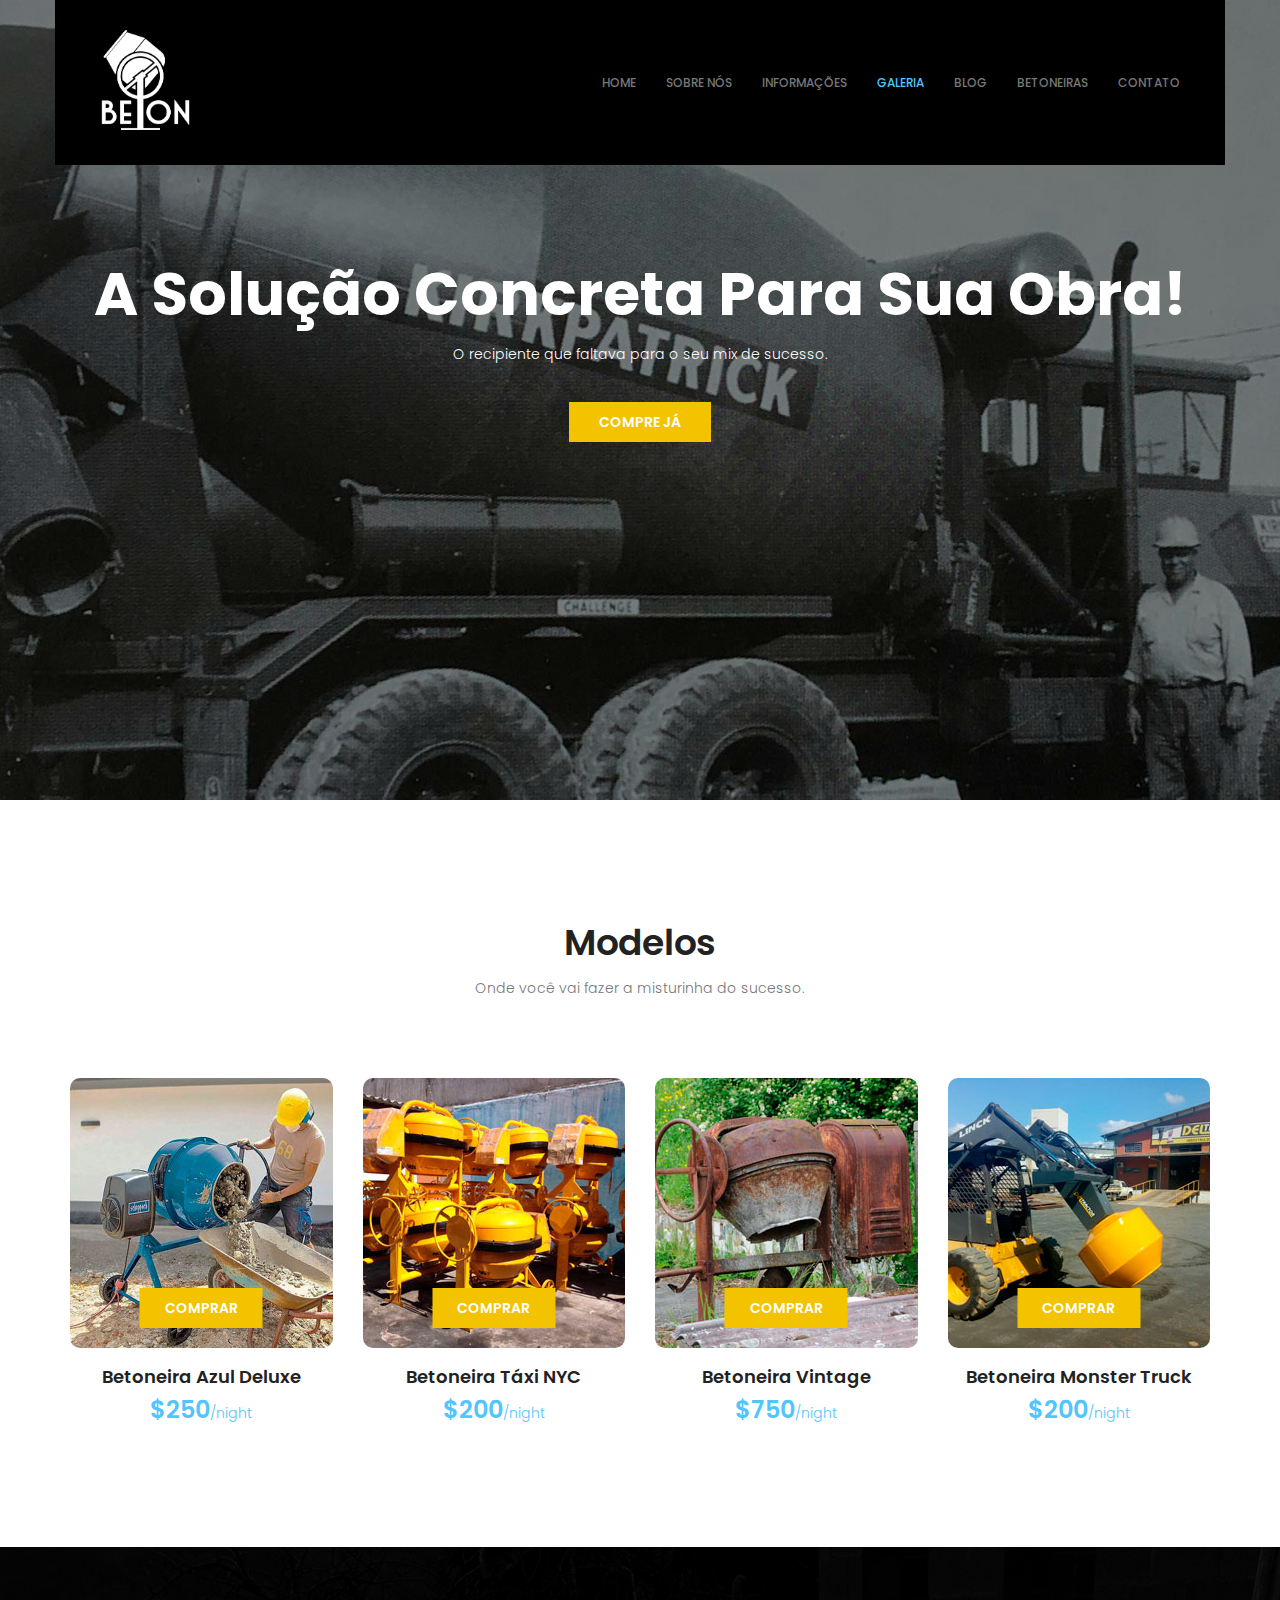
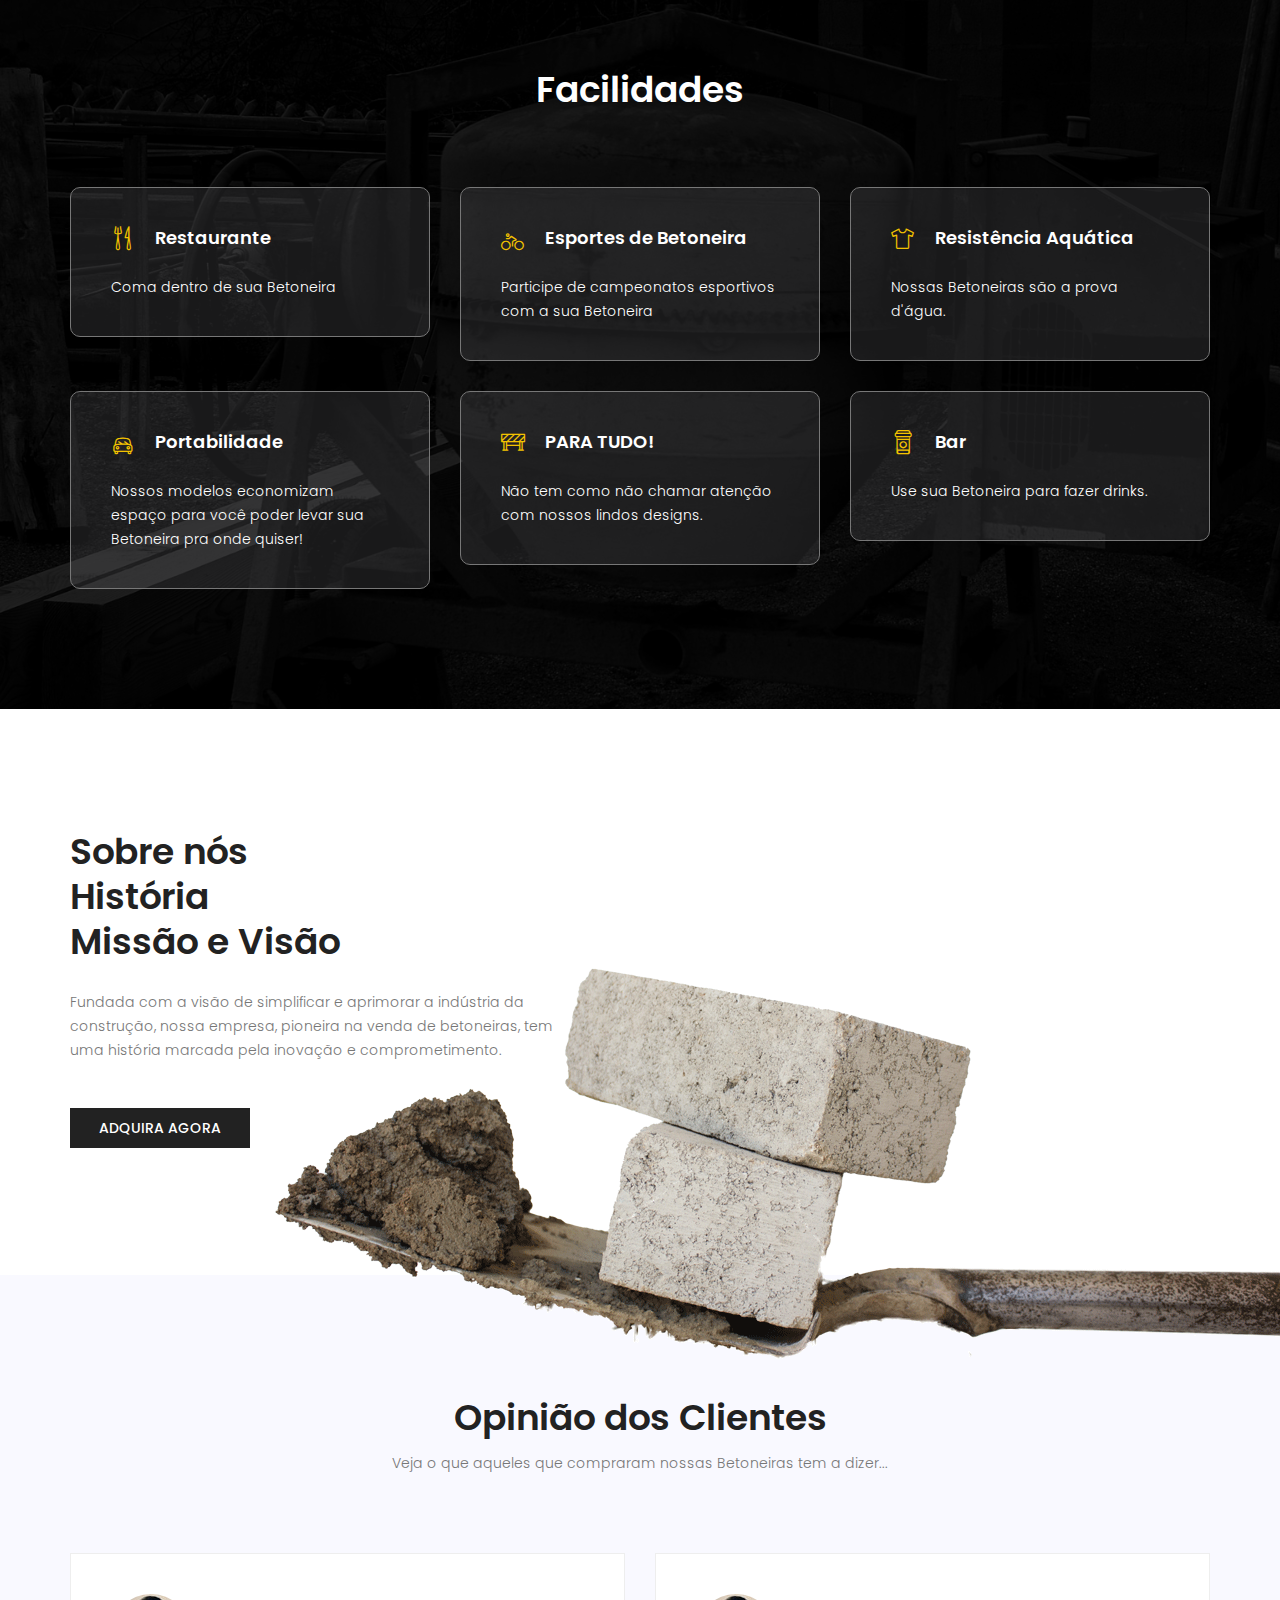
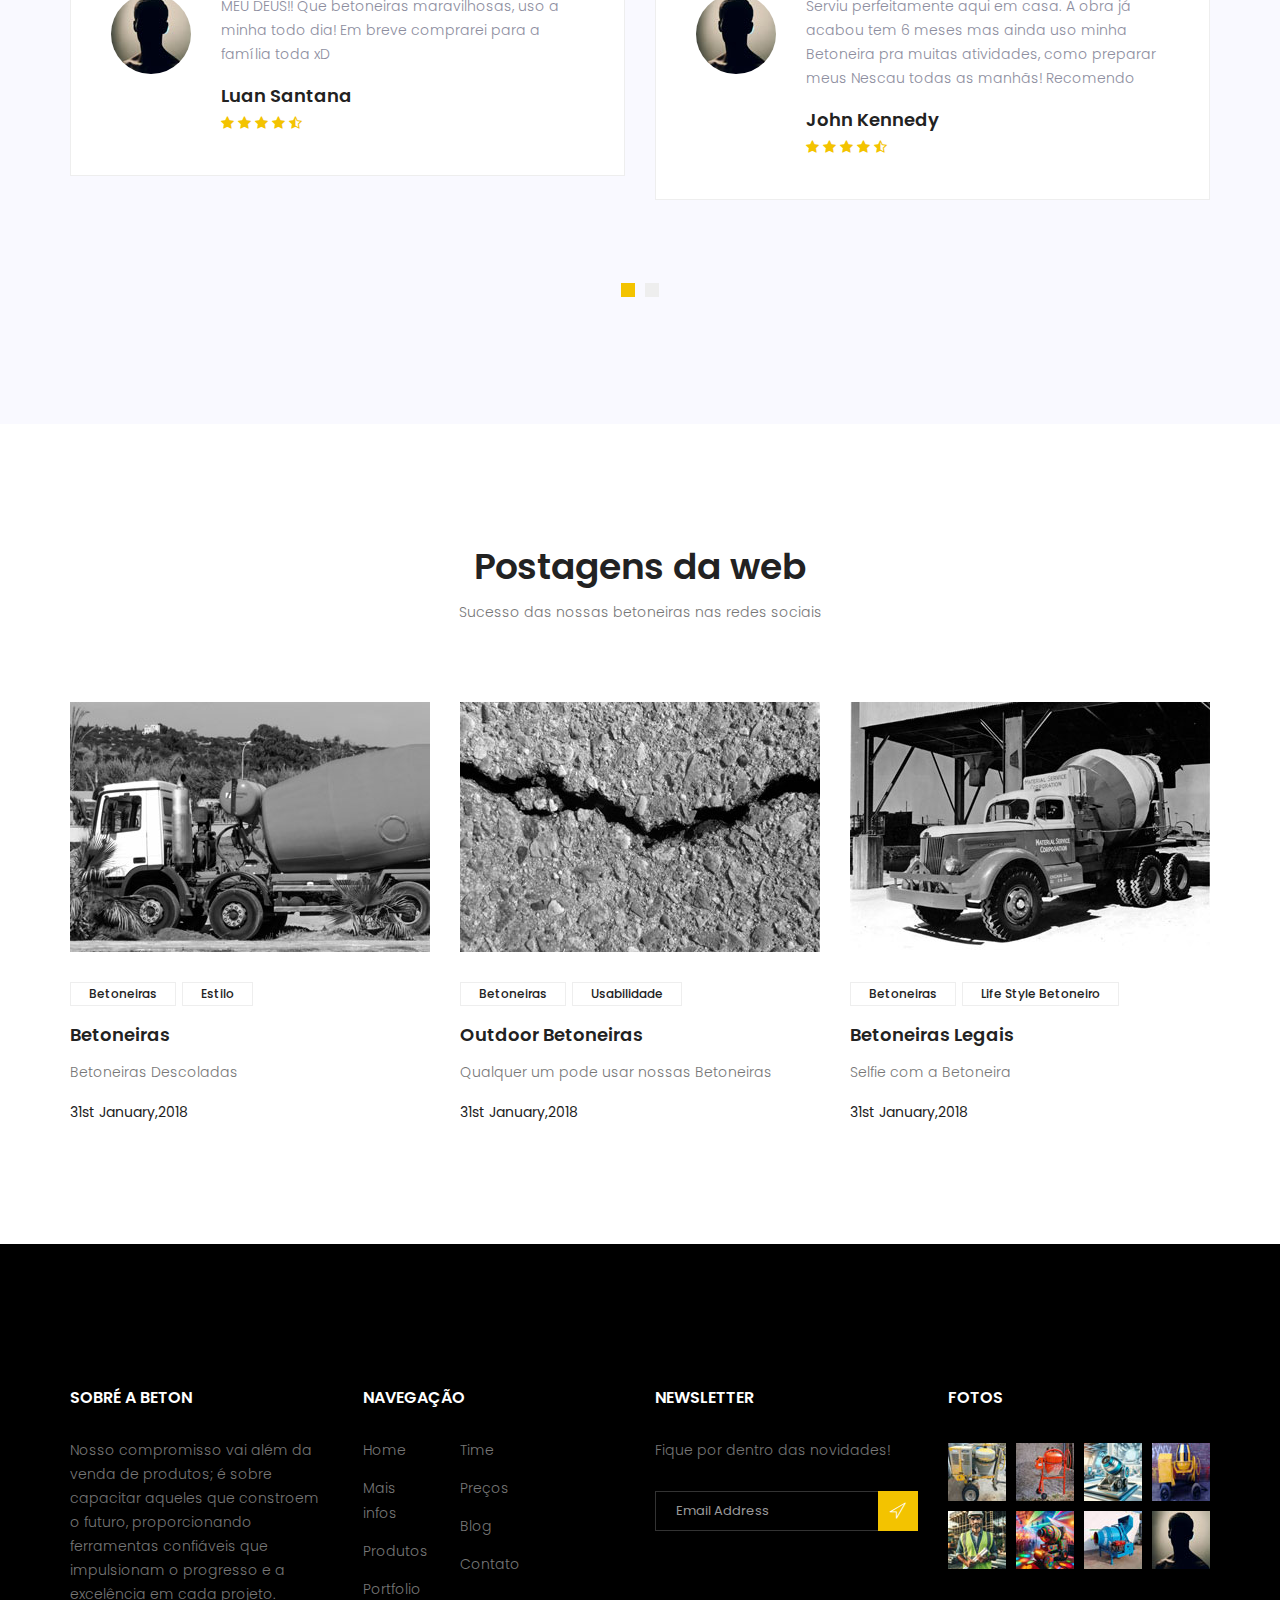
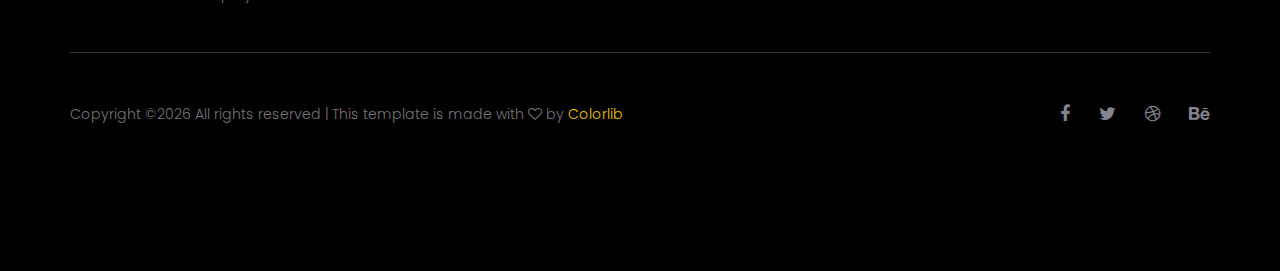
<file: index.html>
<!doctype html>
<html lang="en">
    <head>
        <!-- Required meta tags -->
        <meta charset="utf-8">
        <meta name="viewport" content="width=device-width, initial-scale=1, shrink-to-fit=no">
        <link rel="icon" href="image/favicon.png" type="image/png">
        <title>Beton</title>
        <!-- Bootstrap CSS -->
        <link rel="stylesheet" href="css/bootstrap.css">
        <link rel="stylesheet" href="vendors/linericon/style.css">
        <link rel="stylesheet" href="css/font-awesome.min.css">
        <link rel="stylesheet" href="vendors/owl-carousel/owl.carousel.min.css">
        <link rel="stylesheet" href="vendors/bootstrap-datepicker/bootstrap-datetimepicker.min.css">
        <link rel="stylesheet" href="vendors/nice-select/css/nice-select.css">
        <link rel="stylesheet" href="vendors/owl-carousel/owl.carousel.min.css">
        <!-- main css -->
        <link rel="stylesheet" href="css/style.css">
        <link rel="stylesheet" href="css/responsive.css">
    </head>
    <body>
        <!--================Header Area =================-->
        <header class="header_area">
            <div class="container" style="background-color: black;">
                <nav class="navbar navbar-expand-lg navbar-light"  style="padding: 30px;">
                    <!-- Brand and toggle get grouped for better mobile display -->
                    <a class="navbar-brand logo_h" href="index.html"><img class="logo_img" src="image/Logo.png" alt=""></a>
                    <button class="navbar-toggler" type="button" data-toggle="collapse" data-target="#navbarSupportedContent" aria-controls="navbarSupportedContent" aria-expanded="false" aria-label="Toggle navigation">
                        <span class="icon-bar"></span>
                        <span class="icon-bar"></span>
                        <span class="icon-bar"></span>
                    </button>
                    <!-- Collect the nav links, forms, and other content for toggling -->
                    <div class="collapse navbar-collapse offset" id="navbarSupportedContent">
                        <ul class="nav navbar-nav menu_nav ml-auto">
                            <li class="nav-item"><a class="nav-link" href="index.html">Home</a></li> 
                            <li class="nav-item"><a class="nav-link" href="about.html">Sobre Nós</a></li>
                            <li class="nav-item"><a class="nav-link" href="accomodation.html">Informações</a></li>
                            <li class="nav-item active"><a class="nav-link" href="gallery.html">Galeria</a></li>
                            <li class="nav-item submenu dropdown">
                                <a href="#" class="nav-link dropdown-toggle" data-toggle="dropdown" role="button" aria-haspopup="true" aria-expanded="false">Blog</a>
                                <ul class="dropdown-menu">
                                    <li class="nav-item"><a class="nav-link" href="blog.html">Blog</a></li>
                                    <li class="nav-item"><a class="nav-link" href="blog-single.html">Blog Details</a></li>
                                </ul>
                            </li> 
                            <li class="nav-item"><a class="nav-link" href="elements.html">Betoneiras</a></li>
                            <li class="nav-item"><a class="nav-link" href="contact.html">Contato</a></li>
                        </ul>
                    </div> 
                </nav>
            </div>
        </header>
        <!--================Header Area =================-->
        
        <!--================Banner Area =================-->
        <section class="banner_area">
            <div class="booking_table d_flex align-items-center">
            	<div class="overlay bg-parallax" data-stellar-ratio="0.9" data-stellar-vertical-offset="0" data-background=""></div>
				<div class="container">
					<div class="banner_content text-center">
						<h2>A Solução Concreta Para Sua Obra!</h2>
						<p>O recipiente que faltava para o seu mix de sucesso.</p>
						<a href="#" class="btn theme_btn button_hover">Compre Já</a>
					</div>
				</div>
            </div>
            
        </section>
        <!--================Banner Area =================-->
        
        <!--================ Accomodation Area  =================-->
        <section class="accomodation_area section_gap">
            <div class="container">
                <div class="section_title text-center">
                    <h2 class="title_color">Modelos</h2>
                    <p>Onde você vai fazer a misturinha do sucesso. </p>
                </div>
                <div class="row mb_30">
                    <div class="col-lg-3 col-sm-6">
                        <div class="accomodation_item text-center">
                            <div class="hotel_img">
                                <img src="image/room1.jpg" alt="">
                                <a href="#" class="btn theme_btn button_hover">Comprar</a>
                            </div>
                            <a href="#"><h4 class="sec_h4">Betoneira Azul Deluxe</h4></a>
                            <h5>$250<small>/night</small></h5>
                        </div>
                    </div>
                    <div class="col-lg-3 col-sm-6">
                        <div class="accomodation_item text-center">
                            <div class="hotel_img">
                                <img src="image/room2.jpg" alt="">
                                <a href="#" class="btn theme_btn button_hover">Comprar</a>
                            </div>
                            <a href="#"><h4 class="sec_h4">Betoneira Táxi NYC</h4></a>
                            <h5>$200<small>/night</small></h5>
                        </div>
                    </div>
                    <div class="col-lg-3 col-sm-6">
                        <div class="accomodation_item text-center">
                            <div class="hotel_img">
                                <img src="image/room3.jpg" alt="">
                                <a href="#" class="btn theme_btn button_hover">Comprar</a>
                            </div>
                            <a href="#"><h4 class="sec_h4">Betoneira Vintage</h4></a>
                            <h5>$750<small>/night</small></h5>
                        </div>
                    </div>
                    <div class="col-lg-3 col-sm-6">
                        <div class="accomodation_item text-center">
                            <div class="hotel_img">
                                <img src="image/room4.jpg" alt="">
                                <a href="#" class="btn theme_btn button_hover">Comprar</a>
                            </div>
                            <a href="#"><h4 class="sec_h4">Betoneira Monster Truck</h4></a>
                            <h5>$200<small>/night</small></h5>
                        </div>
                    </div>
                </div>
            </div>
        </section>
        <!--================ Accomodation Area  =================-->
         <!--================ Facilities Area  =================-->
         <section class="facilities_area section_gap">
            <div class="overlay bg-parallax" data-stellar-ratio="0.8" data-stellar-vertical-offset="0" data-background="">  
            </div>
            <div class="container">
                <div class="section_title text-center">
                    <h2 class="title_w">Facilidades</h2>
                </div>
                <div class="row mb_30">
                    <div class="col-lg-4 col-md-6">
                        <div class="facilities_item">
                            <h4 class="sec_h4"><i class="lnr lnr-dinner"></i>Restaurante</h4>
                            <p>Coma dentro de sua Betoneira</p>
                        </div>
                    </div>
                    <div class="col-lg-4 col-md-6">
                        <div class="facilities_item">
                            <h4 class="sec_h4"><i class="lnr lnr-bicycle"></i>Esportes de Betoneira</h4>
                            <p>Participe de campeonatos esportivos com a sua Betoneira</p>
                        </div>
                    </div>
                    <div class="col-lg-4 col-md-6">
                        <div class="facilities_item">
                            <h4 class="sec_h4"><i class="lnr lnr-shirt"></i>Resistência Aquática</h4>
                            <p>Nossas Betoneiras são a prova d'água.</p>
                        </div>
                    </div>
                    <div class="col-lg-4 col-md-6">
                        <div class="facilities_item">
                            <h4 class="sec_h4"><i class="lnr lnr-car"></i>Portabilidade</h4>
                            <p>Nossos modelos economizam espaço para você poder levar sua Betoneira pra onde quiser!</p>
                        </div>
                    </div>
                    <div class="col-lg-4 col-md-6">
                        <div class="facilities_item">
                            <h4 class="sec_h4"><i class="lnr lnr-construction"></i>PARA TUDO!</h4>
                            <p>Não tem como não chamar atenção com nossos lindos designs.</p>
                        </div>
                    </div>
                    <div class="col-lg-4 col-md-6">
                        <div class="facilities_item">
                            <h4 class="sec_h4"><i class="lnr lnr-coffee-cup"></i>Bar</h4>
                            <p>Use sua Betoneira para fazer drinks.</p>
                        </div>
                    </div>
                </div>
            </div>
        </section>
        <!--================ Facilities Area  =================-->
        
      
        
        <!--================ About History Area  =================-->
        <section class="about_history_area section_gap"style="position: relative;">
            <img class="img-fluid" id="shavel" src="image/about_bg.png" alt="img">
            <div class="container">
                
                <div class="row" >
                    <div class="col-md-6 d_flex align-items-center">
                        <div class="about_content ">
                            <h2 class="title title_color">Sobre nós <br>História<br>Missão e Visão</h2>
                            <p>Fundada com a visão de simplificar e aprimorar a indústria da construção, nossa empresa, pioneira na venda de betoneiras, tem uma história marcada pela inovação e comprometimento. </p>
                            <a href="#" class="button_hover theme_btn_two">Adquira Agora</a>
                        </div>
                    </div>
                    <div class="col-md-6">
                        
                    </div>
                </div>
            </div>
        </section>
        <!--================ About History Area  =================-->
        
        <!--================ Testimonial Area  =================-->
        <section class="testimonial_area section_gap">
            <div class="container">
                <div class="section_title text-center">
                    <h2 class="title_color">Opinião dos Clientes</h2>
                    <p>Veja o que aqueles que compraram nossas Betoneiras tem a dizer... </p>
                </div>
                <div class="testimonial_slider owl-carousel">
                    <div class="media testimonial_item">
                        <img class="rounded-circle" src="image/testtimonial-1.jpg" alt="">
                        <div class="media-body">
                            <p>MEU DEUS!! Que betoneiras maravilhosas, uso a minha todo dia! Em breve comprarei para a família toda xD</p>
                            <a href="#"><h4 class="sec_h4">Luan Santana</h4></a>
                            <div class="star">
                                <a href="#"><i class="fa fa-star"></i></a>
                                <a href="#"><i class="fa fa-star"></i></a>
                                <a href="#"><i class="fa fa-star"></i></a>
                                <a href="#"><i class="fa fa-star"></i></a>
                                <a href="#"><i class="fa fa-star-half-o"></i></a>
                            </div>
                        </div>
                    </div>    
                    <div class="media testimonial_item">
                        <img class="rounded-circle" src="image/testtimonial-1.jpg" alt="">
                        <div class="media-body">
                            <p>Serviu perfeitamente aqui em casa. A obra já acabou tem 6 meses mas ainda uso minha Betoneira pra muitas atividades, como preparar meus Nescau todas as manhãs! Recomendo</p>
                            <a href="#"><h4 class="sec_h4">John Kennedy</h4></a>
                            <div class="star">
                                <a href="#"><i class="fa fa-star"></i></a>
                                <a href="#"><i class="fa fa-star"></i></a>
                                <a href="#"><i class="fa fa-star"></i></a>
                                <a href="#"><i class="fa fa-star"></i></a>
                                <a href="#"><i class="fa fa-star-half-o"></i></a>
                            </div>
                        </div>
                    </div>
                    <div class="media testimonial_item">
                        <img class="rounded-circle" src="image/testtimonial-1.jpg" alt="">
                        <div class="media-body">
                            <p>Muito legal, meu filho adorou! O menino está morando dentro da Betoneira tem duas semanas!! Comprarei mais com certeza</p>
                            <a href="#"><h4 class="sec_h4">Jeffrey Dahmer</h4></a>
                            <div class="star">
                                <a href="#"><i class="fa fa-star"></i></a>
                                <a href="#"><i class="fa fa-star"></i></a>
                                <a href="#"><i class="fa fa-star"></i></a>
                                <a href="#"><i class="fa fa-star"></i></a>
                                <a href="#"><i class="fa fa-star-half-o"></i></a>
                            </div>
                        </div>
                    </div>    
                    <div class="media testimonial_item">
                        <img class="rounded-circle" src="image/testtimonial-1.jpg" alt="">
                        <div class="media-body">
                            <p>WOW!The Billie Jean is not my lover, She's just a girl who claims that I am the one</p>
                            <a href="#"><h4 class="sec_h4">Michael Jackson</h4></a>
                            <div class="star">
                                <a href="#"><i class="fa fa-star"></i></a>
                                <a href="#"><i class="fa fa-star"></i></a>
                                <a href="#"><i class="fa fa-star"></i></a>
                                <a href="#"><i class="fa fa-star"></i></a>
                                <a href="#"><i class="fa fa-star-half-o"></i></a>
                            </div>
                        </div>
                    </div>
                </div>
            </div>
        </section>
        <!--================ Testimonial Area  =================-->
        
        <!--================ Latest Blog Area  =================-->
        <section class="latest_blog_area section_gap">
            <div class="container">
                <div class="section_title text-center">
                    <h2 class="title_color">Postagens da web</h2>
                    <p>Sucesso das nossas betoneiras nas redes sociais</p>
                </div>
                <div class="row mb_30">
                    <div class="col-lg-4 col-md-6">
                        <div class="single-recent-blog-post">
                            <div class="thumb">
                                <img class="img-fluid" src="image/blog/blog-1.jpg" alt="post">
                            </div>
                            <div class="details">
                                <div class="tags">
                                    <a href="#" class="button_hover tag_btn">Betoneiras</a>
                                    <a href="#" class="button_hover tag_btn">Estilo</a>
                                </div>
                                <a href="#"><h4 class="sec_h4">Betoneiras </h4></a>
                                <p>Betoneiras Descoladas</p>
                                <h6 class="date title_color">31st January,2018</h6>
                            </div>	
                        </div>
                    </div>
                    <div class="col-lg-4 col-md-6">
                        <div class="single-recent-blog-post">
                            <div class="thumb">
                                <img class="img-fluid" src="image/blog/blog-2.jpg" alt="post">
                            </div>
                            <div class="details">
                                <div class="tags">
                                    <a href="#" class="button_hover tag_btn">Betoneiras</a>
                                    <a href="#" class="button_hover tag_btn">Usabilidade</a>
                                </div>
                                <a href="#"><h4 class="sec_h4">Outdoor Betoneiras</h4></a>
                                <p>Qualquer um pode usar nossas Betoneiras</p>
                                <h6 class="date title_color">31st January,2018</h6>
                            </div>	
                        </div>
                    </div>
                    <div class="col-lg-4 col-md-6">
                        <div class="single-recent-blog-post">
                            <div class="thumb">
                                <img class="img-fluid" src="image/blog/blog-3.jpg" alt="post">
                            </div>
                            <div class="details">
                                <div class="tags">
                                    <a href="#" class="button_hover tag_btn">Betoneiras</a>
                                    <a href="#" class="button_hover tag_btn">Life Style Betoneiro</a>
                                </div>
                                <a href="#"><h4 class="sec_h4">Betoneiras Legais</h4></a>
                                <p>Selfie com a Betoneira</p>
                                <h6 class="date title_color">31st January,2018</h6>
                            </div>	
                        </div>
                    </div>
                </div>
            </div>
        </section>
        <!--================ Recent Area  =================-->
        
        <!--================ start footer Area  =================-->	
        <footer class="footer-area section_gap">
            <div class="container">
                <div class="row">
                    <div class="col-lg-3  col-md-6 col-sm-6">
                        <div class="single-footer-widget">
                            <h6 class="footer_title">Sobré a Beton</h6>
                            <p>Nosso compromisso vai além da venda de produtos; é sobre capacitar aqueles que constroem o futuro, proporcionando ferramentas confiáveis que impulsionam o progresso e a excelência em cada projeto.</p>
                        </div>
                    </div>
                    <div class="col-lg-3 col-md-6 col-sm-6">
                        <div class="single-footer-widget">
                            <h6 class="footer_title">Navegação</h6>
                            <div class="row">
                                <div class="col-4">
                                    <ul class="list_style">
                                        <li><a href="#">Home</a></li>
                                        <li><a href="#">Mais infos</a></li>
                                        <li><a href="#">Produtos</a></li>
                                        <li><a href="#">Portfolio</a></li>
                                    </ul>
                                </div>
                                <div class="col-4">
                                    <ul class="list_style">
                                        <li><a href="#">Time</a></li>
                                        <li><a href="#">Preços</a></li>
                                        <li><a href="#">Blog</a></li>
                                        <li><a href="#">Contato</a></li>
                                    </ul>
                                </div>										
                            </div>							
                        </div>
                    </div>							
                    <div class="col-lg-3 col-md-6 col-sm-6">
                        <div class="single-footer-widget">
                            <h6 class="footer_title">Newsletter</h6>
                            <p>Fique por dentro das novidades! </p>		
                            <div id="mc_embed_signup">
                                <form target="_blank" action="https://spondonit.us12.list-manage.com/subscribe/post?u=1462626880ade1ac87bd9c93a&amp;id=92a4423d01" method="get" class="subscribe_form relative">
                                    <div class="input-group d-flex flex-row">
                                        <input name="EMAIL" placeholder="Email Address" onfocus="this.placeholder = ''" onblur="this.placeholder = 'Email Address '" required="" type="email">
                                        <button class="btn sub-btn"><span class="lnr lnr-location"></span></button>		
                                    </div>									
                                    <div class="mt-10 info"></div>
                                </form>
                            </div>
                        </div>
                    </div>
                    <div class="col-lg-3 col-md-6 col-sm-6">
                        <div class="single-footer-widget instafeed">
                            <h6 class="footer_title">Fotos</h6>
                            <ul class="list_style instafeed d-flex flex-wrap">
                                <li><img src="image/instagram/Image-01.jpg" alt=""></li>
                                <li><img src="image/instagram/Image-02.jpg" alt=""></li>
                                <li><img src="image/instagram/Image-03.jpg" alt=""></li>
                                <li><img src="image/instagram/Image-04.jpg" alt=""></li>
                                <li><img src="image/instagram/Image-05.jpg" alt=""></li>
                                <li><img src="image/instagram/Image-06.jpg" alt=""></li>
                                <li><img src="image/instagram/Image-07.jpg" alt=""></li>
                                <li><img src="image/instagram/Image-08.jpg" alt=""></li>
                            </ul>
                        </div>
                    </div>						
                </div>
                <div class="border_line"></div>
                <div class="row footer-bottom d-flex justify-content-between align-items-center">
                    <p class="col-lg-8 col-sm-12 footer-text m-0"><!-- Link back to Colorlib can't be removed. Template is licensed under CC BY 3.0. -->
Copyright &copy;<script>document.write(new Date().getFullYear());</script> All rights reserved | This template is made with <i class="fa fa-heart-o" aria-hidden="true"></i> by <a href="https://colorlib.com" target="_blank">Colorlib</a>
<!-- Link back to Colorlib can't be removed. Template is licensed under CC BY 3.0. --></p>
                    <div class="col-lg-4 col-sm-12 footer-social">
                        <a href="#"><i class="fa fa-facebook"></i></a>
                        <a href="#"><i class="fa fa-twitter"></i></a>
                        <a href="#"><i class="fa fa-dribbble"></i></a>
                        <a href="#"><i class="fa fa-behance"></i></a>
                    </div>
                </div>
            </div>
        </footer>
		<!--================ End footer Area  =================-->
        
        
        <!-- Optional JavaScript -->
        <!-- jQuery first, then Popper.js, then Bootstrap JS -->
        <script src="js/jquery-3.2.1.min.js"></script>
        <script src="js/popper.js"></script>
        <script src="js/bootstrap.min.js"></script>
        <script src="vendors/owl-carousel/owl.carousel.min.js"></script>
        <script src="js/jquery.ajaxchimp.min.js"></script>
        <script src="js/mail-script.js"></script>
        <script src="vendors/bootstrap-datepicker/bootstrap-datetimepicker.min.js"></script>
        <script src="vendors/nice-select/js/jquery.nice-select.js"></script>
        <script src="js/mail-script.js"></script>
        <script src="js/stellar.js"></script>
        <script src="vendors/lightbox/simpleLightbox.min.js"></script>
        <script src="js/custom.js"></script>
    </body>
</html>
</file>
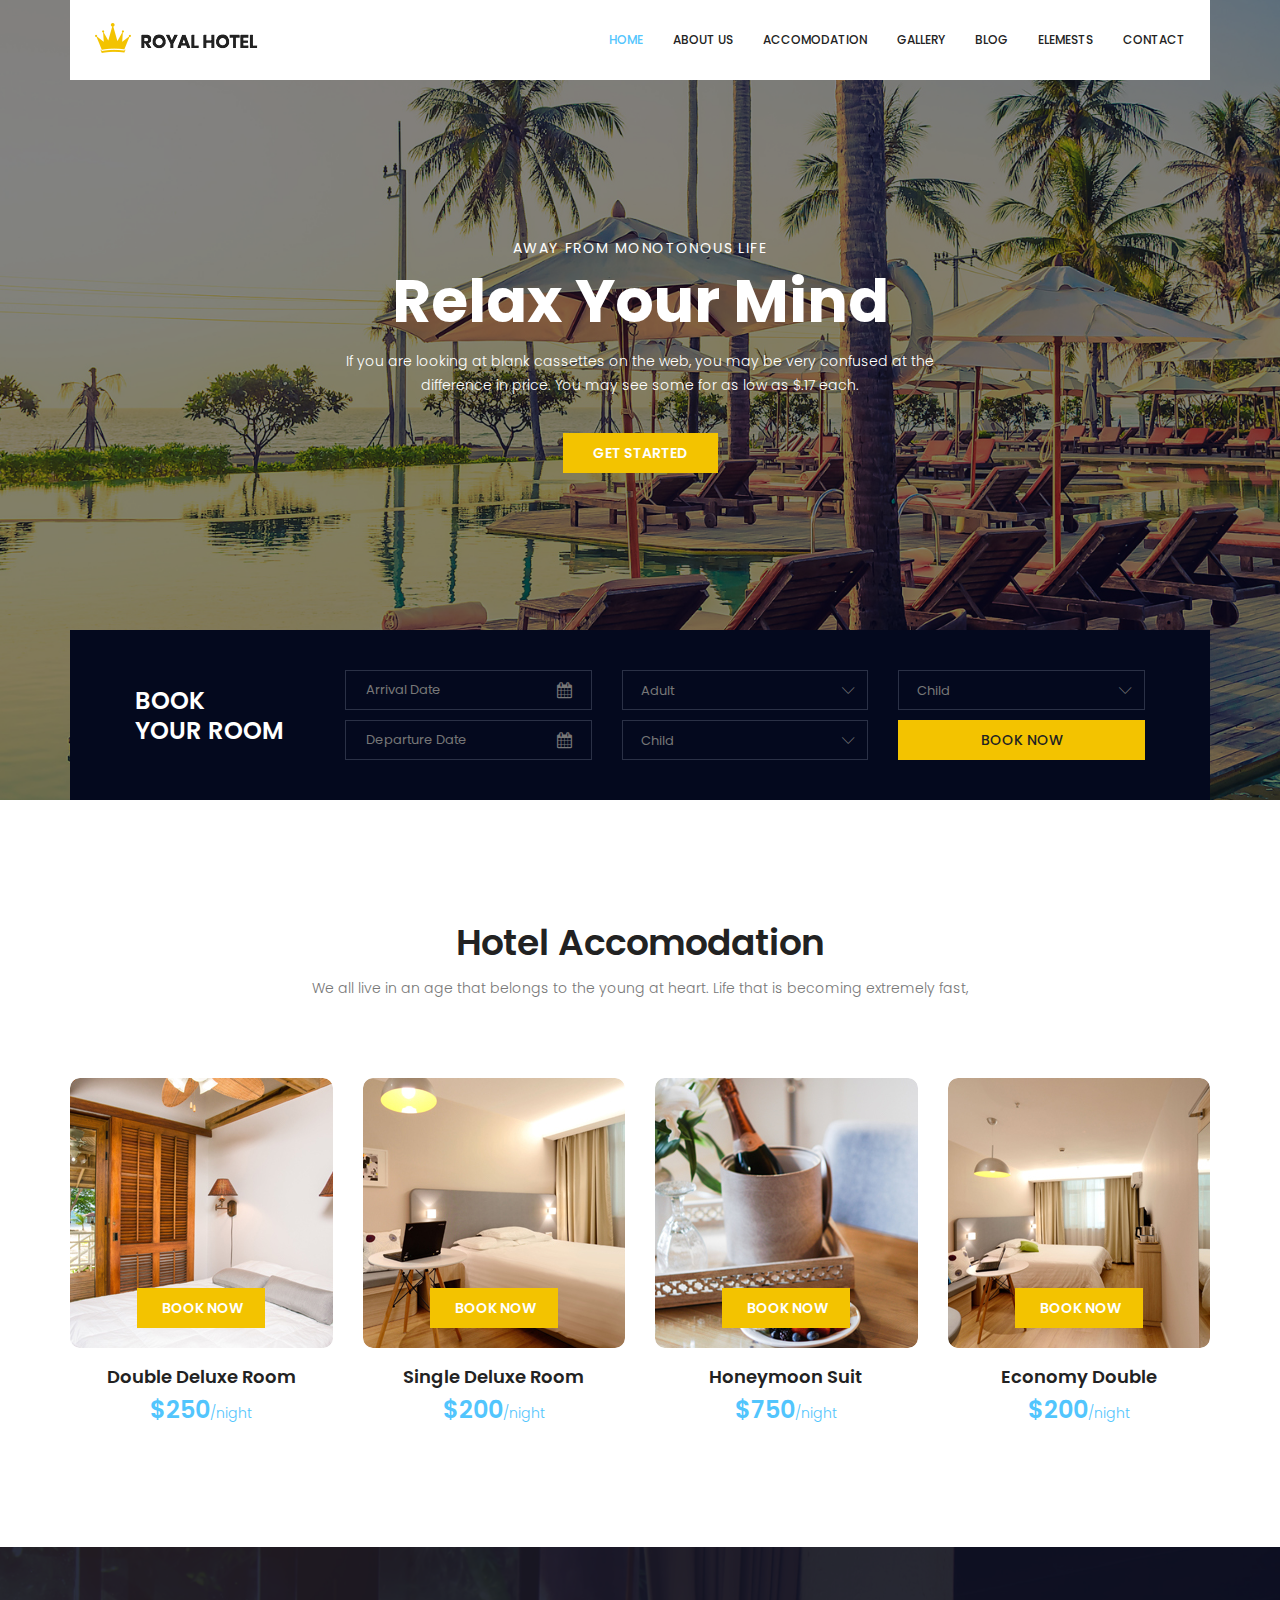
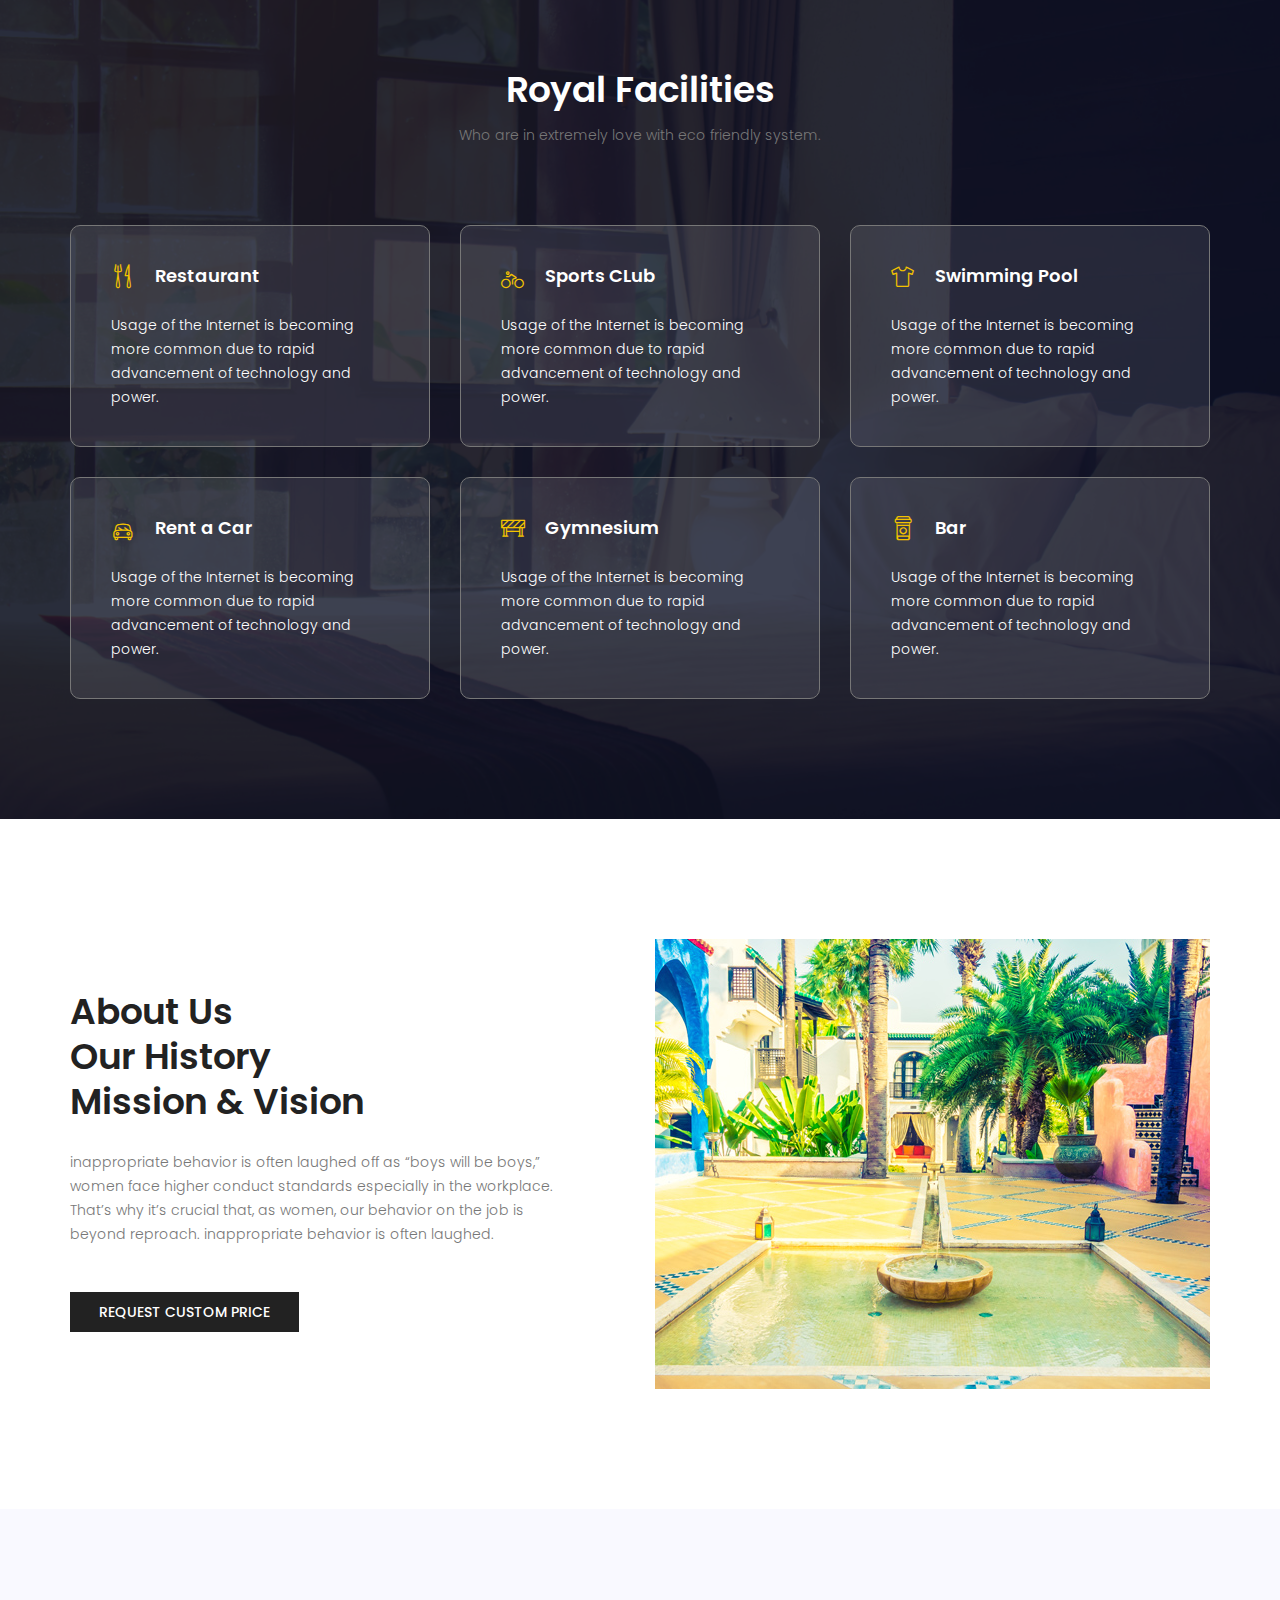
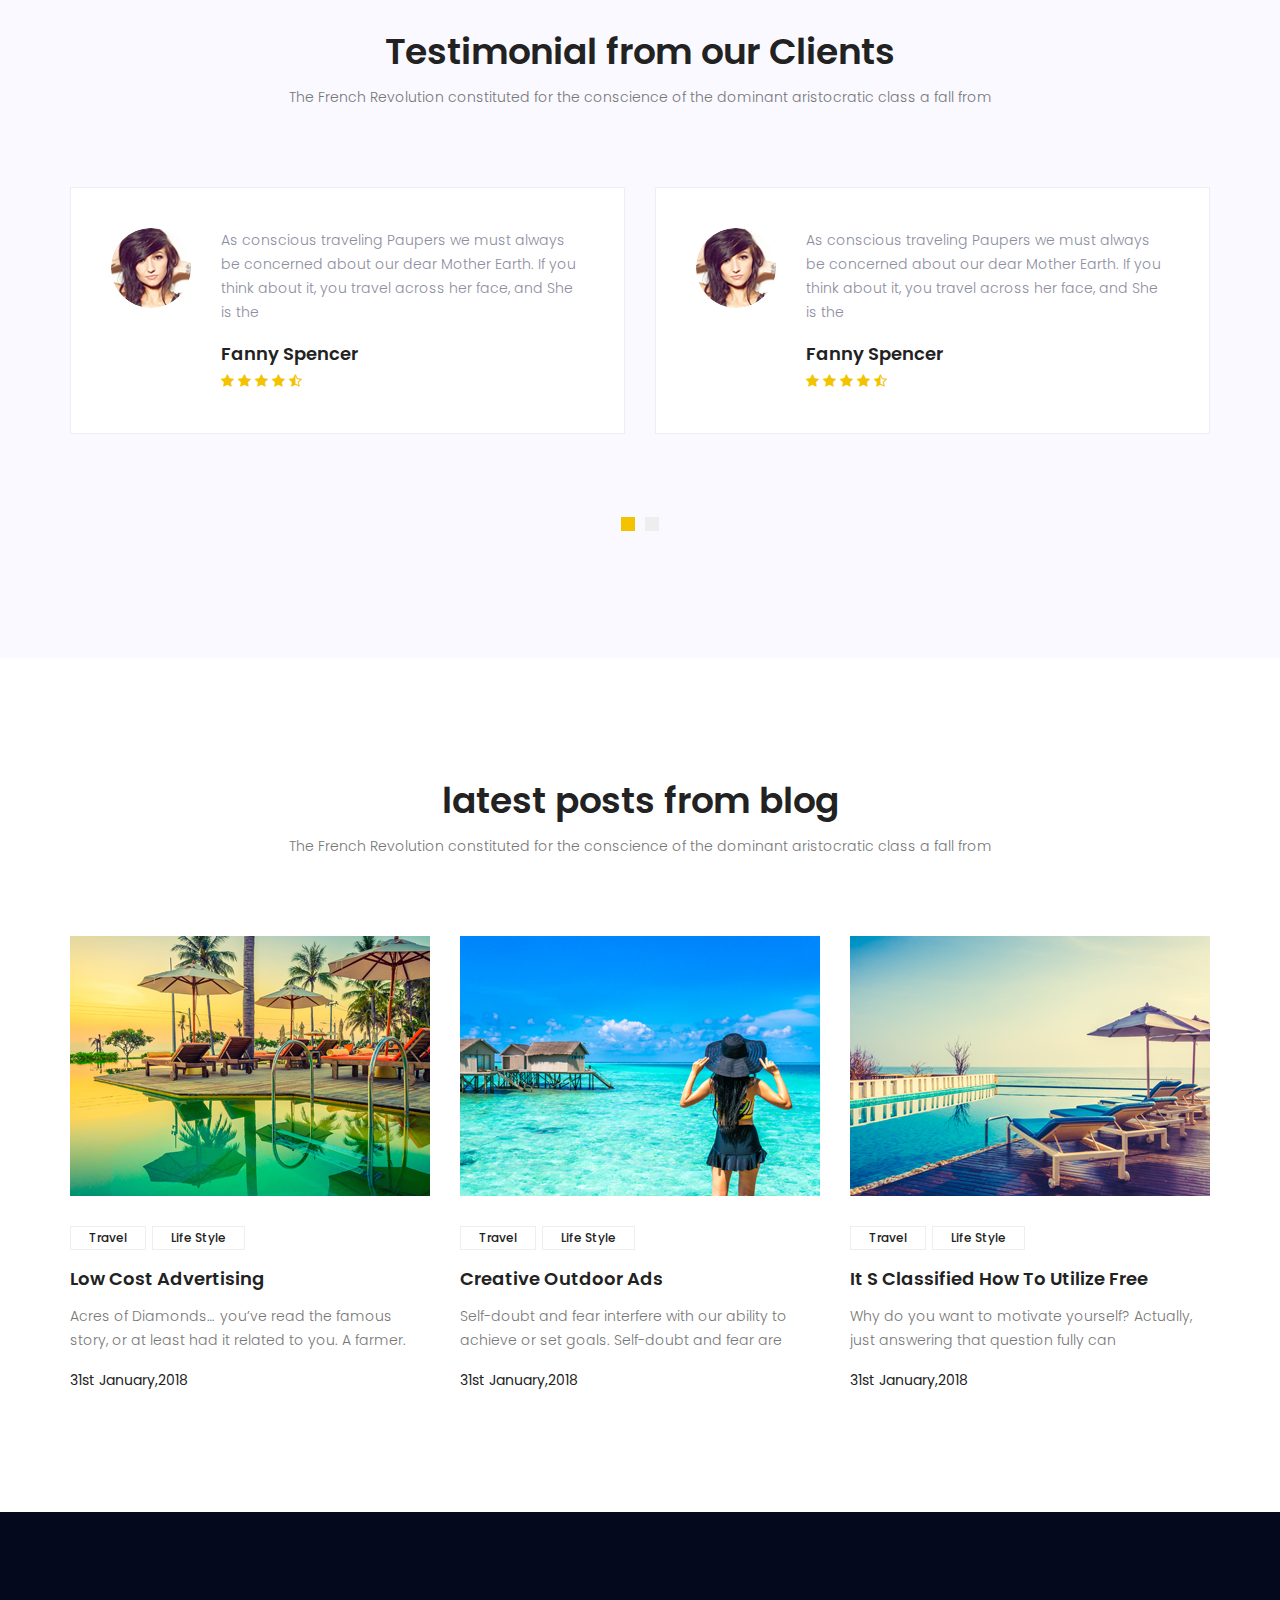
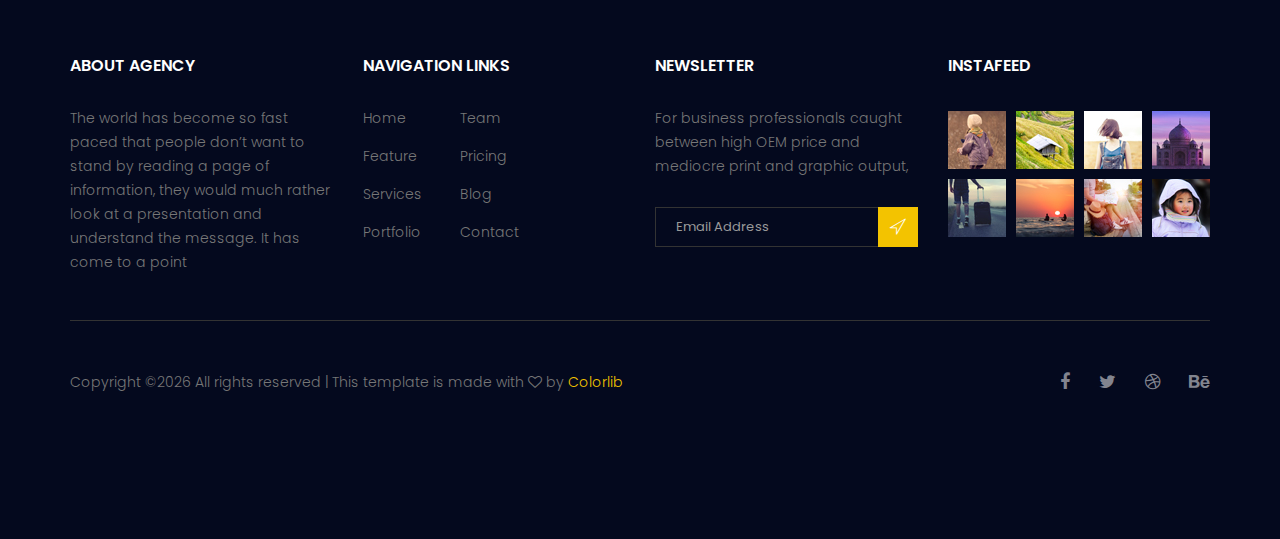
<file: royal-master/index.html>
<!doctype html>
<html lang="en">
    <head>
        <!-- Required meta tags -->
        <meta charset="utf-8">
        <meta name="viewport" content="width=device-width, initial-scale=1, shrink-to-fit=no">
        <link rel="icon" href="image/favicon.png" type="image/png">
        <title>Royal Hotel</title>
        <!-- Bootstrap CSS -->
        <link rel="stylesheet" href="css/bootstrap.css">
        <link rel="stylesheet" href="vendors/linericon/style.css">
        <link rel="stylesheet" href="css/font-awesome.min.css">
        <link rel="stylesheet" href="vendors/owl-carousel/owl.carousel.min.css">
        <link rel="stylesheet" href="vendors/bootstrap-datepicker/bootstrap-datetimepicker.min.css">
        <link rel="stylesheet" href="vendors/nice-select/css/nice-select.css">
        <link rel="stylesheet" href="vendors/owl-carousel/owl.carousel.min.css">
        <!-- main css -->
        <link rel="stylesheet" href="css/style.css">
        <link rel="stylesheet" href="css/responsive.css">
    </head>
    <body>
        <!--================Header Area =================-->
        <header class="header_area">
            <div class="container">
                <nav class="navbar navbar-expand-lg navbar-light">
                    <!-- Brand and toggle get grouped for better mobile display -->
                    <a class="navbar-brand logo_h" href="index.html"><img src="image/Logo.png" alt=""></a>
                    <button class="navbar-toggler" type="button" data-toggle="collapse" data-target="#navbarSupportedContent" aria-controls="navbarSupportedContent" aria-expanded="false" aria-label="Toggle navigation">
                        <span class="icon-bar"></span>
                        <span class="icon-bar"></span>
                        <span class="icon-bar"></span>
                    </button>
                    <!-- Collect the nav links, forms, and other content for toggling -->
                    <div class="collapse navbar-collapse offset" id="navbarSupportedContent">
                        <ul class="nav navbar-nav menu_nav ml-auto">
                            <li class="nav-item active"><a class="nav-link" href="index.html">Home</a></li> 
                            <li class="nav-item"><a class="nav-link" href="about.html">About us</a></li>
                            <li class="nav-item"><a class="nav-link" href="accomodation.html">Accomodation</a></li>
                            <li class="nav-item"><a class="nav-link" href="gallery.html">Gallery</a></li>
                            <li class="nav-item submenu dropdown">
                                <a href="#" class="nav-link dropdown-toggle" data-toggle="dropdown" role="button" aria-haspopup="true" aria-expanded="false">Blog</a>
                                <ul class="dropdown-menu">
                                    <li class="nav-item"><a class="nav-link" href="blog.html">Blog</a></li>
                                    <li class="nav-item"><a class="nav-link" href="blog-single.html">Blog Details</a></li>
                                </ul>
                            </li> 
                            <li class="nav-item"><a class="nav-link" href="elements.html">Elemests</a></li>
                            <li class="nav-item"><a class="nav-link" href="contact.html">Contact</a></li>
                        </ul>
                    </div> 
                </nav>
            </div>
        </header>
        <!--================Header Area =================-->
        
        <!--================Banner Area =================-->
        <section class="banner_area">
            <div class="booking_table d_flex align-items-center">
            	<div class="overlay bg-parallax" data-stellar-ratio="0.9" data-stellar-vertical-offset="0" data-background=""></div>
				<div class="container">
					<div class="banner_content text-center">
						<h6>Away from monotonous life</h6>
						<h2>Relax Your Mind</h2>
						<p>If you are looking at blank cassettes on the web, you may be very confused at the<br> difference in price. You may see some for as low as $.17 each.</p>
						<a href="#" class="btn theme_btn button_hover">Get Started</a>
					</div>
				</div>
            </div>
            <div class="hotel_booking_area position">
                <div class="container">
                    <div class="hotel_booking_table">
                        <div class="col-md-3">
                            <h2>Book<br> Your Room</h2>
                        </div>
                        <div class="col-md-9">
                            <div class="boking_table">
                                <div class="row">
                                    <div class="col-md-4">
                                        <div class="book_tabel_item">
                                            <div class="form-group">
                                                <div class='input-group date' id='datetimepicker11'>
                                                    <input type='text' class="form-control" placeholder="Arrival Date"/>
                                                    <span class="input-group-addon">
                                                        <i class="fa fa-calendar" aria-hidden="true"></i>
                                                    </span>
                                                </div>
                                            </div>
                                            <div class="form-group">
                                                <div class='input-group date' id='datetimepicker1'>
                                                    <input type='text' class="form-control" placeholder="Departure Date"/>
                                                    <span class="input-group-addon">
                                                        <i class="fa fa-calendar" aria-hidden="true"></i>
                                                    </span>
                                                </div>
                                            </div>
                                        </div>
                                    </div>
                                    <div class="col-md-4">
                                        <div class="book_tabel_item">
                                            <div class="input-group">
                                                <select class="wide">
                                                    <option data-display="Adult">Adult</option>
                                                    <option value="1">Old</option>
                                                    <option value="2">Younger</option>
                                                    <option value="3">Potato</option>
                                                </select>
                                            </div>
                                            <div class="input-group">
                                                <select class="wide">
                                                    <option data-display="Child">Child</option>
                                                    <option value="1">Child</option>
                                                    <option value="2">Baby</option>
                                                    <option value="3">Child</option>
                                                </select>
                                            </div>
                                        </div>
                                    </div>
                                    <div class="col-md-4">
                                        <div class="book_tabel_item">
                                            <div class="input-group">
                                                <select class="wide">
                                                    <option data-display="Child">Number of Rooms</option>
                                                    <option value="1">Room 01</option>
                                                    <option value="2">Room 02</option>
                                                    <option value="3">Room 03</option>
                                                </select>
                                            </div>
                                            <a class="book_now_btn button_hover" href="#">Book Now</a>
                                        </div>
                                    </div>
                                </div>
                            </div>
                        </div>
                    </div>
                </div>
            </div>
        </section>
        <!--================Banner Area =================-->
        
        <!--================ Accomodation Area  =================-->
        <section class="accomodation_area section_gap">
            <div class="container">
                <div class="section_title text-center">
                    <h2 class="title_color">Hotel Accomodation</h2>
                    <p>We all live in an age that belongs to the young at heart. Life that is becoming extremely fast, </p>
                </div>
                <div class="row mb_30">
                    <div class="col-lg-3 col-sm-6">
                        <div class="accomodation_item text-center">
                            <div class="hotel_img">
                                <img src="image/room1.jpg" alt="">
                                <a href="#" class="btn theme_btn button_hover">Book Now</a>
                            </div>
                            <a href="#"><h4 class="sec_h4">Double Deluxe Room</h4></a>
                            <h5>$250<small>/night</small></h5>
                        </div>
                    </div>
                    <div class="col-lg-3 col-sm-6">
                        <div class="accomodation_item text-center">
                            <div class="hotel_img">
                                <img src="image/room2.jpg" alt="">
                                <a href="#" class="btn theme_btn button_hover">Book Now</a>
                            </div>
                            <a href="#"><h4 class="sec_h4">Single Deluxe Room</h4></a>
                            <h5>$200<small>/night</small></h5>
                        </div>
                    </div>
                    <div class="col-lg-3 col-sm-6">
                        <div class="accomodation_item text-center">
                            <div class="hotel_img">
                                <img src="image/room3.jpg" alt="">
                                <a href="#" class="btn theme_btn button_hover">Book Now</a>
                            </div>
                            <a href="#"><h4 class="sec_h4">Honeymoon Suit</h4></a>
                            <h5>$750<small>/night</small></h5>
                        </div>
                    </div>
                    <div class="col-lg-3 col-sm-6">
                        <div class="accomodation_item text-center">
                            <div class="hotel_img">
                                <img src="image/room4.jpg" alt="">
                                <a href="#" class="btn theme_btn button_hover">Book Now</a>
                            </div>
                            <a href="#"><h4 class="sec_h4">Economy Double</h4></a>
                            <h5>$200<small>/night</small></h5>
                        </div>
                    </div>
                </div>
            </div>
        </section>
        <!--================ Accomodation Area  =================-->
        
        <!--================ Facilities Area  =================-->
        <section class="facilities_area section_gap">
            <div class="overlay bg-parallax" data-stellar-ratio="0.8" data-stellar-vertical-offset="0" data-background="">  
            </div>
            <div class="container">
                <div class="section_title text-center">
                    <h2 class="title_w">Royal Facilities</h2>
                    <p>Who are in extremely love with eco friendly system.</p>
                </div>
                <div class="row mb_30">
                    <div class="col-lg-4 col-md-6">
                        <div class="facilities_item">
                            <h4 class="sec_h4"><i class="lnr lnr-dinner"></i>Restaurant</h4>
                            <p>Usage of the Internet is becoming more common due to rapid advancement of technology and power.</p>
                        </div>
                    </div>
                    <div class="col-lg-4 col-md-6">
                        <div class="facilities_item">
                            <h4 class="sec_h4"><i class="lnr lnr-bicycle"></i>Sports CLub</h4>
                            <p>Usage of the Internet is becoming more common due to rapid advancement of technology and power.</p>
                        </div>
                    </div>
                    <div class="col-lg-4 col-md-6">
                        <div class="facilities_item">
                            <h4 class="sec_h4"><i class="lnr lnr-shirt"></i>Swimming Pool</h4>
                            <p>Usage of the Internet is becoming more common due to rapid advancement of technology and power.</p>
                        </div>
                    </div>
                    <div class="col-lg-4 col-md-6">
                        <div class="facilities_item">
                            <h4 class="sec_h4"><i class="lnr lnr-car"></i>Rent a Car</h4>
                            <p>Usage of the Internet is becoming more common due to rapid advancement of technology and power.</p>
                        </div>
                    </div>
                    <div class="col-lg-4 col-md-6">
                        <div class="facilities_item">
                            <h4 class="sec_h4"><i class="lnr lnr-construction"></i>Gymnesium</h4>
                            <p>Usage of the Internet is becoming more common due to rapid advancement of technology and power.</p>
                        </div>
                    </div>
                    <div class="col-lg-4 col-md-6">
                        <div class="facilities_item">
                            <h4 class="sec_h4"><i class="lnr lnr-coffee-cup"></i>Bar</h4>
                            <p>Usage of the Internet is becoming more common due to rapid advancement of technology and power.</p>
                        </div>
                    </div>
                </div>
            </div>
        </section>
        <!--================ Facilities Area  =================-->
        
        <!--================ About History Area  =================-->
        <section class="about_history_area section_gap">
            <div class="container">
                <div class="row">
                    <div class="col-md-6 d_flex align-items-center">
                        <div class="about_content ">
                            <h2 class="title title_color">About Us <br>Our History<br>Mission & Vision</h2>
                            <p>inappropriate behavior is often laughed off as “boys will be boys,” women face higher conduct standards especially in the workplace. That’s why it’s crucial that, as women, our behavior on the job is beyond reproach. inappropriate behavior is often laughed.</p>
                            <a href="#" class="button_hover theme_btn_two">Request Custom Price</a>
                        </div>
                    </div>
                    <div class="col-md-6">
                        <img class="img-fluid" src="image/about_bg.jpg" alt="img">
                    </div>
                </div>
            </div>
        </section>
        <!--================ About History Area  =================-->
        
        <!--================ Testimonial Area  =================-->
        <section class="testimonial_area section_gap">
            <div class="container">
                <div class="section_title text-center">
                    <h2 class="title_color">Testimonial from our Clients</h2>
                    <p>The French Revolution constituted for the conscience of the dominant aristocratic class a fall from </p>
                </div>
                <div class="testimonial_slider owl-carousel">
                    <div class="media testimonial_item">
                        <img class="rounded-circle" src="image/testtimonial-1.jpg" alt="">
                        <div class="media-body">
                            <p>As conscious traveling Paupers we must always be concerned about our dear Mother Earth. If you think about it, you travel across her face, and She is the </p>
                            <a href="#"><h4 class="sec_h4">Fanny Spencer</h4></a>
                            <div class="star">
                                <a href="#"><i class="fa fa-star"></i></a>
                                <a href="#"><i class="fa fa-star"></i></a>
                                <a href="#"><i class="fa fa-star"></i></a>
                                <a href="#"><i class="fa fa-star"></i></a>
                                <a href="#"><i class="fa fa-star-half-o"></i></a>
                            </div>
                        </div>
                    </div>    
                    <div class="media testimonial_item">
                        <img class="rounded-circle" src="image/testtimonial-1.jpg" alt="">
                        <div class="media-body">
                            <p>As conscious traveling Paupers we must always be concerned about our dear Mother Earth. If you think about it, you travel across her face, and She is the </p>
                            <a href="#"><h4 class="sec_h4">Fanny Spencer</h4></a>
                            <div class="star">
                                <a href="#"><i class="fa fa-star"></i></a>
                                <a href="#"><i class="fa fa-star"></i></a>
                                <a href="#"><i class="fa fa-star"></i></a>
                                <a href="#"><i class="fa fa-star"></i></a>
                                <a href="#"><i class="fa fa-star-half-o"></i></a>
                            </div>
                        </div>
                    </div>
                    <div class="media testimonial_item">
                        <img class="rounded-circle" src="image/testtimonial-1.jpg" alt="">
                        <div class="media-body">
                            <p>As conscious traveling Paupers we must always be concerned about our dear Mother Earth. If you think about it, you travel across her face, and She is the </p>
                            <a href="#"><h4 class="sec_h4">Fanny Spencer</h4></a>
                            <div class="star">
                                <a href="#"><i class="fa fa-star"></i></a>
                                <a href="#"><i class="fa fa-star"></i></a>
                                <a href="#"><i class="fa fa-star"></i></a>
                                <a href="#"><i class="fa fa-star"></i></a>
                                <a href="#"><i class="fa fa-star-half-o"></i></a>
                            </div>
                        </div>
                    </div>    
                    <div class="media testimonial_item">
                        <img class="rounded-circle" src="image/testtimonial-1.jpg" alt="">
                        <div class="media-body">
                            <p>As conscious traveling Paupers we must always be concerned about our dear Mother Earth. If you think about it, you travel across her face, and She is the </p>
                            <a href="#"><h4 class="sec_h4">Fanny Spencer</h4></a>
                            <div class="star">
                                <a href="#"><i class="fa fa-star"></i></a>
                                <a href="#"><i class="fa fa-star"></i></a>
                                <a href="#"><i class="fa fa-star"></i></a>
                                <a href="#"><i class="fa fa-star"></i></a>
                                <a href="#"><i class="fa fa-star-half-o"></i></a>
                            </div>
                        </div>
                    </div>
                </div>
            </div>
        </section>
        <!--================ Testimonial Area  =================-->
        
        <!--================ Latest Blog Area  =================-->
        <section class="latest_blog_area section_gap">
            <div class="container">
                <div class="section_title text-center">
                    <h2 class="title_color">latest posts from blog</h2>
                    <p>The French Revolution constituted for the conscience of the dominant aristocratic class a fall from </p>
                </div>
                <div class="row mb_30">
                    <div class="col-lg-4 col-md-6">
                        <div class="single-recent-blog-post">
                            <div class="thumb">
                                <img class="img-fluid" src="image/blog/blog-1.jpg" alt="post">
                            </div>
                            <div class="details">
                                <div class="tags">
                                    <a href="#" class="button_hover tag_btn">Travel</a>
                                    <a href="#" class="button_hover tag_btn">Life Style</a>
                                </div>
                                <a href="#"><h4 class="sec_h4">Low Cost Advertising</h4></a>
                                <p>Acres of Diamonds… you’ve read the famous story, or at least had it related to you. A farmer.</p>
                                <h6 class="date title_color">31st January,2018</h6>
                            </div>	
                        </div>
                    </div>
                    <div class="col-lg-4 col-md-6">
                        <div class="single-recent-blog-post">
                            <div class="thumb">
                                <img class="img-fluid" src="image/blog/blog-2.jpg" alt="post">
                            </div>
                            <div class="details">
                                <div class="tags">
                                    <a href="#" class="button_hover tag_btn">Travel</a>
                                    <a href="#" class="button_hover tag_btn">Life Style</a>
                                </div>
                                <a href="#"><h4 class="sec_h4">Creative Outdoor Ads</h4></a>
                                <p>Self-doubt and fear interfere with our ability to achieve or set goals. Self-doubt and fear are</p>
                                <h6 class="date title_color">31st January,2018</h6>
                            </div>	
                        </div>
                    </div>
                    <div class="col-lg-4 col-md-6">
                        <div class="single-recent-blog-post">
                            <div class="thumb">
                                <img class="img-fluid" src="image/blog/blog-3.jpg" alt="post">
                            </div>
                            <div class="details">
                                <div class="tags">
                                    <a href="#" class="button_hover tag_btn">Travel</a>
                                    <a href="#" class="button_hover tag_btn">Life Style</a>
                                </div>
                                <a href="#"><h4 class="sec_h4">It S Classified How To Utilize Free</h4></a>
                                <p>Why do you want to motivate yourself? Actually, just answering that question fully can </p>
                                <h6 class="date title_color">31st January,2018</h6>
                            </div>	
                        </div>
                    </div>
                </div>
            </div>
        </section>
        <!--================ Recent Area  =================-->
        
        <!--================ start footer Area  =================-->	
        <footer class="footer-area section_gap">
            <div class="container">
                <div class="row">
                    <div class="col-lg-3  col-md-6 col-sm-6">
                        <div class="single-footer-widget">
                            <h6 class="footer_title">About Agency</h6>
                            <p>The world has become so fast paced that people don’t want to stand by reading a page of information, they would much rather look at a presentation and understand the message. It has come to a point </p>
                        </div>
                    </div>
                    <div class="col-lg-3 col-md-6 col-sm-6">
                        <div class="single-footer-widget">
                            <h6 class="footer_title">Navigation Links</h6>
                            <div class="row">
                                <div class="col-4">
                                    <ul class="list_style">
                                        <li><a href="#">Home</a></li>
                                        <li><a href="#">Feature</a></li>
                                        <li><a href="#">Services</a></li>
                                        <li><a href="#">Portfolio</a></li>
                                    </ul>
                                </div>
                                <div class="col-4">
                                    <ul class="list_style">
                                        <li><a href="#">Team</a></li>
                                        <li><a href="#">Pricing</a></li>
                                        <li><a href="#">Blog</a></li>
                                        <li><a href="#">Contact</a></li>
                                    </ul>
                                </div>										
                            </div>							
                        </div>
                    </div>							
                    <div class="col-lg-3 col-md-6 col-sm-6">
                        <div class="single-footer-widget">
                            <h6 class="footer_title">Newsletter</h6>
                            <p>For business professionals caught between high OEM price and mediocre print and graphic output, </p>		
                            <div id="mc_embed_signup">
                                <form target="_blank" action="https://spondonit.us12.list-manage.com/subscribe/post?u=1462626880ade1ac87bd9c93a&amp;id=92a4423d01" method="get" class="subscribe_form relative">
                                    <div class="input-group d-flex flex-row">
                                        <input name="EMAIL" placeholder="Email Address" onfocus="this.placeholder = ''" onblur="this.placeholder = 'Email Address '" required="" type="email">
                                        <button class="btn sub-btn"><span class="lnr lnr-location"></span></button>		
                                    </div>									
                                    <div class="mt-10 info"></div>
                                </form>
                            </div>
                        </div>
                    </div>
                    <div class="col-lg-3 col-md-6 col-sm-6">
                        <div class="single-footer-widget instafeed">
                            <h6 class="footer_title">InstaFeed</h6>
                            <ul class="list_style instafeed d-flex flex-wrap">
                                <li><img src="image/instagram/Image-01.jpg" alt=""></li>
                                <li><img src="image/instagram/Image-02.jpg" alt=""></li>
                                <li><img src="image/instagram/Image-03.jpg" alt=""></li>
                                <li><img src="image/instagram/Image-04.jpg" alt=""></li>
                                <li><img src="image/instagram/Image-05.jpg" alt=""></li>
                                <li><img src="image/instagram/Image-06.jpg" alt=""></li>
                                <li><img src="image/instagram/Image-07.jpg" alt=""></li>
                                <li><img src="image/instagram/Image-08.jpg" alt=""></li>
                            </ul>
                        </div>
                    </div>						
                </div>
                <div class="border_line"></div>
                <div class="row footer-bottom d-flex justify-content-between align-items-center">
                    <p class="col-lg-8 col-sm-12 footer-text m-0"><!-- Link back to Colorlib can't be removed. Template is licensed under CC BY 3.0. -->
Copyright &copy;<script>document.write(new Date().getFullYear());</script> All rights reserved | This template is made with <i class="fa fa-heart-o" aria-hidden="true"></i> by <a href="https://colorlib.com" target="_blank">Colorlib</a>
<!-- Link back to Colorlib can't be removed. Template is licensed under CC BY 3.0. --></p>
                    <div class="col-lg-4 col-sm-12 footer-social">
                        <a href="#"><i class="fa fa-facebook"></i></a>
                        <a href="#"><i class="fa fa-twitter"></i></a>
                        <a href="#"><i class="fa fa-dribbble"></i></a>
                        <a href="#"><i class="fa fa-behance"></i></a>
                    </div>
                </div>
            </div>
        </footer>
		<!--================ End footer Area  =================-->
        
        
        <!-- Optional JavaScript -->
        <!-- jQuery first, then Popper.js, then Bootstrap JS -->
        <script src="js/jquery-3.2.1.min.js"></script>
        <script src="js/popper.js"></script>
        <script src="js/bootstrap.min.js"></script>
        <script src="vendors/owl-carousel/owl.carousel.min.js"></script>
        <script src="js/jquery.ajaxchimp.min.js"></script>
        <script src="js/mail-script.js"></script>
        <script src="vendors/bootstrap-datepicker/bootstrap-datetimepicker.min.js"></script>
        <script src="vendors/nice-select/js/jquery.nice-select.js"></script>
        <script src="js/mail-script.js"></script>
        <script src="js/stellar.js"></script>
        <script src="vendors/lightbox/simpleLightbox.min.js"></script>
        <script src="js/custom.js"></script>
    </body>
</html>
</file>
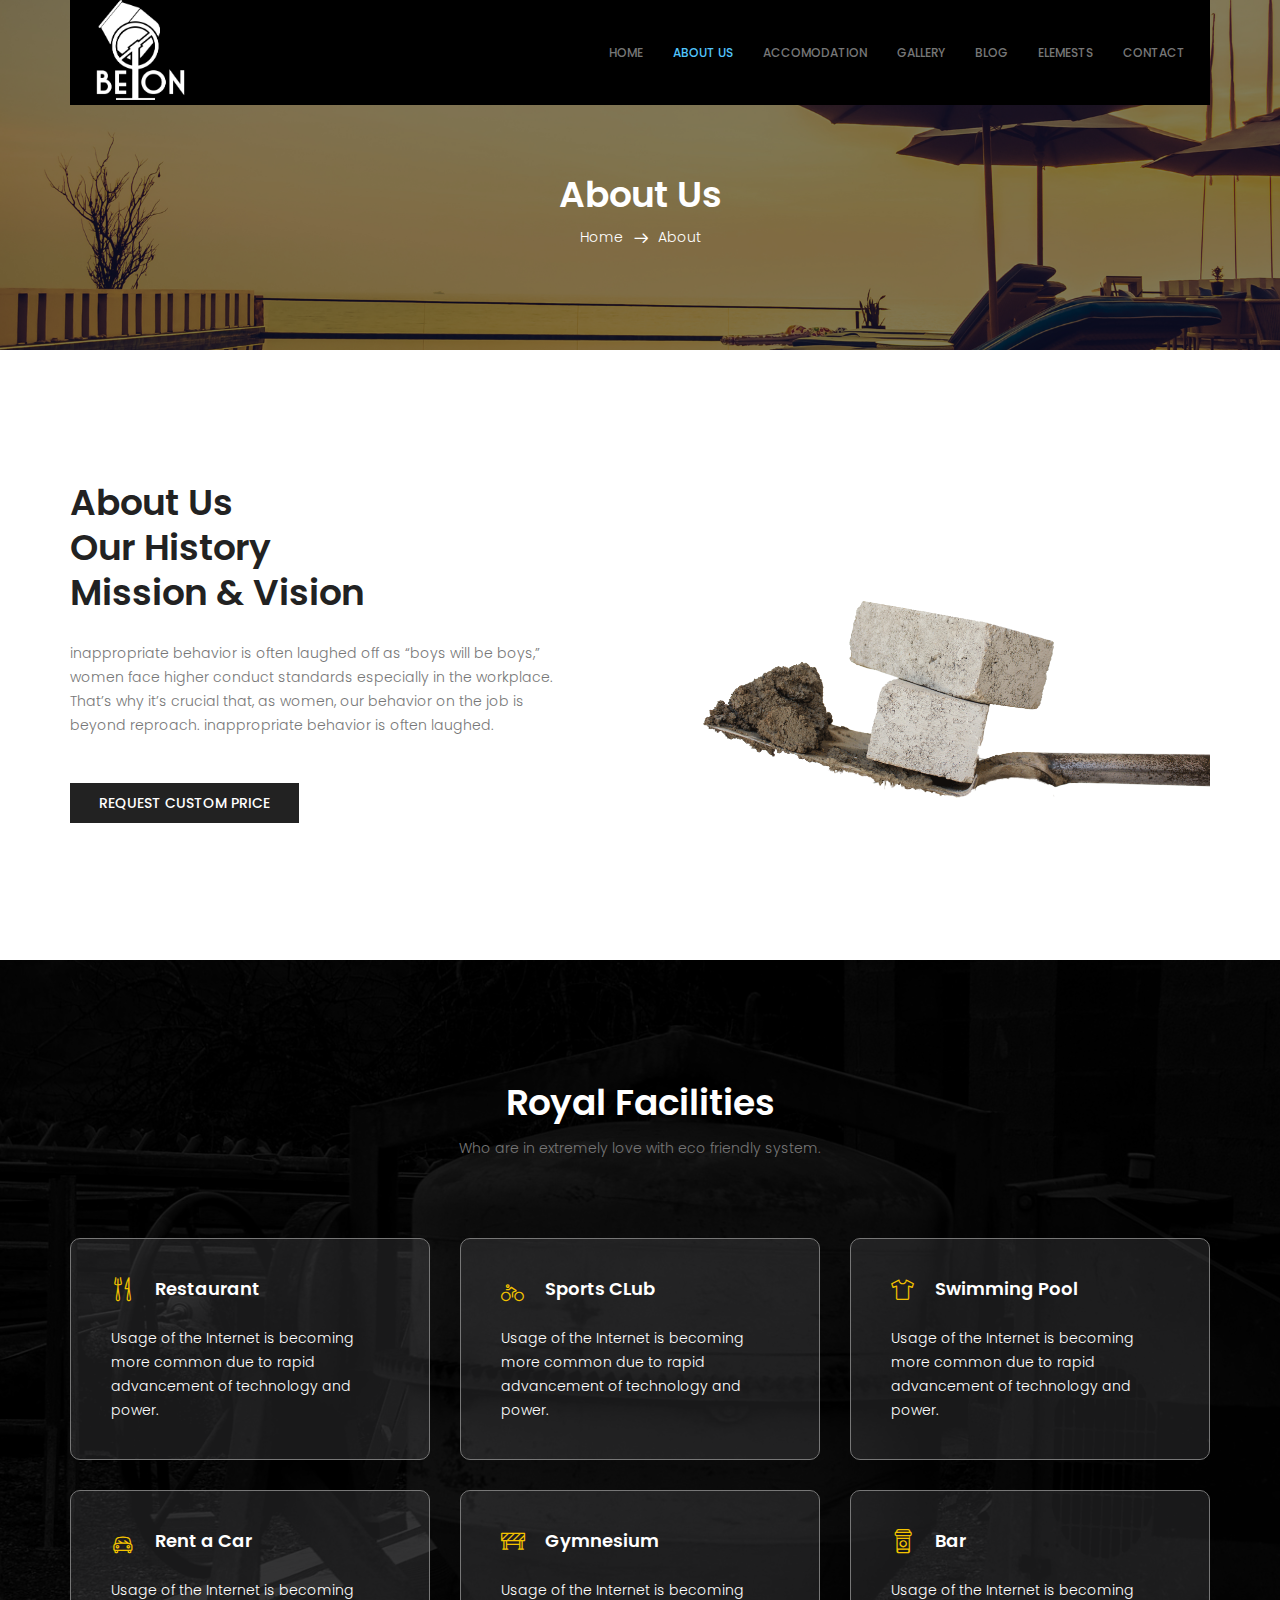
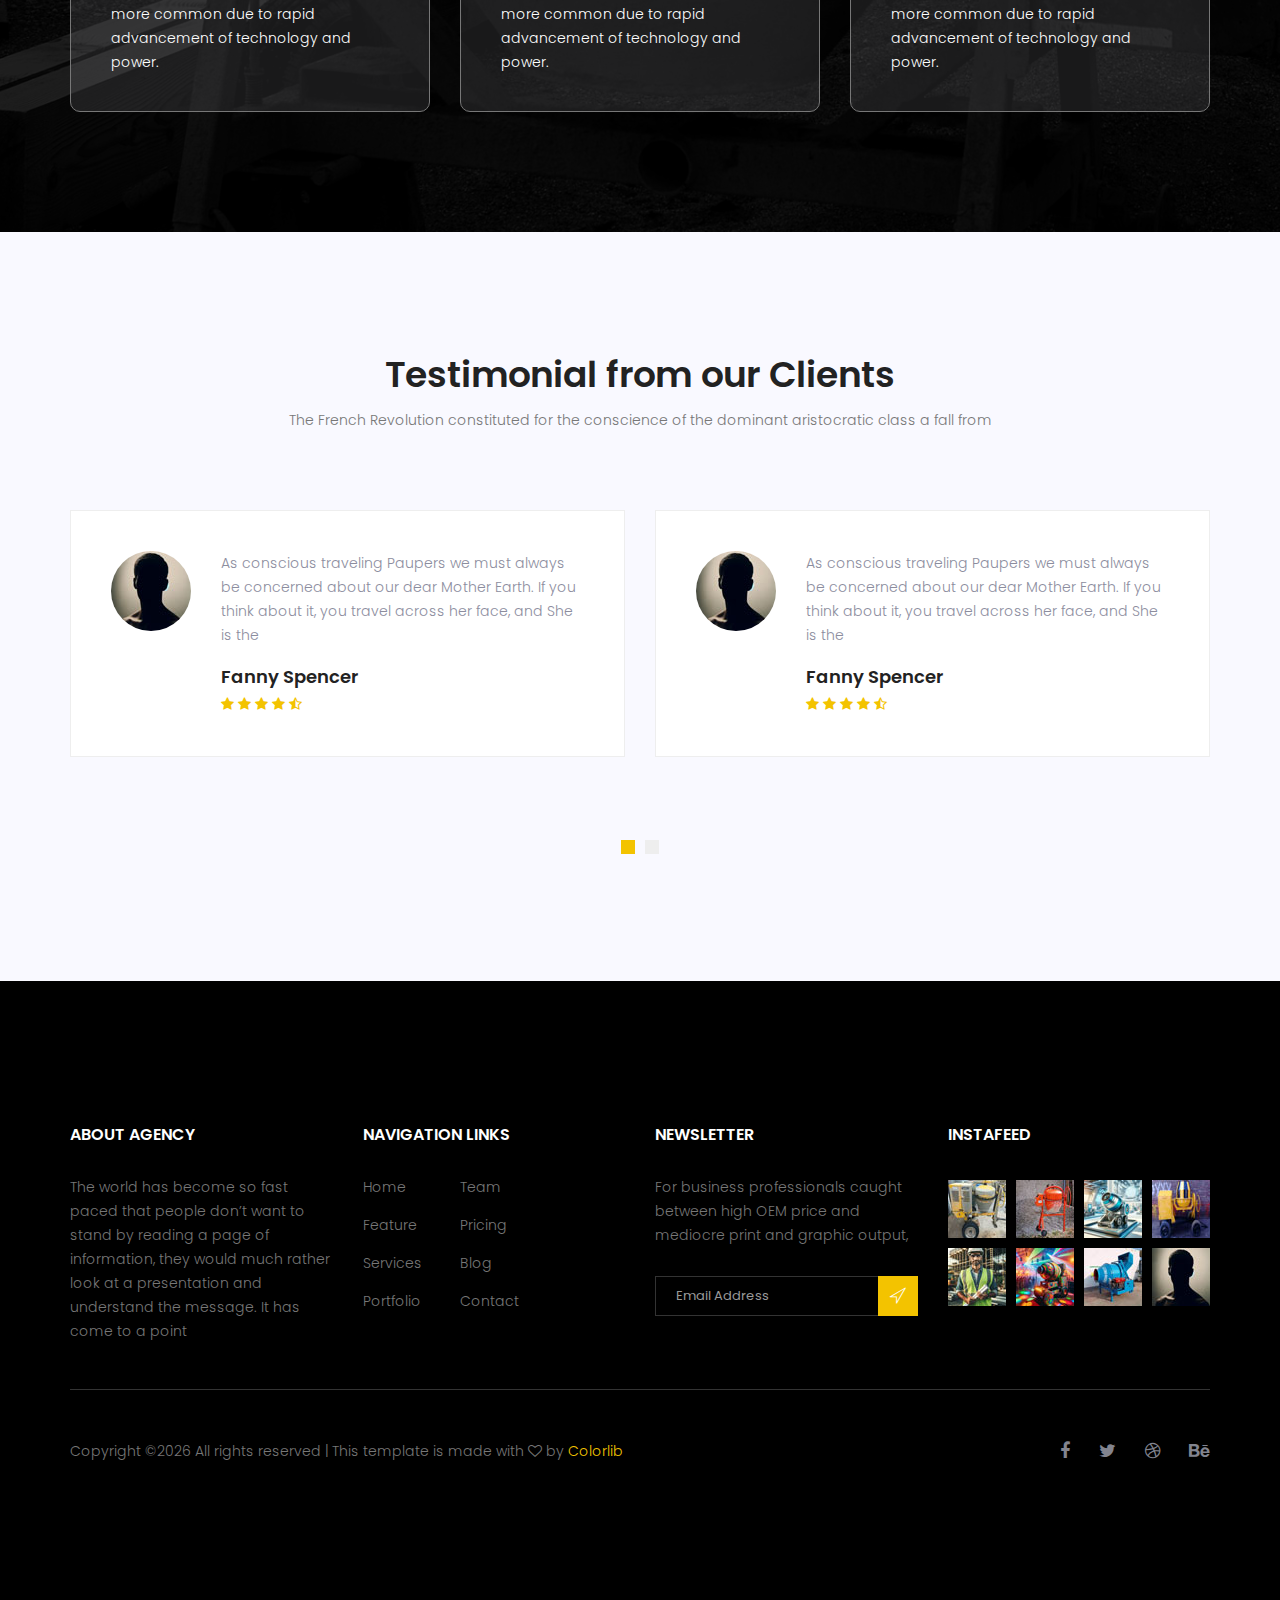
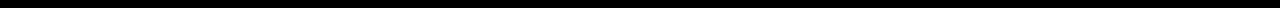
<file: about.html>
<!doctype html>
<html lang="en">
    <head>
        <!-- Required meta tags -->
        <meta charset="utf-8">
        <meta name="viewport" content="width=device-width, initial-scale=1, shrink-to-fit=no">
        <link rel="icon" href="image/favicon.png" type="image/png">
        <title>Royal Hotel</title>
        <!-- Bootstrap CSS -->
        <link rel="stylesheet" href="css/bootstrap.css">
        <link rel="stylesheet" href="vendors/linericon/style.css">
        <link rel="stylesheet" href="css/font-awesome.min.css">
        <link rel="stylesheet" href="vendors/bootstrap-datepicker/bootstrap-datetimepicker.min.css">
        <link rel="stylesheet" href="vendors/nice-select/css/nice-select.css">
        <link rel="stylesheet" href="vendors/owl-carousel/owl.carousel.min.css">
        <!-- main css -->
        <link rel="stylesheet" href="css/style.css">
        <link rel="stylesheet" href="css/responsive.css">
    </head>
    <body>
        <!--================Header Area =================-->
        <header class="header_area">
            <div class="container">
                <nav class="navbar navbar-expand-lg navbar-light">
                    <!-- Brand and toggle get grouped for better mobile display -->
                    <a class="navbar-brand logo_h" href="index.html"><img class="logo_img" src="image/Logo.png" alt=""></a>
                    <button class="navbar-toggler" type="button" data-toggle="collapse" data-target="#navbarSupportedContent" aria-controls="navbarSupportedContent" aria-expanded="false" aria-label="Toggle navigation">
                        <span class="icon-bar"></span>
                        <span class="icon-bar"></span>
                        <span class="icon-bar"></span>
                    </button>
                    <!-- Collect the nav links, forms, and other content for toggling -->
                    <div class="collapse navbar-collapse offset" id="navbarSupportedContent">
                        <ul class="nav navbar-nav menu_nav ml-auto">
                            <li class="nav-item"><a class="nav-link" href="index.html">Home</a></li> 
                            <li class="nav-item active"><a class="nav-link" href="about.html">About us</a></li>
                            <li class="nav-item"><a class="nav-link" href="accomodation.html">Accomodation</a></li>
                            <li class="nav-item"><a class="nav-link" href="gallery.html">Gallery</a></li>
                            <li class="nav-item submenu dropdown">
                                <a href="#" class="nav-link dropdown-toggle" data-toggle="dropdown" role="button" aria-haspopup="true" aria-expanded="false">Blog</a>
                                <ul class="dropdown-menu">
                                    <li class="nav-item"><a class="nav-link" href="blog.html">Blog</a></li>
                                    <li class="nav-item"><a class="nav-link" href="blog-single.html">Blog Details</a></li>
                                </ul>
                            </li> 
                            <li class="nav-item"><a class="nav-link" href="elements.html">Elemests</a></li>
                            <li class="nav-item"><a class="nav-link" href="contact.html">Contact</a></li>
                        </ul>
                    </div> 
                </nav>
            </div>
        </header>
        <!--================Header Area =================-->
        
        <!--================Breadcrumb Area =================-->
        <section class="breadcrumb_area">
            <div class="overlay bg-parallax" data-stellar-ratio="0.8" data-stellar-vertical-offset="0" data-background=""></div>
            <div class="container">
                <div class="page-cover text-center">
                    <h2 class="page-cover-tittle">About Us</h2>
                    <ol class="breadcrumb">
                        <li><a href="index.html">Home</a></li>
                        <li class="active">About</li>
                    </ol>
                </div>
            </div>
        </section>
        <!--================Breadcrumb Area =================-->
        
        <!--================ About History Area  =================-->
        <section class="about_history_area section_gap">
            <div class="container">
                <div class="row">
                    <div class="col-md-6 d_flex align-items-center">
                        <div class="about_content ">
                            <h2 class="title title_color">About Us <br>Our History<br>Mission & Vision</h2>
                            <p>inappropriate behavior is often laughed off as “boys will be boys,” women face higher conduct standards especially in the workplace. That’s why it’s crucial that, as women, our behavior on the job is beyond reproach. inappropriate behavior is often laughed.</p>
                            <a href="#" class="button_hover theme_btn_two">Request Custom Price</a>
                        </div>
                    </div>
                    <div class="col-md-6">
                        <img class="img-fluid" src="image/about_bg.png" alt="img">
                    </div>
                </div>
            </div>
        </section>
        <!--================ About History Area  =================-->
        
        <!--================ Facilities Area  =================-->
        <section class="facilities_area section_gap">
            <div class="overlay bg-parallax" data-stellar-ratio="0.8" data-stellar-vertical-offset="0" data-background="">  
            </div>
            <div class="container">
                <div class="section_title text-center">
                    <h2 class="title_w">Royal Facilities</h2>
                    <p>Who are in extremely love with eco friendly system.</p>
                </div>
                <div class="row mb_30">
                    <div class="col-lg-4 col-md-6">
                        <div class="facilities_item">
                            <h4 class="sec_h4"><i class="lnr lnr-dinner"></i>Restaurant</h4>
                            <p>Usage of the Internet is becoming more common due to rapid advancement of technology and power.</p>
                        </div>
                    </div>
                    <div class="col-lg-4 col-md-6">
                        <div class="facilities_item">
                            <h4 class="sec_h4"><i class="lnr lnr-bicycle"></i>Sports CLub</h4>
                            <p>Usage of the Internet is becoming more common due to rapid advancement of technology and power.</p>
                        </div>
                    </div>
                    <div class="col-lg-4 col-md-6">
                        <div class="facilities_item">
                            <h4 class="sec_h4"><i class="lnr lnr-shirt"></i>Swimming Pool</h4>
                            <p>Usage of the Internet is becoming more common due to rapid advancement of technology and power.</p>
                        </div>
                    </div>
                    <div class="col-lg-4 col-md-6">
                        <div class="facilities_item">
                            <h4 class="sec_h4"><i class="lnr lnr-car"></i>Rent a Car</h4>
                            <p>Usage of the Internet is becoming more common due to rapid advancement of technology and power.</p>
                        </div>
                    </div>
                    <div class="col-lg-4 col-md-6">
                        <div class="facilities_item">
                            <h4 class="sec_h4"><i class="lnr lnr-construction"></i>Gymnesium</h4>
                            <p>Usage of the Internet is becoming more common due to rapid advancement of technology and power.</p>
                        </div>
                    </div>
                    <div class="col-lg-4 col-md-6">
                        <div class="facilities_item">
                            <h4 class="sec_h4"><i class="lnr lnr-coffee-cup"></i>Bar</h4>
                            <p>Usage of the Internet is becoming more common due to rapid advancement of technology and power.</p>
                        </div>
                    </div>
                </div>
            </div>
        </section>
        <!--================ Facilities Area  =================-->
        
        <!--================ Testimonial Area  =================-->
        <section class="testimonial_area section_gap">
            <div class="container">
                <div class="section_title text-center">
                    <h2 class="title_color">Testimonial from our Clients</h2>
                    <p>The French Revolution constituted for the conscience of the dominant aristocratic class a fall from </p>
                </div>
                <div class="testimonial_slider owl-carousel">
                    <div class="media testimonial_item">
                        <img class="rounded-circle" src="image/testtimonial-1.jpg" alt="">
                        <div class="media-body">
                            <p>As conscious traveling Paupers we must always be concerned about our dear Mother Earth. If you think about it, you travel across her face, and She is the </p>
                            <a href="#"><h4 class="sec_h4">Fanny Spencer</h4></a>
                            <div class="star">
                                <a href="#"><i class="fa fa-star"></i></a>
                                <a href="#"><i class="fa fa-star"></i></a>
                                <a href="#"><i class="fa fa-star"></i></a>
                                <a href="#"><i class="fa fa-star"></i></a>
                                <a href="#"><i class="fa fa-star-half-o"></i></a>
                            </div>
                        </div>
                    </div>    
                    <div class="media testimonial_item">
                        <img class="rounded-circle" src="image/testtimonial-1.jpg" alt="">
                        <div class="media-body">
                            <p>As conscious traveling Paupers we must always be concerned about our dear Mother Earth. If you think about it, you travel across her face, and She is the </p>
                            <a href="#"><h4 class="sec_h4">Fanny Spencer</h4></a>
                            <div class="star">
                                <a href="#"><i class="fa fa-star"></i></a>
                                <a href="#"><i class="fa fa-star"></i></a>
                                <a href="#"><i class="fa fa-star"></i></a>
                                <a href="#"><i class="fa fa-star"></i></a>
                                <a href="#"><i class="fa fa-star-half-o"></i></a>
                            </div>
                        </div>
                    </div>
                    <div class="media testimonial_item">
                        <img class="rounded-circle" src="image/testtimonial-1.jpg" alt="">
                        <div class="media-body">
                            <p>As conscious traveling Paupers we must always be concerned about our dear Mother Earth. If you think about it, you travel across her face, and She is the </p>
                            <a href="#"><h4 class="sec_h4">Fanny Spencer</h4></a>
                            <div class="star">
                                <a href="#"><i class="fa fa-star"></i></a>
                                <a href="#"><i class="fa fa-star"></i></a>
                                <a href="#"><i class="fa fa-star"></i></a>
                                <a href="#"><i class="fa fa-star"></i></a>
                                <a href="#"><i class="fa fa-star-half-o"></i></a>
                            </div>
                        </div>
                    </div>    
                    <div class="media testimonial_item">
                        <img class="rounded-circle" src="image/testtimonial-1.jpg" alt="">
                        <div class="media-body">
                            <p>As conscious traveling Paupers we must always be concerned about our dear Mother Earth. If you think about it, you travel across her face, and She is the </p>
                            <a href="#"><h4 class="sec_h4">Fanny Spencer</h4></a>
                            <div class="star">
                                <a href="#"><i class="fa fa-star"></i></a>
                                <a href="#"><i class="fa fa-star"></i></a>
                                <a href="#"><i class="fa fa-star"></i></a>
                                <a href="#"><i class="fa fa-star"></i></a>
                                <a href="#"><i class="fa fa-star-half-o"></i></a>
                            </div>
                        </div>
                    </div>
                </div>
            </div>
        </section>
        <!--================ Testimonial Area  =================-->
        
        <!--================ start footer Area  =================-->	
        <footer class="footer-area section_gap">
            <div class="container">
                <div class="row">
                    <div class="col-lg-3  col-md-6 col-sm-6">
                        <div class="single-footer-widget">
                            <h6 class="footer_title">About Agency</h6>
                            <p>The world has become so fast paced that people don’t want to stand by reading a page of information, they would much rather look at a presentation and understand the message. It has come to a point </p>
                        </div>
                    </div>
                    <div class="col-lg-3 col-md-6 col-sm-6">
                        <div class="single-footer-widget">
                            <h6 class="footer_title">Navigation Links</h6>
                            <div class="row">
                                <div class="col-4">
                                    <ul class="list_style">
                                        <li><a href="#">Home</a></li>
                                        <li><a href="#">Feature</a></li>
                                        <li><a href="#">Services</a></li>
                                        <li><a href="#">Portfolio</a></li>
                                    </ul>
                                </div>
                                <div class="col-4">
                                    <ul class="list_style">
                                        <li><a href="#">Team</a></li>
                                        <li><a href="#">Pricing</a></li>
                                        <li><a href="#">Blog</a></li>
                                        <li><a href="#">Contact</a></li>
                                    </ul>
                                </div>										
                            </div>							
                        </div>
                    </div>							
                    <div class="col-lg-3 col-md-6 col-sm-6">
                        <div class="single-footer-widget">
                            <h6 class="footer_title">Newsletter</h6>
                            <p>For business professionals caught between high OEM price and mediocre print and graphic output, </p>		
                            <div id="mc_embed_signup">
                                <form target="_blank" action="https://spondonit.us12.list-manage.com/subscribe/post?u=1462626880ade1ac87bd9c93a&amp;id=92a4423d01" method="get" class="subscribe_form relative">
                                    <div class="input-group d-flex flex-row">
                                        <input name="EMAIL" placeholder="Email Address" onfocus="this.placeholder = ''" onblur="this.placeholder = 'Email Address '" required="" type="email">
                                        <button class="btn sub-btn"><span class="lnr lnr-location"></span></button>		
                                    </div>									
                                    <div class="mt-10 info"></div>
                                </form>
                            </div>
                        </div>
                    </div>
                    <div class="col-lg-3 col-md-6 col-sm-6">
                        <div class="single-footer-widget instafeed">
                            <h6 class="footer_title">InstaFeed</h6>
                            <ul class="list_style instafeed d-flex flex-wrap">
                                <li><img src="image/instagram/Image-01.jpg" alt=""></li>
                                <li><img src="image/instagram/Image-02.jpg" alt=""></li>
                                <li><img src="image/instagram/Image-03.jpg" alt=""></li>
                                <li><img src="image/instagram/Image-04.jpg" alt=""></li>
                                <li><img src="image/instagram/Image-05.jpg" alt=""></li>
                                <li><img src="image/instagram/Image-06.jpg" alt=""></li>
                                <li><img src="image/instagram/Image-07.jpg" alt=""></li>
                                <li><img src="image/instagram/Image-08.jpg" alt=""></li>
                            </ul>
                        </div>
                    </div>						
                </div>
                <div class="border_line"></div>
                <div class="row footer-bottom d-flex justify-content-between align-items-center">
                    <p class="col-lg-8 col-sm-12 footer-text m-0"><!-- Link back to Colorlib can't be removed. Template is licensed under CC BY 3.0. -->
Copyright &copy;<script>document.write(new Date().getFullYear());</script> All rights reserved | This template is made with <i class="fa fa-heart-o" aria-hidden="true"></i> by <a href="https://colorlib.com" target="_blank">Colorlib</a>
<!-- Link back to Colorlib can't be removed. Template is licensed under CC BY 3.0. --></p>
                    <div class="col-lg-4 col-sm-12 footer-social">
                        <a href="#"><i class="fa fa-facebook"></i></a>
                        <a href="#"><i class="fa fa-twitter"></i></a>
                        <a href="#"><i class="fa fa-dribbble"></i></a>
                        <a href="#"><i class="fa fa-behance"></i></a>
                    </div>
                </div>
            </div>
        </footer>
		<!--================ End footer Area  =================-->
        
        
        <!-- Optional JavaScript -->
        <!-- jQuery first, then Popper.js, then Bootstrap JS -->
        <script src="js/jquery-3.2.1.min.js"></script>
        <script src="js/popper.js"></script>
        <script src="js/bootstrap.min.js"></script>
        <script src="vendors/owl-carousel/owl.carousel.min.js"></script>
        <script src="js/jquery.ajaxchimp.min.js"></script>
        <script src="vendors/bootstrap-datepicker/bootstrap-datetimepicker.min.js"></script>
        <script src="vendors/nice-select/js/jquery.nice-select.js"></script>
        <script src="js/mail-script.js"></script>
        <script src="js/stellar.js"></script>
        <script src="vendors/lightbox/simpleLightbox.min.js"></script>
        <script src="js/custom.js"></script>
    </body>
</html>
</file>
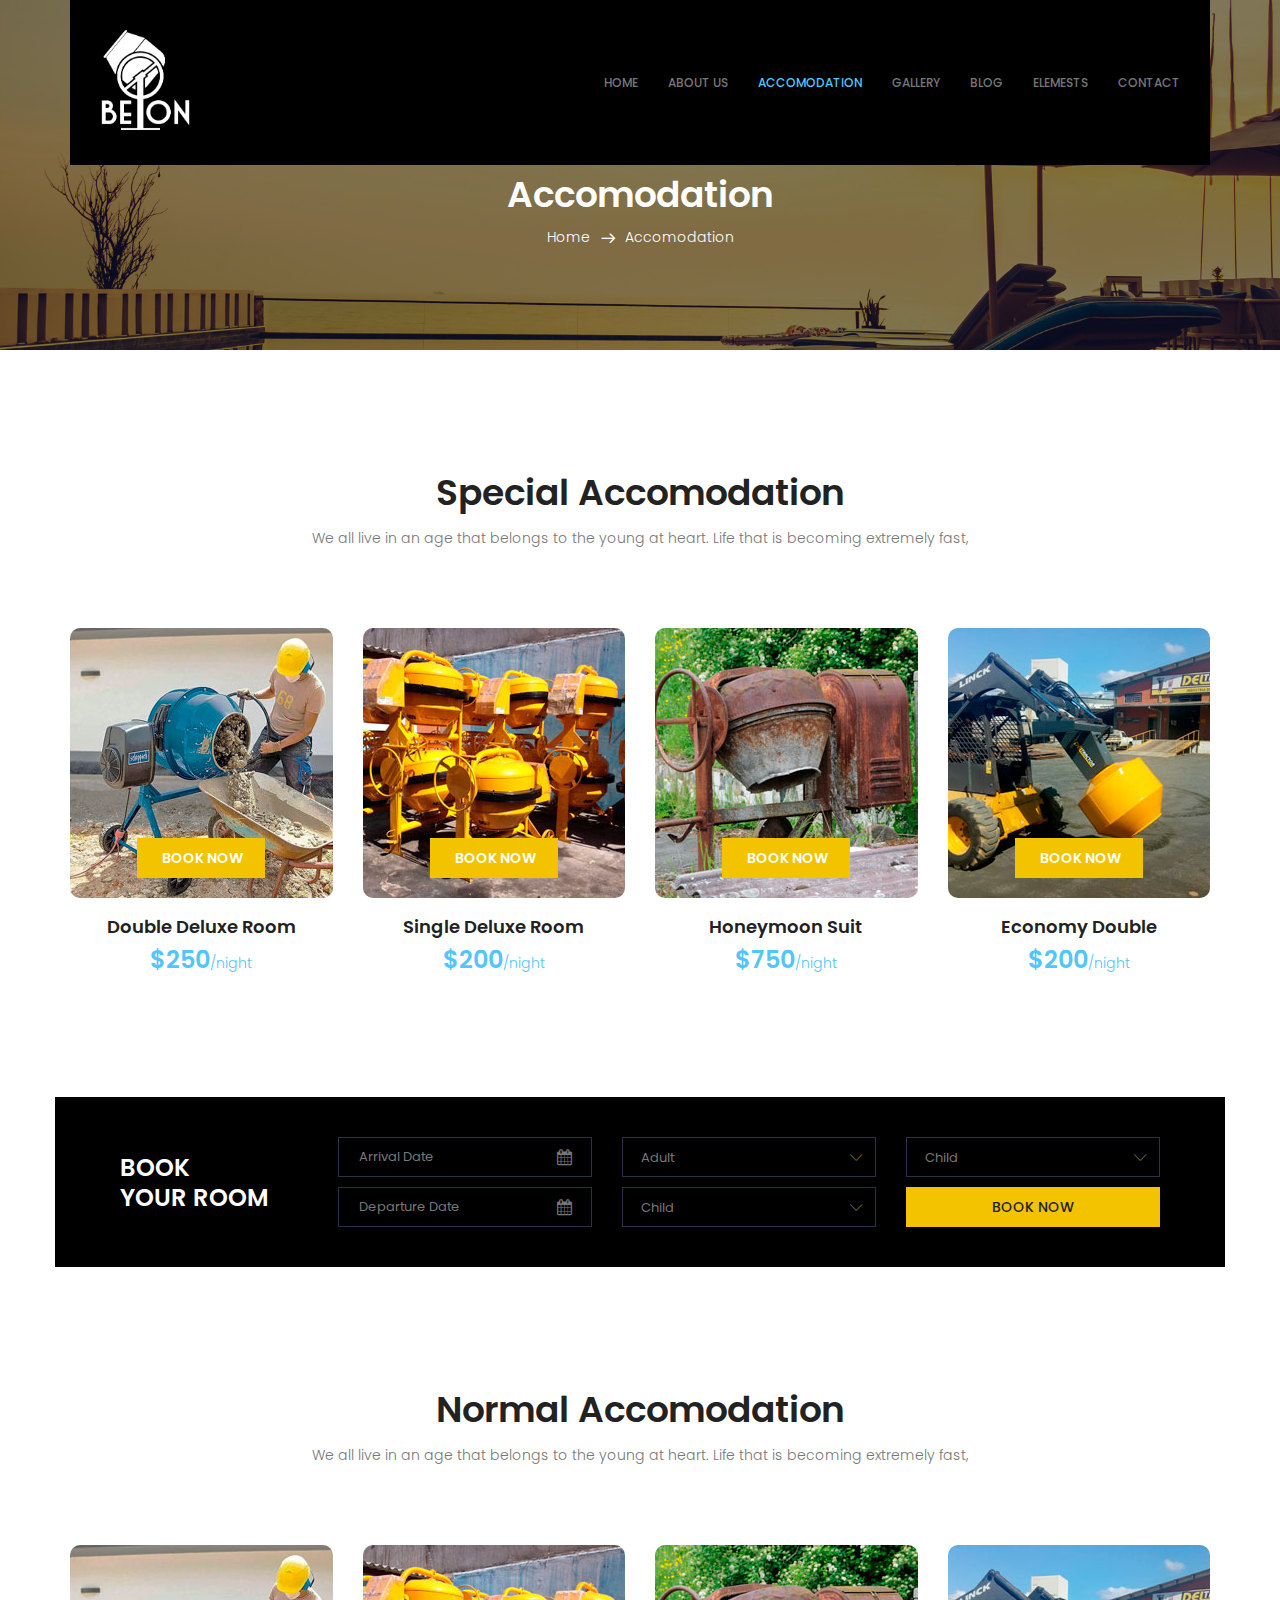
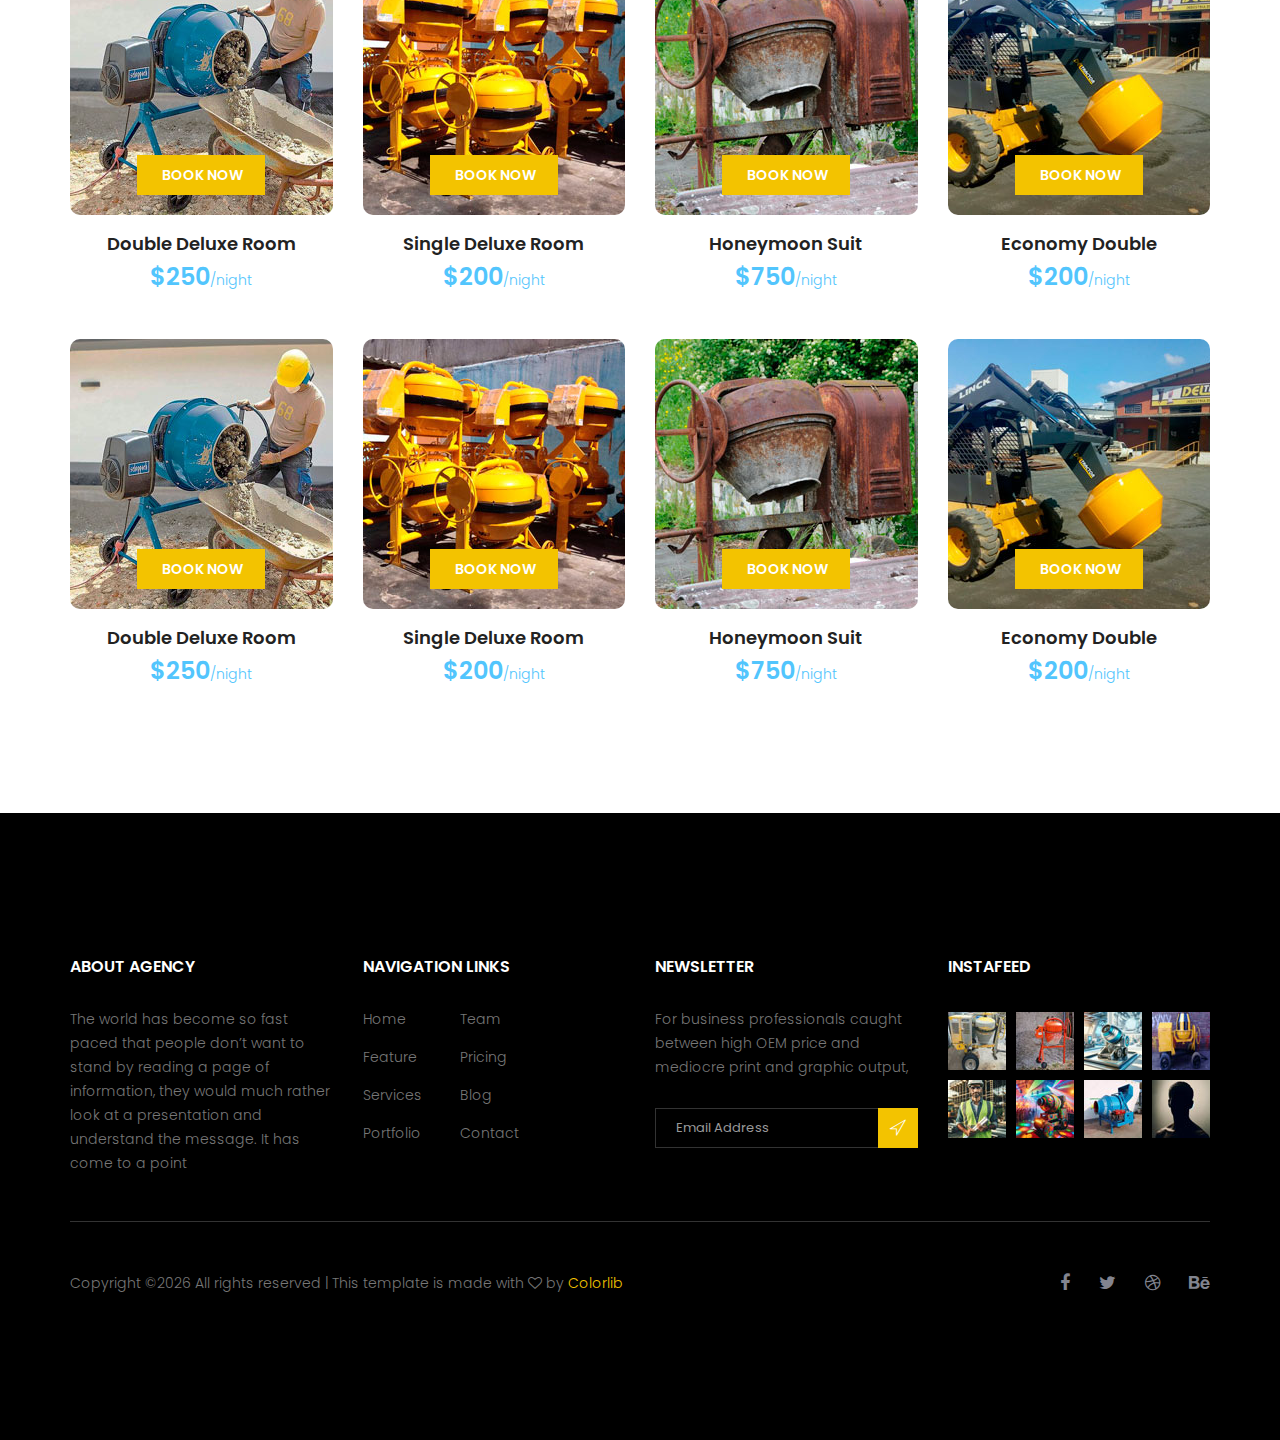
<file: accomodation.html>
<!doctype html>
<html lang="en">
    <head>
        <!-- Required meta tags -->
        <meta charset="utf-8">
        <meta name="viewport" content="width=device-width, initial-scale=1, shrink-to-fit=no">
        <link rel="icon" href="image/favicon.png" type="image/png">
        <title>Royal Hotel</title>
        <!-- Bootstrap CSS -->
        <link rel="stylesheet" href="css/bootstrap.css">
        <link rel="stylesheet" href="vendors/linericon/style.css">
        <link rel="stylesheet" href="css/font-awesome.min.css">
        <link rel="stylesheet" href="vendors/bootstrap-datepicker/bootstrap-datetimepicker.min.css">
        <link rel="stylesheet" href="vendors/nice-select/css/nice-select.css">
        <link rel="stylesheet" href="vendors/owl-carousel/owl.carousel.min.css">
        <!-- main css -->
        <link rel="stylesheet" href="css/style.css">
        <link rel="stylesheet" href="css/responsive.css">
    </head>
    <body>
        <!--================Header Area =================-->
        <header class="header_area">
            <div class="container">
                <nav class="navbar navbar-expand-lg navbar-light"  style="padding: 30px;">
                    <!-- Brand and toggle get grouped for better mobile display -->
                    <a class="navbar-brand logo_h" href="index.html"><img class="logo_img" src="image/Logo.png" alt=""></a>
                    <button class="navbar-toggler" type="button" data-toggle="collapse" data-target="#navbarSupportedContent" aria-controls="navbarSupportedContent" aria-expanded="false" aria-label="Toggle navigation">
                        <span class="icon-bar"></span>
                        <span class="icon-bar"></span>
                        <span class="icon-bar"></span>
                    </button>
                    <!-- Collect the nav links, forms, and other content for toggling -->
                    <div class="collapse navbar-collapse offset" id="navbarSupportedContent">
                        <ul class="nav navbar-nav menu_nav ml-auto">
                            <li class="nav-item"><a class="nav-link" href="index.html">Home</a></li> 
                            <li class="nav-item"><a class="nav-link" href="about.html">About us</a></li>
                            <li class="nav-item active"><a class="nav-link" href="accomodation.html">Accomodation</a></li>
                            <li class="nav-item"><a class="nav-link" href="gallery.html">Gallery</a></li>
                            <li class="nav-item submenu dropdown">
                                <a href="#" class="nav-link dropdown-toggle" data-toggle="dropdown" role="button" aria-haspopup="true" aria-expanded="false">Blog</a>
                                <ul class="dropdown-menu">
                                    <li class="nav-item"><a class="nav-link" href="blog.html">Blog</a></li>
                                    <li class="nav-item"><a class="nav-link" href="blog-single.html">Blog Details</a></li>
                                </ul>
                            </li> 
                            <li class="nav-item"><a class="nav-link" href="elements.html">Elemests</a></li>
                            <li class="nav-item"><a class="nav-link" href="contact.html">Contact</a></li>
                        </ul>
                    </div> 
                </nav>
            </div>
        </header>
        <!--================Header Area =================-->
        
        <!--================Breadcrumb Area =================-->
        <section class="breadcrumb_area">
            <div class="overlay bg-parallax" data-stellar-ratio="0.8" data-stellar-vertical-offset="0" data-background=""></div>
            <div class="container">
                <div class="page-cover text-center">
                    <h2 class="page-cover-tittle">Accomodation</h2>
                    <ol class="breadcrumb">
                        <li><a href="index.html">Home</a></li>
                        <li class="active">Accomodation</li>
                    </ol>
                </div>
            </div>
        </section>
        <!--================Breadcrumb Area =================-->
        
        <!--================ Accomodation Area  =================-->
        <section class="accomodation_area section_gap">
            <div class="container">
                <div class="section_title text-center">
                    <h2 class="title_color">Special Accomodation</h2>
                    <p>We all live in an age that belongs to the young at heart. Life that is becoming extremely fast,</p>
                </div>
                <div class="row mb_30">
                    <div class="col-lg-3 col-sm-6">
                        <div class="accomodation_item text-center">
                            <div class="hotel_img">
                                <img src="image/room1.jpg" alt="">
                                <a href="#" class="btn theme_btn button_hover">Book Now</a>
                            </div>
                            <a href="#"><h4 class="sec_h4">Double Deluxe Room</h4></a>
                            <h5>$250<small>/night</small></h5>
                        </div>
                    </div>
                    <div class="col-lg-3 col-sm-6">
                        <div class="accomodation_item text-center">
                            <div class="hotel_img">
                                <img src="image/room2.jpg" alt="">
                                <a href="#" class="btn theme_btn button_hover">Book Now</a>
                            </div>
                            <a href="#"><h4 class="sec_h4">Single Deluxe Room</h4></a>
                            <h5>$200<small>/night</small></h5>
                        </div>
                    </div>
                    <div class="col-lg-3 col-sm-6">
                        <div class="accomodation_item text-center">
                            <div class="hotel_img">
                                <img src="image/room3.jpg" alt="">
                                <a href="#" class="btn theme_btn button_hover">Book Now</a>
                            </div>
                            <a href="#"><h4 class="sec_h4">Honeymoon Suit</h4></a>
                            <h5>$750<small>/night</small></h5>
                        </div>
                    </div>
                    <div class="col-lg-3 col-sm-6">
                        <div class="accomodation_item text-center">
                            <div class="hotel_img">
                                <img src="image/room4.jpg" alt="">
                                <a href="#" class="btn theme_btn button_hover">Book Now</a>
                            </div>
                            <a href="#"><h4 class="sec_h4">Economy Double</h4></a>
                            <h5>$200<small>/night</small></h5>
                        </div>
                    </div>
                </div>
            </div>
        </section>
        <!--================ Accomodation Area  =================-->
        <!--================Booking Tabel Area =================-->
        <section class="hotel_booking_area">
            <div class="container">
                <div class="row hotel_booking_table">
                    <div class="col-md-3">
                        <h2>Book<br> Your Room</h2>
                    </div>
                    <div class="col-md-9">
                        <div class="boking_table">
                            <div class="row">
                                <div class="col-md-4">
                                    <div class="book_tabel_item">
                                        <div class="form-group">
                                            <div class='input-group date' id='datetimepicker11'>
                                                <input type='text' class="form-control" placeholder="Arrival Date"/>
                                                <span class="input-group-addon">
                                                    <i class="fa fa-calendar" aria-hidden="true"></i>
                                                </span>
                                            </div>
                                        </div>
                                        <div class="form-group">
                                            <div class='input-group date' id='datetimepicker1'>
                                                <input type='text' class="form-control" placeholder="Departure Date"/>
                                                <span class="input-group-addon">
                                                    <i class="fa fa-calendar" aria-hidden="true"></i>
                                                </span>
                                            </div>
                                        </div>
                                    </div>
                                </div>
                                <div class="col-md-4">
                                    <div class="book_tabel_item">
                                        <div class="input-group">
                                            <select class="wide">
                                                <option data-display="Adult">Adult</option>
                                                <option value="1">Old</option>
                                                <option value="2">Younger</option>
                                                <option value="3">Potato</option>
                                            </select>
                                        </div>
                                        <div class="input-group">
                                            <select class="wide">
                                                <option data-display="Child">Child</option>
                                                <option value="1">Child</option>
                                                <option value="2">Baby</option>
                                                <option value="3">Child</option>
                                            </select>
                                        </div>
                                    </div>
                                </div>
                                <div class="col-md-4">
                                    <div class="book_tabel_item">
                                        <div class="input-group">
                                            <select class="wide">
                                                <option data-display="Child">Number of Rooms</option>
                                                <option value="1">Room 01</option>
                                                <option value="2">Room 02</option>
                                                <option value="3">Room 03</option>
                                            </select>
                                        </div>
                                        <a class="book_now_btn button_hover" href="#">Book Now</a>
                                    </div>
                                </div>
                            </div>
                        </div>
                    </div>
                </div>
            </div>
        </section>
        <!--================Booking Tabel Area  =================-->
        <!--================ Accomodation Area  =================-->
        <section class="accomodation_area section_gap">
            <div class="container">
                <div class="section_title text-center">
                    <h2 class="title_color">Normal Accomodation</h2>
                    <p>We all live in an age that belongs to the young at heart. Life that is becoming extremely fast,</p>
                </div>
                <div class="row accomodation_two">
                    <div class="col-lg-3 col-sm-6">
                        <div class="accomodation_item text-center">
                            <div class="hotel_img">
                                <img src="image/room1.jpg" alt="">
                                <a href="#" class="btn theme_btn button_hover">Book Now</a>
                            </div>
                            <a href="#"><h4 class="sec_h4">Double Deluxe Room</h4></a>
                            <h5>$250<small>/night</small></h5>
                        </div>
                    </div>
                    <div class="col-lg-3 col-sm-6">
                        <div class="accomodation_item text-center">
                            <div class="hotel_img">
                                <img src="image/room2.jpg" alt="">
                                <a href="#" class="btn theme_btn button_hover">Book Now</a>
                            </div>
                            <a href="#"><h4 class="sec_h4">Single Deluxe Room</h4></a>
                            <h5>$200<small>/night</small></h5>
                        </div>
                    </div>
                    <div class="col-lg-3 col-sm-6">
                        <div class="accomodation_item text-center">
                            <div class="hotel_img">
                                <img src="image/room3.jpg" alt="">
                                <a href="#" class="btn theme_btn button_hover">Book Now</a>
                            </div>
                            <a href="#"><h4 class="sec_h4">Honeymoon Suit</h4></a>
                            <h5>$750<small>/night</small></h5>
                        </div>
                    </div>
                    <div class="col-lg-3 col-sm-6">
                        <div class="accomodation_item text-center">
                            <div class="hotel_img">
                                <img src="image/room4.jpg" alt="">
                                <a href="#" class="btn theme_btn button_hover">Book Now</a>
                            </div>
                            <a href="#"><h4 class="sec_h4">Economy Double</h4></a>
                            <h5>$200<small>/night</small></h5>
                        </div>
                    </div>
                    <div class="col-lg-3 col-sm-6">
                        <div class="accomodation_item text-center">
                            <div class="hotel_img">
                                <img src="image/room1.jpg" alt="">
                                <a href="#" class="btn theme_btn button_hover">Book Now</a>
                            </div>
                            <a href="#"><h4 class="sec_h4">Double Deluxe Room</h4></a>
                            <h5>$250<small>/night</small></h5>
                        </div>
                    </div>
                    <div class="col-lg-3 col-sm-6">
                        <div class="accomodation_item text-center">
                            <div class="hotel_img">
                                <img src="image/room2.jpg" alt="">
                                <a href="#" class="btn theme_btn button_hover">Book Now</a>
                            </div>
                            <a href="#"><h4 class="sec_h4">Single Deluxe Room</h4></a>
                            <h5>$200<small>/night</small></h5>
                        </div>
                    </div>
                    <div class="col-lg-3 col-sm-6">
                        <div class="accomodation_item text-center">
                            <div class="hotel_img">
                                <img src="image/room3.jpg" alt="">
                                <a href="#" class="btn theme_btn button_hover">Book Now</a>
                            </div>
                            <a href="#"><h4 class="sec_h4">Honeymoon Suit</h4></a>
                            <h5>$750<small>/night</small></h5>
                        </div>
                    </div>
                    <div class="col-lg-3 col-sm-6">
                        <div class="accomodation_item text-center">
                            <div class="hotel_img">
                                <img src="image/room4.jpg" alt="">
                                <a href="#" class="btn theme_btn button_hover">Book Now</a>
                            </div>
                            <a href="#"><h4 class="sec_h4">Economy Double</h4></a>
                            <h5>$200<small>/night</small></h5>
                        </div>
                    </div>
                </div>
            </div>
        </section>
        <!--================ Accomodation Area  =================-->
        <!--================ start footer Area  =================-->	
        <footer class="footer-area section_gap">
            <div class="container">
                <div class="row">
                    <div class="col-lg-3  col-md-6 col-sm-6">
                        <div class="single-footer-widget">
                            <h6 class="footer_title">About Agency</h6>
                            <p>The world has become so fast paced that people don’t want to stand by reading a page of information, they would much rather look at a presentation and understand the message. It has come to a point </p>
                        </div>
                    </div>
                    <div class="col-lg-3 col-md-6 col-sm-6">
                        <div class="single-footer-widget">
                            <h6 class="footer_title">Navigation Links</h6>
                            <div class="row">
                                <div class="col-4">
                                    <ul class="list_style">
                                        <li><a href="#">Home</a></li>
                                        <li><a href="#">Feature</a></li>
                                        <li><a href="#">Services</a></li>
                                        <li><a href="#">Portfolio</a></li>
                                    </ul>
                                </div>
                                <div class="col-4">
                                    <ul class="list_style">
                                        <li><a href="#">Team</a></li>
                                        <li><a href="#">Pricing</a></li>
                                        <li><a href="#">Blog</a></li>
                                        <li><a href="#">Contact</a></li>
                                    </ul>
                                </div>										
                            </div>							
                        </div>
                    </div>							
                    <div class="col-lg-3 col-md-6 col-sm-6">
                        <div class="single-footer-widget">
                            <h6 class="footer_title">Newsletter</h6>
                            <p>For business professionals caught between high OEM price and mediocre print and graphic output, </p>		
                            <div id="mc_embed_signup">
                                <form target="_blank" action="https://spondonit.us12.list-manage.com/subscribe/post?u=1462626880ade1ac87bd9c93a&amp;id=92a4423d01" method="get" class="subscribe_form relative">
                                    <div class="input-group d-flex flex-row">
                                        <input name="EMAIL" placeholder="Email Address" onfocus="this.placeholder = ''" onblur="this.placeholder = 'Email Address '" required="" type="email">
                                        <button class="btn sub-btn"><span class="lnr lnr-location"></span></button>		
                                    </div>									
                                    <div class="mt-10 info"></div>
                                </form>
                            </div>
                        </div>
                    </div>
                    <div class="col-lg-3 col-md-6 col-sm-6">
                        <div class="single-footer-widget instafeed">
                            <h6 class="footer_title">InstaFeed</h6>
                            <ul class="list_style instafeed d-flex flex-wrap">
                                <li><img src="image/instagram/Image-01.jpg" alt=""></li>
                                <li><img src="image/instagram/Image-02.jpg" alt=""></li>
                                <li><img src="image/instagram/Image-03.jpg" alt=""></li>
                                <li><img src="image/instagram/Image-04.jpg" alt=""></li>
                                <li><img src="image/instagram/Image-05.jpg" alt=""></li>
                                <li><img src="image/instagram/Image-06.jpg" alt=""></li>
                                <li><img src="image/instagram/Image-07.jpg" alt=""></li>
                                <li><img src="image/instagram/Image-08.jpg" alt=""></li>
                            </ul>
                        </div>
                    </div>						
                </div>
                <div class="border_line"></div>
                <div class="row footer-bottom d-flex justify-content-between align-items-center">
                    <p class="col-lg-8 col-sm-12 footer-text m-0"><!-- Link back to Colorlib can't be removed. Template is licensed under CC BY 3.0. -->
Copyright &copy;<script>document.write(new Date().getFullYear());</script> All rights reserved | This template is made with <i class="fa fa-heart-o" aria-hidden="true"></i> by <a href="https://colorlib.com" target="_blank">Colorlib</a>
<!-- Link back to Colorlib can't be removed. Template is licensed under CC BY 3.0. --></p>
                    <div class="col-lg-4 col-sm-12 footer-social">
                        <a href="#"><i class="fa fa-facebook"></i></a>
                        <a href="#"><i class="fa fa-twitter"></i></a>
                        <a href="#"><i class="fa fa-dribbble"></i></a>
                        <a href="#"><i class="fa fa-behance"></i></a>
                    </div>
                </div>
            </div>
        </footer>
		<!--================ End footer Area  =================-->
        
        
        <!-- Optional JavaScript -->
        <!-- jQuery first, then Popper.js, then Bootstrap JS -->
        <script src="js/jquery-3.2.1.min.js"></script>
        <script src="js/popper.js"></script>
        <script src="js/bootstrap.min.js"></script>
        <script src="vendors/owl-carousel/owl.carousel.min.js"></script>
        <script src="js/jquery.ajaxchimp.min.js"></script>
        <script src="vendors/bootstrap-datepicker/bootstrap-datetimepicker.min.js"></script>
        <script src="vendors/nice-select/js/jquery.nice-select.js"></script>
        <script src="js/mail-script.js"></script>
        <script src="js/stellar.js"></script>
        <script src="vendors/lightbox/simpleLightbox.min.js"></script>
        <script src="js/custom.js"></script>
    </body>
</html>
</file>
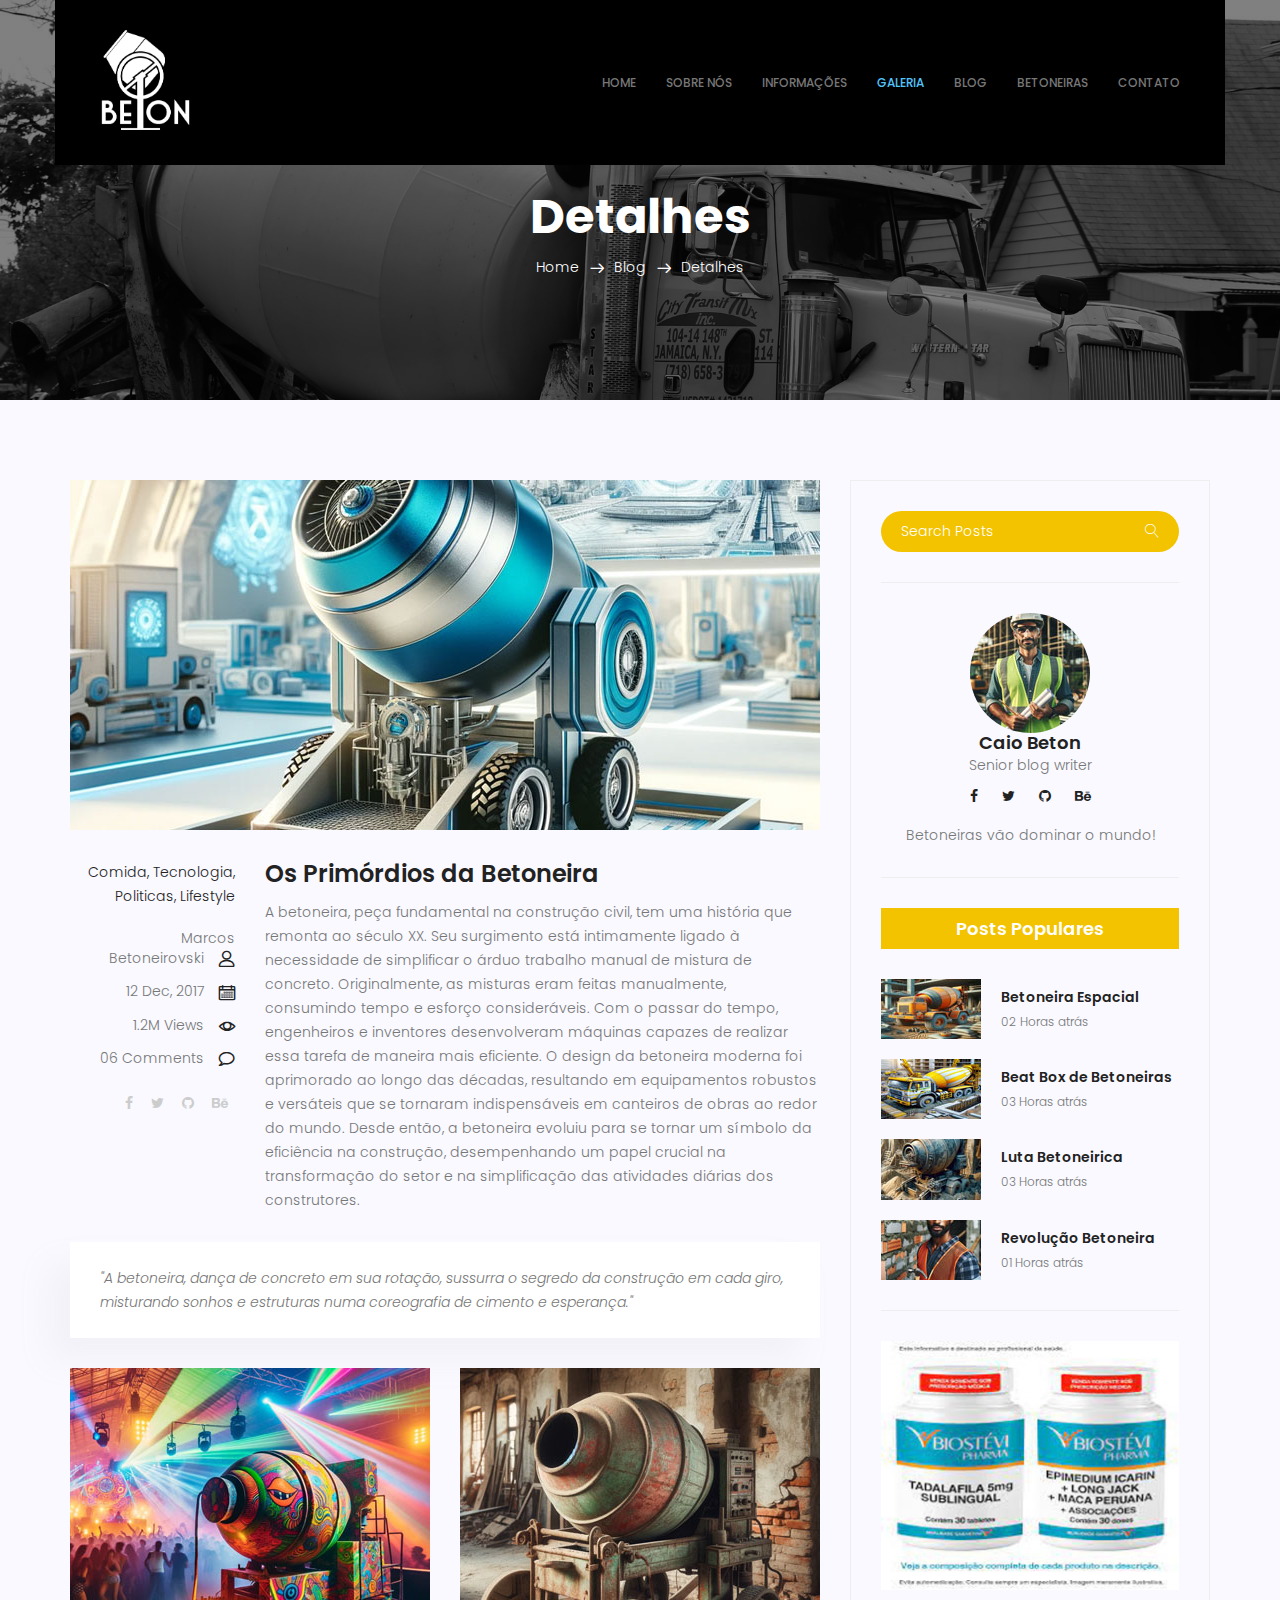
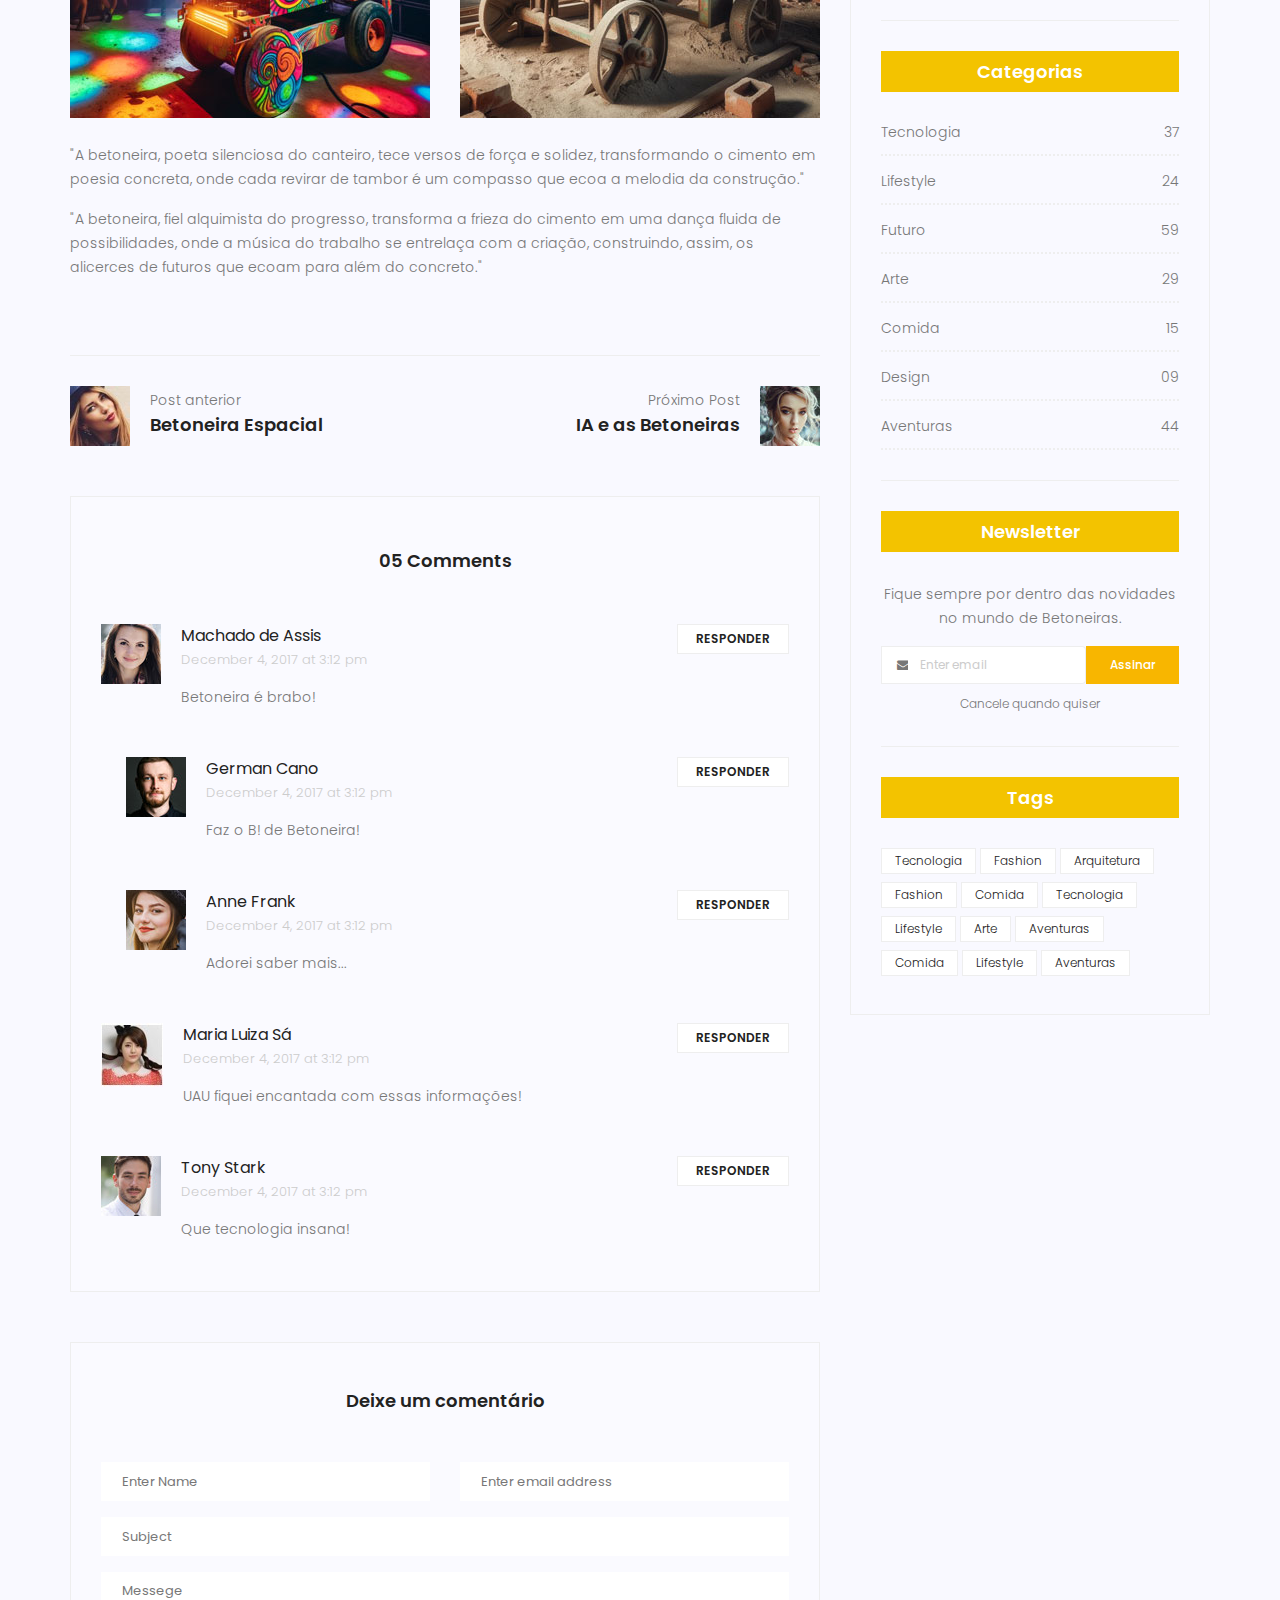
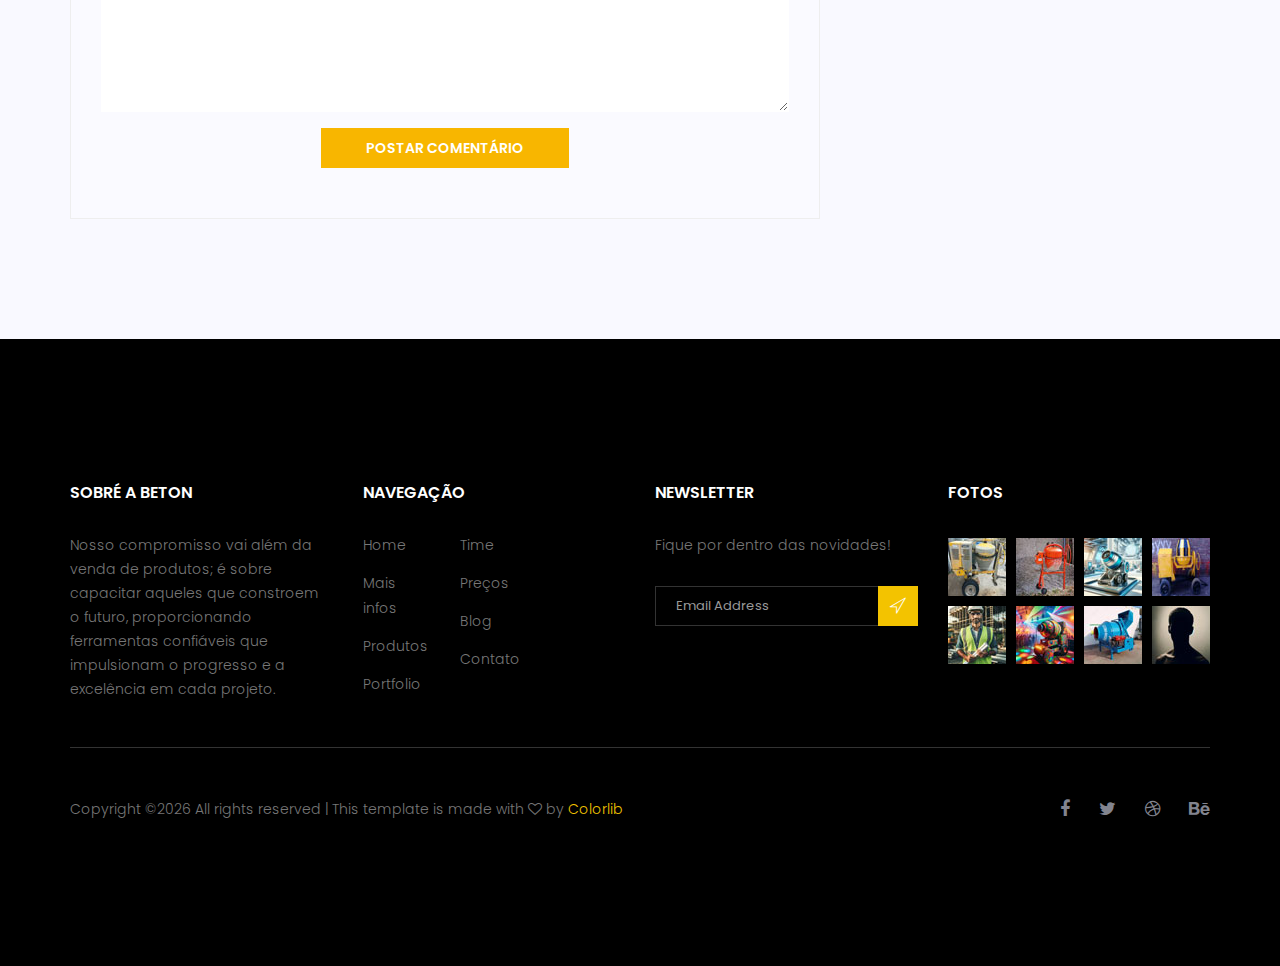
<file: blog-single.html>
<!doctype html>
<html lang="en">
    <head>
        <!-- Required meta tags -->
        <meta charset="utf-8">
        <meta name="viewport" content="width=device-width, initial-scale=1, shrink-to-fit=no">
        <link rel="icon" href="image/favicon.png" type="image/png">
        <title>Beton</title>
        <!-- Bootstrap CSS -->
        <link rel="stylesheet" href="css/bootstrap.css">
        <link rel="stylesheet" href="vendors/linericon/style.css">
        <link rel="stylesheet" href="css/font-awesome.min.css">
        <link rel="stylesheet" href="vendors/bootstrap-datepicker/bootstrap-datetimepicker.min.css">
        <link rel="stylesheet" href="vendors/nice-select/css/nice-select.css">
        <link rel="stylesheet" href="vendors/owl-carousel/owl.carousel.min.css">
        <!-- main css -->
        <link rel="stylesheet" href="css/style.css">
        <link rel="stylesheet" href="css/responsive.css">
    </head>
    <body>
         <!--================Header Area =================-->
         <header class="header_area">
            <div class="container"style="background-color: black;">
                <nav class="navbar navbar-expand-lg navbar-light"  style="padding: 30px;">
                    <!-- Brand and toggle get grouped for better mobile display -->
                    <a class="navbar-brand logo_h" href="index.html"><img class="logo_img" src="image/Logo.png" alt=""></a>
                    <button class="navbar-toggler" type="button" data-toggle="collapse" data-target="#navbarSupportedContent" aria-controls="navbarSupportedContent" aria-expanded="false" aria-label="Toggle navigation">
                        <span class="icon-bar"></span>
                        <span class="icon-bar"></span>
                        <span class="icon-bar"></span>
                    </button>
                    <!-- Collect the nav links, forms, and other content for toggling -->
                    <div class="collapse navbar-collapse offset" id="navbarSupportedContent">
                        <ul class="nav navbar-nav menu_nav ml-auto">
                            <li class="nav-item"><a class="nav-link" href="index.html">Home</a></li> 
                            <li class="nav-item"><a class="nav-link" href="about.html">Sobre Nós</a></li>
                            <li class="nav-item"><a class="nav-link" href="accomodation.html">Informações</a></li>
                            <li class="nav-item active"><a class="nav-link" href="gallery.html">Galeria</a></li>
                            <li class="nav-item submenu dropdown">
                                <a href="#" class="nav-link dropdown-toggle" data-toggle="dropdown" role="button" aria-haspopup="true" aria-expanded="false">Blog</a>
                                <ul class="dropdown-menu">
                                    <li class="nav-item"><a class="nav-link" href="blog.html">Blog</a></li>
                                    <li class="nav-item"><a class="nav-link" href="blog-single.html">Blog Details</a></li>
                                </ul>
                            </li> 
                            <li class="nav-item"><a class="nav-link" href="elements.html">Betoneiras</a></li>
                            <li class="nav-item"><a class="nav-link" href="contact.html">Contato</a></li>
                        </ul>
                    </div> 
                </nav>
            </div>
        </header>
        <!--================Header Area =================-->
        
        <!--================Breadcrumb Area =================-->
        <section class="breadcrumb_area blog_banner_two">
            <div class="overlay bg-parallax" data-stellar-ratio="0.8" data-stellar-vertical-offset="0" data-background=""></div>
            <div class="container">
                <div class="page-cover text-center">
                    <h2 class="page-cover-tittle f_48">Detalhes</h2>
                    <ol class="breadcrumb">
                        <li><a href="index.html">Home</a></li>
                        <li><a href="blog.html">Blog</a></li>
                        <li class="active">Detalhes</li>
                    </ol>
                </div>
            </div>
        </section>
        <!--================Breadcrumb Area =================-->
        
        <!--================Blog Area =================-->
        <section class="blog_area single-post-area">
            <div class="container">
                <div class="row">
                    <div class="col-lg-8 posts-list">
                        <div class="single-post row">
                            <div class="col-lg-12">
                                <div class="feature-img">
                                    <img class="img-fluid" src="image/blog/feature-img1.jpg" alt="">
                                </div>									
                            </div>
                            <div class="col-lg-3  col-md-3">
                                <div class="blog_info text-right">
                                    <div class="post_tag">
                                        <a href="#">Comida,</a>
                                        <a href="#">Tecnologia,</a>
                                        <a href="#">Politicas,</a>
                                        <a href="#">Lifestyle</a>
                                    </div>
                                    <ul class="blog_meta list_style">
                                        <li><a href="#">Marcos Betoneirovski<i class="lnr lnr-user"></i></a></li>
                                        <li><a href="#">12 Dec, 2017<i class="lnr lnr-calendar-full"></i></a></li>
                                        <li><a href="#">1.2M Views<i class="lnr lnr-eye"></i></a></li>
                                        <li><a href="#">06 Comments<i class="lnr lnr-bubble"></i></a></li>
                                    </ul>
                                    <ul class="social-links">
                                        <li><a href="#"><i class="fa fa-facebook"></i></a></li>
                                        <li><a href="#"><i class="fa fa-twitter"></i></a></li>
                                        <li><a href="#"><i class="fa fa-github"></i></a></li>
                                        <li><a href="#"><i class="fa fa-behance"></i></a></li>
                                    </ul>
                                </div>
                            </div>
                            <div class="col-lg-9 col-md-9 blog_details">
                                <h2>Os Primórdios da Betoneira</h2>
                                <p class="excert">
                                    A betoneira, peça fundamental na construção civil, tem uma história que remonta ao século XX. Seu surgimento está intimamente ligado à necessidade de simplificar o árduo trabalho manual de mistura de concreto. Originalmente, as misturas eram feitas manualmente, consumindo tempo e esforço consideráveis. Com o passar do tempo, engenheiros e inventores desenvolveram máquinas capazes de realizar essa tarefa de maneira mais eficiente. O design da betoneira moderna foi aprimorado ao longo das décadas, resultando em equipamentos robustos e versáteis que se tornaram indispensáveis em canteiros de obras ao redor do mundo. Desde então, a betoneira evoluiu para se tornar um símbolo da eficiência na construção, desempenhando um papel crucial na transformação do setor e na simplificação das atividades diárias dos construtores.
                                </p>
                            </div>
                            <div class="col-lg-12">
                                <div class="quotes">
                                    "A betoneira, dança de concreto em sua rotação, sussurra o segredo da construção em cada giro, misturando sonhos e estruturas numa coreografia de cimento e esperança."										
                                </div>
                                <div class="row">
                                    <div class="col-6">
                                        <img class="img-fluid" src="image/blog/post-img1.jpg" alt="">
                                    </div>
                                    <div class="col-6">
                                        <img class="img-fluid" src="image/blog/post-img2.jpg" alt="">
                                    </div>	
                                    <div class="col-lg-12 mt-25">
                                        <p>
                                            "A betoneira, poeta silenciosa do canteiro, tece versos de força e solidez, transformando o cimento em poesia concreta, onde cada revirar de tambor é um compasso que ecoa a melodia da construção."
                                        </p>
                                        <p>
                                            "A betoneira, fiel alquimista do progresso, transforma a frieza do cimento em uma dança fluida de possibilidades, onde a música do trabalho se entrelaça com a criação, construindo, assim, os alicerces de futuros que ecoam para além do concreto."
                                        </p>											
                                    </div>									
                                </div>
                            </div>
                        </div>
                        <div class="navigation-area">
                            <div class="row">
                                <div class="col-lg-6 col-md-6 col-12 nav-left flex-row d-flex justify-content-start align-items-center">
                                    <div class="thumb">
                                        <a href="#"><img class="img-fluid" src="image/blog/prev.jpg" alt=""></a>
                                    </div>
                                    <div class="arrow">
                                        <a href="#"><span class="lnr text-white lnr-arrow-left"></span></a>
                                    </div>
                                    <div class="detials">
                                        <p>Post anterior</p>
                                        <a href="#"><h4>Betoneira Espacial</h4></a>
                                    </div>
                                </div>
                                <div class="col-lg-6 col-md-6 col-12 nav-right flex-row d-flex justify-content-end align-items-center">
                                    <div class="detials">
                                        <p>Próximo Post</p>
                                        <a href="#"><h4>IA e as Betoneiras</h4></a>
                                    </div>
                                    <div class="arrow">
                                        <a href="#"><span class="lnr text-white lnr-arrow-right"></span></a>
                                    </div>
                                    <div class="thumb">
                                        <a href="#"><img class="img-fluid" src="image/blog/next.jpg" alt=""></a>
                                    </div>										
                                </div>									
                            </div>
                        </div>
                        <div class="comments-area">
                            <h4>05 Comments</h4>
                            <div class="comment-list">
                                <div class="single-comment justify-content-between d-flex">
                                    <div class="user justify-content-between d-flex">
                                        <div class="thumb">
                                            <img src="image/blog/c1.jpg" alt="">
                                        </div>
                                        <div class="desc">
                                            <h5><a href="#">Machado de Assis</a></h5>
                                            <p class="date">December 4, 2017 at 3:12 pm </p>
                                            <p class="comment">
                                                Betoneira é brabo!
                                            </p>
                                        </div>
                                    </div>
                                    <div class="reply-btn">
                                           <a href="" class="btn-reply text-uppercase">responder</a> 
                                    </div>
                                </div>
                            </div>	
                            <div class="comment-list left-padding">
                                <div class="single-comment justify-content-between d-flex">
                                    <div class="user justify-content-between d-flex">
                                        <div class="thumb">
                                            <img src="image/blog/c2.jpg" alt="">
                                        </div>
                                        <div class="desc">
                                            <h5><a href="#">German Cano</a></h5>
                                            <p class="date">December 4, 2017 at 3:12 pm </p>
                                            <p class="comment">
                                                Faz o B! de Betoneira!
                                            </p>
                                        </div>
                                    </div>
                                    <div class="reply-btn">
                                           <a href="" class="btn-reply text-uppercase">responder</a> 
                                    </div>
                                </div>
                            </div>	
                            <div class="comment-list left-padding">
                                <div class="single-comment justify-content-between d-flex">
                                    <div class="user justify-content-between d-flex">
                                        <div class="thumb">
                                            <img src="image/blog/c3.jpg" alt="">
                                        </div>
                                        <div class="desc">
                                            <h5><a href="#">Anne Frank</a></h5>
                                            <p class="date">December 4, 2017 at 3:12 pm </p>
                                            <p class="comment">
                                                Adorei saber mais...
                                            </p>
                                        </div>
                                    </div>
                                    <div class="reply-btn">
                                           <a href="" class="btn-reply text-uppercase">responder</a> 
                                    </div>
                                </div>
                            </div>	
                            <div class="comment-list">
                                <div class="single-comment justify-content-between d-flex">
                                    <div class="user justify-content-between d-flex">
                                        <div class="thumb">
                                            <img src="image/blog/c4.jpg" alt="">
                                        </div>
                                        <div class="desc">
                                            <h5><a href="#">Maria Luiza Sá</a></h5>
                                            <p class="date">December 4, 2017 at 3:12 pm </p>
                                            <p class="comment">
                                                UAU fiquei encantada com essas informações!
                                            </p>
                                        </div>
                                    </div>
                                    <div class="reply-btn">
                                           <a href="" class="btn-reply text-uppercase">responder</a> 
                                    </div>
                                </div>
                            </div>	
                            <div class="comment-list">
                                <div class="single-comment justify-content-between d-flex">
                                    <div class="user justify-content-between d-flex">
                                        <div class="thumb">
                                            <img src="image/blog/c5.jpg" alt="">
                                        </div>
                                        <div class="desc">
                                            <h5><a href="#">Tony Stark</a></h5>
                                            <p class="date">December 4, 2017 at 3:12 pm </p>
                                            <p class="comment">
                                                Que tecnologia insana!
                                            </p>
                                        </div>
                                    </div>
                                    <div class="reply-btn">
                                           <a href="" class="btn-reply text-uppercase">responder</a> 
                                    </div>
                                </div>
                            </div>	                                             				
                        </div>
                        <div class="comment-form">
                            <h4>Deixe um comentário</h4>
                            <form>
                                <div class="form-group form-inline">
                                  <div class="form-group col-lg-6 col-md-6 name">
                                    <input type="text" class="form-control" id="name" placeholder="Enter Name" onfocus="this.placeholder = ''" onblur="this.placeholder = 'Enter Name'">
                                  </div>
                                  <div class="form-group col-lg-6 col-md-6 email">
                                    <input type="email" class="form-control" id="email" placeholder="Enter email address" onfocus="this.placeholder = ''" onblur="this.placeholder = 'Enter email address'">
                                  </div>										
                                </div>
                                <div class="form-group">
                                    <input type="text" class="form-control" id="subject" placeholder="Subject" onfocus="this.placeholder = ''" onblur="this.placeholder = 'Subject'">
                                </div>
                                <div class="form-group">
                                    <textarea class="form-control mb-10" rows="5" name="message" placeholder="Messege" onfocus="this.placeholder = ''" onblur="this.placeholder = 'Messege'" required=""></textarea>
                                </div>
                                <a href="#" class="primary-btn button_hover">Postar comentário</a>	
                            </form>
                        </div>
                    </div>
                    <div class="col-lg-4">
                        <div class="blog_right_sidebar">
                            <aside class="single_sidebar_widget search_widget">
                                <div class="input-group">
                                    <input type="text" class="form-control" placeholder="Search Posts">
                                    <span class="input-group-btn">
                                        <button class="btn btn-default" type="button"><i class="lnr lnr-magnifier"></i></button>
                                    </span>
                                </div><!-- /input-group -->
                                <div class="br"></div>
                            </aside>
                            <aside class="single_sidebar_widget author_widget">
                                <img class="author_img rounded-circle" src="image/blog/author.png" alt="">
                                <h4>Caio Beton</h4>
                                <p>Senior blog writer</p>
                                <div class="social_icon">
                                    <a href="#"><i class="fa fa-facebook"></i></a>
                                    <a href="#"><i class="fa fa-twitter"></i></a>
                                    <a href="#"><i class="fa fa-github"></i></a>
                                    <a href="#"><i class="fa fa-behance"></i></a>
                                </div>
                                <p>Betoneiras vão dominar o mundo!</p>
                                <div class="br"></div>
                            </aside>
                            <aside class="single_sidebar_widget popular_post_widget">
                                <h3 class="widget_title">Posts Populares</h3>
                                <div class="media post_item">
                                    <img src="image/blog/post1.jpg" alt="post">
                                    <div class="media-body">
                                        <a href="blog-details.html"><h3>Betoneira Espacial</h3></a>
                                        <p>02 Horas atrás</p>
                                    </div>
                                </div>
                                <div class="media post_item">
                                    <img src="image/blog/post2.jpg" alt="post">
                                    <div class="media-body">
                                        <a href="blog-details.html"><h3>Beat Box de Betoneiras</h3></a>
                                        <p>03 Horas atrás</p>
                                    </div>
                                </div>
                                <div class="media post_item">
                                    <img src="image/blog/post3.jpg" alt="post">
                                    <div class="media-body">
                                        <a href="blog-details.html"><h3>Luta Betoneirica</h3></a>
                                        <p>03 Horas atrás</p>
                                    </div>
                                </div>
                                <div class="media post_item">
                                    <img src="image/blog/post4.jpg" alt="post">
                                    <div class="media-body">
                                        <a href="blog-details.html"><h3>Revolução Betoneira</h3></a>
                                        <p>01 Horas atrás</p>
                                    </div>
                                </div>
                                <div class="br"></div>
                            </aside>
                            <aside class="single_sidebar_widget ads_widget">
                                <a href="#"><img class="img-fluid" src="image/blog/add.jpg" alt=""></a>
                                <div class="br"></div>
                            </aside>
                            <aside class="single_sidebar_widget post_category_widget">
                                <h4 class="widget_title">Categorias</h4>
                                <ul class="list_style cat-list">
                                    <li>
                                        <a href="#" class="d-flex justify-content-between">
                                            <p>Tecnologia</p>
                                            <p>37</p>
                                        </a>
                                    </li>
                                    <li>
                                        <a href="#" class="d-flex justify-content-between">
                                            <p>Lifestyle</p>
                                            <p>24</p>
                                        </a>
                                    </li>
                                    <li>
                                        <a href="#" class="d-flex justify-content-between">
                                            <p>Futuro</p>
                                            <p>59</p>
                                        </a>
                                    </li>
                                    <li>
                                        <a href="#" class="d-flex justify-content-between">
                                            <p>Arte</p>
                                            <p>29</p>
                                        </a>
                                    </li>
                                    <li>
                                        <a href="#" class="d-flex justify-content-between">
                                            <p>Comida</p>
                                            <p>15</p>
                                        </a>
                                    </li>
                                    <li>
                                        <a href="#" class="d-flex justify-content-between">
                                            <p>Design</p>
                                            <p>09</p>
                                        </a>
                                    </li>
                                    <li>
                                        <a href="#" class="d-flex justify-content-between">
                                            <p>Aventuras</p>
                                            <p>44</p>
                                        </a>
                                    </li>															
                                </ul>
                                <div class="br"></div>
                            </aside>
                            <aside class="single-sidebar-widget newsletter_widget">
                                <h4 class="widget_title">Newsletter</h4>
                                <p>
                                Fique sempre por dentro das novidades no mundo de Betoneiras.
                                </p>
                                <div class="form-group d-flex flex-row">
                                    <div class="input-group">
                                        <div class="input-group-prepend">
                                            <div class="input-group-text"><i class="fa fa-envelope" aria-hidden="true"></i></div>
                                        </div>
                                        <input type="text" class="form-control" id="inlineFormInputGroup" placeholder="Enter email" onfocus="this.placeholder = ''" onblur="this.placeholder = 'Enter email'">
                                    </div>
                                    <a href="#" class="bbtns">Assinar</a>
                                </div>	
                                <p class="text-bottom">Cancele quando quiser</p>	
                                <div class="br"></div>							
                            </aside>
                            <aside class="single-sidebar-widget tag_cloud_widget">
                                <h4 class="widget_title">Tags</h4>
                                <ul class="list_style">
                                    <li><a href="#">Tecnologia</a></li>
                                    <li><a href="#">Fashion</a></li>
                                    <li><a href="#">Arquitetura</a></li>
                                    <li><a href="#">Fashion</a></li>
                                    <li><a href="#">Comida</a></li>
                                    <li><a href="#">Tecnologia</a></li>
                                    <li><a href="#">Lifestyle</a></li>
                                    <li><a href="#">Arte</a></li>
                                    <li><a href="#">Aventuras</a></li>
                                    <li><a href="#">Comida</a></li>
                                    <li><a href="#">Lifestyle</a></li>
                                    <li><a href="#">Aventuras</a></li>
                                </ul>
                            </aside>
                        </div>
                    </div>
                </div>
            </div>
        </section>
        <!--================Blog Area =================-->
        
        <!--================ start footer Area  =================-->	
        <footer class="footer-area section_gap">
            <div class="container">
                <div class="row">
                    <div class="col-lg-3  col-md-6 col-sm-6">
                        <div class="single-footer-widget">
                            <h6 class="footer_title">Sobré a Beton</h6>
                            <p>Nosso compromisso vai além da venda de produtos; é sobre capacitar aqueles que constroem o futuro, proporcionando ferramentas confiáveis que impulsionam o progresso e a excelência em cada projeto.</p>
                        </div>
                    </div>
                    <div class="col-lg-3 col-md-6 col-sm-6">
                        <div class="single-footer-widget">
                            <h6 class="footer_title">Navegação</h6>
                            <div class="row">
                                <div class="col-4">
                                    <ul class="list_style">
                                        <li><a href="#">Home</a></li>
                                        <li><a href="#">Mais infos</a></li>
                                        <li><a href="#">Produtos</a></li>
                                        <li><a href="#">Portfolio</a></li>
                                    </ul>
                                </div>
                                <div class="col-4">
                                    <ul class="list_style">
                                        <li><a href="#">Time</a></li>
                                        <li><a href="#">Preços</a></li>
                                        <li><a href="#">Blog</a></li>
                                        <li><a href="#">Contato</a></li>
                                    </ul>
                                </div>										
                            </div>							
                        </div>
                    </div>							
                    <div class="col-lg-3 col-md-6 col-sm-6">
                        <div class="single-footer-widget">
                            <h6 class="footer_title">Newsletter</h6>
                            <p>Fique por dentro das novidades! </p>		
                            <div id="mc_embed_signup">
                                <form target="_blank" action="https://spondonit.us12.list-manage.com/subscribe/post?u=1462626880ade1ac87bd9c93a&amp;id=92a4423d01" method="get" class="subscribe_form relative">
                                    <div class="input-group d-flex flex-row">
                                        <input name="EMAIL" placeholder="Email Address" onfocus="this.placeholder = ''" onblur="this.placeholder = 'Email Address '" required="" type="email">
                                        <button class="btn sub-btn"><span class="lnr lnr-location"></span></button>		
                                    </div>									
                                    <div class="mt-10 info"></div>
                                </form>
                            </div>
                        </div>
                    </div>
                    <div class="col-lg-3 col-md-6 col-sm-6">
                        <div class="single-footer-widget instafeed">
                            <h6 class="footer_title">Fotos</h6>
                            <ul class="list_style instafeed d-flex flex-wrap">
                                <li><img src="image/instagram/Image-01.jpg" alt=""></li>
                                <li><img src="image/instagram/Image-02.jpg" alt=""></li>
                                <li><img src="image/instagram/Image-03.jpg" alt=""></li>
                                <li><img src="image/instagram/Image-04.jpg" alt=""></li>
                                <li><img src="image/instagram/Image-05.jpg" alt=""></li>
                                <li><img src="image/instagram/Image-06.jpg" alt=""></li>
                                <li><img src="image/instagram/Image-07.jpg" alt=""></li>
                                <li><img src="image/instagram/Image-08.jpg" alt=""></li>
                            </ul>
                        </div>
                    </div>						
                </div>
                <div class="border_line"></div>
                <div class="row footer-bottom d-flex justify-content-between align-items-center">
                    <p class="col-lg-8 col-sm-12 footer-text m-0"><!-- Link back to Colorlib can't be removed. Template is licensed under CC BY 3.0. -->
Copyright &copy;<script>document.write(new Date().getFullYear());</script> All rights reserved | This template is made with <i class="fa fa-heart-o" aria-hidden="true"></i> by <a href="https://colorlib.com" target="_blank">Colorlib</a>
<!-- Link back to Colorlib can't be removed. Template is licensed under CC BY 3.0. --></p>
                    <div class="col-lg-4 col-sm-12 footer-social">
                        <a href="#"><i class="fa fa-facebook"></i></a>
                        <a href="#"><i class="fa fa-twitter"></i></a>
                        <a href="#"><i class="fa fa-dribbble"></i></a>
                        <a href="#"><i class="fa fa-behance"></i></a>
                    </div>
                </div>
            </div>
        </footer>
		<!--================ End footer Area  =================-->
        
        
        <!-- Optional JavaScript -->
        <!-- jQuery first, then Popper.js, then Bootstrap JS -->
        <script src="js/jquery-3.2.1.min.js"></script>
        <script src="js/popper.js"></script>
        <script src="js/bootstrap.min.js"></script>
        <script src="vendors/owl-carousel/owl.carousel.min.js"></script>
        <script src="js/jquery.ajaxchimp.min.js"></script>
        <script src="vendors/bootstrap-datepicker/bootstrap-datetimepicker.min.js"></script>
        <script src="vendors/nice-select/js/jquery.nice-select.js"></script>
        <script src="js/mail-script.js"></script>
        <script src="js/stellar.js"></script>
        <script src="vendors/lightbox/simpleLightbox.min.js"></script>
        <script src="js/custom.js"></script>
    </body>
</html>
</file>
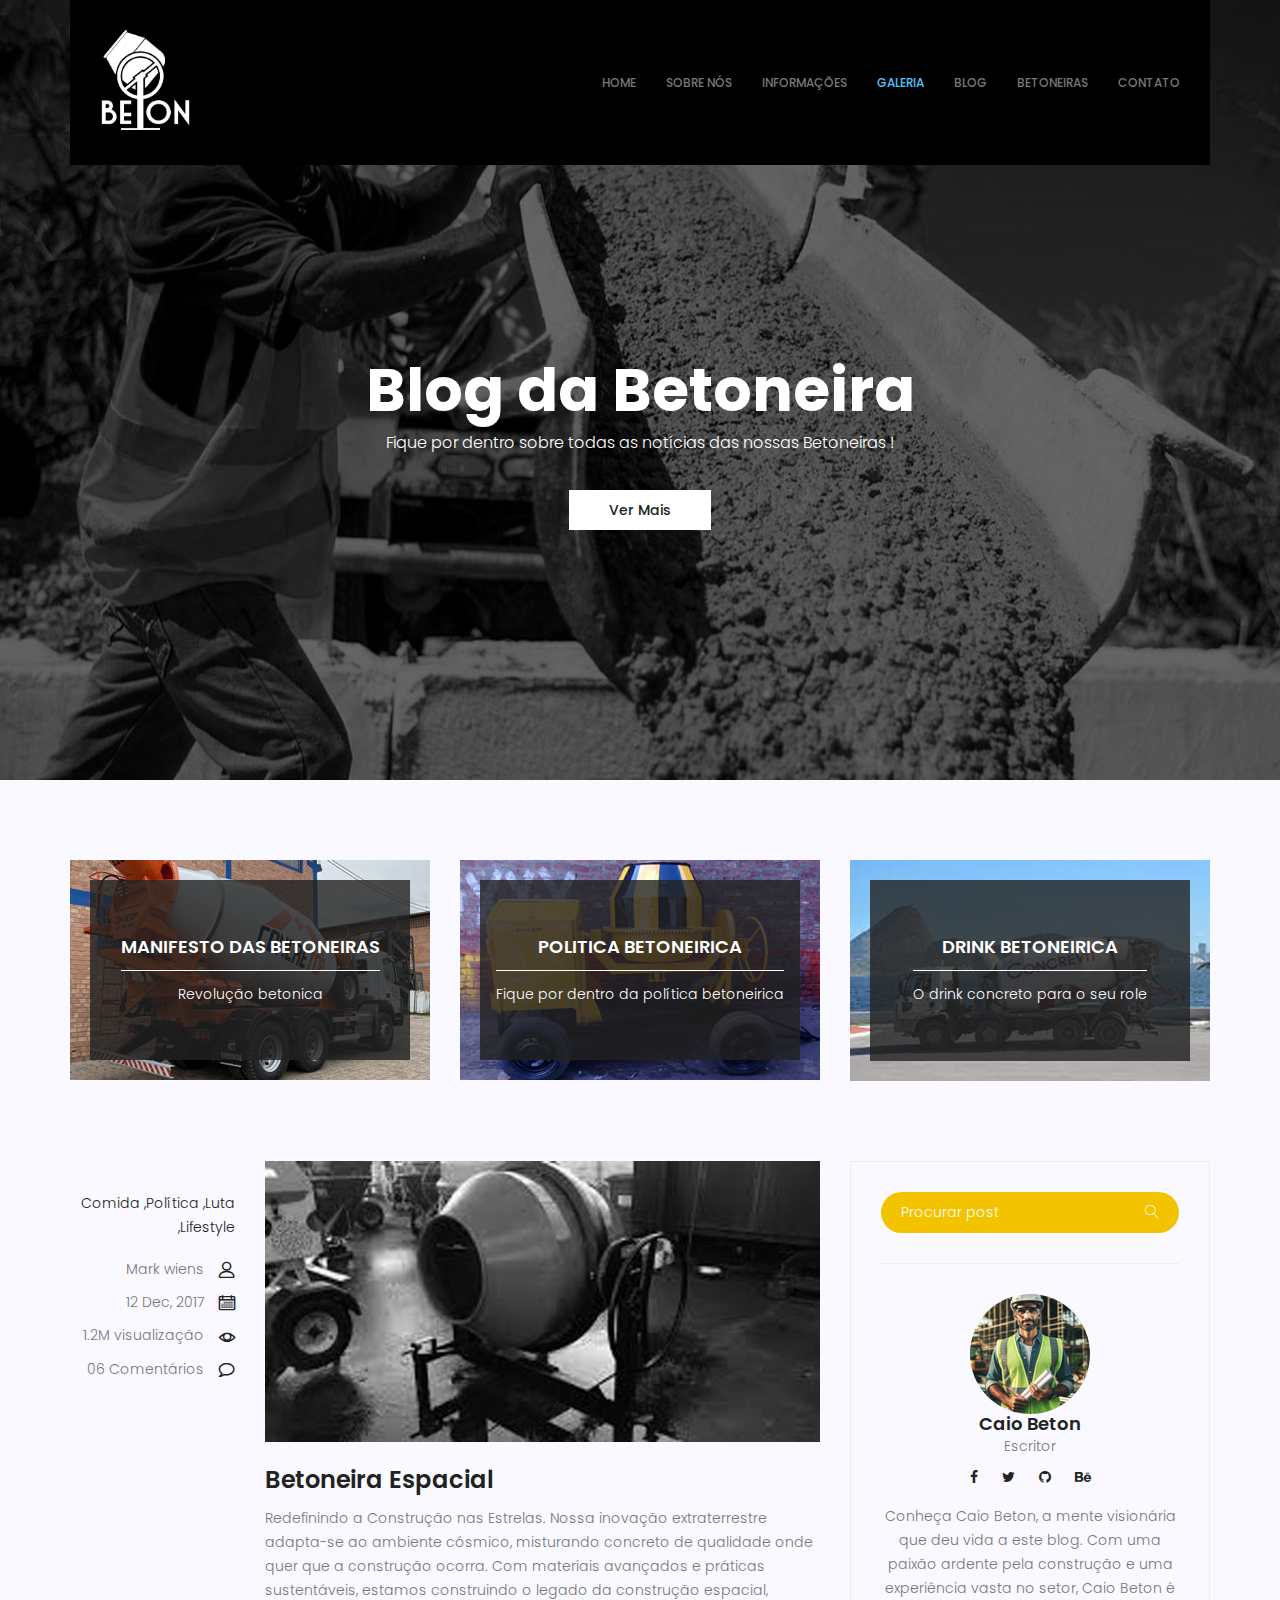
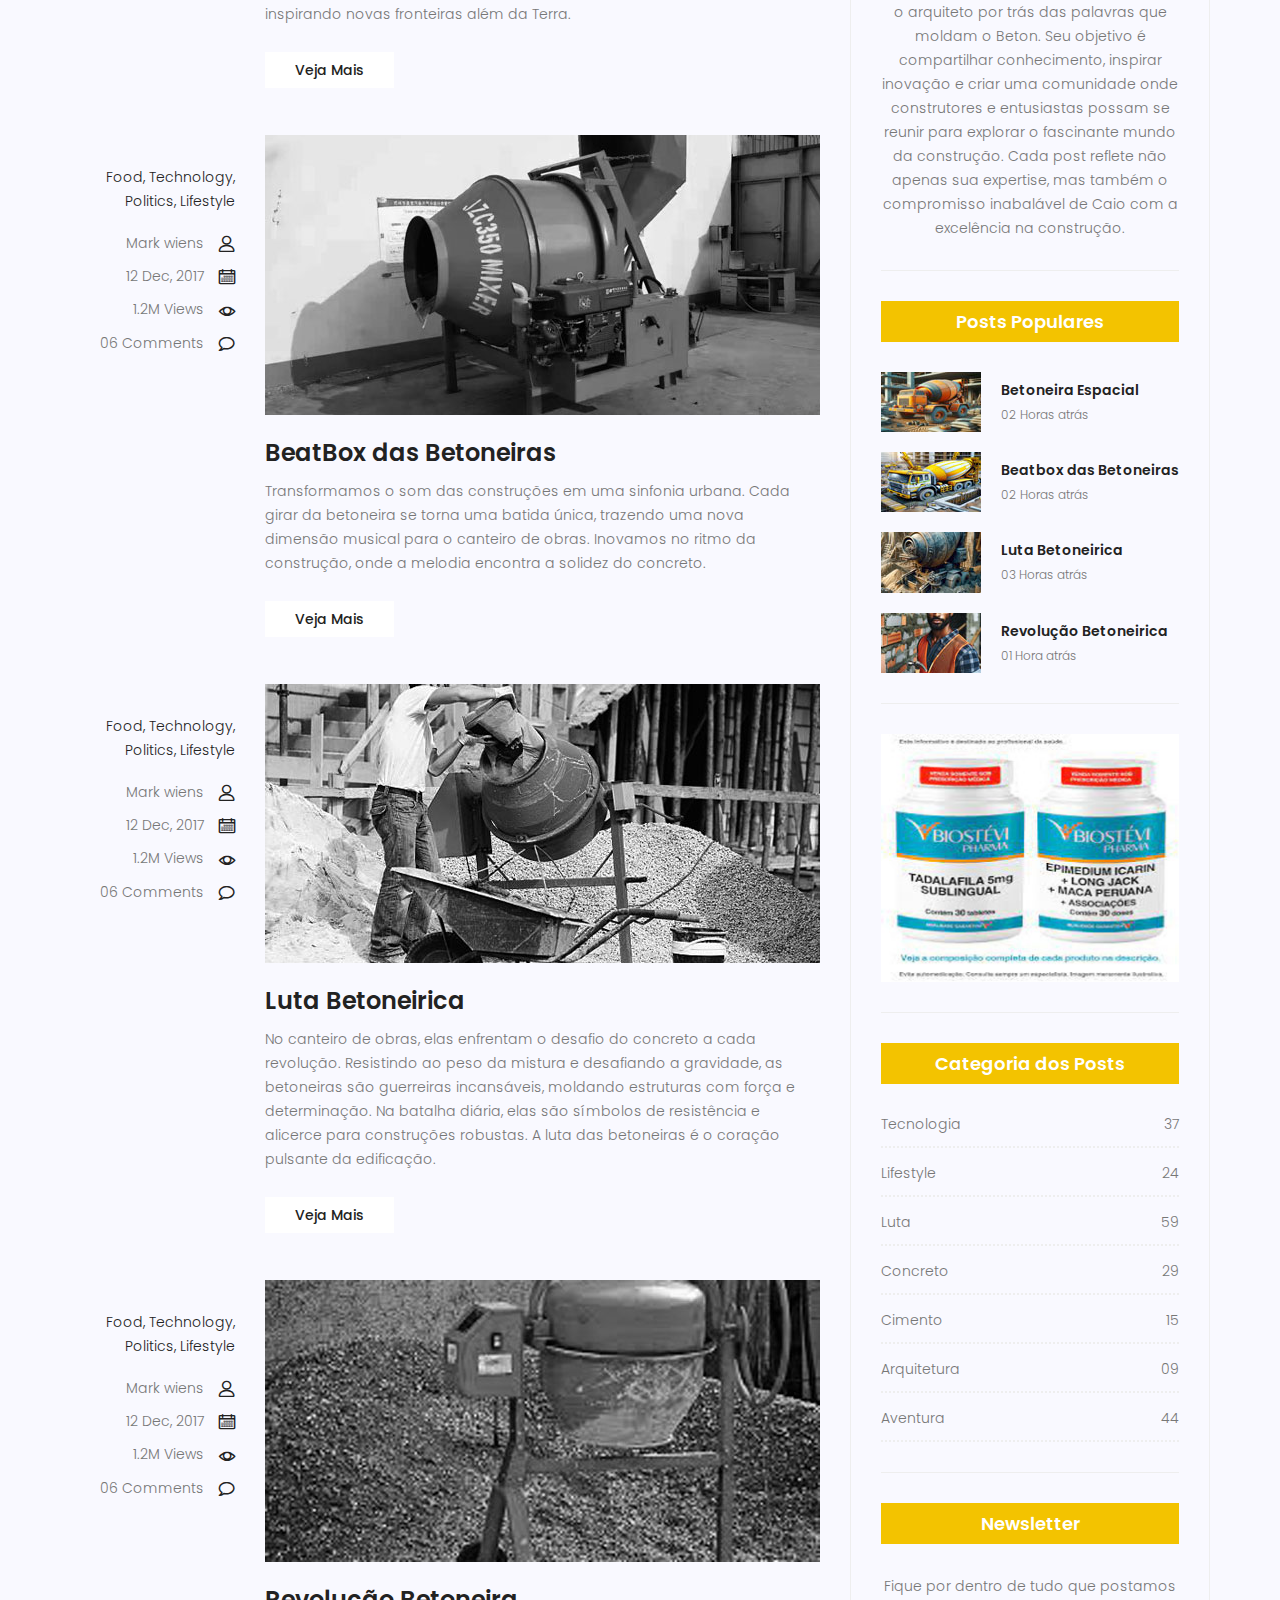
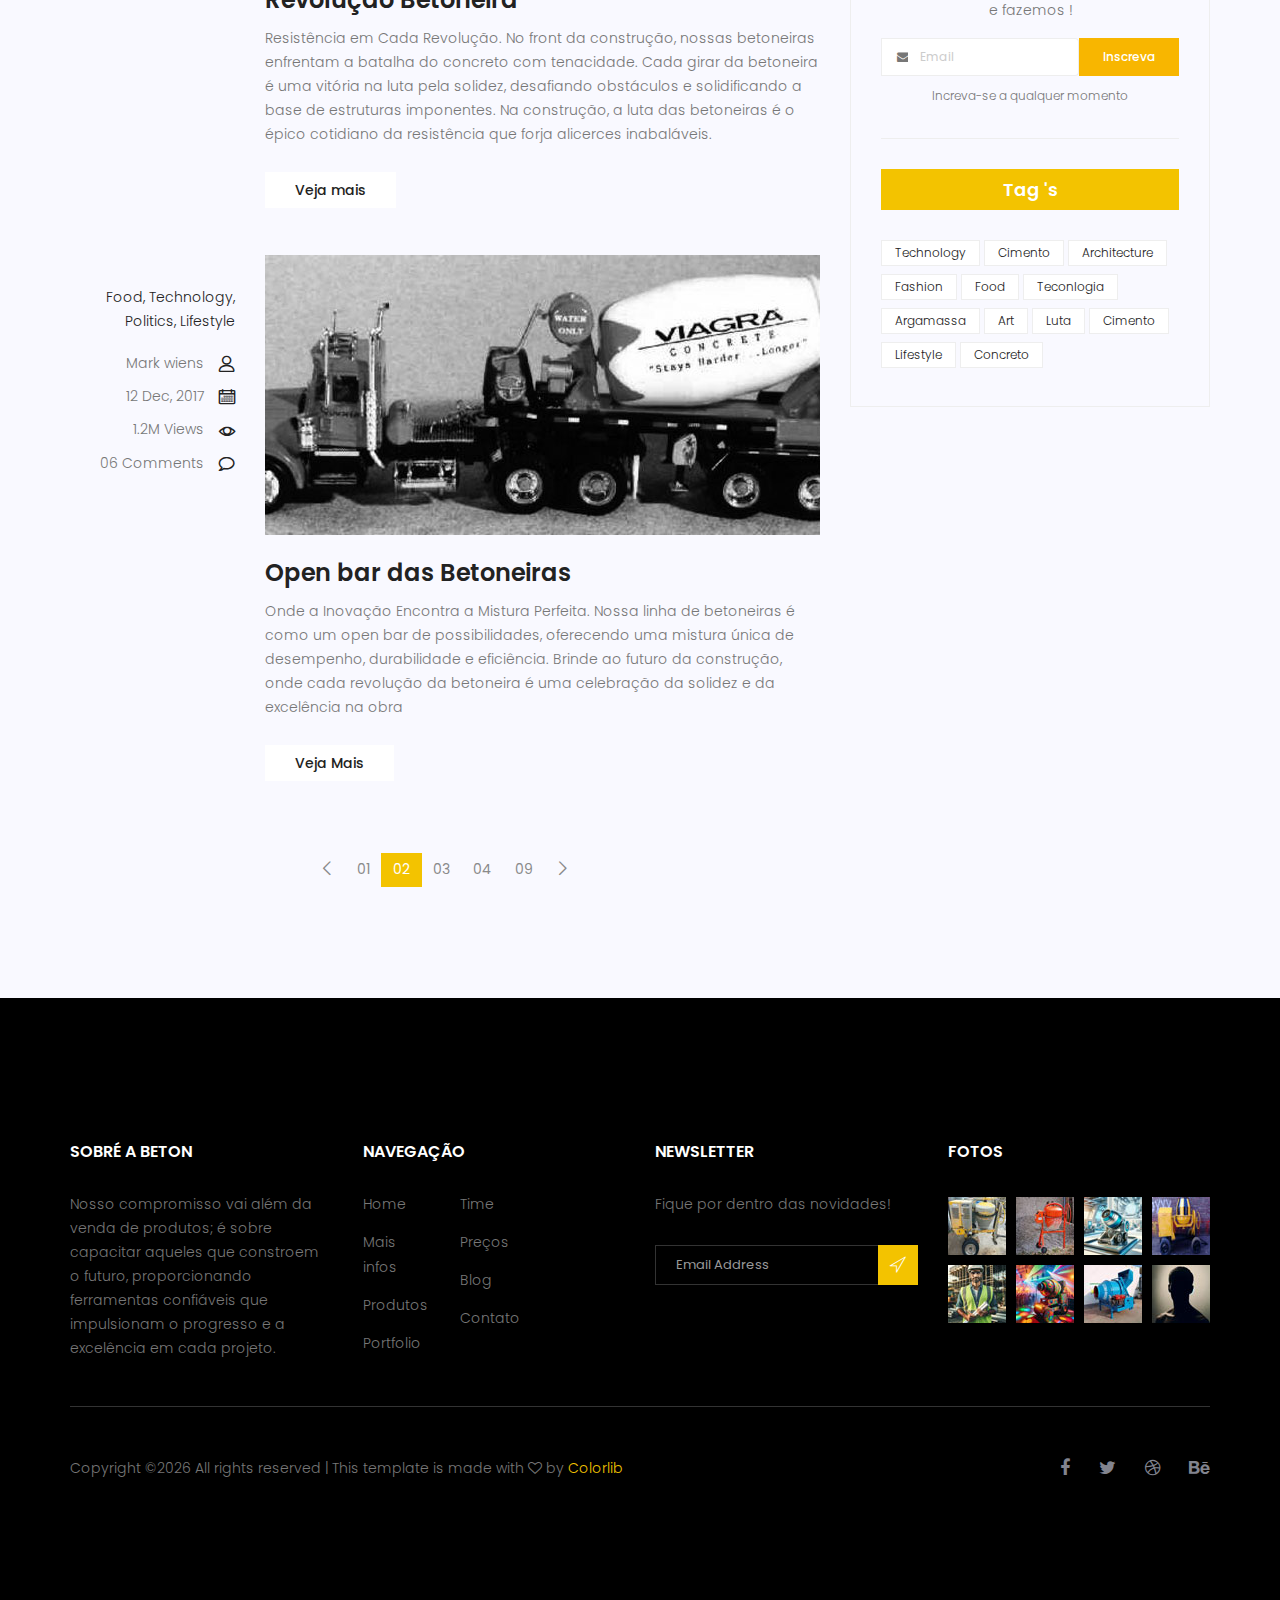
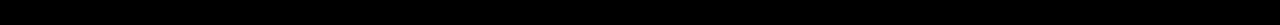
<file: blog.html>
<!doctype html>
<html lang="en">
    <head>
        <!-- Required meta tags -->
        <meta charset="utf-8">
        <meta name="viewport" content="width=device-width, initial-scale=1, shrink-to-fit=no">
        <link rel="icon" href="image/favicon.png" type="image/png">
        <title>Beton</title>
        <!-- Bootstrap CSS -->
        <link rel="stylesheet" href="css/bootstrap.css">
        <link rel="stylesheet" href="vendors/linericon/style.css">
        <link rel="stylesheet" href="css/font-awesome.min.css">
        <link rel="stylesheet" href="vendors/owl-carousel/owl.carousel.min.css">
        <link rel="stylesheet" href="vendors/bootstrap-datepicker/bootstrap-datetimepicker.min.css">
        <link rel="stylesheet" href="vendors/nice-select/css/nice-select.css">
        <link rel="stylesheet" href="vendors/owl-carousel/owl.carousel.min.css">
        <!-- main css -->
        <link rel="stylesheet" href="css/style.css">
        <link rel="stylesheet" href="css/responsive.css">
    </head>
    <body>
        <!--================Header Area =================-->
        <header class="header_area">
            <div class="container">
                <nav class="navbar navbar-expand-lg navbar-light"  style="padding: 30px;">
                    <!-- Brand and toggle get grouped for better mobile display -->
                    <a class="navbar-brand logo_h" href="index.html"><img class="logo_img" src="image/Logo.png" alt=""></a>
                    <button class="navbar-toggler" type="button" data-toggle="collapse" data-target="#navbarSupportedContent" aria-controls="navbarSupportedContent" aria-expanded="false" aria-label="Toggle navigation">
                        <span class="icon-bar"></span>
                        <span class="icon-bar"></span>
                        <span class="icon-bar"></span>
                    </button>
                    <!-- Collect the nav links, forms, and other content for toggling -->
                    <div class="collapse navbar-collapse offset" id="navbarSupportedContent">
                        <ul class="nav navbar-nav menu_nav ml-auto">
                            <li class="nav-item"><a class="nav-link" href="index.html">Home</a></li> 
                            <li class="nav-item"><a class="nav-link" href="about.html">Sobre Nós</a></li>
                            <li class="nav-item"><a class="nav-link" href="accomodation.html">Informações</a></li>
                            <li class="nav-item active"><a class="nav-link" href="gallery.html">Galeria</a></li>
                            <li class="nav-item submenu dropdown">
                                <a href="#" class="nav-link dropdown-toggle" data-toggle="dropdown" role="button" aria-haspopup="true" aria-expanded="false">Blog</a>
                                <ul class="dropdown-menu">
                                    <li class="nav-item"><a class="nav-link" href="blog.html">Blog</a></li>
                                    <li class="nav-item"><a class="nav-link" href="blog-single.html">Blog Details</a></li>
                                </ul>
                            </li> 
                            <li class="nav-item"><a class="nav-link" href="elements.html">Betoneiras</a></li>
                            <li class="nav-item"><a class="nav-link" href="contact.html">Contato</a></li>
                        </ul>
                    </div> 
                </nav>
            </div>
        </header>
        <!--================Header Area =================-->
        
        <!--================Banner Area =================-->
        <section class="banner_area blog_banner d_flex align-items-center">
            <div class="overlay bg-parallax" data-stellar-ratio="0.9" data-stellar-vertical-offset="0" data-background=""></div>
            <div class="container">
                <div class="banner_content text-center">
                    <h4> Blog da Betoneira<br /></h4>
                    <p> Fique por dentro sobre todas as notícias das nossas Betoneiras !</p>
                    <a href="#" class="btn white_btn button_hover">Ver Mais</a>
                </div>
            </div>
        </section>
        <!--================Banner Area =================-->
        
        <!--================Blog Categorie Area =================-->
        <section class="blog_categorie_area">
            <div class="container">
                <div class="row">
                    <div class="col-lg-4">
                        <div class="categories_post">
                            <img src="image/blog/cat-post/cat-post-3.jpg" alt="post">
                            <div class="categories_details">
                                <div class="categories_text">
                                    <a href="blog-details.html"><h5> Manifesto das Betoneiras</h5></a>
                                    <div class="border_line"></div>
                                    <p> Revolução betonica</p>
                                </div>
                            </div>
                        </div>
                    </div>
                    <div class="col-lg-4">
                        <div class="categories_post">
                            <img src="image/blog/cat-post/cat-post-2.jpg" alt="post">
                            <div class="categories_details">
                                <div class="categories_text">
                                    <a href="blog-details.html"><h5>Politica Betoneirica</h5></a>
                                    <div class="border_line"></div>
                                    <p> Fique por dentro da política betoneirica</p>
                                </div>
                            </div>
                        </div>
                    </div>
                    <div class="col-lg-4">
                        <div class="categories_post">
                            <img src="image/blog/cat-post/cat-post-1.jpg" alt="post">
                            <div class="categories_details">
                                <div class="categories_text">
                                    <a href="blog-details.html"><h5> Drink betoneirica</h5></a>
                                    <div class="border_line"></div>
                                    <p> O drink concreto para o seu role</p>
                                </div>
                            </div>
                        </div>
                    </div>
                </div>
            </div>
        </section>
        <!--================Blog Categorie Area =================-->
        
        <!--================Blog Area =================-->
        <section class="blog_area">
            <div class="container">
                <div class="row">
                    <div class="col-lg-8">
                        <div class="blog_left_sidebar">
                            <article class="row blog_item">
                               <div class="col-md-3">
                                   <div class="blog_info text-right">
                                        <div class="post_tag">
                                            <a href="#"> Comida</a>
                                            <a href="#"> ,Política</a>
                                            <a href="#"> ,Luta</a>
                                            <a href="#">,Lifestyle</a>
                                        </div>
                                        <ul class="blog_meta list_style">
                                            <li><a href="#">Mark wiens<i class="lnr lnr-user"></i></a></li>
                                            <li><a href="#">12 Dec, 2017<i class="lnr lnr-calendar-full"></i></a></li>
                                            <li><a href="#">1.2M visualização<i class="lnr lnr-eye"></i></a></li>
                                            <li><a href="#">06 Comentários<i class="lnr lnr-bubble"></i></a></li>
                                        </ul>
                                    </div>
                               </div>
                                <div class="col-md-9">
                                    <div class="blog_post">
                                        <img src="image/blog/main-blog/m-blog-1.jpg" alt="">
                                        <div class="blog_details">
                                            <a href="#"><h2> Betoneira Espacial</h2></a>
                                            <p>Redefinindo a Construção nas Estrelas. Nossa inovação extraterrestre adapta-se ao ambiente cósmico, misturando concreto de qualidade onde quer que a construção ocorra. Com materiais avançados e práticas sustentáveis, estamos construindo o legado da construção espacial, inspirando novas fronteiras além da Terra.</p>
                                            <a href="#" class="view_btn button_hover">Veja Mais</a>
                                        </div>
                                    </div>
                                </div>
                            </article>
                            <article class="row blog_item">
                               <div class="col-md-3">
                                   <div class="blog_info text-right">
                                        <div class="post_tag">
                                            <a href="#">Food,</a>
                                            <a href="#">Technology,</a>
                                            <a href="#">Politics,</a>
                                            <a href="#">Lifestyle</a>
                                        </div>
                                        <ul class="blog_meta list_style">
                                            <li><a href="#">Mark wiens<i class="lnr lnr-user"></i></a></li>
                                            <li><a href="#">12 Dec, 2017<i class="lnr lnr-calendar-full"></i></a></li>
                                            <li><a href="#">1.2M Views<i class="lnr lnr-eye"></i></a></li>
                                            <li><a href="#">06 Comments<i class="lnr lnr-bubble"></i></a></li>
                                        </ul>
                                    </div>
                               </div>
                                <div class="col-md-9">
                                    <div class="blog_post">
                                        <img src="image/blog/main-blog/m-blog-2.jpg" alt="">
                                        <div class="blog_details">
                                            <a href="#"><h2> BeatBox das Betoneiras </h2></a>
                                            <p>Transformamos o som das construções em uma sinfonia urbana. Cada girar da betoneira se torna uma batida única, trazendo uma nova dimensão musical para o canteiro de obras. Inovamos no ritmo da construção, onde a melodia encontra a solidez do concreto.</p>
                                            <a href="#" class="view_btn button_hover">Veja Mais</a>
                                        </div>
                                    </div>
                                </div>
                            </article>
                            <article class="row blog_item">
                               <div class="col-md-3">
                                   <div class="blog_info text-right">
                                        <div class="post_tag">
                                            <a href="#">Food,</a>
                                            <a href="#">Technology,</a>
                                            <a href="#">Politics,</a>
                                            <a href="#">Lifestyle</a>
                                        </div>
                                        <ul class="blog_meta list_style">
                                            <li><a href="#">Mark wiens<i class="lnr lnr-user"></i></a></li>
                                            <li><a href="#">12 Dec, 2017<i class="lnr lnr-calendar-full"></i></a></li>
                                            <li><a href="#">1.2M Views<i class="lnr lnr-eye"></i></a></li>
                                            <li><a href="#">06 Comments<i class="lnr lnr-bubble"></i></a></li>
                                        </ul>
                                    </div>
                               </div>
                                <div class="col-md-9">
                                    <div class="blog_post">
                                        <img src="image/blog/main-blog/m-blog-3.jpg" alt="">
                                        <div class="blog_details">
                                            <a href="#"><h2> Luta Betoneirica</h2></a>
                                            <p>No canteiro de obras, elas enfrentam o desafio do concreto a cada revolução. Resistindo ao peso da mistura e desafiando a gravidade, as betoneiras são guerreiras incansáveis, moldando estruturas com força e determinação. Na batalha diária, elas são símbolos de resistência e alicerce para construções robustas. A luta das betoneiras é o coração pulsante da edificação.</p>
                                            <a href="#" class="view_btn button_hover">Veja Mais</a>
                                        </div>
                                    </div>
                                </div>
                            </article>
                            <article class="row blog_item">
                               <div class="col-md-3">
                                   <div class="blog_info text-right">
                                        <div class="post_tag">
                                            <a href="#">Food,</a>
                                            <a href="#">Technology,</a>
                                            <a href="#">Politics,</a>
                                            <a href="#">Lifestyle</a>
                                        </div>
                                        <ul class="blog_meta list_style">
                                            <li><a href="#">Mark wiens<i class="lnr lnr-user"></i></a></li>
                                            <li><a href="#">12 Dec, 2017<i class="lnr lnr-calendar-full"></i></a></li>
                                            <li><a href="#">1.2M Views<i class="lnr lnr-eye"></i></a></li>
                                            <li><a href="#">06 Comments<i class="lnr lnr-bubble"></i></a></li>
                                        </ul>
                                    </div>
                               </div>
                                <div class="col-md-9">
                                    <div class="blog_post">
                                        <img src="image/blog/main-blog/m-blog-4.jpg" alt="">
                                        <div class="blog_details">
                                            <a href="#"><h2> Revolução Betoneira</h2></a>
                                            <p> Resistência em Cada Revolução. No front da construção, nossas betoneiras enfrentam a batalha do concreto com tenacidade. Cada girar da betoneira é uma vitória na luta pela solidez, desafiando obstáculos e solidificando a base de estruturas imponentes. Na construção, a luta das betoneiras é o épico cotidiano da resistência que forja alicerces inabaláveis.</p>
                                            <a href="#" class="view_btn button_hover">Veja mais</a>
                                        </div>
                                    </div>
                                </div>
                            </article>
                            <article class="row blog_item">
                               <div class="col-md-3">
                                   <div class="blog_info text-right">
                                        <div class="post_tag">
                                            <a href="#">Food,</a>
                                            <a href="#">Technology,</a>
                                            <a href="#">Politics,</a>
                                            <a href="#">Lifestyle</a>
                                        </div>
                                        <ul class="blog_meta list_style">
                                            <li><a href="#">Mark wiens<i class="lnr lnr-user"></i></a></li>
                                            <li><a href="#">12 Dec, 2017<i class="lnr lnr-calendar-full"></i></a></li>
                                            <li><a href="#">1.2M Views<i class="lnr lnr-eye"></i></a></li>
                                            <li><a href="#">06 Comments<i class="lnr lnr-bubble"></i></a></li>
                                        </ul>
                                    </div>
                               </div>
                                <div class="col-md-9">
                                    <div class="blog_post">
                                        <img src="image/blog/main-blog/m-blog-5.jpg" alt="">
                                        <div class="blog_details">
                                            <a href="#"><h2>Open bar das Betoneiras</h2></a>
                                            <p> Onde a Inovação Encontra a Mistura Perfeita. Nossa linha de betoneiras é como um open bar de possibilidades, oferecendo uma mistura única de desempenho, durabilidade e eficiência. Brinde ao futuro da construção, onde cada revolução da betoneira é uma celebração da solidez e da excelência na obra</p>
                                            <a href="#" class="view_btn button_hover">Veja Mais</a>
                                        </div>
                                    </div>
                                </div>
                            </article>
                            <nav class="blog-pagination justify-content-center d-flex">
		                        <ul class="pagination">
		                            <li class="page-item">
		                                <a href="#" class="page-link" aria-label="Previous">
		                                    <span aria-hidden="true">
		                                        <span class="lnr lnr-chevron-left"></span>
		                                    </span>
		                                </a>
		                            </li>
		                            <li class="page-item"><a href="#" class="page-link">01</a></li>
		                            <li class="page-item active"><a href="#" class="page-link">02</a></li>
		                            <li class="page-item"><a href="#" class="page-link">03</a></li>
		                            <li class="page-item"><a href="#" class="page-link">04</a></li>
		                            <li class="page-item"><a href="#" class="page-link">09</a></li>
		                            <li class="page-item">
		                                <a href="#" class="page-link" aria-label="Next">
		                                    <span aria-hidden="true">
		                                        <span class="lnr lnr-chevron-right"></span>
		                                    </span>
		                                </a>
		                            </li>
		                        </ul>
		                    </nav>
                        </div>
                    </div>
                    <div class="col-lg-4">
                        <div class="blog_right_sidebar">
                            <aside class="single_sidebar_widget search_widget">
                                <div class="input-group">
                                    <input type="text" class="form-control" placeholder="Procurar post">
                                    <span class="input-group-btn">
                                        <button class="btn btn-default" type="button"><i class="lnr lnr-magnifier"></i></button>
                                    </span>
                                </div><!-- /input-group -->
                                <div class="br"></div>
                            </aside>
                            <aside class="single_sidebar_widget author_widget">
                                <img class="author_img rounded-circle" src="image/blog/author.png" alt="">
                                <h4>Caio Beton</h4>
                                <p>Escritor</p>
                                <div class="social_icon">
                                    <a href="#"><i class="fa fa-facebook"></i></a>
                                    <a href="#"><i class="fa fa-twitter"></i></a>
                                    <a href="#"><i class="fa fa-github"></i></a>
                                    <a href="#"><i class="fa fa-behance"></i></a>
                                </div>
                                <p>Conheça  Caio Beton, a mente visionária que deu vida a este blog. Com uma paixão ardente pela construção e uma experiência vasta no setor, Caio Beton é o arquiteto por trás das palavras que moldam o  Beton. Seu objetivo é compartilhar conhecimento, inspirar inovação e criar uma comunidade onde construtores e entusiastas possam se reunir para explorar o fascinante mundo da construção. Cada post reflete não apenas sua expertise, mas também o compromisso inabalável de Caio com a excelência na construção. </p>
                                <div class="br"></div>
                            </aside>
                            <aside class="single_sidebar_widget popular_post_widget">
                                <h3 class="widget_title"> Posts Populares</h3>
                                <div class="media post_item">
                                    <img src="image/blog/post1.jpg" alt="post">
                                    <div class="media-body">
                                        <a href="blog-details.html"><h3>Betoneira Espacial</h3></a>
                                        <p>02 Horas atrás</p>
                                    </div>
                                </div>
                                <div class="media post_item">
                                    <img src="image/blog/post2.jpg" alt="post">
                                    <div class="media-body">
                                        <a href="blog-details.html"><h3>Beatbox das Betoneiras</h3></a>
                                        <p>02 Horas atrás</p>
                                    </div>
                                </div>
                                <div class="media post_item">
                                    <img src="image/blog/post3.jpg" alt="post">
                                    <div class="media-body">
                                        <a href="blog-details.html"><h3> Luta Betoneirica</h3></a>
                                        <p>03 Horas atrás</p>
                                    </div>
                                </div>
                                <div class="media post_item">
                                    <img src="image/blog/post4.jpg" alt="post">
                                    <div class="media-body">
                                        <a href="blog-details.html"><h3> Revolução Betoneirica</h3></a>
                                        <p>01 Hora atrás</p>
                                    </div>
                                </div>
                                <div class="br"></div>
                            </aside>
                            <aside class="single_sidebar_widget ads_widget">
                                <a href="#"><img class="img-fluid" src="image/blog/add.jpg" alt=""></a>
                                <div class="br"></div>
                            </aside>
                            <aside class="single_sidebar_widget post_category_widget">
                                <h4 class="widget_title">Categoria dos Posts</h4>
                                <ul class="list_style cat-list">
                                    <li>
                                        <a href="#" class="d-flex justify-content-between">
                                            <p>Tecnologia</p>
                                            <p>37</p>
                                        </a>
                                    </li>
                                    <li>
                                        <a href="#" class="d-flex justify-content-between">
                                            <p>Lifestyle</p>
                                            <p>24</p>
                                        </a>
                                    </li>
                                    <li>
                                        <a href="#" class="d-flex justify-content-between">
                                            <p>Luta</p>
                                            <p>59</p>
                                        </a>
                                    </li>
                                    <li>
                                        <a href="#" class="d-flex justify-content-between">
                                            <p>Concreto</p>
                                            <p>29</p>
                                        </a>
                                    </li>
                                    <li>
                                        <a href="#" class="d-flex justify-content-between">
                                            <p>Cimento</p>
                                            <p>15</p>
                                        </a>
                                    </li>
                                    <li>
                                        <a href="#" class="d-flex justify-content-between">
                                            <p>Arquitetura</p>
                                            <p>09</p>
                                        </a>
                                    </li>
                                    <li>
                                        <a href="#" class="d-flex justify-content-between">
                                            <p>Aventura</p>
                                            <p>44</p>
                                        </a>
                                    </li>															
                                </ul>
                                <div class="br"></div>
                            </aside>
                            <aside class="single-sidebar-widget newsletter_widget">
                                <h4 class="widget_title">Newsletter</h4>
                                <p>
                                Fique por dentro de tudo que postamos e fazemos !
                                </p>
                                <div class="form-group d-flex flex-row">
                                    <div class="input-group">
                                        <div class="input-group-prepend">
                                            <div class="input-group-text"><i class="fa fa-envelope" aria-hidden="true"></i></div>
                                        </div>
                                        <input type="text" class="form-control" id="inlineFormInputGroup" placeholder="Email" onfocus="this.placeholder = ''" onblur="this.placeholder = 'Enter email'">
                                    </div>
                                    <a href="#" class="bbtns">Inscreva</a>
                                </div>	
                                <p class="text-bottom">Increva-se a qualquer momento</p>	
                                <div class="br"></div>							
                            </aside>
                            <aside class="single-sidebar-widget tag_cloud_widget">
                                <h4 class="widget_title">Tag 's</h4>
                                <ul class="list_style">
                                    <li><a href="#">Technology</a></li>
                                    <li><a href="#">Cimento</a></li>
                                    <li><a href="#">Architecture</a></li>
                                    <li><a href="#">Fashion</a></li>
                                    <li><a href="#">Food</a></li>
                                    <li><a href="#">Teconlogia</a></li>
                                    <li><a href="#">Argamassa</a></li>
                                    <li><a href="#">Art</a></li>
                                    <li><a href="#">Luta</a></li>
                                    <li><a href="#">Cimento</a></li>
                                    <li><a href="#">Lifestyle</a></li>
                                    <li><a href="#">Concreto</a></li>
                                </ul>
                            </aside>
                        </div>
                    </div>
                </div>
            </div>
        </section>
        <!--================Blog Area =================-->
        
        
        <!--================ start footer Area  =================-->	
        <footer class="footer-area section_gap">
            <div class="container">
                <div class="row">
                    <div class="col-lg-3  col-md-6 col-sm-6">
                        <div class="single-footer-widget">
                            <h6 class="footer_title">Sobré a Beton</h6>
                            <p>Nosso compromisso vai além da venda de produtos; é sobre capacitar aqueles que constroem o futuro, proporcionando ferramentas confiáveis que impulsionam o progresso e a excelência em cada projeto.</p>
                        </div>
                    </div>
                    <div class="col-lg-3 col-md-6 col-sm-6">
                        <div class="single-footer-widget">
                            <h6 class="footer_title">Navegação</h6>
                            <div class="row">
                                <div class="col-4">
                                    <ul class="list_style">
                                        <li><a href="#">Home</a></li>
                                        <li><a href="#">Mais infos</a></li>
                                        <li><a href="#">Produtos</a></li>
                                        <li><a href="#">Portfolio</a></li>
                                    </ul>
                                </div>
                                <div class="col-4">
                                    <ul class="list_style">
                                        <li><a href="#">Time</a></li>
                                        <li><a href="#">Preços</a></li>
                                        <li><a href="#">Blog</a></li>
                                        <li><a href="#">Contato</a></li>
                                    </ul>
                                </div>										
                            </div>							
                        </div>
                    </div>							
                    <div class="col-lg-3 col-md-6 col-sm-6">
                        <div class="single-footer-widget">
                            <h6 class="footer_title">Newsletter</h6>
                            <p>Fique por dentro das novidades! </p>		
                            <div id="mc_embed_signup">
                                <form target="_blank" action="https://spondonit.us12.list-manage.com/subscribe/post?u=1462626880ade1ac87bd9c93a&amp;id=92a4423d01" method="get" class="subscribe_form relative">
                                    <div class="input-group d-flex flex-row">
                                        <input name="EMAIL" placeholder="Email Address" onfocus="this.placeholder = ''" onblur="this.placeholder = 'Email Address '" required="" type="email">
                                        <button class="btn sub-btn"><span class="lnr lnr-location"></span></button>		
                                    </div>									
                                    <div class="mt-10 info"></div>
                                </form>
                            </div>
                        </div>
                    </div>
                    <div class="col-lg-3 col-md-6 col-sm-6">
                        <div class="single-footer-widget instafeed">
                            <h6 class="footer_title">Fotos</h6>
                            <ul class="list_style instafeed d-flex flex-wrap">
                                <li><img src="image/instagram/Image-01.jpg" alt=""></li>
                                <li><img src="image/instagram/Image-02.jpg" alt=""></li>
                                <li><img src="image/instagram/Image-03.jpg" alt=""></li>
                                <li><img src="image/instagram/Image-04.jpg" alt=""></li>
                                <li><img src="image/instagram/Image-05.jpg" alt=""></li>
                                <li><img src="image/instagram/Image-06.jpg" alt=""></li>
                                <li><img src="image/instagram/Image-07.jpg" alt=""></li>
                                <li><img src="image/instagram/Image-08.jpg" alt=""></li>
                            </ul>
                        </div>
                    </div>						
                </div>
                <div class="border_line"></div>
                <div class="row footer-bottom d-flex justify-content-between align-items-center">
                    <p class="col-lg-8 col-sm-12 footer-text m-0"><!-- Link back to Colorlib can't be removed. Template is licensed under CC BY 3.0. -->
Copyright &copy;<script>document.write(new Date().getFullYear());</script> All rights reserved | This template is made with <i class="fa fa-heart-o" aria-hidden="true"></i> by <a href="https://colorlib.com" target="_blank">Colorlib</a>
<!-- Link back to Colorlib can't be removed. Template is licensed under CC BY 3.0. --></p>
                    <div class="col-lg-4 col-sm-12 footer-social">
                        <a href="#"><i class="fa fa-facebook"></i></a>
                        <a href="#"><i class="fa fa-twitter"></i></a>
                        <a href="#"><i class="fa fa-dribbble"></i></a>
                        <a href="#"><i class="fa fa-behance"></i></a>
                    </div>
                </div>
            </div>
        </footer>
		<!--================ End footer Area  =================-->
        
        
        <!-- Optional JavaScript -->
        <!-- jQuery first, then Popper.js, then Bootstrap JS -->
        <script src="js/jquery-3.2.1.min.js"></script>
        <script src="js/popper.js"></script>
        <script src="js/bootstrap.min.js"></script>
        <script src="vendors/owl-carousel/owl.carousel.min.js"></script>
        <script src="js/jquery.ajaxchimp.min.js"></script>
        <script src="js/mail-script.js"></script>
        <script src="vendors/bootstrap-datepicker/bootstrap-datetimepicker.min.js"></script>
        <script src="vendors/nice-select/js/jquery.nice-select.js"></script>
        <script src="js/mail-script.js"></script>
        <script src="js/stellar.js"></script>
        <script src="vendors/lightbox/simpleLightbox.min.js"></script>
        <script src="js/custom.js"></script>
    </body>
</html>
</file>
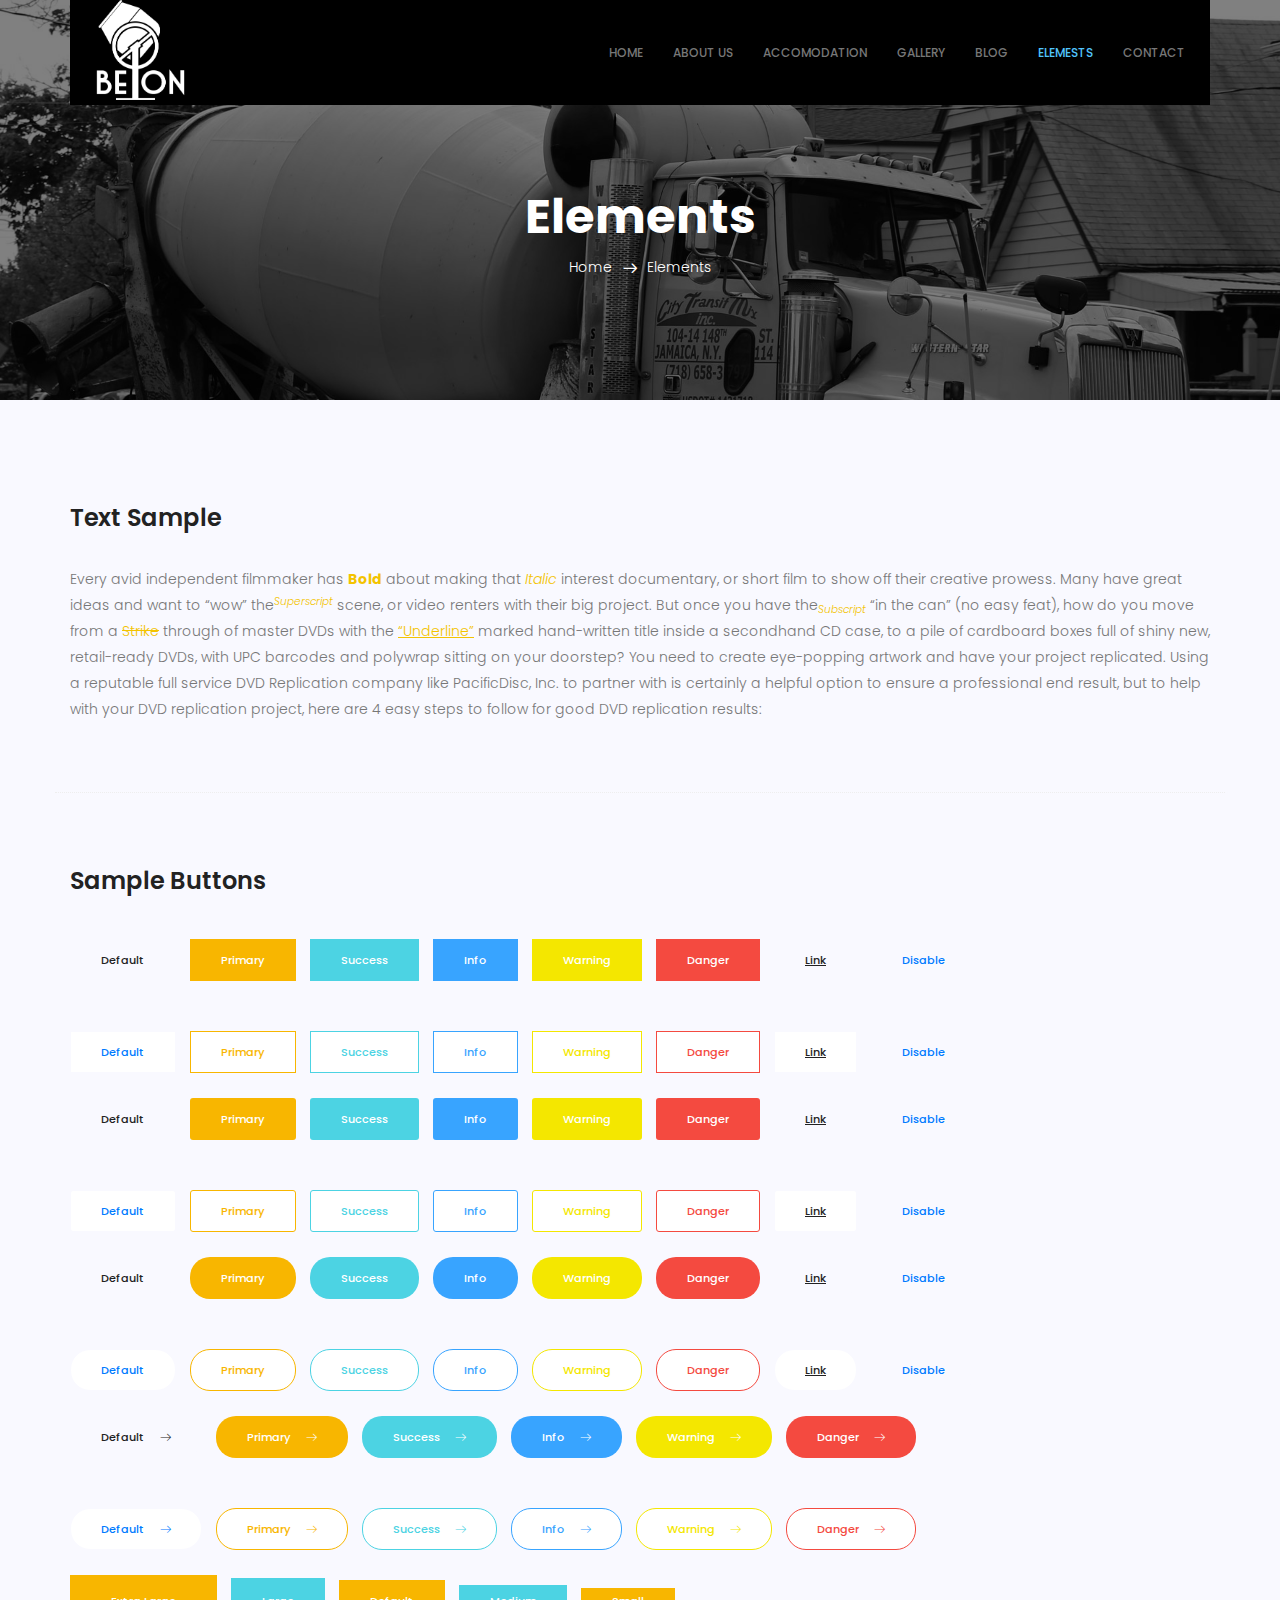
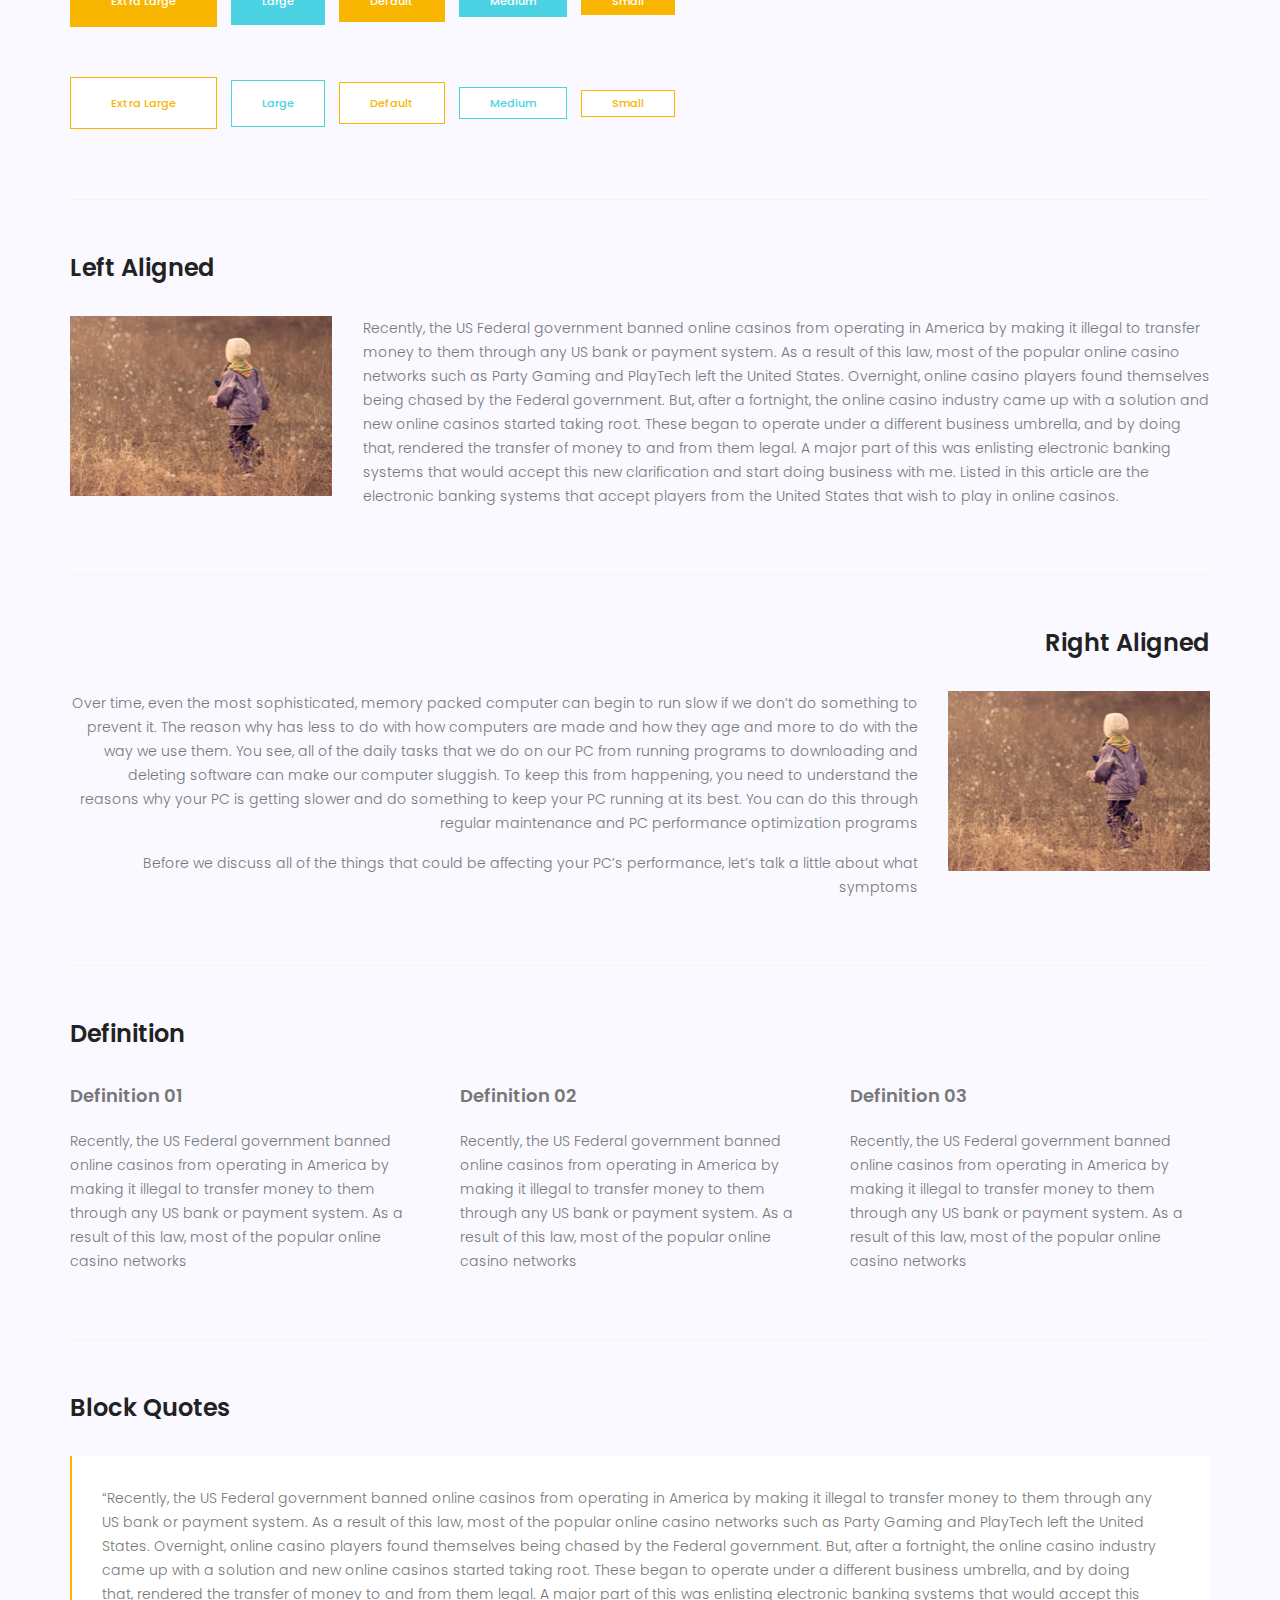
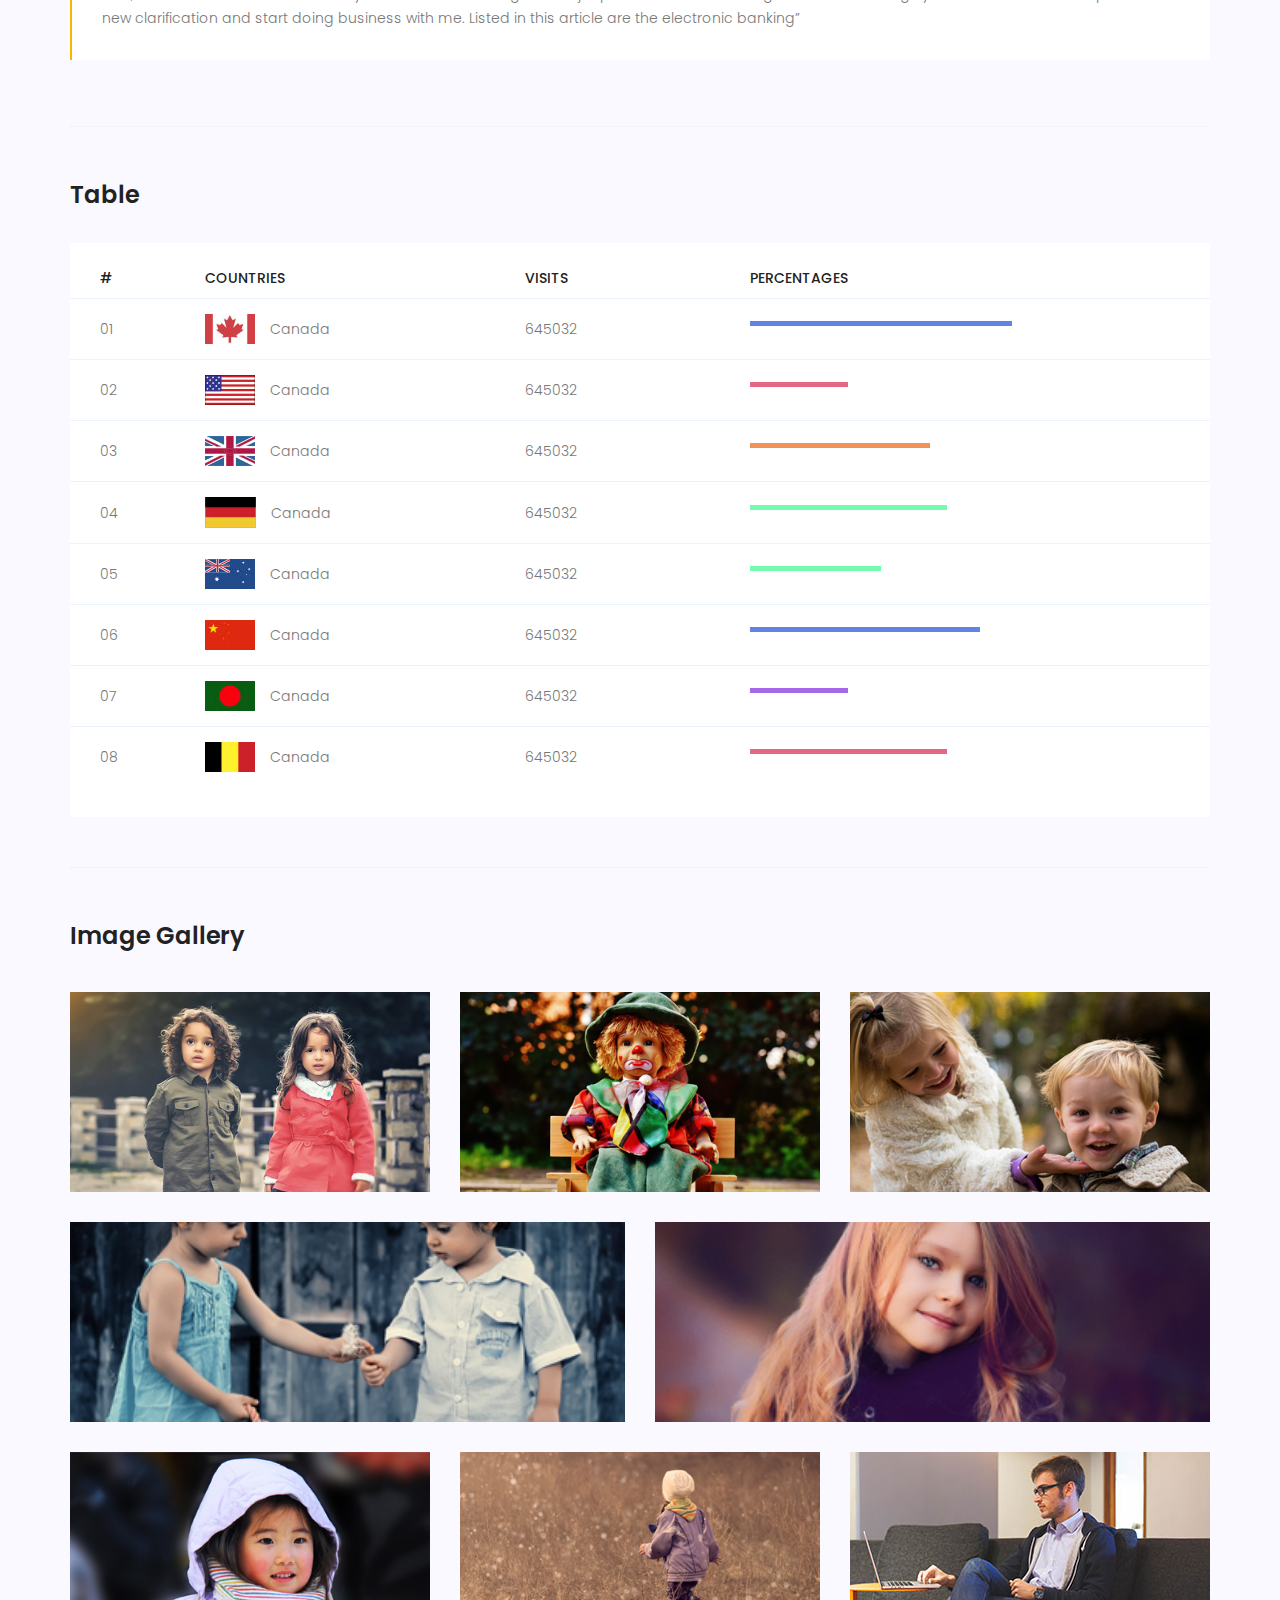
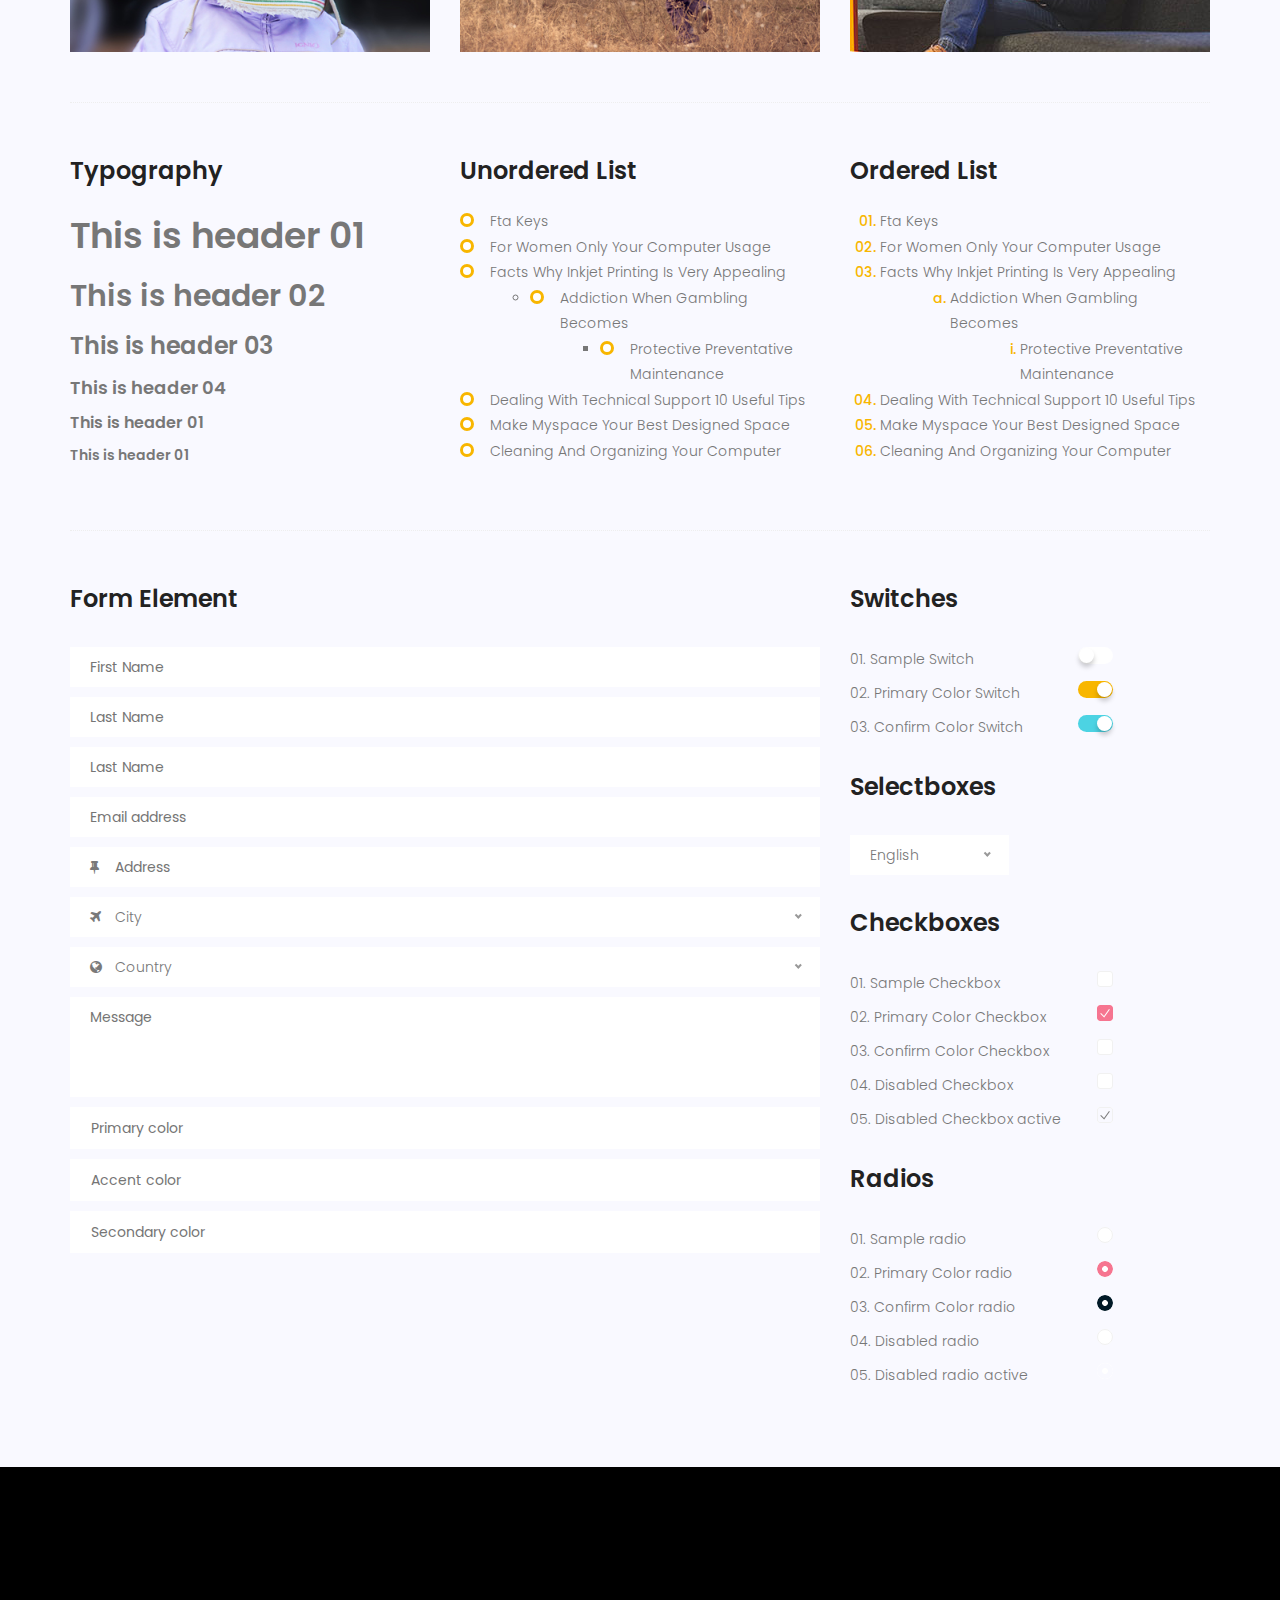
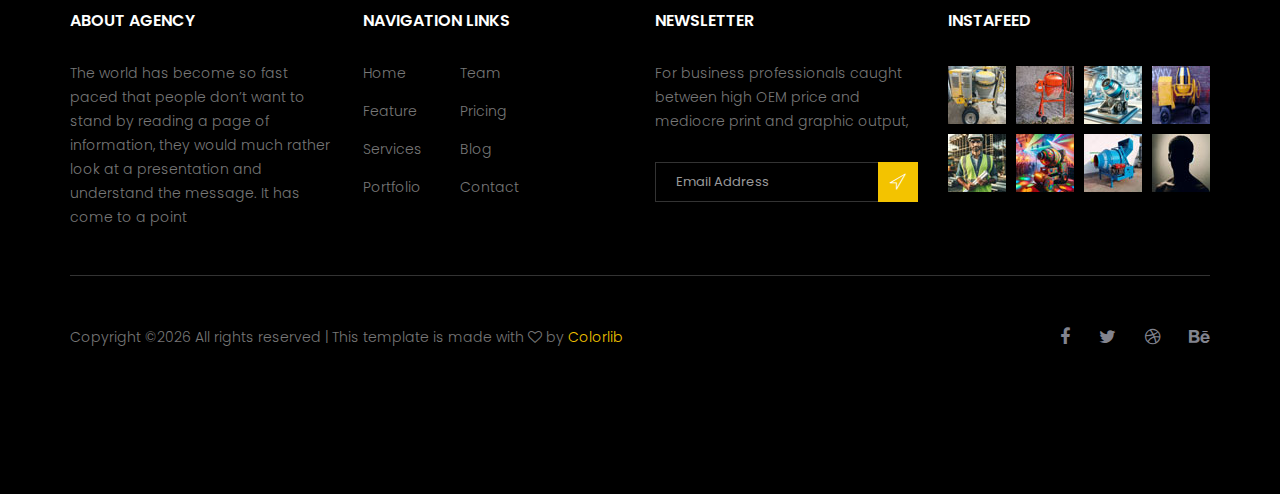
<file: elements.html>
<!doctype html>
<html lang="en">
    <head>
        <!-- Required meta tags -->
        <meta charset="utf-8">
        <meta name="viewport" content="width=device-width, initial-scale=1, shrink-to-fit=no">
        <link rel="icon" href="image/favicon.png" type="image/png">
        <title>Royal Hotel</title>
        <!-- Bootstrap CSS -->
        <link rel="stylesheet" href="css/bootstrap.css">
        <link rel="stylesheet" href="vendors/linericon/style.css">
        <link rel="stylesheet" href="css/font-awesome.min.css">
        <link rel="stylesheet" href="vendors/bootstrap-datepicker/bootstrap-datetimepicker.min.css">
        <link rel="stylesheet" href="vendors/nice-select/css/nice-select.css">
        <link rel="stylesheet" href="vendors/owl-carousel/owl.carousel.min.css">
        <!-- main css -->
        <link rel="stylesheet" href="css/style.css">
        <link rel="stylesheet" href="css/responsive.css">
    </head>
    <body>
        <!--================Header Area =================-->
        <header class="header_area">
            <div class="container">
                <nav class="navbar navbar-expand-lg navbar-light">
                    <!-- Brand and toggle get grouped for better mobile display -->
                    <a class="navbar-brand logo_h" href="index.html"><img class="logo_img" src="image/Logo.png" alt=""></a>
                    <button class="navbar-toggler" type="button" data-toggle="collapse" data-target="#navbarSupportedContent" aria-controls="navbarSupportedContent" aria-expanded="false" aria-label="Toggle navigation">
                        <span class="icon-bar"></span>
                        <span class="icon-bar"></span>
                        <span class="icon-bar"></span>
                    </button>
                    <!-- Collect the nav links, forms, and other content for toggling -->
                    <div class="collapse navbar-collapse offset" id="navbarSupportedContent">
                        <ul class="nav navbar-nav menu_nav ml-auto">
                            <li class="nav-item"><a class="nav-link" href="index.html">Home</a></li> 
                            <li class="nav-item"><a class="nav-link" href="about.html">About us</a></li>
                            <li class="nav-item"><a class="nav-link" href="accomodation.html">Accomodation</a></li>
                            <li class="nav-item"><a class="nav-link" href="gallery.html">Gallery</a></li>
                            <li class="nav-item submenu dropdown">
                                <a href="#" class="nav-link dropdown-toggle" data-toggle="dropdown" role="button" aria-haspopup="true" aria-expanded="false">Blog</a>
                                <ul class="dropdown-menu">
                                    <li class="nav-item"><a class="nav-link" href="blog.html">Blog</a></li>
                                    <li class="nav-item"><a class="nav-link" href="blog-single.html">Blog Details</a></li>
                                </ul>
                            </li> 
                            <li class="nav-item active"><a class="nav-link" href="elements.html">Elemests</a></li>
                            <li class="nav-item"><a class="nav-link" href="contact.html">Contact</a></li>
                        </ul>
                    </div> 
                </nav>
            </div>
        </header>
        <!--================Header Area =================-->
        
        <!--================Breadcrumb Area =================-->
        <section class="breadcrumb_area blog_banner_two">
            <div class="overlay bg-parallax" data-stellar-ratio="0.8" data-stellar-vertical-offset="0" data-background=""></div>
            <div class="container">
                <div class="page-cover text-center">
                    <h2 class="page-cover-tittle f_48">Elements</h2>
                    <ol class="breadcrumb">
                        <li><a href="index.html">Home</a></li>
                        <li class="active">Elements</li>
                    </ol>
                </div>
            </div>
        </section>
        <!--================Breadcrumb Area =================-->
        
		<!-- Start Sample Area -->
			<section class="sample-text-area">
				<div class="container">
					<h3 class="text-heading title_color">Text Sample</h3>
					<p class="sample-text">
						Every avid independent filmmaker has <b>Bold</b> about making that <i>Italic</i> interest documentary, or short film to show off their creative prowess. Many have great ideas and want to “wow” the<sup>Superscript</sup> scene, or video renters with their big project.  But once you have the<sub>Subscript</sub> “in the can” (no easy feat), how do you move from a <del>Strike</del> through of master DVDs with the <u>“Underline”</u> marked hand-written title inside a secondhand CD case, to a pile of cardboard boxes full of shiny new, retail-ready DVDs, with UPC barcodes and polywrap sitting on your doorstep?  You need to create eye-popping artwork and have your project replicated. Using a reputable full service DVD Replication company like PacificDisc, Inc. to partner with is certainly a helpful option to ensure a professional end result, but to help with your DVD replication project, here are 4 easy steps to follow for good DVD replication results: 

					</p>
				</div>
			</section>
			<!-- End Sample Area -->
			<!-- Start Button -->
			<section class="button-area">
				<div class="container border-top-generic">
					<h3 class="text-heading title_color">Sample Buttons</h3>
					<div class="button-group-area">
						<a href="#" class="genric-btn default">Default</a>
						<a href="#" class="genric-btn primary">Primary</a>
						<a href="#" class="genric-btn success">Success</a>
						<a href="#" class="genric-btn info">Info</a>
						<a href="#" class="genric-btn warning">Warning</a>
						<a href="#" class="genric-btn danger">Danger</a>
						<a href="#" class="genric-btn link">Link</a>
						<a href="#" class="genric-btn disable">Disable</a>
					</div>
					<div class="button-group-area mt-10">
						<a href="#" class="genric-btn default-border">Default</a>
						<a href="#" class="genric-btn primary-border">Primary</a>
						<a href="#" class="genric-btn success-border">Success</a>
						<a href="#" class="genric-btn info-border">Info</a>
						<a href="#" class="genric-btn warning-border">Warning</a>
						<a href="#" class="genric-btn danger-border">Danger</a>
						<a href="#" class="genric-btn link-border">Link</a>
						<a href="#" class="genric-btn disable">Disable</a>
					</div>
					<div class="button-group-area mt-40">
						<a href="#" class="genric-btn default radius">Default</a>
						<a href="#" class="genric-btn primary radius">Primary</a>
						<a href="#" class="genric-btn success radius">Success</a>
						<a href="#" class="genric-btn info radius">Info</a>
						<a href="#" class="genric-btn warning radius">Warning</a>
						<a href="#" class="genric-btn danger radius">Danger</a>
						<a href="#" class="genric-btn link radius">Link</a>
						<a href="#" class="genric-btn disable radius">Disable</a>
					</div>
					<div class="button-group-area mt-10">
						<a href="#" class="genric-btn default-border radius">Default</a>
						<a href="#" class="genric-btn primary-border radius">Primary</a>
						<a href="#" class="genric-btn success-border radius">Success</a>
						<a href="#" class="genric-btn info-border radius">Info</a>
						<a href="#" class="genric-btn warning-border radius">Warning</a>
						<a href="#" class="genric-btn danger-border radius">Danger</a>
						<a href="#" class="genric-btn link-border radius">Link</a>
						<a href="#" class="genric-btn disable radius">Disable</a>
					</div>
					<div class="button-group-area mt-40">
						<a href="#" class="genric-btn default circle">Default</a>
						<a href="#" class="genric-btn primary circle">Primary</a>
						<a href="#" class="genric-btn success circle">Success</a>
						<a href="#" class="genric-btn info circle">Info</a>
						<a href="#" class="genric-btn warning circle">Warning</a>
						<a href="#" class="genric-btn danger circle">Danger</a>
						<a href="#" class="genric-btn link circle">Link</a>
						<a href="#" class="genric-btn disable circle">Disable</a>
					</div>
					<div class="button-group-area mt-10">
						<a href="#" class="genric-btn default-border circle">Default</a>
						<a href="#" class="genric-btn primary-border circle">Primary</a>
						<a href="#" class="genric-btn success-border circle">Success</a>
						<a href="#" class="genric-btn info-border circle">Info</a>
						<a href="#" class="genric-btn warning-border circle">Warning</a>
						<a href="#" class="genric-btn danger-border circle">Danger</a>
						<a href="#" class="genric-btn link-border circle">Link</a>
						<a href="#" class="genric-btn disable circle">Disable</a>
					</div>
					<div class="button-group-area mt-40">
						<a href="#" class="genric-btn default circle arrow">Default<span class="lnr lnr-arrow-right"></span></a>
						<a href="#" class="genric-btn primary circle arrow">Primary<span class="lnr lnr-arrow-right"></span></a>
						<a href="#" class="genric-btn success circle arrow">Success<span class="lnr lnr-arrow-right"></span></a>
						<a href="#" class="genric-btn info circle arrow">Info<span class="lnr lnr-arrow-right"></span></a>
						<a href="#" class="genric-btn warning circle arrow">Warning<span class="lnr lnr-arrow-right"></span></a>
						<a href="#" class="genric-btn danger circle arrow">Danger<span class="lnr lnr-arrow-right"></span></a>
					</div>
					<div class="button-group-area mt-10">
						<a href="#" class="genric-btn default-border circle arrow">Default<span class="lnr lnr-arrow-right"></span></a>
						<a href="#" class="genric-btn primary-border circle arrow">Primary<span class="lnr lnr-arrow-right"></span></a>
						<a href="#" class="genric-btn success-border circle arrow">Success<span class="lnr lnr-arrow-right"></span></a>
						<a href="#" class="genric-btn info-border circle arrow">Info<span class="lnr lnr-arrow-right"></span></a>
						<a href="#" class="genric-btn warning-border circle arrow">Warning<span class="lnr lnr-arrow-right"></span></a>
						<a href="#" class="genric-btn danger-border circle arrow">Danger<span class="lnr lnr-arrow-right"></span></a>
					</div>
					<div class="button-group-area mt-40">
						<a href="#" class="genric-btn primary e-large">Extra Large</a>
						<a href="#" class="genric-btn success large">Large</a>
						<a href="#" class="genric-btn primary">Default</a>
						<a href="#" class="genric-btn success medium">Medium</a>
						<a href="#" class="genric-btn primary small">Small</a>
					</div>
					<div class="button-group-area mt-10">
						<a href="#" class="genric-btn primary-border e-large">Extra Large</a>
						<a href="#" class="genric-btn success-border large">Large</a>
						<a href="#" class="genric-btn primary-border">Default</a>
						<a href="#" class="genric-btn success-border medium">Medium</a>
						<a href="#" class="genric-btn primary-border small">Small</a>
					</div>
				</div>
			</section>
			<!-- End Button -->
			<!-- Start Align Area -->
			<div class="whole-wrap">
				<div class="container">
					<div class="section-top-border">
						<h3 class="mb-30 title_color">Left Aligned</h3>
						<div class="row">
							<div class="col-md-3">
								<img src="image/elements/d.jpg" alt="" class="img-fluid">
							</div>
							<div class="col-md-9 mt-sm-20 left-align-p">
								<p>Recently, the US Federal government banned online casinos from operating in America by making it illegal to transfer money to them through any US bank or payment system. As a result of this law, most of the popular online casino networks such as Party Gaming and PlayTech left the United States. Overnight, online casino players found themselves being chased by the Federal government. But, after a fortnight, the online casino industry came up with a solution and new online casinos started taking root. These began to operate under a different business umbrella, and by doing that, rendered the transfer of money to and from them legal. A major part of this was enlisting electronic banking systems that would accept this new clarification and start doing business with me. Listed in this article are the electronic banking systems that accept players from the United States that wish to play in online casinos.</p>
							</div>
						</div>
					</div>
					<div class="section-top-border text-right">
						<h3 class="mb-30 title_color">Right Aligned</h3>
						<div class="row">
							<div class="col-md-9">
								<p class="text-right">Over time, even the most sophisticated, memory packed computer can begin to run slow if we don’t do something to prevent it. The reason why has less to do with how computers are made and how they age and more to do with the way we use them. You see, all of the daily tasks that we do on our PC from running programs to downloading and deleting software can make our computer sluggish. To keep this from happening, you need to understand the reasons why your PC is getting slower and do something to keep your PC running at its best. You can do this through regular maintenance and PC performance optimization programs</p>
								<p class="text-right">Before we discuss all of the things that could be affecting your PC’s performance, let’s talk a little about what symptoms</p>
							</div>
							<div class="col-md-3">
								<img src="image/elements/d.jpg" alt="" class="img-fluid">
							</div>
						</div>
					</div>
					<div class="section-top-border">
						<h3 class="mb-30 title_color">Definition</h3>
						<div class="row">
							<div class="col-md-4">
								<div class="single-defination">
									<h4 class="mb-20">Definition 01</h4>
									<p>Recently, the US Federal government banned online casinos from operating in America by making it illegal to transfer money to them through any US bank or payment system. As a result of this law, most of the popular online casino networks</p>
								</div>
							</div>
							<div class="col-md-4">
								<div class="single-defination">
									<h4 class="mb-20">Definition 02</h4>
									<p>Recently, the US Federal government banned online casinos from operating in America by making it illegal to transfer money to them through any US bank or payment system. As a result of this law, most of the popular online casino networks</p>
								</div>
							</div>
							<div class="col-md-4">
								<div class="single-defination">
									<h4 class="mb-20">Definition 03</h4>
									<p>Recently, the US Federal government banned online casinos from operating in America by making it illegal to transfer money to them through any US bank or payment system. As a result of this law, most of the popular online casino networks</p>
								</div>
							</div>
						</div>
					</div>
					<div class="section-top-border">
						<h3 class="mb-30 title_color">Block Quotes</h3>
						<div class="row">
							<div class="col-lg-12">
								<blockquote class="generic-blockquote">
									“Recently, the US Federal government banned online casinos from operating in America by making it illegal to transfer money to them through any US bank or payment system. As a result of this law, most of the popular online casino networks such as Party Gaming and PlayTech left the United States. Overnight, online casino players found themselves being chased by the Federal government. But, after a fortnight, the online casino industry came up with a solution and new online casinos started taking root. These began to operate under a different business umbrella, and by doing that, rendered the transfer of money to and from them legal. A major part of this was enlisting electronic banking systems that would accept this new clarification and start doing business with me. Listed in this article are the electronic banking” 
								</blockquote>
							</div>
						</div>
					</div>
					<div class="section-top-border">
						<h3 class="mb-30 title_color">Table</h3>
						<div class="progress-table-wrap">
							<div class="progress-table">
								<div class="table-head">
									<div class="serial">#</div>
									<div class="country">Countries</div>
									<div class="visit">Visits</div>
									<div class="percentage">Percentages</div>
								</div>
								<div class="table-row">
									<div class="serial">01</div>
									<div class="country"> <img src="image/elements/f1.jpg" alt="flag">Canada</div>
									<div class="visit">645032</div>
									<div class="percentage">
										<div class="progress">
											<div class="progress-bar color-1" role="progressbar" style="width: 80%" aria-valuenow="80" aria-valuemin="0" aria-valuemax="100"></div>
										</div>
									</div>
								</div>
								<div class="table-row">
									<div class="serial">02</div>
									<div class="country"> <img src="image/elements/f2.jpg" alt="flag">Canada</div>
									<div class="visit">645032</div>
									<div class="percentage">
										<div class="progress">
											<div class="progress-bar color-2" role="progressbar" style="width: 30%" aria-valuenow="30" aria-valuemin="0" aria-valuemax="100"></div>
										</div>
									</div>
								</div>
								<div class="table-row">
									<div class="serial">03</div>
									<div class="country"> <img src="image/elements/f3.jpg" alt="flag">Canada</div>
									<div class="visit">645032</div>
									<div class="percentage">
										<div class="progress">
											<div class="progress-bar color-3" role="progressbar" style="width: 55%" aria-valuenow="55" aria-valuemin="0" aria-valuemax="100"></div>
										</div>
									</div>
								</div>
								<div class="table-row">
									<div class="serial">04</div>
									<div class="country"> <img src="image/elements/f4.jpg" alt="flag">Canada</div>
									<div class="visit">645032</div>
									<div class="percentage">
										<div class="progress">
											<div class="progress-bar color-4" role="progressbar" style="width: 60%" aria-valuenow="60" aria-valuemin="0" aria-valuemax="100"></div>
										</div>
									</div>
								</div>
								<div class="table-row">
									<div class="serial">05</div>
									<div class="country"> <img src="image/elements/f5.jpg" alt="flag">Canada</div>
									<div class="visit">645032</div>
									<div class="percentage">
										<div class="progress">
											<div class="progress-bar color-5" role="progressbar" style="width: 40%" aria-valuenow="40" aria-valuemin="0" aria-valuemax="100"></div>
										</div>
									</div>
								</div>
								<div class="table-row">
									<div class="serial">06</div>
									<div class="country"> <img src="image/elements/f6.jpg" alt="flag">Canada</div>
									<div class="visit">645032</div>
									<div class="percentage">
										<div class="progress">
											<div class="progress-bar color-6" role="progressbar" style="width: 70%" aria-valuenow="70" aria-valuemin="0" aria-valuemax="100"></div>
										</div>
									</div>
								</div>
								<div class="table-row">
									<div class="serial">07</div>
									<div class="country"> <img src="image/elements/f7.jpg" alt="flag">Canada</div>
									<div class="visit">645032</div>
									<div class="percentage">
										<div class="progress">
											<div class="progress-bar color-7" role="progressbar" style="width: 30%" aria-valuenow="30" aria-valuemin="0" aria-valuemax="100"></div>
										</div>
									</div>
								</div>
								<div class="table-row">
									<div class="serial">08</div>
									<div class="country"> <img src="image/elements/f8.jpg" alt="flag">Canada</div>
									<div class="visit">645032</div>
									<div class="percentage">
										<div class="progress">
											<div class="progress-bar color-8" role="progressbar" style="width: 60%" aria-valuenow="60" aria-valuemin="0" aria-valuemax="100"></div>
										</div>
									</div>
								</div>
							</div>
						</div>
					</div>
					<div class="section-top-border">
						<h3 class="title_color">Image Gallery</h3>
						<div class="row gallery-item">
							<div class="col-md-4">
								<a href="image/elements/g1.jpg" class="img-gal"><div class="single-gallery-image" style="background: url(image/elements/g1.jpg);"></div></a>
							</div>
							<div class="col-md-4">
								<a href="image/elements/g2.jpg" class="img-gal"><div class="single-gallery-image" style="background: url(image/elements/g2.jpg);"></div></a>
							</div>
							<div class="col-md-4">
								<a href="image/elements/g3.jpg" class="img-gal"><div class="single-gallery-image" style="background: url(image/elements/g3.jpg);"></div></a>
							</div>
							<div class="col-md-6">
								<a href="image/elements/g4.jpg" class="img-gal"><div class="single-gallery-image" style="background: url(image/elements/g4.jpg);"></div></a>
							</div>
							<div class="col-md-6">
								<a href="image/elements/g5.jpg" class="img-gal"><div class="single-gallery-image" style="background: url(image/elements/g5.jpg);"></div></a>
							</div>
							<div class="col-md-4">
								<a href="image/elements/g6.jpg" class="img-gal"><div class="single-gallery-image" style="background: url(image/elements/g6.jpg);"></div></a>
							</div>
							<div class="col-md-4">
								<a href="image/elements/g7.jpg" class="img-gal"><div class="single-gallery-image" style="background: url(image/elements/g7.jpg);"></div></a>
							</div>
							<div class="col-md-4">
								<a href="image/elements/g8.jpg" class="img-gal"><div class="single-gallery-image" style="background: url(image/elements/g8.jpg);"></div></a>
							</div>
						</div>
					</div>
					<div class="section-top-border">
						<div class="row">
							<div class="col-lg-4 col-sm-6 typo-sec">
								<h3 class="mb-20 title_color">Typography</h3>
								<div class="typography">
									<h1 class="typo-list">This is header 01</h1>
									<h2 class="typo-list">This is header 02</h2>
									<h3 class="typo-list">This is header 03</h3>
									<h4 class="typo-list">This is header 04</h4>
									<h5 class="typo-list">This is header 01</h5>
									<h6 class="typo-list">This is header 01</h6>
								</div>
							</div>
							<div class="col-lg-4 col-sm-6 mt-sm-30 typo-sec">
								<h3 class="mb-20 title_color">Unordered List</h3>
								<div class="">
									<ul class="unordered-list">
										<li>Fta Keys</li>
										<li>For Women Only Your Computer Usage</li>
										<li>Facts Why Inkjet Printing Is Very Appealing
											<ul>
												<li>Addiction When Gambling Becomes
													<ul>
														<li>Protective Preventative Maintenance</li>
													</ul>
												</li>
											</ul>
										</li>
										<li>Dealing With Technical Support 10 Useful Tips</li>
										<li>Make Myspace Your Best Designed Space</li>
										<li>Cleaning And Organizing Your Computer</li>
									</ul>
								</div>
							</div>
							<div class="col-lg-4 col-sm-6 mt-sm-30 typo-sec">
								<h3 class="mb-20 title_color">Ordered List</h3>
								<div class="">
									<ol class="ordered-list">
										<li><span>Fta Keys</span></li>
										<li><span>For Women Only Your Computer Usage</span></li>
										<li><span>Facts Why Inkjet Printing Is Very Appealing</span>
											<ol class="ordered-list-alpha">
												<li><span>Addiction When Gambling Becomes</span>
													<ol class="ordered-list-roman">
														<li><span>Protective Preventative Maintenance</span></li>
													</ol>
												</li>
											</ol>
										</li>
										<li><span>Dealing With Technical Support 10 Useful Tips</span></li>
										<li><span>Make Myspace Your Best Designed Space</span></li>
										<li><span>Cleaning And Organizing Your Computer</span></li>
									</ol>
								</div>
							</div>
						</div>
					</div>
					<div class="section-top-border">
						<div class="row">
							<div class="col-lg-8 col-md-8">
								<h3 class="mb-30 title_color">Form Element</h3>
								<form action="#">
									<div class="mt-10">
										<input type="text" name="first_name" placeholder="First Name" onfocus="this.placeholder = ''" onblur="this.placeholder = 'First Name'" required class="single-input">
									</div>
									<div class="mt-10">
										<input type="text" name="last_name" placeholder="Last Name" onfocus="this.placeholder = ''" onblur="this.placeholder = 'Last Name'" required class="single-input">
									</div>
									<div class="mt-10">
										<input type="text" name="last_name" placeholder="Last Name" onfocus="this.placeholder = ''" onblur="this.placeholder = 'Last Name'" required class="single-input">
									</div>
									<div class="mt-10">
										<input type="email" name="EMAIL" placeholder="Email address" onfocus="this.placeholder = ''" onblur="this.placeholder = 'Email address'" required class="single-input">
									</div>
									<div class="input-group-icon mt-10">
										<div class="icon"><i class="fa fa-thumb-tack" aria-hidden="true"></i></div>
										<input type="text" name="address" placeholder="Address" onfocus="this.placeholder = ''" onblur="this.placeholder = 'Address'" required class="single-input">
									</div>
									<div class="input-group-icon mt-10">
										<div class="icon"><i class="fa fa-plane" aria-hidden="true"></i></div>
										<div class="form-select" id="default-select">
											<select>
												<option value="1">City</option>
												<option value="1">Dhaka</option>
												<option value="1">Dilli</option>
												<option value="1">Newyork</option>
												<option value="1">Islamabad</option>
											</select>
										</div>
									</div>
									<div class="input-group-icon mt-10">
										<div class="icon"><i class="fa fa-globe" aria-hidden="true"></i></div>
										<div class="form-select" id="default-select2">
											<select>
												<option value="1">Country</option>
												<option value="1">Bangladesh</option>
												<option value="1">India</option>
												<option value="1">England</option>
												<option value="1">Srilanka</option>
											</select>
										</div>
									</div>
									
									<div class="mt-10">
										<textarea class="single-textarea" placeholder="Message" onfocus="this.placeholder = ''" onblur="this.placeholder = 'Message'" required></textarea>
									</div>
									<div class="mt-10">
										<input type="text" name="first_name" placeholder="Primary color" onfocus="this.placeholder = ''" onblur="this.placeholder = 'Primary color'" required class="single-input-primary">
									</div>
									<div class="mt-10">
										<input type="text" name="first_name" placeholder="Accent color" onfocus="this.placeholder = ''" onblur="this.placeholder = 'Accent color'" required class="single-input-accent">
									</div>
									<div class="mt-10">
										<input type="text" name="first_name" placeholder="Secondary color" onfocus="this.placeholder = ''" onblur="this.placeholder = 'Secondary color'" required class="single-input-secondary">
									</div>
								</form>
							</div>
							<div class="col-lg-3 col-md-4 mt-sm-30 element-wrap">
								<div class="single-element-widget">
									<h3 class="mb-30 title_color">Switches</h3>
									<div class="switch-wrap d-flex justify-content-between">
										<p>01. Sample Switch</p>
										<div class="primary-switch">
											<input type="checkbox" id="default-switch">
											<label for="default-switch"></label>
										</div>
									</div>
									<div class="switch-wrap d-flex justify-content-between">
										<p>02. Primary Color Switch</p>
										<div class="primary-switch">
											<input type="checkbox" id="primary-switch" checked>
											<label for="primary-switch"></label>
										</div>
									</div>
									<div class="switch-wrap d-flex justify-content-between">
										<p>03. Confirm Color Switch</p>
										<div class="confirm-switch">
											<input type="checkbox" id="confirm-switch" checked>
											<label for="confirm-switch"></label>
										</div>
									</div>
								</div>
								<div class="single-element-widget">
									<h3 class="mb-30 title_color">Selectboxes</h3>
									<div class="default-select" id="default-select">
										<select>
											<option value="1">English</option>
											<option value="1">Spanish</option>
											<option value="1">Arabic</option>
											<option value="1">Portuguise</option>
											<option value="1">Bengali</option>
										</select>
									</div>
								</div>
								<div class="single-element-widget">
									<h3 class="mb-30 title_color">Checkboxes</h3>
									<div class="switch-wrap d-flex justify-content-between">
										<p>01. Sample Checkbox</p>
										<div class="primary-checkbox">
											<input type="checkbox" id="default-checkbox">
											<label for="default-checkbox"></label>
										</div>
									</div>
									<div class="switch-wrap d-flex justify-content-between">
										<p>02. Primary Color Checkbox</p>
										<div class="primary-checkbox">
											<input type="checkbox" id="primary-checkbox" checked>
											<label for="primary-checkbox"></label>
										</div>
									</div>
									<div class="switch-wrap d-flex justify-content-between">
										<p>03. Confirm Color Checkbox</p>
										<div class="confirm-checkbox">
											<input type="checkbox" id="confirm-checkbox">
											<label for="confirm-checkbox"></label>
										</div>
									</div>
									<div class="switch-wrap d-flex justify-content-between">
										<p>04. Disabled Checkbox</p>
										<div class="disabled-checkbox">
											<input type="checkbox" id="disabled-checkbox" disabled>
											<label for="disabled-checkbox"></label>
										</div>
									</div>
									<div class="switch-wrap d-flex justify-content-between">
										<p>05. Disabled Checkbox active</p>
										<div class="disabled-checkbox">
											<input type="checkbox" id="disabled-checkbox-active" checked disabled>
											<label for="disabled-checkbox-active"></label>
										</div>
									</div>
								</div>
								<div class="single-element-widget">
									<h3 class="mb-30 title_color">Radios</h3>
									<div class="switch-wrap d-flex justify-content-between">
										<p>01. Sample radio</p>
										<div class="primary-radio">
											<input type="checkbox" id="default-radio">
											<label for="default-radio"></label>
										</div>
									</div>
									<div class="switch-wrap d-flex justify-content-between">
										<p>02. Primary Color radio</p>
										<div class="primary-radio">
											<input type="checkbox" id="primary-radio" checked>
											<label for="primary-radio"></label>
										</div>
									</div>
									<div class="switch-wrap d-flex justify-content-between">
										<p>03. Confirm Color radio</p>
										<div class="confirm-radio">
											<input type="checkbox" id="confirm-radio" checked>
											<label for="confirm-radio"></label>
										</div>
									</div>
									<div class="switch-wrap d-flex justify-content-between">
										<p>04. Disabled radio</p>
										<div class="disabled-radio">
											<input type="checkbox" id="disabled-radio" disabled>
											<label for="disabled-radio"></label>
										</div>
									</div>
									<div class="switch-wrap d-flex justify-content-between">
										<p>05. Disabled radio active</p>
										<div class="disabled-radio">
											<input type="checkbox" id="disabled-radio-active" checked disabled>
											<label for="disabled-radio-active"></label>
										</div>
									</div>
								</div>
							</div>
						</div>
					</div>
				</div>
			</div>
			<!-- End Align Area -->
		                
        <!--================ start footer Area  =================-->	
        <footer class="footer-area section_gap">
            <div class="container">
                <div class="row">
                    <div class="col-lg-3  col-md-6 col-sm-6">
                        <div class="single-footer-widget">
                            <h6 class="footer_title">About Agency</h6>
                            <p>The world has become so fast paced that people don’t want to stand by reading a page of information, they would much rather look at a presentation and understand the message. It has come to a point </p>
                        </div>
                    </div>
                    <div class="col-lg-3 col-md-6 col-sm-6">
                        <div class="single-footer-widget">
                            <h6 class="footer_title">Navigation Links</h6>
                            <div class="row">
                                <div class="col-4">
                                    <ul class="list_style">
                                        <li><a href="#">Home</a></li>
                                        <li><a href="#">Feature</a></li>
                                        <li><a href="#">Services</a></li>
                                        <li><a href="#">Portfolio</a></li>
                                    </ul>
                                </div>
                                <div class="col-4">
                                    <ul class="list_style">
                                        <li><a href="#">Team</a></li>
                                        <li><a href="#">Pricing</a></li>
                                        <li><a href="#">Blog</a></li>
                                        <li><a href="#">Contact</a></li>
                                    </ul>
                                </div>										
                            </div>							
                        </div>
                    </div>							
                    <div class="col-lg-3 col-md-6 col-sm-6">
                        <div class="single-footer-widget">
                            <h6 class="footer_title">Newsletter</h6>
                            <p>For business professionals caught between high OEM price and mediocre print and graphic output, </p>		
                            <div id="mc_embed_signup">
                                <form target="_blank" action="https://spondonit.us12.list-manage.com/subscribe/post?u=1462626880ade1ac87bd9c93a&amp;id=92a4423d01" method="get" class="subscribe_form relative">
                                    <div class="input-group d-flex flex-row">
                                        <input name="EMAIL" placeholder="Email Address" onfocus="this.placeholder = ''" onblur="this.placeholder = 'Email Address '" required="" type="email">
                                        <button class="btn sub-btn"><span class="lnr lnr-location"></span></button>		
                                    </div>									
                                    <div class="mt-10 info"></div>
                                </form>
                            </div>
                        </div>
                    </div>
                    <div class="col-lg-3 col-md-6 col-sm-6">
                        <div class="single-footer-widget instafeed">
                            <h6 class="footer_title">InstaFeed</h6>
                            <ul class="list_style instafeed d-flex flex-wrap">
                                <li><img src="image/instagram/Image-01.jpg" alt=""></li>
                                <li><img src="image/instagram/Image-02.jpg" alt=""></li>
                                <li><img src="image/instagram/Image-03.jpg" alt=""></li>
                                <li><img src="image/instagram/Image-04.jpg" alt=""></li>
                                <li><img src="image/instagram/Image-05.jpg" alt=""></li>
                                <li><img src="image/instagram/Image-06.jpg" alt=""></li>
                                <li><img src="image/instagram/Image-07.jpg" alt=""></li>
                                <li><img src="image/instagram/Image-08.jpg" alt=""></li>
                            </ul>
                        </div>
                    </div>						
                </div>
                <div class="border_line"></div>
                <div class="row footer-bottom d-flex justify-content-between align-items-center">
                    <p class="col-lg-8 col-sm-12 footer-text m-0"><!-- Link back to Colorlib can't be removed. Template is licensed under CC BY 3.0. -->
Copyright &copy;<script>document.write(new Date().getFullYear());</script> All rights reserved | This template is made with <i class="fa fa-heart-o" aria-hidden="true"></i> by <a href="https://colorlib.com" target="_blank">Colorlib</a>
<!-- Link back to Colorlib can't be removed. Template is licensed under CC BY 3.0. --></p>
                    <div class="col-lg-4 col-sm-12 footer-social">
                        <a href="#"><i class="fa fa-facebook"></i></a>
                        <a href="#"><i class="fa fa-twitter"></i></a>
                        <a href="#"><i class="fa fa-dribbble"></i></a>
                        <a href="#"><i class="fa fa-behance"></i></a>
                    </div>
                </div>
            </div>
        </footer>
		<!--================ End footer Area  =================-->
        
        
        <!-- Optional JavaScript -->
        <!-- jQuery first, then Popper.js, then Bootstrap JS -->
        <script src="js/jquery-3.2.1.min.js"></script>
        <script src="js/popper.js"></script>
        <script src="js/bootstrap.min.js"></script>
        <script src="vendors/owl-carousel/owl.carousel.min.js"></script>
        <script src="js/jquery.ajaxchimp.min.js"></script>
        <script src="vendors/bootstrap-datepicker/bootstrap-datetimepicker.min.js"></script>
        <script src="vendors/nice-select/js/jquery.nice-select.js"></script>
        <script src="js/mail-script.js"></script>
        <script src="js/stellar.js"></script>
        <script src="vendors/lightbox/simpleLightbox.min.js"></script>
        <script src="js/custom.js"></script>
    </body>
</html>
</file>
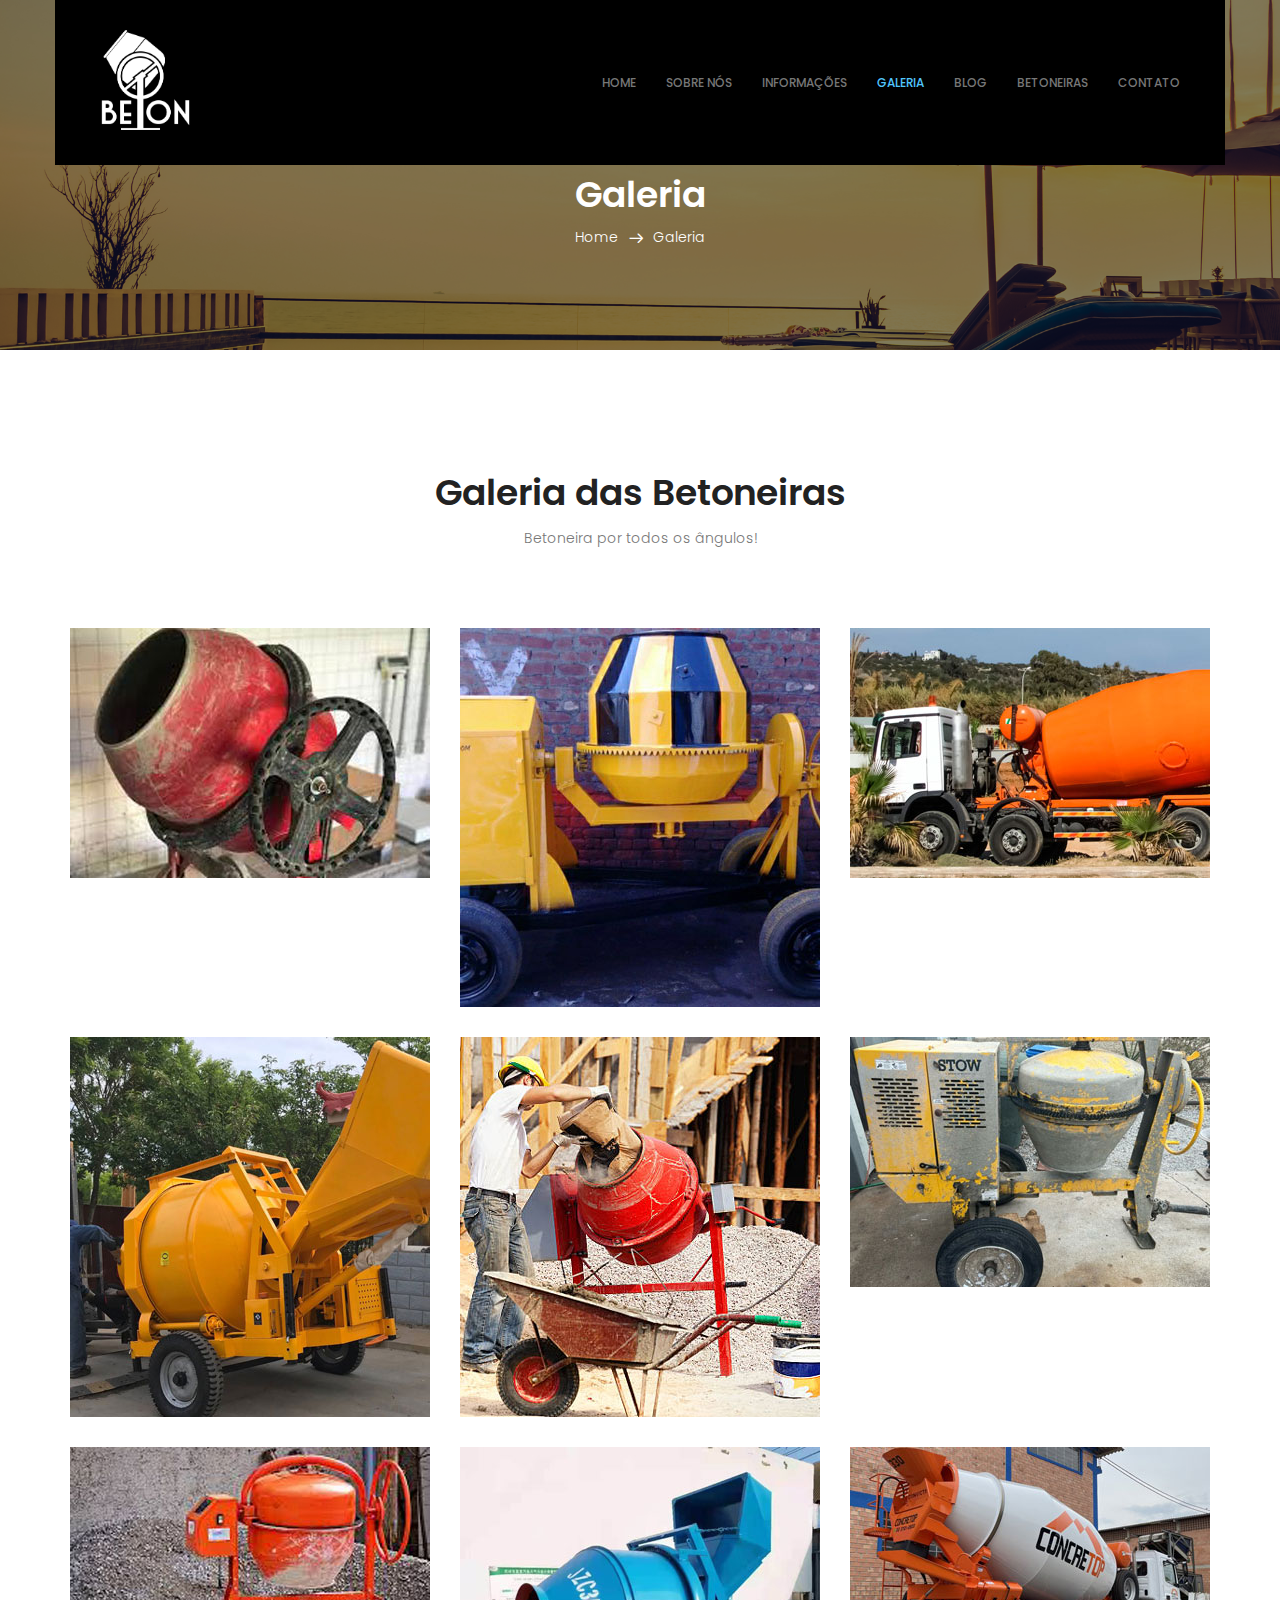
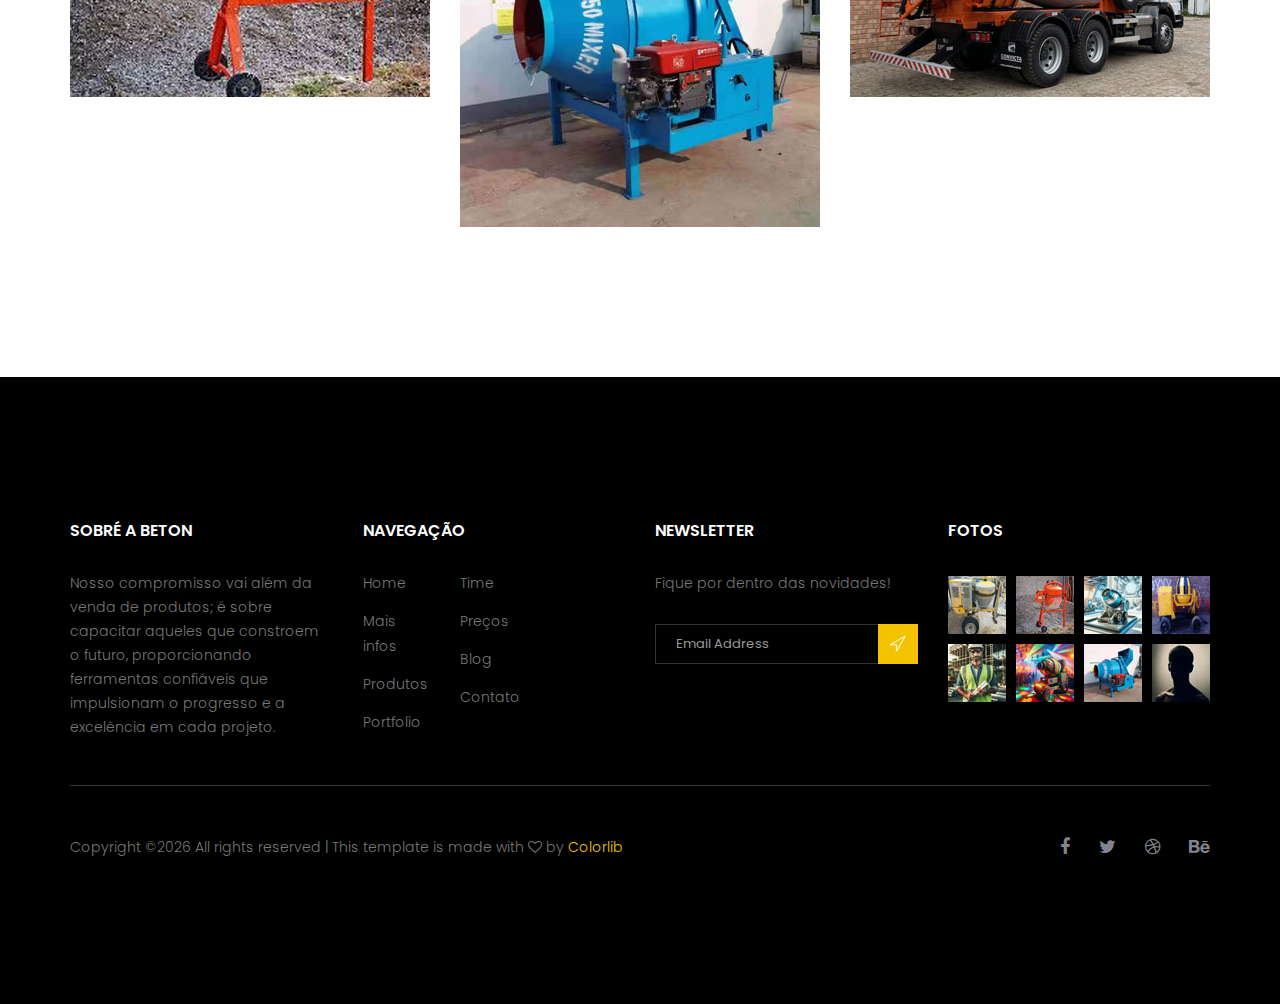
<file: gallery.html>
<!doctype html>
<html lang="en">
    <head>
        <!-- Required meta tags -->
        <meta charset="utf-8">
        <meta name="viewport" content="width=device-width, initial-scale=1, shrink-to-fit=no">
        <link rel="icon" href="image/favicon.png" type="image/png">
        <title>Beton</title>
        <!-- Bootstrap CSS -->
        <link rel="stylesheet" href="css/bootstrap.css">
        <link rel="stylesheet" href="vendors/linericon/style.css">
        <link rel="stylesheet" href="css/font-awesome.min.css">
        <link rel="stylesheet" href="vendors/bootstrap-datepicker/bootstrap-datetimepicker.min.css">
        <link rel="stylesheet" href="vendors/nice-select/css/nice-select.css">
        <link rel="stylesheet" href="vendors/owl-carousel/owl.carousel.min.css">
        <link rel="stylesheet" href="vendors/lightbox/simpleLightbox.css">
        <!-- main css -->
        <link rel="stylesheet" href="css/style.css">
        <link rel="stylesheet" href="css/responsive.css">
    </head>
    <body>
        <!--================Header Area =================-->
        <header class="header_area">
            <div class="container"style="background-color: black;">
                <nav class="navbar navbar-expand-lg navbar-light"  style="padding: 30px;">
                    <!-- Brand and toggle get grouped for better mobile display -->
                    <a class="navbar-brand logo_h" href="index.html"><img class="logo_img" src="image/Logo.png" alt=""></a>
                    <button class="navbar-toggler" type="button" data-toggle="collapse" data-target="#navbarSupportedContent" aria-controls="navbarSupportedContent" aria-expanded="false" aria-label="Toggle navigation">
                        <span class="icon-bar"></span>
                        <span class="icon-bar"></span>
                        <span class="icon-bar"></span>
                    </button>
                    <!-- Collect the nav links, forms, and other content for toggling -->
                    <div class="collapse navbar-collapse offset" id="navbarSupportedContent">
                        <ul class="nav navbar-nav menu_nav ml-auto">
                            <li class="nav-item"><a class="nav-link" href="index.html">Home</a></li> 
                            <li class="nav-item"><a class="nav-link" href="about.html">Sobre Nós</a></li>
                            <li class="nav-item"><a class="nav-link" href="accomodation.html">Informações</a></li>
                            <li class="nav-item active"><a class="nav-link" href="gallery.html">Galeria</a></li>
                            <li class="nav-item submenu dropdown">
                                <a href="#" class="nav-link dropdown-toggle" data-toggle="dropdown" role="button" aria-haspopup="true" aria-expanded="false">Blog</a>
                                <ul class="dropdown-menu">
                                    <li class="nav-item"><a class="nav-link" href="blog.html">Blog</a></li>
                                    <li class="nav-item"><a class="nav-link" href="blog-single.html">Blog Details</a></li>
                                </ul>
                            </li> 
                            <li class="nav-item"><a class="nav-link" href="elements.html">Betoneiras</a></li>
                            <li class="nav-item"><a class="nav-link" href="contact.html">Contato</a></li>
                        </ul>
                    </div> 
                </nav>
            </div>
        </header>
        <!--================Header Area =================-->
        
        <!--================Breadcrumb Area =================-->
        <section class="breadcrumb_area">
            <div class="overlay bg-parallax" data-stellar-ratio="0.8" data-stellar-vertical-offset="0" data-background=""></div>
            <div class="container">
                <div class="page-cover text-center">
                    <h2 class="page-cover-tittle">Galeria</h2>
                    <ol class="breadcrumb">
                        <li><a href="index.html">Home</a></li>
                        <li class="active">Galeria</li>
                    </ol>
                </div>
            </div>
        </section>
        <!--================Breadcrumb Area =================-->
        
        <!--================Breadcrumb Area =================-->
        <section class="gallery_area section_gap">
            <div class="container">
                <div class="section_title text-center">
                    <h2 class="title_color">Galeria das Betoneiras</h2>
                    <p>Betoneira por todos os ângulos!</p>
                </div>
                <div class="row imageGallery1" id="gallery">
                    <div class="col-md-4 gallery_item">
                        <div class="gallery_img">
                            <img src="image/gallery/01.jpg" alt="">
                            <div class="hover">
                            	<a class="light" href="image/gallery/01.jpg"><i class="fa fa-expand"></i></a>
                            </div>
                        </div>
                    </div>
                    <div class="col-md-4 gallery_item">
                        <div class="gallery_img">
                            <img src="image/gallery/02.jpg" alt="">
                            <div class="hover">
                            	<a class="light" href="image/gallery/02.jpg"><i class="fa fa-expand"></i></a>
                            </div>
                        </div>
                    </div>
                    <div class="col-md-4 gallery_item">
                        <div class="gallery_img">
                            <img src="image/gallery/03.jpg" alt="">
                            <div class="hover">
                            	<a class="light" href="image/gallery/03.jpg"><i class="fa fa-expand"></i></a>
                            </div>
                        </div>
                    </div>
                    <div class="col-md-4 gallery_item">
                        <div class="gallery_img">
                            <img src="image/gallery/04.jpg" alt="">
                            <div class="hover">
                            	<a class="light" href="image/gallery/04.jpg"><i class="fa fa-expand"></i></a>
                            </div>
                        </div>
                    </div>
                    
                    <div class="col-md-4 gallery_item">
                        <div class="gallery_img">
                            <img src="image/gallery/06.jpg" alt="">
                            <div class="hover">
                            	<a class="light" href="image/gallery/05.jpg"><i class="fa fa-expand"></i></a>
                            </div>
                        </div>
                    </div>
                    <div class="col-md-4 gallery_item">
                        <div class="gallery_img">
                            <img src="image/gallery/05.jpg" alt="">
                            <div class="hover">
                            	<a class="light" href="image/gallery/06.jpg"><i class="fa fa-expand"></i></a>
                            </div>
                        </div>
                    </div>
                    <div class="col-md-4 gallery_item">
                        <div class="gallery_img">
                            <img src="image/gallery/01-1.jpg" alt="">
                            <div class="hover">
                            	<a class="light" href="image/gallery/01-1.jpg"><i class="fa fa-expand"></i></a>
                            </div>
                        </div>
                    </div>
                    <div class="col-md-4 gallery_item">
                        <div class="gallery_img">
                            <img src="image/gallery/02-1.jpg" alt="">
                            <div class="hover">
                            	<a class="light" href="image/gallery/02-1.jpg"><i class="fa fa-expand"></i></a>
                            </div>
                        </div>
                    </div>
                    <div class="col-md-4 gallery_item">
                        <div class="gallery_img">
                            <img src="image/gallery/03-1.jpg" alt="">
                            <div class="hover">
                            	<a class="light" href="image/gallery/03-1.jpg"><i class="fa fa-expand"></i></a>
                            </div>
                        </div>
                    </div>
                </div>
            </div>
        </section>
        <!--================Breadcrumb Area =================-->
        
         <!--================ start footer Area  =================-->	
         <footer class="footer-area section_gap">
            <div class="container">
                <div class="row">
                    <div class="col-lg-3  col-md-6 col-sm-6">
                        <div class="single-footer-widget">
                            <h6 class="footer_title">Sobré a Beton</h6>
                            <p>Nosso compromisso vai além da venda de produtos; é sobre capacitar aqueles que constroem o futuro, proporcionando ferramentas confiáveis que impulsionam o progresso e a excelência em cada projeto.</p>
                        </div>
                    </div>
                    <div class="col-lg-3 col-md-6 col-sm-6">
                        <div class="single-footer-widget">
                            <h6 class="footer_title">Navegação</h6>
                            <div class="row">
                                <div class="col-4">
                                    <ul class="list_style">
                                        <li><a href="#">Home</a></li>
                                        <li><a href="#">Mais infos</a></li>
                                        <li><a href="#">Produtos</a></li>
                                        <li><a href="#">Portfolio</a></li>
                                    </ul>
                                </div>
                                <div class="col-4">
                                    <ul class="list_style">
                                        <li><a href="#">Time</a></li>
                                        <li><a href="#">Preços</a></li>
                                        <li><a href="#">Blog</a></li>
                                        <li><a href="#">Contato</a></li>
                                    </ul>
                                </div>										
                            </div>							
                        </div>
                    </div>							
                    <div class="col-lg-3 col-md-6 col-sm-6">
                        <div class="single-footer-widget">
                            <h6 class="footer_title">Newsletter</h6>
                            <p>Fique por dentro das novidades! </p>		
                            <div id="mc_embed_signup">
                                <form target="_blank" action="https://spondonit.us12.list-manage.com/subscribe/post?u=1462626880ade1ac87bd9c93a&amp;id=92a4423d01" method="get" class="subscribe_form relative">
                                    <div class="input-group d-flex flex-row">
                                        <input name="EMAIL" placeholder="Email Address" onfocus="this.placeholder = ''" onblur="this.placeholder = 'Email Address '" required="" type="email">
                                        <button class="btn sub-btn"><span class="lnr lnr-location"></span></button>		
                                    </div>									
                                    <div class="mt-10 info"></div>
                                </form>
                            </div>
                        </div>
                    </div>
                    <div class="col-lg-3 col-md-6 col-sm-6">
                        <div class="single-footer-widget instafeed">
                            <h6 class="footer_title">Fotos</h6>
                            <ul class="list_style instafeed d-flex flex-wrap">
                                <li><img src="image/instagram/Image-01.jpg" alt=""></li>
                                <li><img src="image/instagram/Image-02.jpg" alt=""></li>
                                <li><img src="image/instagram/Image-03.jpg" alt=""></li>
                                <li><img src="image/instagram/Image-04.jpg" alt=""></li>
                                <li><img src="image/instagram/Image-05.jpg" alt=""></li>
                                <li><img src="image/instagram/Image-06.jpg" alt=""></li>
                                <li><img src="image/instagram/Image-07.jpg" alt=""></li>
                                <li><img src="image/instagram/Image-08.jpg" alt=""></li>
                            </ul>
                        </div>
                    </div>						
                </div>
                <div class="border_line"></div>
                <div class="row footer-bottom d-flex justify-content-between align-items-center">
                    <p class="col-lg-8 col-sm-12 footer-text m-0"><!-- Link back to Colorlib can't be removed. Template is licensed under CC BY 3.0. -->
Copyright &copy;<script>document.write(new Date().getFullYear());</script> All rights reserved | This template is made with <i class="fa fa-heart-o" aria-hidden="true"></i> by <a href="https://colorlib.com" target="_blank">Colorlib</a>
<!-- Link back to Colorlib can't be removed. Template is licensed under CC BY 3.0. --></p>
                    <div class="col-lg-4 col-sm-12 footer-social">
                        <a href="#"><i class="fa fa-facebook"></i></a>
                        <a href="#"><i class="fa fa-twitter"></i></a>
                        <a href="#"><i class="fa fa-dribbble"></i></a>
                        <a href="#"><i class="fa fa-behance"></i></a>
                    </div>
                </div>
            </div>
        </footer>
		<!--================ End footer Area  =================-->
        
        
        <!-- Optional JavaScript -->
        <!-- jQuery first, then Popper.js, then Bootstrap JS -->
        <script src="js/jquery-3.2.1.min.js"></script>
        <script src="js/popper.js"></script>
        <script src="js/bootstrap.min.js"></script>
        <script src="vendors/owl-carousel/owl.carousel.min.js"></script>
        <script src="js/jquery.ajaxchimp.min.js"></script>
        <script src="js/mail-script.js"></script>
        <script src="vendors/bootstrap-datepicker/bootstrap-datetimepicker.min.js"></script>
        <script src="vendors/nice-select/js/jquery.nice-select.js"></script>
        <script src="js/mail-script.js"></script>
        <script src="js/stellar.js"></script>
        <script src="vendors/lightbox/simpleLightbox.min.js"></script>
        <script src="js/custom.js"></script>
    </body>
</html>
</file>
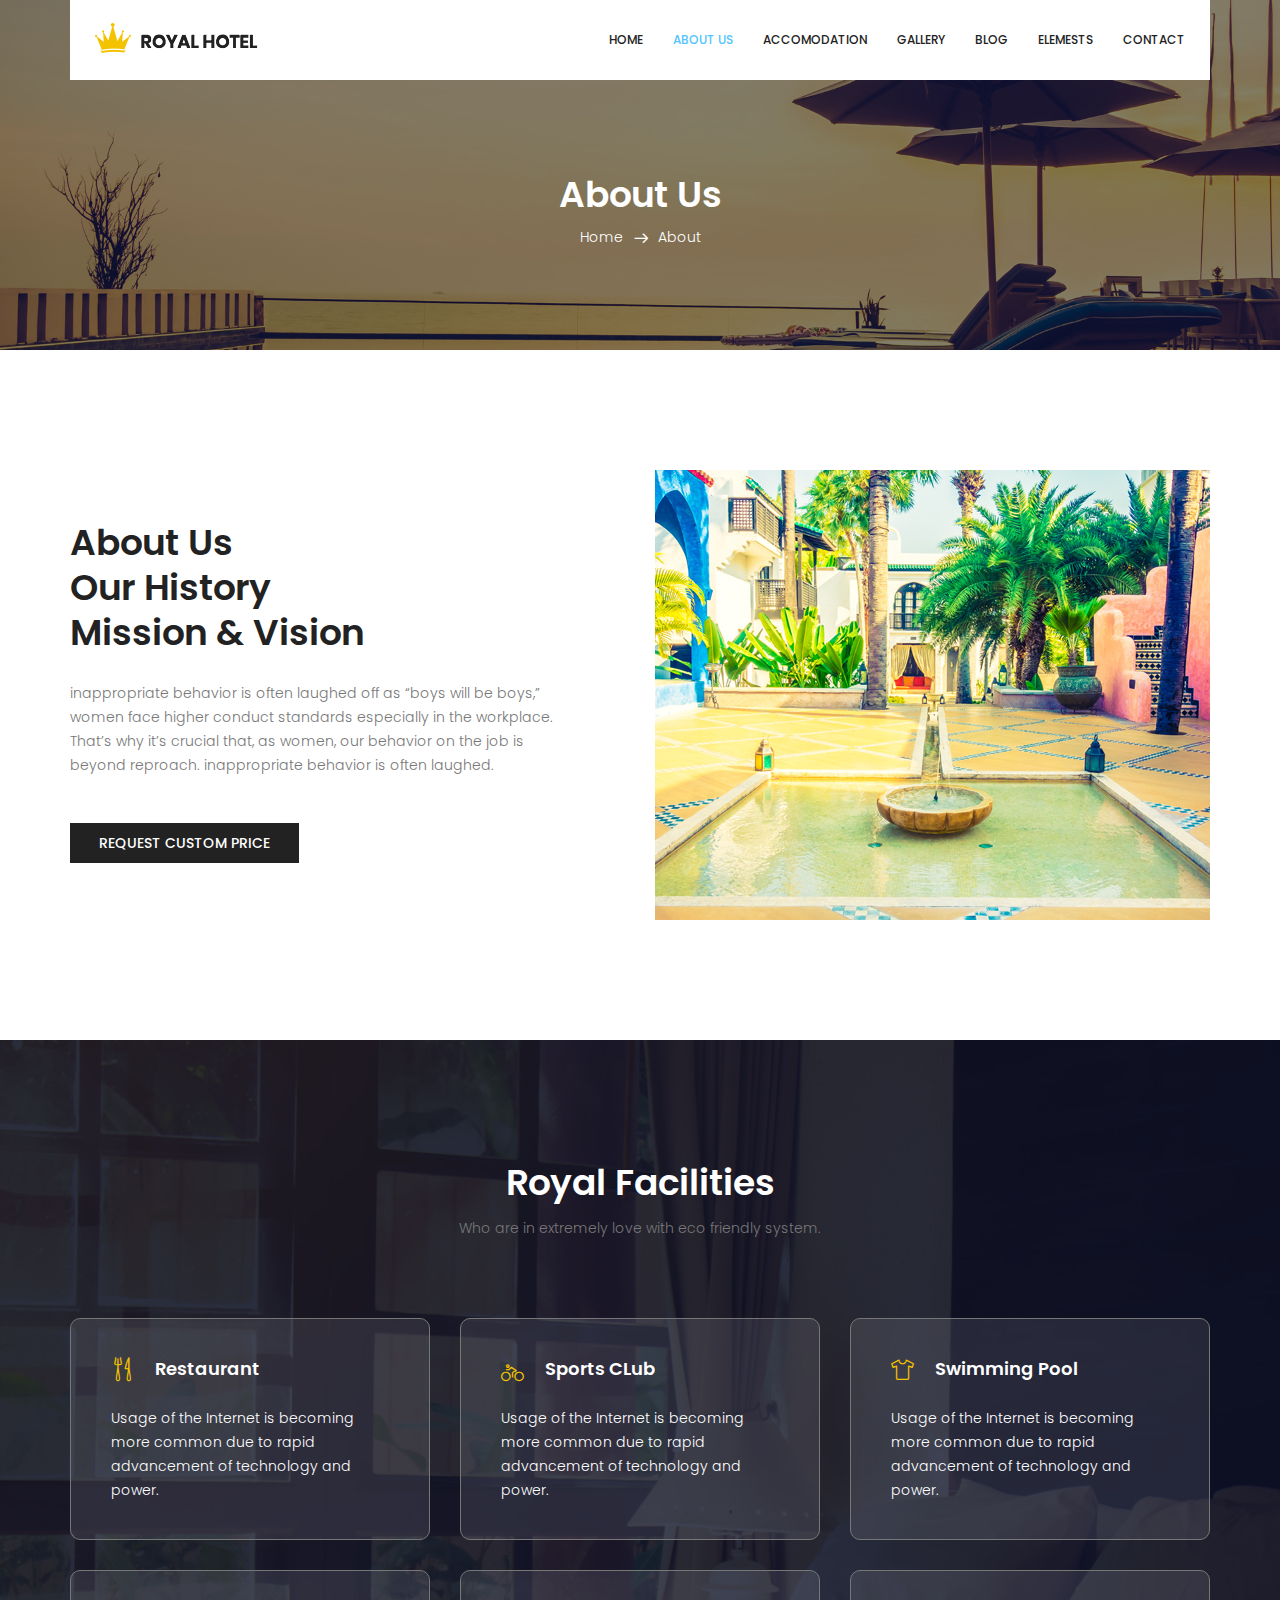
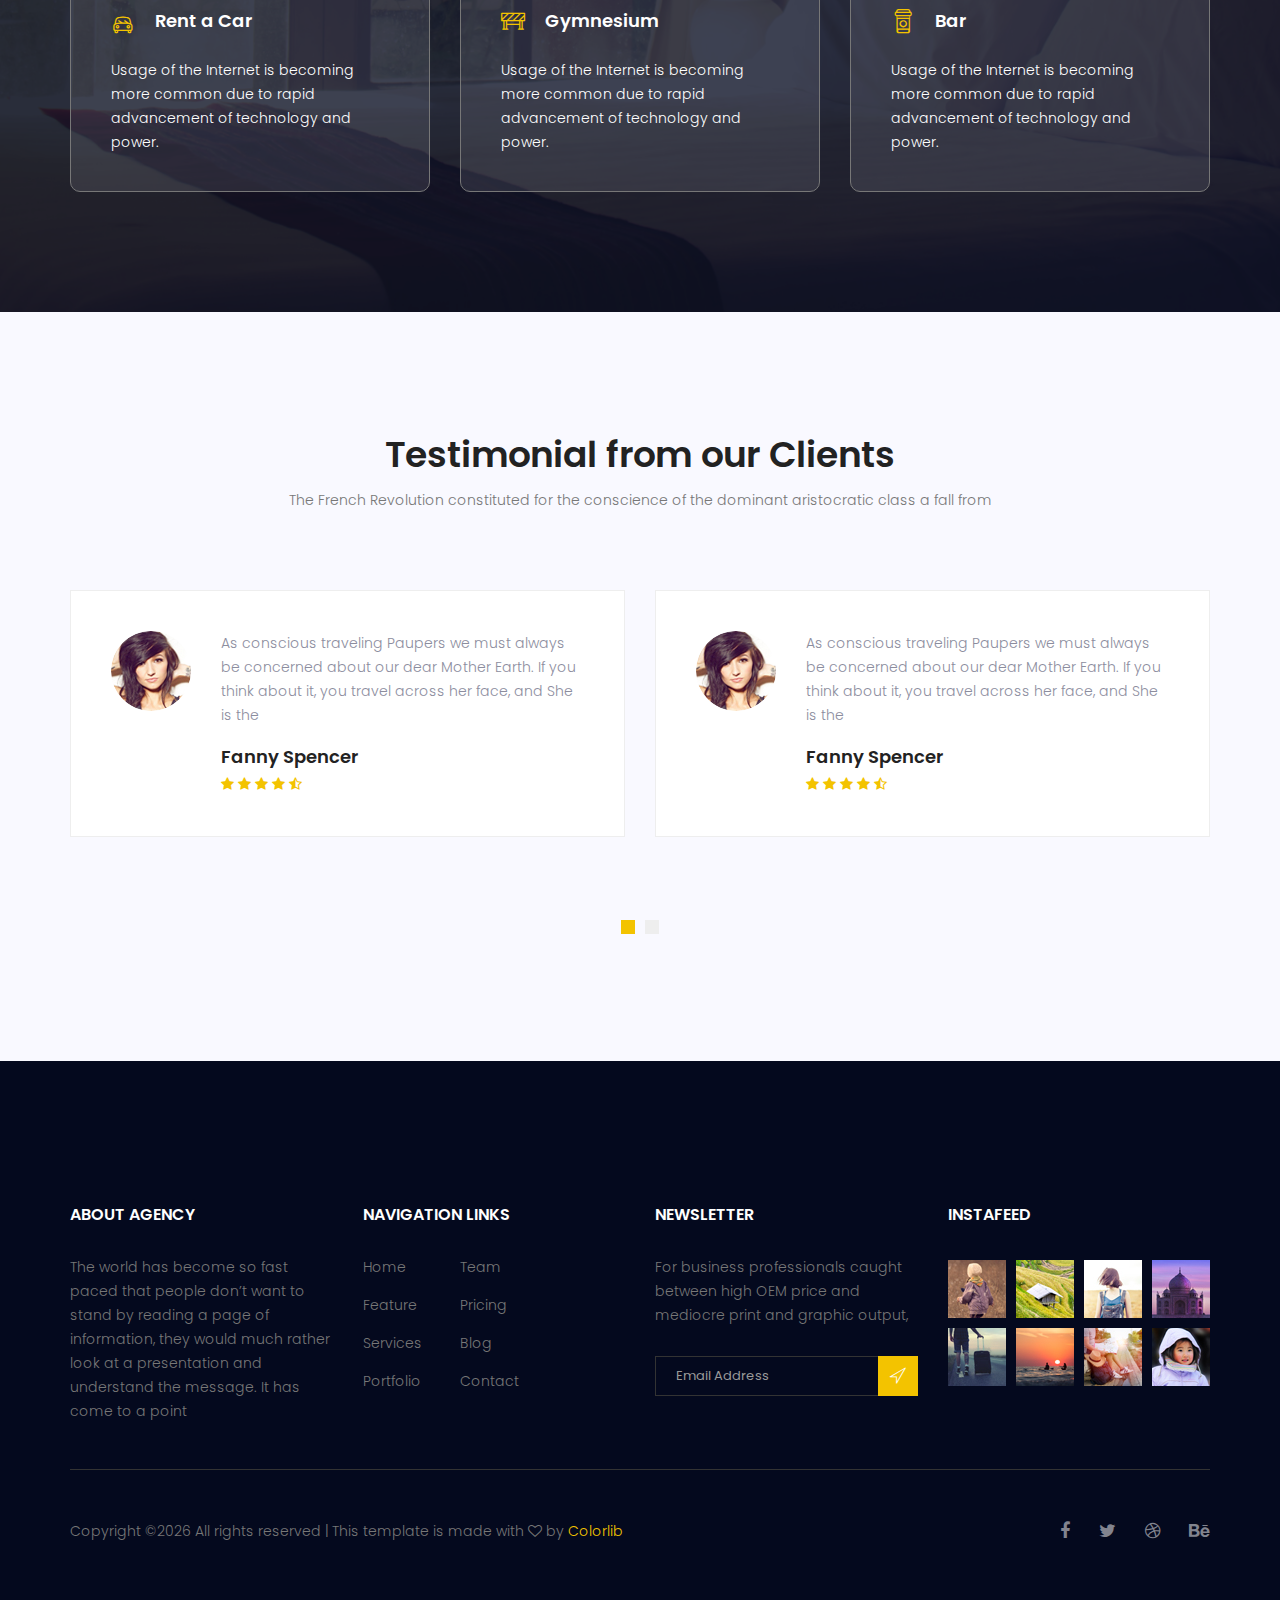
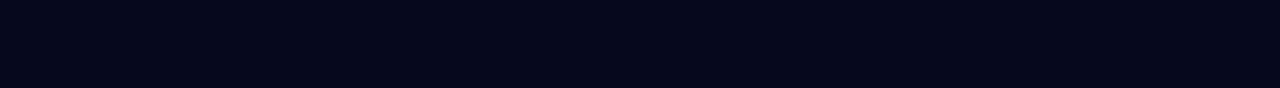
<file: royal-master/about.html>
<!doctype html>
<html lang="en">
    <head>
        <!-- Required meta tags -->
        <meta charset="utf-8">
        <meta name="viewport" content="width=device-width, initial-scale=1, shrink-to-fit=no">
        <link rel="icon" href="image/favicon.png" type="image/png">
        <title>Royal Hotel</title>
        <!-- Bootstrap CSS -->
        <link rel="stylesheet" href="css/bootstrap.css">
        <link rel="stylesheet" href="vendors/linericon/style.css">
        <link rel="stylesheet" href="css/font-awesome.min.css">
        <link rel="stylesheet" href="vendors/bootstrap-datepicker/bootstrap-datetimepicker.min.css">
        <link rel="stylesheet" href="vendors/nice-select/css/nice-select.css">
        <link rel="stylesheet" href="vendors/owl-carousel/owl.carousel.min.css">
        <!-- main css -->
        <link rel="stylesheet" href="css/style.css">
        <link rel="stylesheet" href="css/responsive.css">
    </head>
    <body>
        <!--================Header Area =================-->
        <header class="header_area">
            <div class="container">
                <nav class="navbar navbar-expand-lg navbar-light">
                    <!-- Brand and toggle get grouped for better mobile display -->
                    <a class="navbar-brand logo_h" href="index.html"><img src="image/Logo.png" alt=""></a>
                    <button class="navbar-toggler" type="button" data-toggle="collapse" data-target="#navbarSupportedContent" aria-controls="navbarSupportedContent" aria-expanded="false" aria-label="Toggle navigation">
                        <span class="icon-bar"></span>
                        <span class="icon-bar"></span>
                        <span class="icon-bar"></span>
                    </button>
                    <!-- Collect the nav links, forms, and other content for toggling -->
                    <div class="collapse navbar-collapse offset" id="navbarSupportedContent">
                        <ul class="nav navbar-nav menu_nav ml-auto">
                            <li class="nav-item"><a class="nav-link" href="index.html">Home</a></li> 
                            <li class="nav-item active"><a class="nav-link" href="about.html">About us</a></li>
                            <li class="nav-item"><a class="nav-link" href="accomodation.html">Accomodation</a></li>
                            <li class="nav-item"><a class="nav-link" href="gallery.html">Gallery</a></li>
                            <li class="nav-item submenu dropdown">
                                <a href="#" class="nav-link dropdown-toggle" data-toggle="dropdown" role="button" aria-haspopup="true" aria-expanded="false">Blog</a>
                                <ul class="dropdown-menu">
                                    <li class="nav-item"><a class="nav-link" href="blog.html">Blog</a></li>
                                    <li class="nav-item"><a class="nav-link" href="blog-single.html">Blog Details</a></li>
                                </ul>
                            </li> 
                            <li class="nav-item"><a class="nav-link" href="elements.html">Elemests</a></li>
                            <li class="nav-item"><a class="nav-link" href="contact.html">Contact</a></li>
                        </ul>
                    </div> 
                </nav>
            </div>
        </header>
        <!--================Header Area =================-->
        
        <!--================Breadcrumb Area =================-->
        <section class="breadcrumb_area">
            <div class="overlay bg-parallax" data-stellar-ratio="0.8" data-stellar-vertical-offset="0" data-background=""></div>
            <div class="container">
                <div class="page-cover text-center">
                    <h2 class="page-cover-tittle">About Us</h2>
                    <ol class="breadcrumb">
                        <li><a href="index.html">Home</a></li>
                        <li class="active">About</li>
                    </ol>
                </div>
            </div>
        </section>
        <!--================Breadcrumb Area =================-->
        
        <!--================ About History Area  =================-->
        <section class="about_history_area section_gap">
            <div class="container">
                <div class="row">
                    <div class="col-md-6 d_flex align-items-center">
                        <div class="about_content ">
                            <h2 class="title title_color">About Us <br>Our History<br>Mission & Vision</h2>
                            <p>inappropriate behavior is often laughed off as “boys will be boys,” women face higher conduct standards especially in the workplace. That’s why it’s crucial that, as women, our behavior on the job is beyond reproach. inappropriate behavior is often laughed.</p>
                            <a href="#" class="button_hover theme_btn_two">Request Custom Price</a>
                        </div>
                    </div>
                    <div class="col-md-6">
                        <img class="img-fluid" src="image/about_bg.jpg" alt="img">
                    </div>
                </div>
            </div>
        </section>
        <!--================ About History Area  =================-->
        
        <!--================ Facilities Area  =================-->
        <section class="facilities_area section_gap">
            <div class="overlay bg-parallax" data-stellar-ratio="0.8" data-stellar-vertical-offset="0" data-background="">  
            </div>
            <div class="container">
                <div class="section_title text-center">
                    <h2 class="title_w">Royal Facilities</h2>
                    <p>Who are in extremely love with eco friendly system.</p>
                </div>
                <div class="row mb_30">
                    <div class="col-lg-4 col-md-6">
                        <div class="facilities_item">
                            <h4 class="sec_h4"><i class="lnr lnr-dinner"></i>Restaurant</h4>
                            <p>Usage of the Internet is becoming more common due to rapid advancement of technology and power.</p>
                        </div>
                    </div>
                    <div class="col-lg-4 col-md-6">
                        <div class="facilities_item">
                            <h4 class="sec_h4"><i class="lnr lnr-bicycle"></i>Sports CLub</h4>
                            <p>Usage of the Internet is becoming more common due to rapid advancement of technology and power.</p>
                        </div>
                    </div>
                    <div class="col-lg-4 col-md-6">
                        <div class="facilities_item">
                            <h4 class="sec_h4"><i class="lnr lnr-shirt"></i>Swimming Pool</h4>
                            <p>Usage of the Internet is becoming more common due to rapid advancement of technology and power.</p>
                        </div>
                    </div>
                    <div class="col-lg-4 col-md-6">
                        <div class="facilities_item">
                            <h4 class="sec_h4"><i class="lnr lnr-car"></i>Rent a Car</h4>
                            <p>Usage of the Internet is becoming more common due to rapid advancement of technology and power.</p>
                        </div>
                    </div>
                    <div class="col-lg-4 col-md-6">
                        <div class="facilities_item">
                            <h4 class="sec_h4"><i class="lnr lnr-construction"></i>Gymnesium</h4>
                            <p>Usage of the Internet is becoming more common due to rapid advancement of technology and power.</p>
                        </div>
                    </div>
                    <div class="col-lg-4 col-md-6">
                        <div class="facilities_item">
                            <h4 class="sec_h4"><i class="lnr lnr-coffee-cup"></i>Bar</h4>
                            <p>Usage of the Internet is becoming more common due to rapid advancement of technology and power.</p>
                        </div>
                    </div>
                </div>
            </div>
        </section>
        <!--================ Facilities Area  =================-->
        
        <!--================ Testimonial Area  =================-->
        <section class="testimonial_area section_gap">
            <div class="container">
                <div class="section_title text-center">
                    <h2 class="title_color">Testimonial from our Clients</h2>
                    <p>The French Revolution constituted for the conscience of the dominant aristocratic class a fall from </p>
                </div>
                <div class="testimonial_slider owl-carousel">
                    <div class="media testimonial_item">
                        <img class="rounded-circle" src="image/testtimonial-1.jpg" alt="">
                        <div class="media-body">
                            <p>As conscious traveling Paupers we must always be concerned about our dear Mother Earth. If you think about it, you travel across her face, and She is the </p>
                            <a href="#"><h4 class="sec_h4">Fanny Spencer</h4></a>
                            <div class="star">
                                <a href="#"><i class="fa fa-star"></i></a>
                                <a href="#"><i class="fa fa-star"></i></a>
                                <a href="#"><i class="fa fa-star"></i></a>
                                <a href="#"><i class="fa fa-star"></i></a>
                                <a href="#"><i class="fa fa-star-half-o"></i></a>
                            </div>
                        </div>
                    </div>    
                    <div class="media testimonial_item">
                        <img class="rounded-circle" src="image/testtimonial-1.jpg" alt="">
                        <div class="media-body">
                            <p>As conscious traveling Paupers we must always be concerned about our dear Mother Earth. If you think about it, you travel across her face, and She is the </p>
                            <a href="#"><h4 class="sec_h4">Fanny Spencer</h4></a>
                            <div class="star">
                                <a href="#"><i class="fa fa-star"></i></a>
                                <a href="#"><i class="fa fa-star"></i></a>
                                <a href="#"><i class="fa fa-star"></i></a>
                                <a href="#"><i class="fa fa-star"></i></a>
                                <a href="#"><i class="fa fa-star-half-o"></i></a>
                            </div>
                        </div>
                    </div>
                    <div class="media testimonial_item">
                        <img class="rounded-circle" src="image/testtimonial-1.jpg" alt="">
                        <div class="media-body">
                            <p>As conscious traveling Paupers we must always be concerned about our dear Mother Earth. If you think about it, you travel across her face, and She is the </p>
                            <a href="#"><h4 class="sec_h4">Fanny Spencer</h4></a>
                            <div class="star">
                                <a href="#"><i class="fa fa-star"></i></a>
                                <a href="#"><i class="fa fa-star"></i></a>
                                <a href="#"><i class="fa fa-star"></i></a>
                                <a href="#"><i class="fa fa-star"></i></a>
                                <a href="#"><i class="fa fa-star-half-o"></i></a>
                            </div>
                        </div>
                    </div>    
                    <div class="media testimonial_item">
                        <img class="rounded-circle" src="image/testtimonial-1.jpg" alt="">
                        <div class="media-body">
                            <p>As conscious traveling Paupers we must always be concerned about our dear Mother Earth. If you think about it, you travel across her face, and She is the </p>
                            <a href="#"><h4 class="sec_h4">Fanny Spencer</h4></a>
                            <div class="star">
                                <a href="#"><i class="fa fa-star"></i></a>
                                <a href="#"><i class="fa fa-star"></i></a>
                                <a href="#"><i class="fa fa-star"></i></a>
                                <a href="#"><i class="fa fa-star"></i></a>
                                <a href="#"><i class="fa fa-star-half-o"></i></a>
                            </div>
                        </div>
                    </div>
                </div>
            </div>
        </section>
        <!--================ Testimonial Area  =================-->
        
        <!--================ start footer Area  =================-->	
        <footer class="footer-area section_gap">
            <div class="container">
                <div class="row">
                    <div class="col-lg-3  col-md-6 col-sm-6">
                        <div class="single-footer-widget">
                            <h6 class="footer_title">About Agency</h6>
                            <p>The world has become so fast paced that people don’t want to stand by reading a page of information, they would much rather look at a presentation and understand the message. It has come to a point </p>
                        </div>
                    </div>
                    <div class="col-lg-3 col-md-6 col-sm-6">
                        <div class="single-footer-widget">
                            <h6 class="footer_title">Navigation Links</h6>
                            <div class="row">
                                <div class="col-4">
                                    <ul class="list_style">
                                        <li><a href="#">Home</a></li>
                                        <li><a href="#">Feature</a></li>
                                        <li><a href="#">Services</a></li>
                                        <li><a href="#">Portfolio</a></li>
                                    </ul>
                                </div>
                                <div class="col-4">
                                    <ul class="list_style">
                                        <li><a href="#">Team</a></li>
                                        <li><a href="#">Pricing</a></li>
                                        <li><a href="#">Blog</a></li>
                                        <li><a href="#">Contact</a></li>
                                    </ul>
                                </div>										
                            </div>							
                        </div>
                    </div>							
                    <div class="col-lg-3 col-md-6 col-sm-6">
                        <div class="single-footer-widget">
                            <h6 class="footer_title">Newsletter</h6>
                            <p>For business professionals caught between high OEM price and mediocre print and graphic output, </p>		
                            <div id="mc_embed_signup">
                                <form target="_blank" action="https://spondonit.us12.list-manage.com/subscribe/post?u=1462626880ade1ac87bd9c93a&amp;id=92a4423d01" method="get" class="subscribe_form relative">
                                    <div class="input-group d-flex flex-row">
                                        <input name="EMAIL" placeholder="Email Address" onfocus="this.placeholder = ''" onblur="this.placeholder = 'Email Address '" required="" type="email">
                                        <button class="btn sub-btn"><span class="lnr lnr-location"></span></button>		
                                    </div>									
                                    <div class="mt-10 info"></div>
                                </form>
                            </div>
                        </div>
                    </div>
                    <div class="col-lg-3 col-md-6 col-sm-6">
                        <div class="single-footer-widget instafeed">
                            <h6 class="footer_title">InstaFeed</h6>
                            <ul class="list_style instafeed d-flex flex-wrap">
                                <li><img src="image/instagram/Image-01.jpg" alt=""></li>
                                <li><img src="image/instagram/Image-02.jpg" alt=""></li>
                                <li><img src="image/instagram/Image-03.jpg" alt=""></li>
                                <li><img src="image/instagram/Image-04.jpg" alt=""></li>
                                <li><img src="image/instagram/Image-05.jpg" alt=""></li>
                                <li><img src="image/instagram/Image-06.jpg" alt=""></li>
                                <li><img src="image/instagram/Image-07.jpg" alt=""></li>
                                <li><img src="image/instagram/Image-08.jpg" alt=""></li>
                            </ul>
                        </div>
                    </div>						
                </div>
                <div class="border_line"></div>
                <div class="row footer-bottom d-flex justify-content-between align-items-center">
                    <p class="col-lg-8 col-sm-12 footer-text m-0"><!-- Link back to Colorlib can't be removed. Template is licensed under CC BY 3.0. -->
Copyright &copy;<script>document.write(new Date().getFullYear());</script> All rights reserved | This template is made with <i class="fa fa-heart-o" aria-hidden="true"></i> by <a href="https://colorlib.com" target="_blank">Colorlib</a>
<!-- Link back to Colorlib can't be removed. Template is licensed under CC BY 3.0. --></p>
                    <div class="col-lg-4 col-sm-12 footer-social">
                        <a href="#"><i class="fa fa-facebook"></i></a>
                        <a href="#"><i class="fa fa-twitter"></i></a>
                        <a href="#"><i class="fa fa-dribbble"></i></a>
                        <a href="#"><i class="fa fa-behance"></i></a>
                    </div>
                </div>
            </div>
        </footer>
		<!--================ End footer Area  =================-->
        
        
        <!-- Optional JavaScript -->
        <!-- jQuery first, then Popper.js, then Bootstrap JS -->
        <script src="js/jquery-3.2.1.min.js"></script>
        <script src="js/popper.js"></script>
        <script src="js/bootstrap.min.js"></script>
        <script src="vendors/owl-carousel/owl.carousel.min.js"></script>
        <script src="js/jquery.ajaxchimp.min.js"></script>
        <script src="vendors/bootstrap-datepicker/bootstrap-datetimepicker.min.js"></script>
        <script src="vendors/nice-select/js/jquery.nice-select.js"></script>
        <script src="js/mail-script.js"></script>
        <script src="js/stellar.js"></script>
        <script src="vendors/lightbox/simpleLightbox.min.js"></script>
        <script src="js/custom.js"></script>
    </body>
</html>
</file>
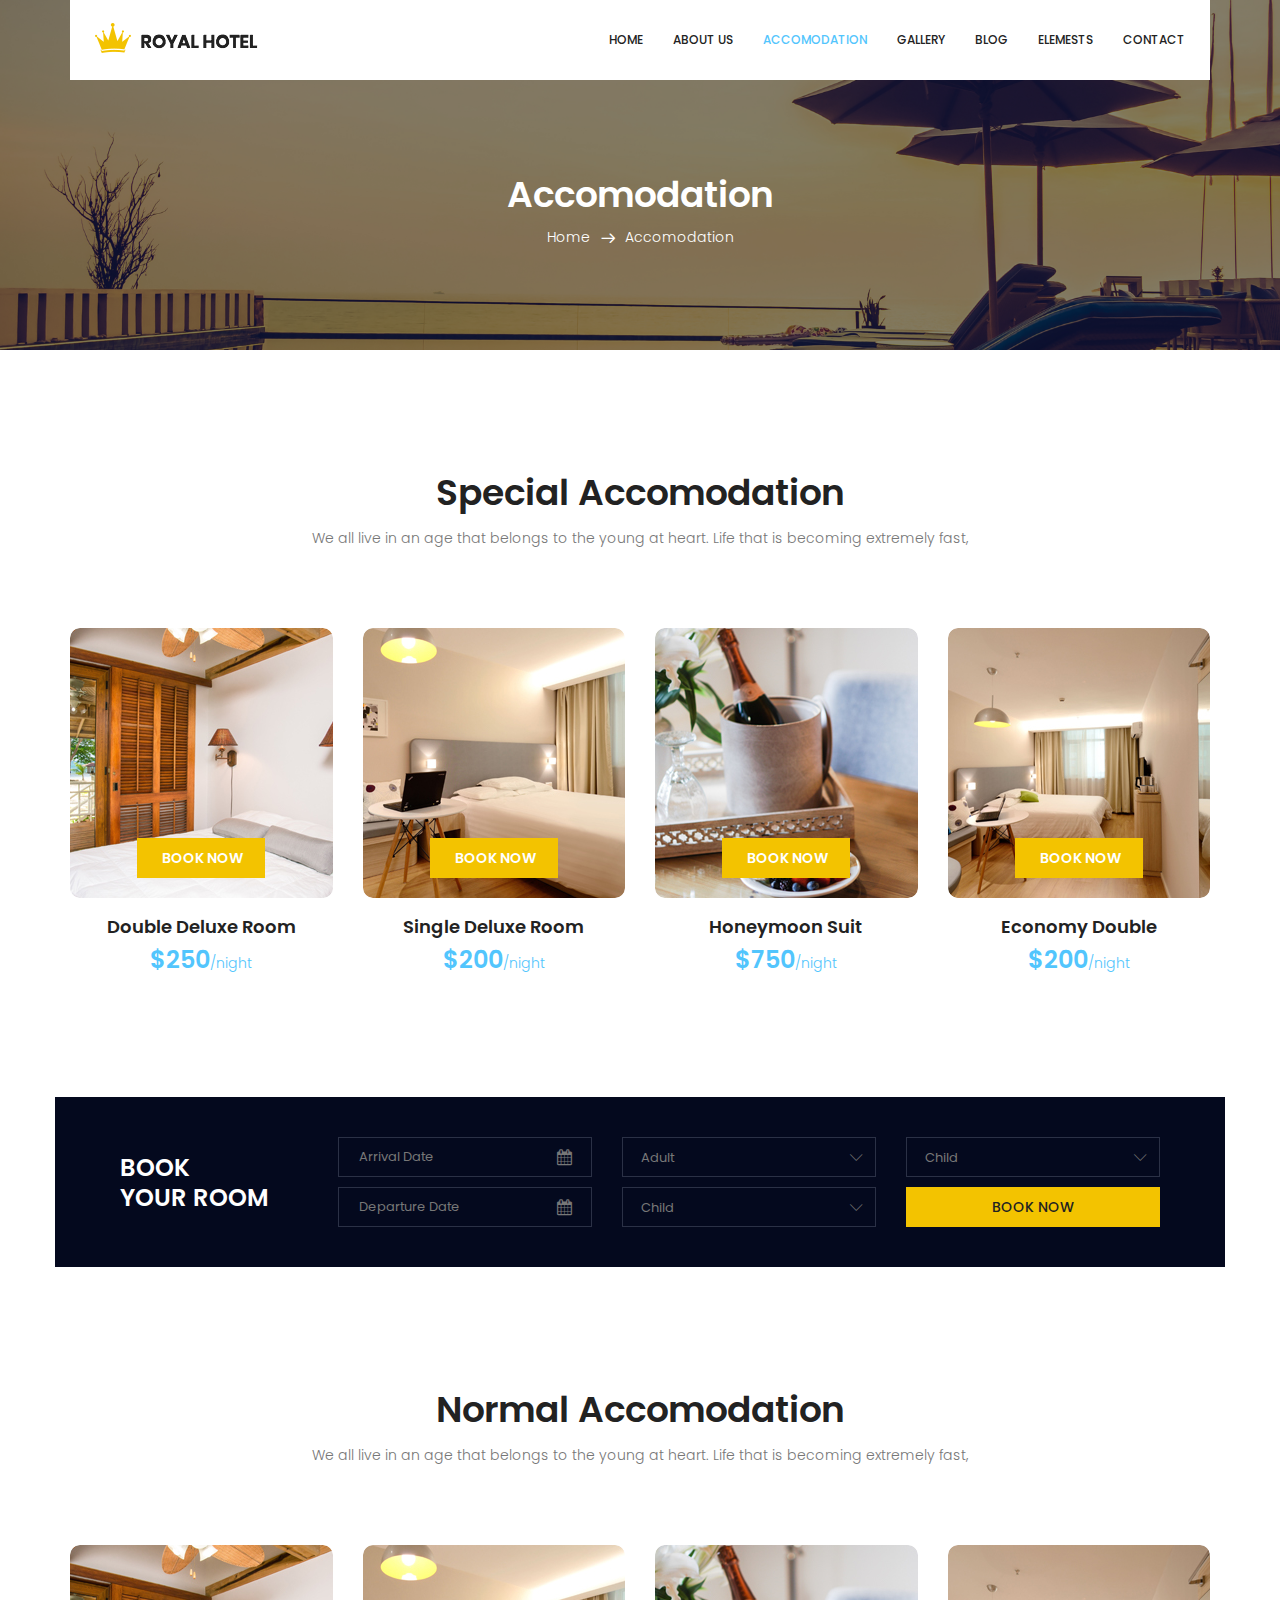
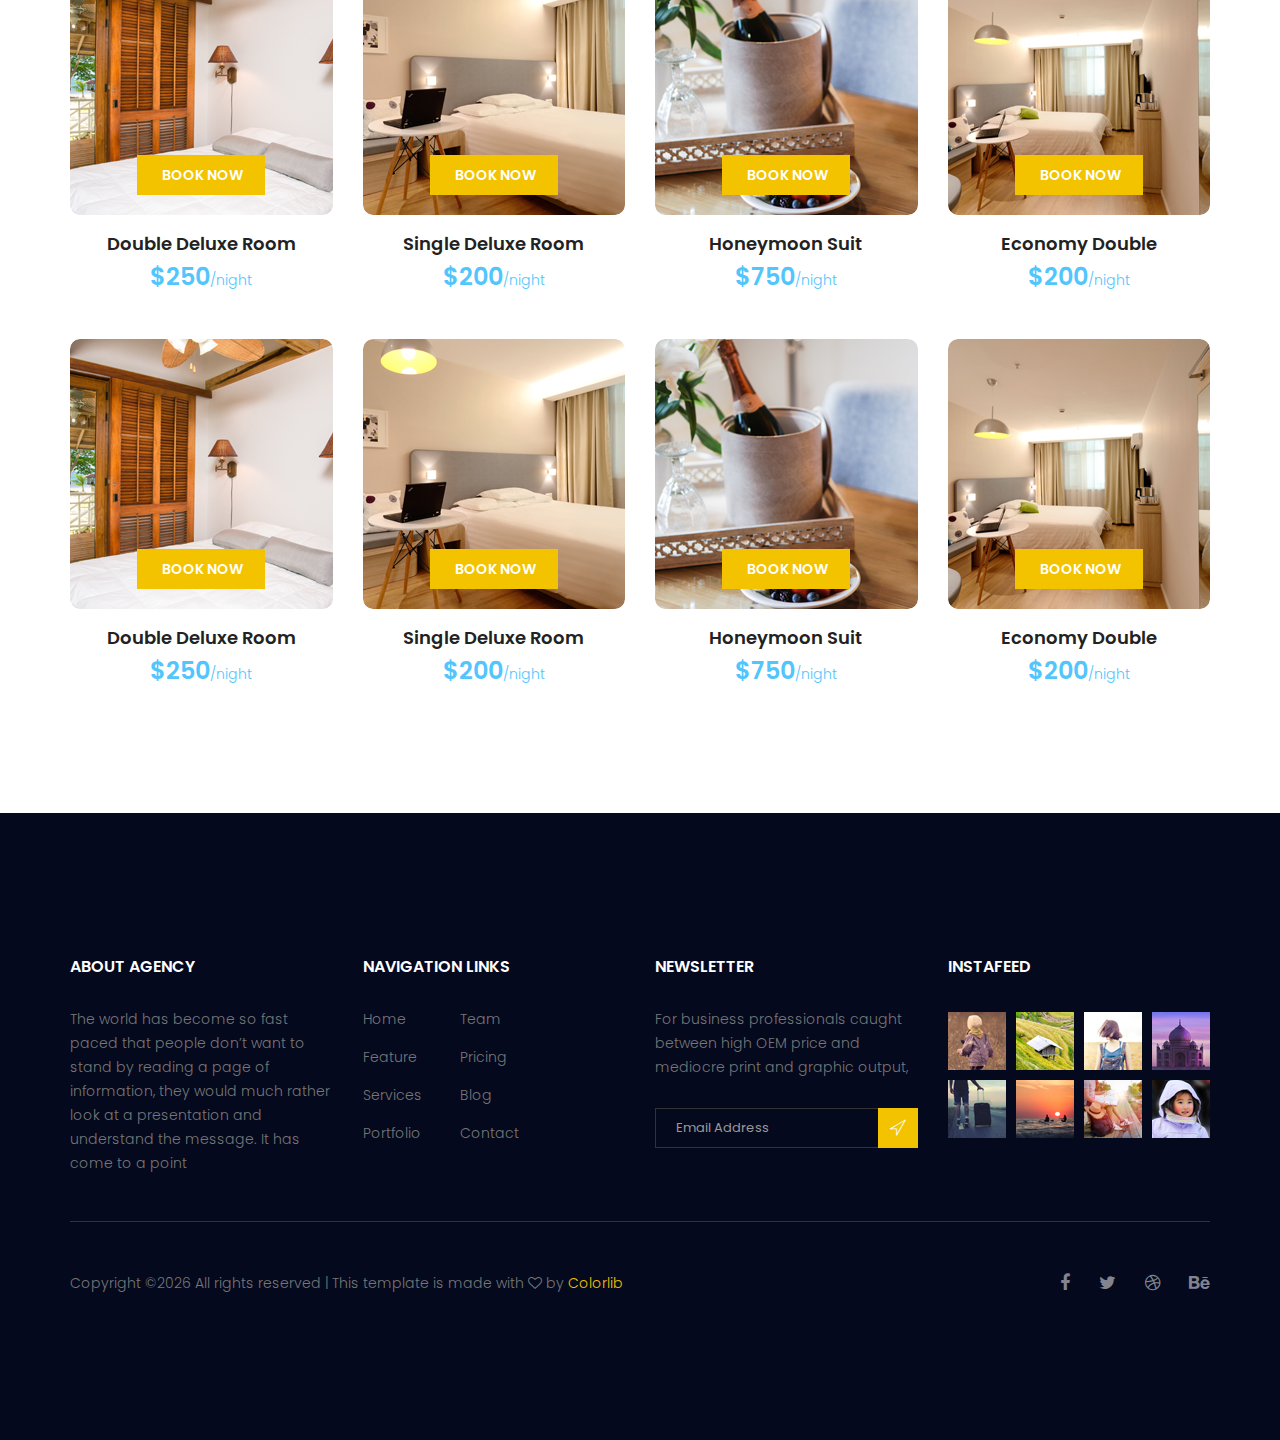
<file: royal-master/accomodation.html>
<!doctype html>
<html lang="en">
    <head>
        <!-- Required meta tags -->
        <meta charset="utf-8">
        <meta name="viewport" content="width=device-width, initial-scale=1, shrink-to-fit=no">
        <link rel="icon" href="image/favicon.png" type="image/png">
        <title>Royal Hotel</title>
        <!-- Bootstrap CSS -->
        <link rel="stylesheet" href="css/bootstrap.css">
        <link rel="stylesheet" href="vendors/linericon/style.css">
        <link rel="stylesheet" href="css/font-awesome.min.css">
        <link rel="stylesheet" href="vendors/bootstrap-datepicker/bootstrap-datetimepicker.min.css">
        <link rel="stylesheet" href="vendors/nice-select/css/nice-select.css">
        <link rel="stylesheet" href="vendors/owl-carousel/owl.carousel.min.css">
        <!-- main css -->
        <link rel="stylesheet" href="css/style.css">
        <link rel="stylesheet" href="css/responsive.css">
    </head>
    <body>
        <!--================Header Area =================-->
        <header class="header_area">
            <div class="container">
                <nav class="navbar navbar-expand-lg navbar-light">
                    <!-- Brand and toggle get grouped for better mobile display -->
                    <a class="navbar-brand logo_h" href="index.html"><img src="image/Logo.png" alt=""></a>
                    <button class="navbar-toggler" type="button" data-toggle="collapse" data-target="#navbarSupportedContent" aria-controls="navbarSupportedContent" aria-expanded="false" aria-label="Toggle navigation">
                        <span class="icon-bar"></span>
                        <span class="icon-bar"></span>
                        <span class="icon-bar"></span>
                    </button>
                    <!-- Collect the nav links, forms, and other content for toggling -->
                    <div class="collapse navbar-collapse offset" id="navbarSupportedContent">
                        <ul class="nav navbar-nav menu_nav ml-auto">
                            <li class="nav-item"><a class="nav-link" href="index.html">Home</a></li> 
                            <li class="nav-item"><a class="nav-link" href="about.html">About us</a></li>
                            <li class="nav-item active"><a class="nav-link" href="accomodation.html">Accomodation</a></li>
                            <li class="nav-item"><a class="nav-link" href="gallery.html">Gallery</a></li>
                            <li class="nav-item submenu dropdown">
                                <a href="#" class="nav-link dropdown-toggle" data-toggle="dropdown" role="button" aria-haspopup="true" aria-expanded="false">Blog</a>
                                <ul class="dropdown-menu">
                                    <li class="nav-item"><a class="nav-link" href="blog.html">Blog</a></li>
                                    <li class="nav-item"><a class="nav-link" href="blog-single.html">Blog Details</a></li>
                                </ul>
                            </li> 
                            <li class="nav-item"><a class="nav-link" href="elements.html">Elemests</a></li>
                            <li class="nav-item"><a class="nav-link" href="contact.html">Contact</a></li>
                        </ul>
                    </div> 
                </nav>
            </div>
        </header>
        <!--================Header Area =================-->
        
        <!--================Breadcrumb Area =================-->
        <section class="breadcrumb_area">
            <div class="overlay bg-parallax" data-stellar-ratio="0.8" data-stellar-vertical-offset="0" data-background=""></div>
            <div class="container">
                <div class="page-cover text-center">
                    <h2 class="page-cover-tittle">Accomodation</h2>
                    <ol class="breadcrumb">
                        <li><a href="index.html">Home</a></li>
                        <li class="active">Accomodation</li>
                    </ol>
                </div>
            </div>
        </section>
        <!--================Breadcrumb Area =================-->
        
        <!--================ Accomodation Area  =================-->
        <section class="accomodation_area section_gap">
            <div class="container">
                <div class="section_title text-center">
                    <h2 class="title_color">Special Accomodation</h2>
                    <p>We all live in an age that belongs to the young at heart. Life that is becoming extremely fast,</p>
                </div>
                <div class="row mb_30">
                    <div class="col-lg-3 col-sm-6">
                        <div class="accomodation_item text-center">
                            <div class="hotel_img">
                                <img src="image/room1.jpg" alt="">
                                <a href="#" class="btn theme_btn button_hover">Book Now</a>
                            </div>
                            <a href="#"><h4 class="sec_h4">Double Deluxe Room</h4></a>
                            <h5>$250<small>/night</small></h5>
                        </div>
                    </div>
                    <div class="col-lg-3 col-sm-6">
                        <div class="accomodation_item text-center">
                            <div class="hotel_img">
                                <img src="image/room2.jpg" alt="">
                                <a href="#" class="btn theme_btn button_hover">Book Now</a>
                            </div>
                            <a href="#"><h4 class="sec_h4">Single Deluxe Room</h4></a>
                            <h5>$200<small>/night</small></h5>
                        </div>
                    </div>
                    <div class="col-lg-3 col-sm-6">
                        <div class="accomodation_item text-center">
                            <div class="hotel_img">
                                <img src="image/room3.jpg" alt="">
                                <a href="#" class="btn theme_btn button_hover">Book Now</a>
                            </div>
                            <a href="#"><h4 class="sec_h4">Honeymoon Suit</h4></a>
                            <h5>$750<small>/night</small></h5>
                        </div>
                    </div>
                    <div class="col-lg-3 col-sm-6">
                        <div class="accomodation_item text-center">
                            <div class="hotel_img">
                                <img src="image/room4.jpg" alt="">
                                <a href="#" class="btn theme_btn button_hover">Book Now</a>
                            </div>
                            <a href="#"><h4 class="sec_h4">Economy Double</h4></a>
                            <h5>$200<small>/night</small></h5>
                        </div>
                    </div>
                </div>
            </div>
        </section>
        <!--================ Accomodation Area  =================-->
        <!--================Booking Tabel Area =================-->
        <section class="hotel_booking_area">
            <div class="container">
                <div class="row hotel_booking_table">
                    <div class="col-md-3">
                        <h2>Book<br> Your Room</h2>
                    </div>
                    <div class="col-md-9">
                        <div class="boking_table">
                            <div class="row">
                                <div class="col-md-4">
                                    <div class="book_tabel_item">
                                        <div class="form-group">
                                            <div class='input-group date' id='datetimepicker11'>
                                                <input type='text' class="form-control" placeholder="Arrival Date"/>
                                                <span class="input-group-addon">
                                                    <i class="fa fa-calendar" aria-hidden="true"></i>
                                                </span>
                                            </div>
                                        </div>
                                        <div class="form-group">
                                            <div class='input-group date' id='datetimepicker1'>
                                                <input type='text' class="form-control" placeholder="Departure Date"/>
                                                <span class="input-group-addon">
                                                    <i class="fa fa-calendar" aria-hidden="true"></i>
                                                </span>
                                            </div>
                                        </div>
                                    </div>
                                </div>
                                <div class="col-md-4">
                                    <div class="book_tabel_item">
                                        <div class="input-group">
                                            <select class="wide">
                                                <option data-display="Adult">Adult</option>
                                                <option value="1">Old</option>
                                                <option value="2">Younger</option>
                                                <option value="3">Potato</option>
                                            </select>
                                        </div>
                                        <div class="input-group">
                                            <select class="wide">
                                                <option data-display="Child">Child</option>
                                                <option value="1">Child</option>
                                                <option value="2">Baby</option>
                                                <option value="3">Child</option>
                                            </select>
                                        </div>
                                    </div>
                                </div>
                                <div class="col-md-4">
                                    <div class="book_tabel_item">
                                        <div class="input-group">
                                            <select class="wide">
                                                <option data-display="Child">Number of Rooms</option>
                                                <option value="1">Room 01</option>
                                                <option value="2">Room 02</option>
                                                <option value="3">Room 03</option>
                                            </select>
                                        </div>
                                        <a class="book_now_btn button_hover" href="#">Book Now</a>
                                    </div>
                                </div>
                            </div>
                        </div>
                    </div>
                </div>
            </div>
        </section>
        <!--================Booking Tabel Area  =================-->
        <!--================ Accomodation Area  =================-->
        <section class="accomodation_area section_gap">
            <div class="container">
                <div class="section_title text-center">
                    <h2 class="title_color">Normal Accomodation</h2>
                    <p>We all live in an age that belongs to the young at heart. Life that is becoming extremely fast,</p>
                </div>
                <div class="row accomodation_two">
                    <div class="col-lg-3 col-sm-6">
                        <div class="accomodation_item text-center">
                            <div class="hotel_img">
                                <img src="image/room1.jpg" alt="">
                                <a href="#" class="btn theme_btn button_hover">Book Now</a>
                            </div>
                            <a href="#"><h4 class="sec_h4">Double Deluxe Room</h4></a>
                            <h5>$250<small>/night</small></h5>
                        </div>
                    </div>
                    <div class="col-lg-3 col-sm-6">
                        <div class="accomodation_item text-center">
                            <div class="hotel_img">
                                <img src="image/room2.jpg" alt="">
                                <a href="#" class="btn theme_btn button_hover">Book Now</a>
                            </div>
                            <a href="#"><h4 class="sec_h4">Single Deluxe Room</h4></a>
                            <h5>$200<small>/night</small></h5>
                        </div>
                    </div>
                    <div class="col-lg-3 col-sm-6">
                        <div class="accomodation_item text-center">
                            <div class="hotel_img">
                                <img src="image/room3.jpg" alt="">
                                <a href="#" class="btn theme_btn button_hover">Book Now</a>
                            </div>
                            <a href="#"><h4 class="sec_h4">Honeymoon Suit</h4></a>
                            <h5>$750<small>/night</small></h5>
                        </div>
                    </div>
                    <div class="col-lg-3 col-sm-6">
                        <div class="accomodation_item text-center">
                            <div class="hotel_img">
                                <img src="image/room4.jpg" alt="">
                                <a href="#" class="btn theme_btn button_hover">Book Now</a>
                            </div>
                            <a href="#"><h4 class="sec_h4">Economy Double</h4></a>
                            <h5>$200<small>/night</small></h5>
                        </div>
                    </div>
                    <div class="col-lg-3 col-sm-6">
                        <div class="accomodation_item text-center">
                            <div class="hotel_img">
                                <img src="image/room1.jpg" alt="">
                                <a href="#" class="btn theme_btn button_hover">Book Now</a>
                            </div>
                            <a href="#"><h4 class="sec_h4">Double Deluxe Room</h4></a>
                            <h5>$250<small>/night</small></h5>
                        </div>
                    </div>
                    <div class="col-lg-3 col-sm-6">
                        <div class="accomodation_item text-center">
                            <div class="hotel_img">
                                <img src="image/room2.jpg" alt="">
                                <a href="#" class="btn theme_btn button_hover">Book Now</a>
                            </div>
                            <a href="#"><h4 class="sec_h4">Single Deluxe Room</h4></a>
                            <h5>$200<small>/night</small></h5>
                        </div>
                    </div>
                    <div class="col-lg-3 col-sm-6">
                        <div class="accomodation_item text-center">
                            <div class="hotel_img">
                                <img src="image/room3.jpg" alt="">
                                <a href="#" class="btn theme_btn button_hover">Book Now</a>
                            </div>
                            <a href="#"><h4 class="sec_h4">Honeymoon Suit</h4></a>
                            <h5>$750<small>/night</small></h5>
                        </div>
                    </div>
                    <div class="col-lg-3 col-sm-6">
                        <div class="accomodation_item text-center">
                            <div class="hotel_img">
                                <img src="image/room4.jpg" alt="">
                                <a href="#" class="btn theme_btn button_hover">Book Now</a>
                            </div>
                            <a href="#"><h4 class="sec_h4">Economy Double</h4></a>
                            <h5>$200<small>/night</small></h5>
                        </div>
                    </div>
                </div>
            </div>
        </section>
        <!--================ Accomodation Area  =================-->
        <!--================ start footer Area  =================-->	
        <footer class="footer-area section_gap">
            <div class="container">
                <div class="row">
                    <div class="col-lg-3  col-md-6 col-sm-6">
                        <div class="single-footer-widget">
                            <h6 class="footer_title">About Agency</h6>
                            <p>The world has become so fast paced that people don’t want to stand by reading a page of information, they would much rather look at a presentation and understand the message. It has come to a point </p>
                        </div>
                    </div>
                    <div class="col-lg-3 col-md-6 col-sm-6">
                        <div class="single-footer-widget">
                            <h6 class="footer_title">Navigation Links</h6>
                            <div class="row">
                                <div class="col-4">
                                    <ul class="list_style">
                                        <li><a href="#">Home</a></li>
                                        <li><a href="#">Feature</a></li>
                                        <li><a href="#">Services</a></li>
                                        <li><a href="#">Portfolio</a></li>
                                    </ul>
                                </div>
                                <div class="col-4">
                                    <ul class="list_style">
                                        <li><a href="#">Team</a></li>
                                        <li><a href="#">Pricing</a></li>
                                        <li><a href="#">Blog</a></li>
                                        <li><a href="#">Contact</a></li>
                                    </ul>
                                </div>										
                            </div>							
                        </div>
                    </div>							
                    <div class="col-lg-3 col-md-6 col-sm-6">
                        <div class="single-footer-widget">
                            <h6 class="footer_title">Newsletter</h6>
                            <p>For business professionals caught between high OEM price and mediocre print and graphic output, </p>		
                            <div id="mc_embed_signup">
                                <form target="_blank" action="https://spondonit.us12.list-manage.com/subscribe/post?u=1462626880ade1ac87bd9c93a&amp;id=92a4423d01" method="get" class="subscribe_form relative">
                                    <div class="input-group d-flex flex-row">
                                        <input name="EMAIL" placeholder="Email Address" onfocus="this.placeholder = ''" onblur="this.placeholder = 'Email Address '" required="" type="email">
                                        <button class="btn sub-btn"><span class="lnr lnr-location"></span></button>		
                                    </div>									
                                    <div class="mt-10 info"></div>
                                </form>
                            </div>
                        </div>
                    </div>
                    <div class="col-lg-3 col-md-6 col-sm-6">
                        <div class="single-footer-widget instafeed">
                            <h6 class="footer_title">InstaFeed</h6>
                            <ul class="list_style instafeed d-flex flex-wrap">
                                <li><img src="image/instagram/Image-01.jpg" alt=""></li>
                                <li><img src="image/instagram/Image-02.jpg" alt=""></li>
                                <li><img src="image/instagram/Image-03.jpg" alt=""></li>
                                <li><img src="image/instagram/Image-04.jpg" alt=""></li>
                                <li><img src="image/instagram/Image-05.jpg" alt=""></li>
                                <li><img src="image/instagram/Image-06.jpg" alt=""></li>
                                <li><img src="image/instagram/Image-07.jpg" alt=""></li>
                                <li><img src="image/instagram/Image-08.jpg" alt=""></li>
                            </ul>
                        </div>
                    </div>						
                </div>
                <div class="border_line"></div>
                <div class="row footer-bottom d-flex justify-content-between align-items-center">
                    <p class="col-lg-8 col-sm-12 footer-text m-0"><!-- Link back to Colorlib can't be removed. Template is licensed under CC BY 3.0. -->
Copyright &copy;<script>document.write(new Date().getFullYear());</script> All rights reserved | This template is made with <i class="fa fa-heart-o" aria-hidden="true"></i> by <a href="https://colorlib.com" target="_blank">Colorlib</a>
<!-- Link back to Colorlib can't be removed. Template is licensed under CC BY 3.0. --></p>
                    <div class="col-lg-4 col-sm-12 footer-social">
                        <a href="#"><i class="fa fa-facebook"></i></a>
                        <a href="#"><i class="fa fa-twitter"></i></a>
                        <a href="#"><i class="fa fa-dribbble"></i></a>
                        <a href="#"><i class="fa fa-behance"></i></a>
                    </div>
                </div>
            </div>
        </footer>
		<!--================ End footer Area  =================-->
        
        
        <!-- Optional JavaScript -->
        <!-- jQuery first, then Popper.js, then Bootstrap JS -->
        <script src="js/jquery-3.2.1.min.js"></script>
        <script src="js/popper.js"></script>
        <script src="js/bootstrap.min.js"></script>
        <script src="vendors/owl-carousel/owl.carousel.min.js"></script>
        <script src="js/jquery.ajaxchimp.min.js"></script>
        <script src="vendors/bootstrap-datepicker/bootstrap-datetimepicker.min.js"></script>
        <script src="vendors/nice-select/js/jquery.nice-select.js"></script>
        <script src="js/mail-script.js"></script>
        <script src="js/stellar.js"></script>
        <script src="vendors/lightbox/simpleLightbox.min.js"></script>
        <script src="js/custom.js"></script>
    </body>
</html>
</file>
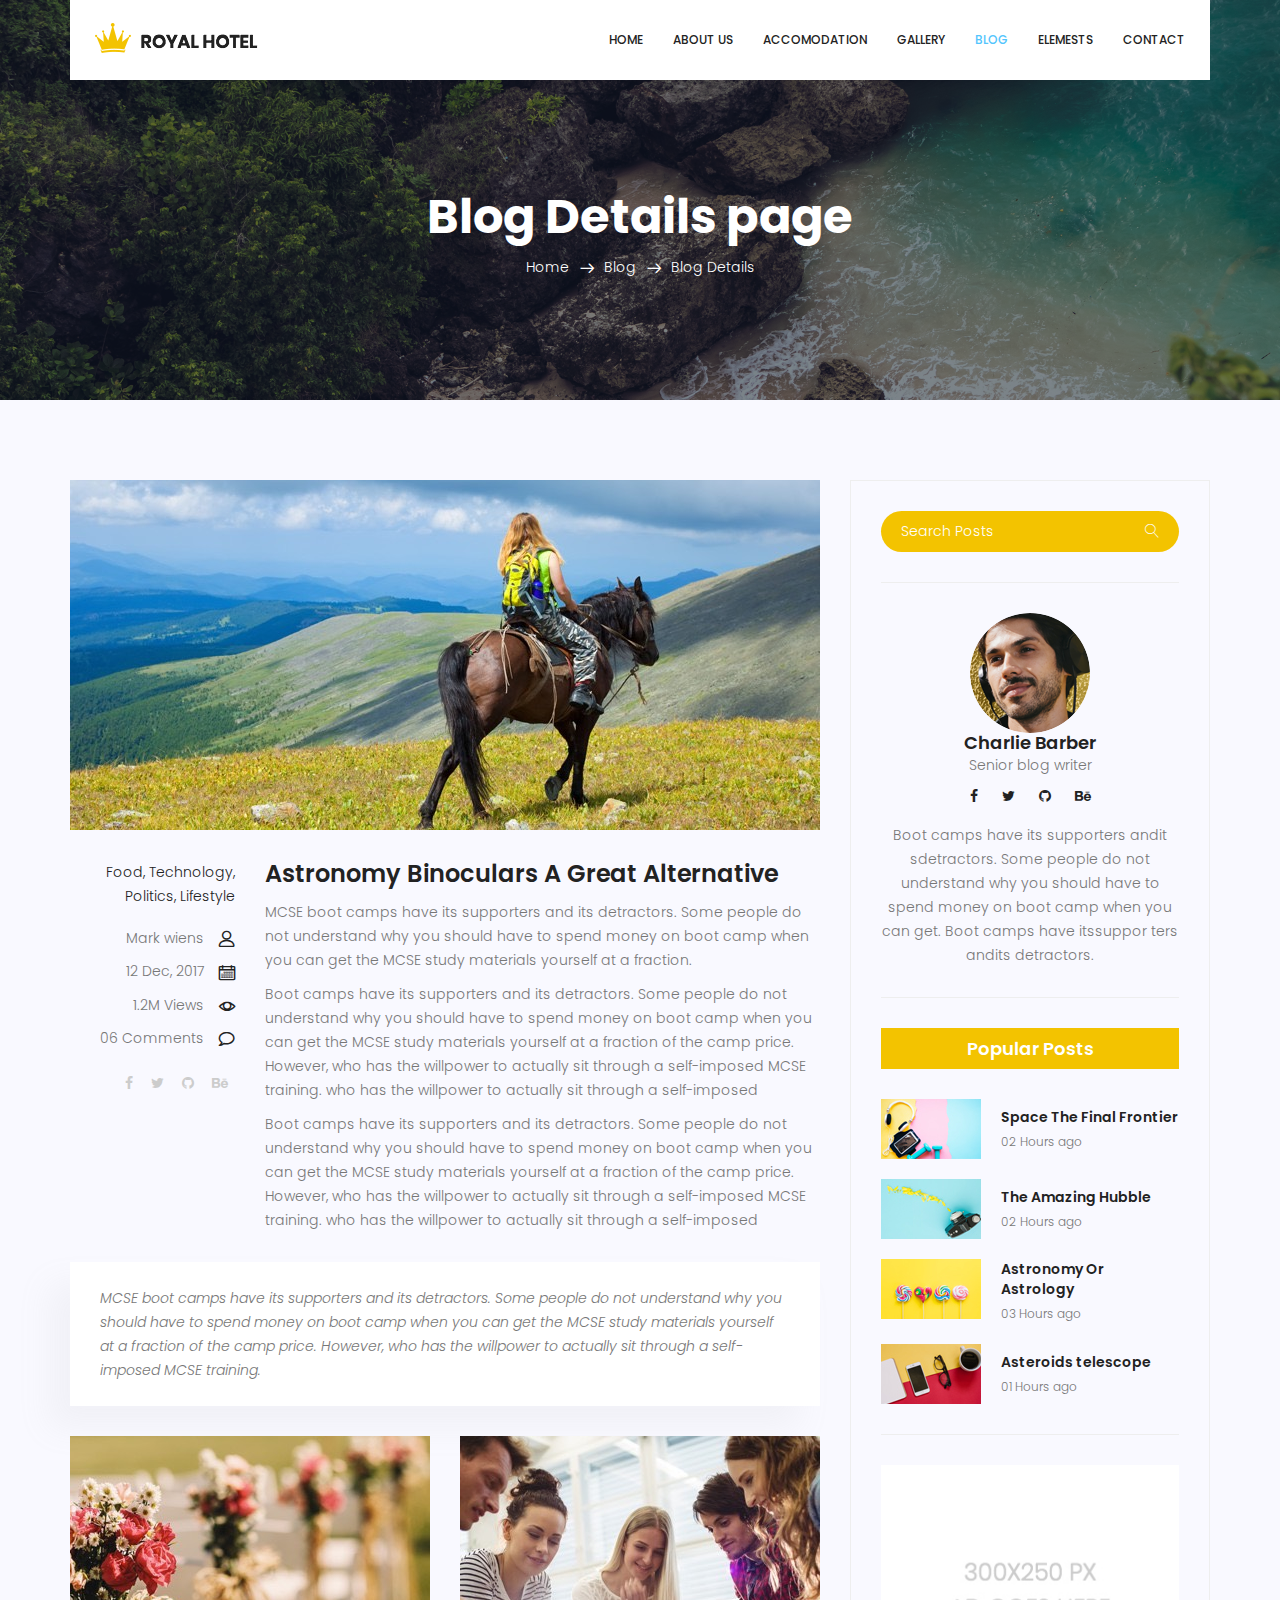
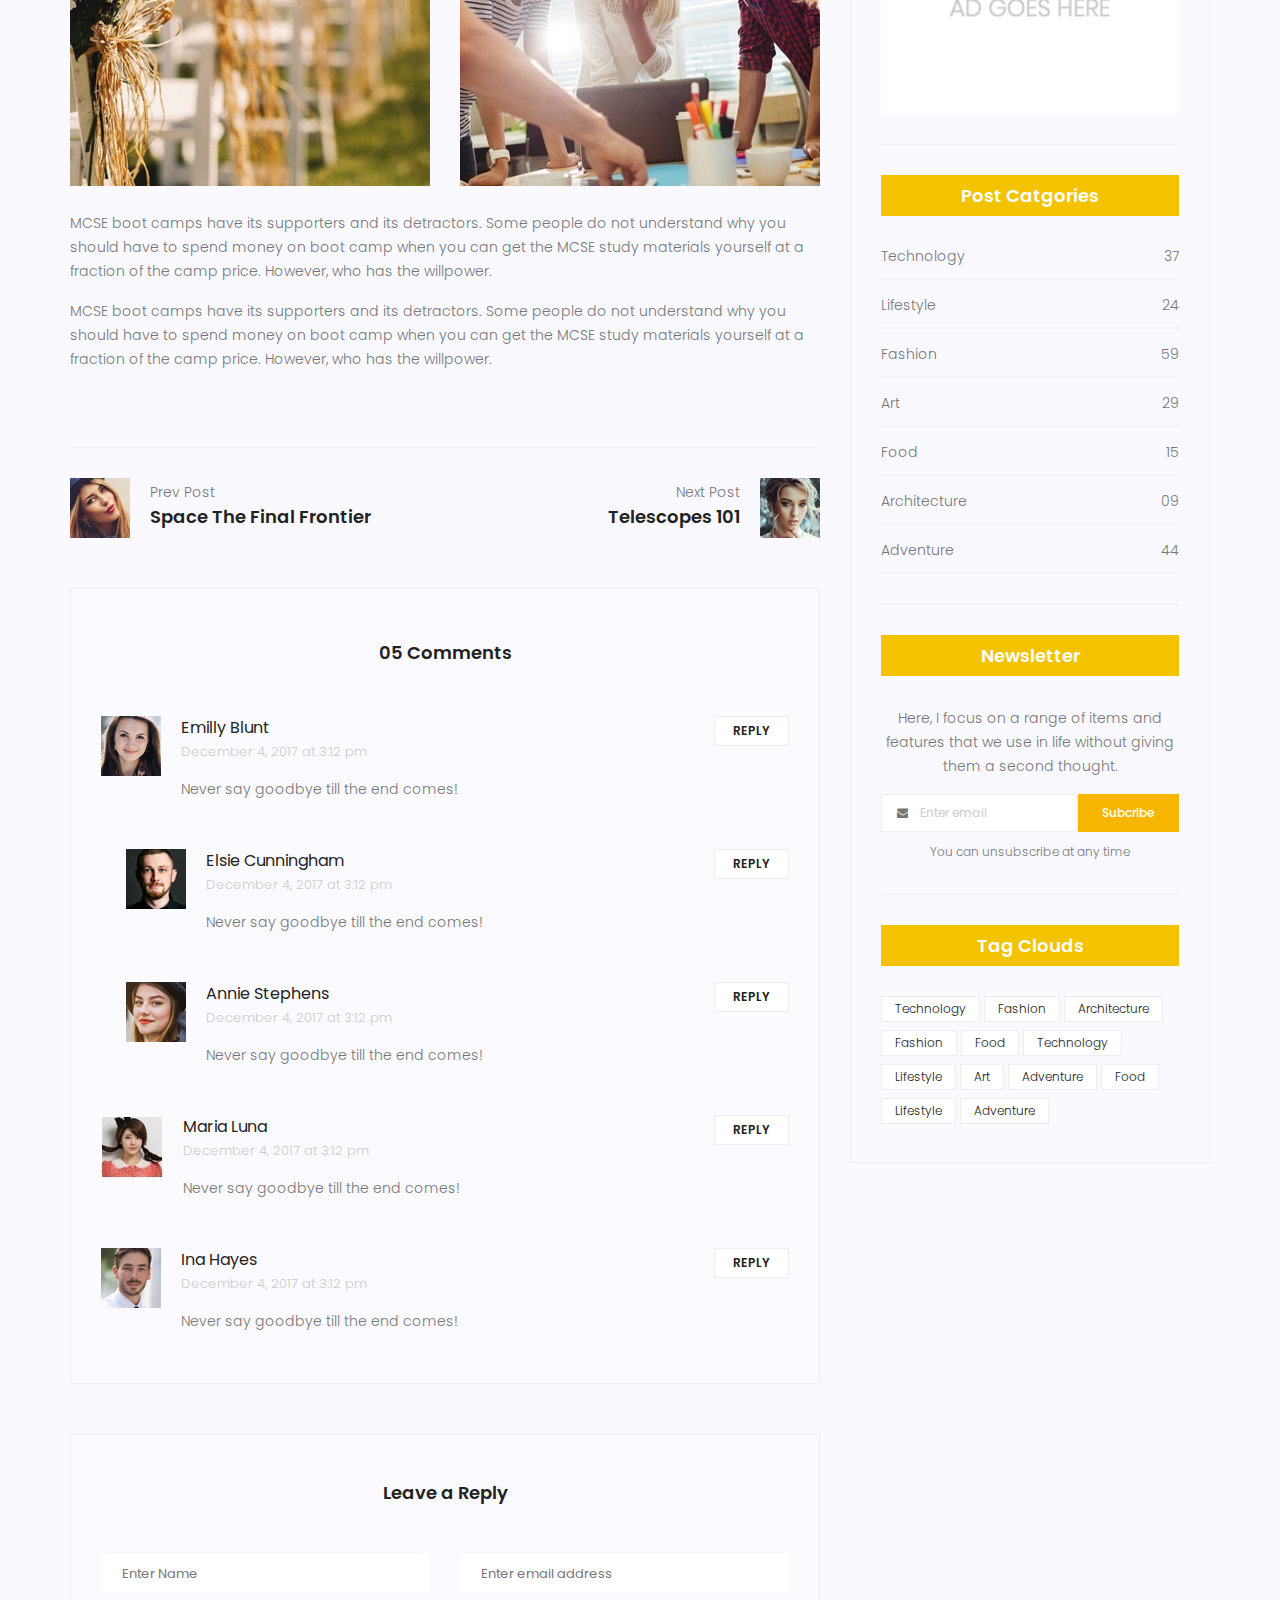
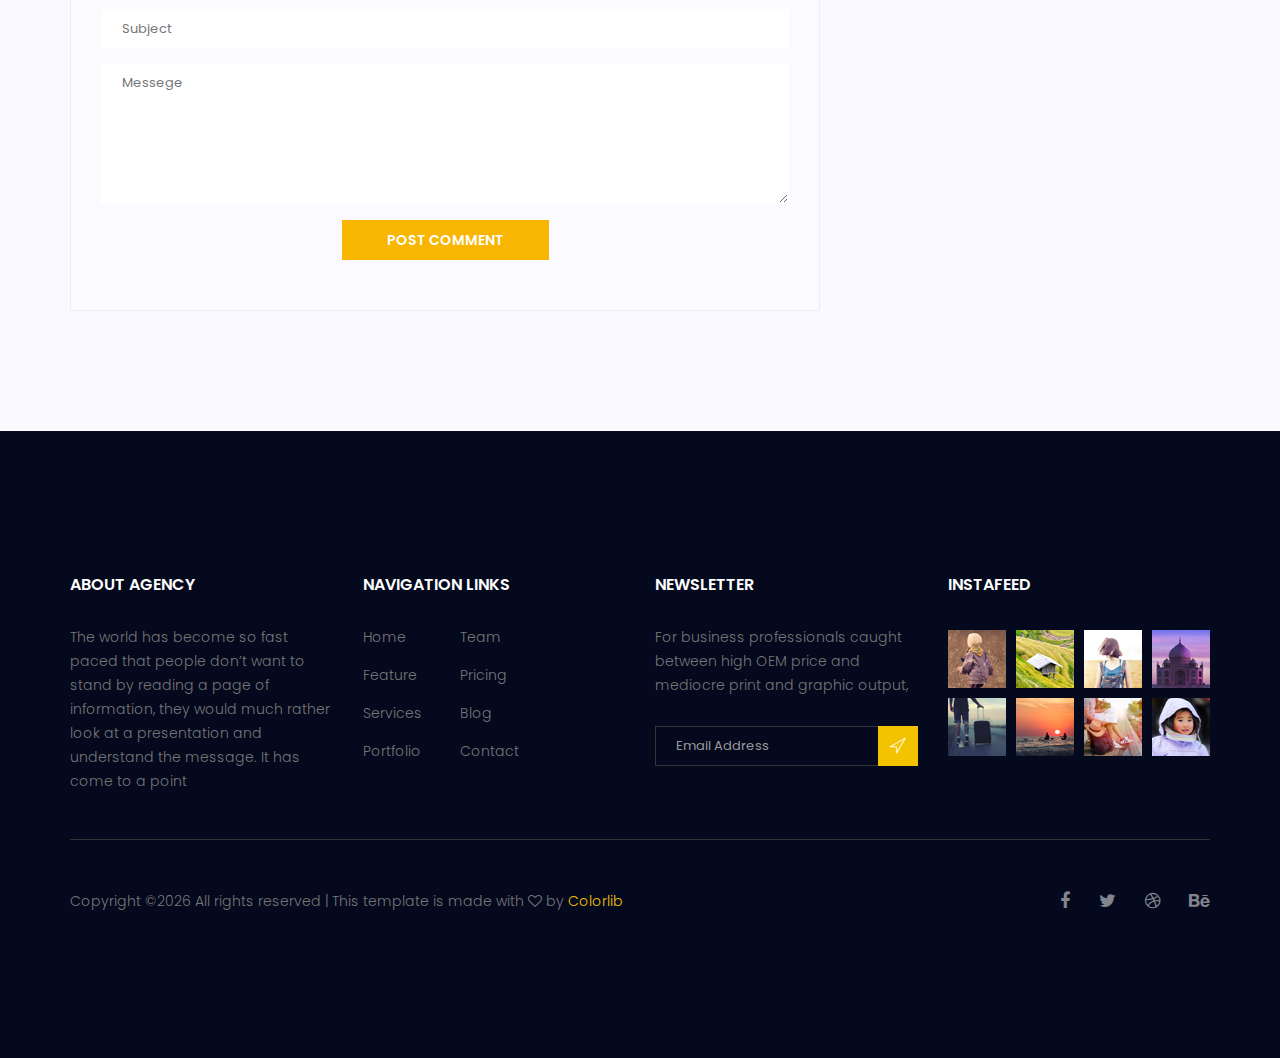
<file: royal-master/blog-single.html>
<!doctype html>
<html lang="en">
    <head>
        <!-- Required meta tags -->
        <meta charset="utf-8">
        <meta name="viewport" content="width=device-width, initial-scale=1, shrink-to-fit=no">
        <link rel="icon" href="image/favicon.png" type="image/png">
        <title>Royal Hotel</title>
        <!-- Bootstrap CSS -->
        <link rel="stylesheet" href="css/bootstrap.css">
        <link rel="stylesheet" href="vendors/linericon/style.css">
        <link rel="stylesheet" href="css/font-awesome.min.css">
        <link rel="stylesheet" href="vendors/bootstrap-datepicker/bootstrap-datetimepicker.min.css">
        <link rel="stylesheet" href="vendors/nice-select/css/nice-select.css">
        <link rel="stylesheet" href="vendors/owl-carousel/owl.carousel.min.css">
        <!-- main css -->
        <link rel="stylesheet" href="css/style.css">
        <link rel="stylesheet" href="css/responsive.css">
    </head>
    <body>
        <!--================Header Area =================-->
        <header class="header_area">
            <div class="container">
                <nav class="navbar navbar-expand-lg navbar-light">
                    <!-- Brand and toggle get grouped for better mobile display -->
                    <a class="navbar-brand logo_h" href="index.html"><img src="image/Logo.png" alt=""></a>
                    <button class="navbar-toggler" type="button" data-toggle="collapse" data-target="#navbarSupportedContent" aria-controls="navbarSupportedContent" aria-expanded="false" aria-label="Toggle navigation">
                        <span class="icon-bar"></span>
                        <span class="icon-bar"></span>
                        <span class="icon-bar"></span>
                    </button>
                    <!-- Collect the nav links, forms, and other content for toggling -->
                    <div class="collapse navbar-collapse offset" id="navbarSupportedContent">
                        <ul class="nav navbar-nav menu_nav ml-auto">
                            <li class="nav-item"><a class="nav-link" href="index.html">Home</a></li> 
                            <li class="nav-item"><a class="nav-link" href="about.html">About us</a></li>
                            <li class="nav-item"><a class="nav-link" href="accomodation.html">Accomodation</a></li>
                            <li class="nav-item"><a class="nav-link" href="gallery.html">Gallery</a></li>
                            <li class="nav-item submenu dropdown active">
                                <a href="#" class="nav-link dropdown-toggle" data-toggle="dropdown" role="button" aria-haspopup="true" aria-expanded="false">Blog</a>
                                <ul class="dropdown-menu">
                                    <li class="nav-item"><a class="nav-link" href="blog.html">Blog</a></li>
                                    <li class="nav-item"><a class="nav-link" href="blog-single.html">Blog Details</a></li>
                                </ul>
                            </li> 
                            <li class="nav-item"><a class="nav-link" href="elements.html">Elemests</a></li>
                            <li class="nav-item"><a class="nav-link" href="contact.html">Contact</a></li>
                        </ul>
                    </div> 
                </nav>
            </div>
        </header>
        <!--================Header Area =================-->
        
        <!--================Breadcrumb Area =================-->
        <section class="breadcrumb_area blog_banner_two">
            <div class="overlay bg-parallax" data-stellar-ratio="0.8" data-stellar-vertical-offset="0" data-background=""></div>
            <div class="container">
                <div class="page-cover text-center">
                    <h2 class="page-cover-tittle f_48">Blog Details page</h2>
                    <ol class="breadcrumb">
                        <li><a href="index.html">Home</a></li>
                        <li><a href="blog.html">Blog</a></li>
                        <li class="active">Blog Details</li>
                    </ol>
                </div>
            </div>
        </section>
        <!--================Breadcrumb Area =================-->
        
        <!--================Blog Area =================-->
        <section class="blog_area single-post-area">
            <div class="container">
                <div class="row">
                    <div class="col-lg-8 posts-list">
                        <div class="single-post row">
                            <div class="col-lg-12">
                                <div class="feature-img">
                                    <img class="img-fluid" src="image/blog/feature-img1.jpg" alt="">
                                </div>									
                            </div>
                            <div class="col-lg-3  col-md-3">
                                <div class="blog_info text-right">
                                    <div class="post_tag">
                                        <a href="#">Food,</a>
                                        <a href="#">Technology,</a>
                                        <a href="#">Politics,</a>
                                        <a href="#">Lifestyle</a>
                                    </div>
                                    <ul class="blog_meta list_style">
                                        <li><a href="#">Mark wiens<i class="lnr lnr-user"></i></a></li>
                                        <li><a href="#">12 Dec, 2017<i class="lnr lnr-calendar-full"></i></a></li>
                                        <li><a href="#">1.2M Views<i class="lnr lnr-eye"></i></a></li>
                                        <li><a href="#">06 Comments<i class="lnr lnr-bubble"></i></a></li>
                                    </ul>
                                    <ul class="social-links">
                                        <li><a href="#"><i class="fa fa-facebook"></i></a></li>
                                        <li><a href="#"><i class="fa fa-twitter"></i></a></li>
                                        <li><a href="#"><i class="fa fa-github"></i></a></li>
                                        <li><a href="#"><i class="fa fa-behance"></i></a></li>
                                    </ul>
                                </div>
                            </div>
                            <div class="col-lg-9 col-md-9 blog_details">
                                <h2>Astronomy Binoculars A Great Alternative</h2>
                                <p class="excert">
                                    MCSE boot camps have its supporters and its detractors. Some people do not understand why you should have to spend money on boot camp when you can get the MCSE study materials yourself at a fraction.
                                </p>
                                <p>
                                    Boot camps have its supporters and its detractors. Some people do not understand why you should have to spend money on boot camp when you can get the MCSE study materials yourself at a fraction of the camp price. However, who has the willpower to actually sit through a self-imposed MCSE training. who has the willpower to actually sit through a self-imposed
                                </p>
                                <p>
                                    Boot camps have its supporters and its detractors. Some people do not understand why you should have to spend money on boot camp when you can get the MCSE study materials yourself at a fraction of the camp price. However, who has the willpower to actually sit through a self-imposed MCSE training. who has the willpower to actually sit through a self-imposed
                                </p>
                            </div>
                            <div class="col-lg-12">
                                <div class="quotes">
                                    MCSE boot camps have its supporters and its detractors. Some people do not understand why you should have to spend money on boot camp when you can get the MCSE study materials yourself at a fraction of the camp price. However, who has the willpower to actually sit through a self-imposed MCSE training.										
                                </div>
                                <div class="row">
                                    <div class="col-6">
                                        <img class="img-fluid" src="image/blog/post-img1.jpg" alt="">
                                    </div>
                                    <div class="col-6">
                                        <img class="img-fluid" src="image/blog/post-img2.jpg" alt="">
                                    </div>	
                                    <div class="col-lg-12 mt-25">
                                        <p>
                                            MCSE boot camps have its supporters and its detractors. Some people do not understand why you should have to spend money on boot camp when you can get the MCSE study materials yourself at a fraction of the camp price. However, who has the willpower.
                                        </p>
                                        <p>
                                            MCSE boot camps have its supporters and its detractors. Some people do not understand why you should have to spend money on boot camp when you can get the MCSE study materials yourself at a fraction of the camp price. However, who has the willpower.
                                        </p>											
                                    </div>									
                                </div>
                            </div>
                        </div>
                        <div class="navigation-area">
                            <div class="row">
                                <div class="col-lg-6 col-md-6 col-12 nav-left flex-row d-flex justify-content-start align-items-center">
                                    <div class="thumb">
                                        <a href="#"><img class="img-fluid" src="image/blog/prev.jpg" alt=""></a>
                                    </div>
                                    <div class="arrow">
                                        <a href="#"><span class="lnr text-white lnr-arrow-left"></span></a>
                                    </div>
                                    <div class="detials">
                                        <p>Prev Post</p>
                                        <a href="#"><h4>Space The Final Frontier</h4></a>
                                    </div>
                                </div>
                                <div class="col-lg-6 col-md-6 col-12 nav-right flex-row d-flex justify-content-end align-items-center">
                                    <div class="detials">
                                        <p>Next Post</p>
                                        <a href="#"><h4>Telescopes 101</h4></a>
                                    </div>
                                    <div class="arrow">
                                        <a href="#"><span class="lnr text-white lnr-arrow-right"></span></a>
                                    </div>
                                    <div class="thumb">
                                        <a href="#"><img class="img-fluid" src="image/blog/next.jpg" alt=""></a>
                                    </div>										
                                </div>									
                            </div>
                        </div>
                        <div class="comments-area">
                            <h4>05 Comments</h4>
                            <div class="comment-list">
                                <div class="single-comment justify-content-between d-flex">
                                    <div class="user justify-content-between d-flex">
                                        <div class="thumb">
                                            <img src="image/blog/c1.jpg" alt="">
                                        </div>
                                        <div class="desc">
                                            <h5><a href="#">Emilly Blunt</a></h5>
                                            <p class="date">December 4, 2017 at 3:12 pm </p>
                                            <p class="comment">
                                                Never say goodbye till the end comes!
                                            </p>
                                        </div>
                                    </div>
                                    <div class="reply-btn">
                                           <a href="" class="btn-reply text-uppercase">reply</a> 
                                    </div>
                                </div>
                            </div>	
                            <div class="comment-list left-padding">
                                <div class="single-comment justify-content-between d-flex">
                                    <div class="user justify-content-between d-flex">
                                        <div class="thumb">
                                            <img src="image/blog/c2.jpg" alt="">
                                        </div>
                                        <div class="desc">
                                            <h5><a href="#">Elsie Cunningham</a></h5>
                                            <p class="date">December 4, 2017 at 3:12 pm </p>
                                            <p class="comment">
                                                Never say goodbye till the end comes!
                                            </p>
                                        </div>
                                    </div>
                                    <div class="reply-btn">
                                           <a href="" class="btn-reply text-uppercase">reply</a> 
                                    </div>
                                </div>
                            </div>	
                            <div class="comment-list left-padding">
                                <div class="single-comment justify-content-between d-flex">
                                    <div class="user justify-content-between d-flex">
                                        <div class="thumb">
                                            <img src="image/blog/c3.jpg" alt="">
                                        </div>
                                        <div class="desc">
                                            <h5><a href="#">Annie Stephens</a></h5>
                                            <p class="date">December 4, 2017 at 3:12 pm </p>
                                            <p class="comment">
                                                Never say goodbye till the end comes!
                                            </p>
                                        </div>
                                    </div>
                                    <div class="reply-btn">
                                           <a href="" class="btn-reply text-uppercase">reply</a> 
                                    </div>
                                </div>
                            </div>	
                            <div class="comment-list">
                                <div class="single-comment justify-content-between d-flex">
                                    <div class="user justify-content-between d-flex">
                                        <div class="thumb">
                                            <img src="image/blog/c4.jpg" alt="">
                                        </div>
                                        <div class="desc">
                                            <h5><a href="#">Maria Luna</a></h5>
                                            <p class="date">December 4, 2017 at 3:12 pm </p>
                                            <p class="comment">
                                                Never say goodbye till the end comes!
                                            </p>
                                        </div>
                                    </div>
                                    <div class="reply-btn">
                                           <a href="" class="btn-reply text-uppercase">reply</a> 
                                    </div>
                                </div>
                            </div>	
                            <div class="comment-list">
                                <div class="single-comment justify-content-between d-flex">
                                    <div class="user justify-content-between d-flex">
                                        <div class="thumb">
                                            <img src="image/blog/c5.jpg" alt="">
                                        </div>
                                        <div class="desc">
                                            <h5><a href="#">Ina Hayes</a></h5>
                                            <p class="date">December 4, 2017 at 3:12 pm </p>
                                            <p class="comment">
                                                Never say goodbye till the end comes!
                                            </p>
                                        </div>
                                    </div>
                                    <div class="reply-btn">
                                           <a href="" class="btn-reply text-uppercase">reply</a> 
                                    </div>
                                </div>
                            </div>	                                             				
                        </div>
                        <div class="comment-form">
                            <h4>Leave a Reply</h4>
                            <form>
                                <div class="form-group form-inline">
                                  <div class="form-group col-lg-6 col-md-6 name">
                                    <input type="text" class="form-control" id="name" placeholder="Enter Name" onfocus="this.placeholder = ''" onblur="this.placeholder = 'Enter Name'">
                                  </div>
                                  <div class="form-group col-lg-6 col-md-6 email">
                                    <input type="email" class="form-control" id="email" placeholder="Enter email address" onfocus="this.placeholder = ''" onblur="this.placeholder = 'Enter email address'">
                                  </div>										
                                </div>
                                <div class="form-group">
                                    <input type="text" class="form-control" id="subject" placeholder="Subject" onfocus="this.placeholder = ''" onblur="this.placeholder = 'Subject'">
                                </div>
                                <div class="form-group">
                                    <textarea class="form-control mb-10" rows="5" name="message" placeholder="Messege" onfocus="this.placeholder = ''" onblur="this.placeholder = 'Messege'" required=""></textarea>
                                </div>
                                <a href="#" class="primary-btn button_hover">Post Comment</a>	
                            </form>
                        </div>
                    </div>
                    <div class="col-lg-4">
                        <div class="blog_right_sidebar">
                            <aside class="single_sidebar_widget search_widget">
                                <div class="input-group">
                                    <input type="text" class="form-control" placeholder="Search Posts">
                                    <span class="input-group-btn">
                                        <button class="btn btn-default" type="button"><i class="lnr lnr-magnifier"></i></button>
                                    </span>
                                </div><!-- /input-group -->
                                <div class="br"></div>
                            </aside>
                            <aside class="single_sidebar_widget author_widget">
                                <img class="author_img rounded-circle" src="image/blog/author.png" alt="">
                                <h4>Charlie Barber</h4>
                                <p>Senior blog writer</p>
                                <div class="social_icon">
                                    <a href="#"><i class="fa fa-facebook"></i></a>
                                    <a href="#"><i class="fa fa-twitter"></i></a>
                                    <a href="#"><i class="fa fa-github"></i></a>
                                    <a href="#"><i class="fa fa-behance"></i></a>
                                </div>
                                <p>Boot camps have its supporters andit sdetractors. Some people do not understand why you should have to spend money on boot camp when you can get. Boot camps have itssuppor ters andits detractors.</p>
                                <div class="br"></div>
                            </aside>
                            <aside class="single_sidebar_widget popular_post_widget">
                                <h3 class="widget_title">Popular Posts</h3>
                                <div class="media post_item">
                                    <img src="image/blog/post1.jpg" alt="post">
                                    <div class="media-body">
                                        <a href="blog-details.html"><h3>Space The Final Frontier</h3></a>
                                        <p>02 Hours ago</p>
                                    </div>
                                </div>
                                <div class="media post_item">
                                    <img src="image/blog/post2.jpg" alt="post">
                                    <div class="media-body">
                                        <a href="blog-details.html"><h3>The Amazing Hubble</h3></a>
                                        <p>02 Hours ago</p>
                                    </div>
                                </div>
                                <div class="media post_item">
                                    <img src="image/blog/post3.jpg" alt="post">
                                    <div class="media-body">
                                        <a href="blog-details.html"><h3>Astronomy Or Astrology</h3></a>
                                        <p>03 Hours ago</p>
                                    </div>
                                </div>
                                <div class="media post_item">
                                    <img src="image/blog/post4.jpg" alt="post">
                                    <div class="media-body">
                                        <a href="blog-details.html"><h3>Asteroids telescope</h3></a>
                                        <p>01 Hours ago</p>
                                    </div>
                                </div>
                                <div class="br"></div>
                            </aside>
                            <aside class="single_sidebar_widget ads_widget">
                                <a href="#"><img class="img-fluid" src="image/blog/add.jpg" alt=""></a>
                                <div class="br"></div>
                            </aside>
                            <aside class="single_sidebar_widget post_category_widget">
                                <h4 class="widget_title">Post Catgories</h4>
                                <ul class="list_style cat-list">
                                    <li>
                                        <a href="#" class="d-flex justify-content-between">
                                            <p>Technology</p>
                                            <p>37</p>
                                        </a>
                                    </li>
                                    <li>
                                        <a href="#" class="d-flex justify-content-between">
                                            <p>Lifestyle</p>
                                            <p>24</p>
                                        </a>
                                    </li>
                                    <li>
                                        <a href="#" class="d-flex justify-content-between">
                                            <p>Fashion</p>
                                            <p>59</p>
                                        </a>
                                    </li>
                                    <li>
                                        <a href="#" class="d-flex justify-content-between">
                                            <p>Art</p>
                                            <p>29</p>
                                        </a>
                                    </li>
                                    <li>
                                        <a href="#" class="d-flex justify-content-between">
                                            <p>Food</p>
                                            <p>15</p>
                                        </a>
                                    </li>
                                    <li>
                                        <a href="#" class="d-flex justify-content-between">
                                            <p>Architecture</p>
                                            <p>09</p>
                                        </a>
                                    </li>
                                    <li>
                                        <a href="#" class="d-flex justify-content-between">
                                            <p>Adventure</p>
                                            <p>44</p>
                                        </a>
                                    </li>															
                                </ul>
                                <div class="br"></div>
                            </aside>
                            <aside class="single-sidebar-widget newsletter_widget">
                                <h4 class="widget_title">Newsletter</h4>
                                <p>
                                Here, I focus on a range of items and features that we use in life without
                                giving them a second thought.
                                </p>
                                <div class="form-group d-flex flex-row">
                                    <div class="input-group">
                                        <div class="input-group-prepend">
                                            <div class="input-group-text"><i class="fa fa-envelope" aria-hidden="true"></i></div>
                                        </div>
                                        <input type="text" class="form-control" id="inlineFormInputGroup" placeholder="Enter email" onfocus="this.placeholder = ''" onblur="this.placeholder = 'Enter email'">
                                    </div>
                                    <a href="#" class="bbtns">Subcribe</a>
                                </div>	
                                <p class="text-bottom">You can unsubscribe at any time</p>	
                                <div class="br"></div>							
                            </aside>
                            <aside class="single-sidebar-widget tag_cloud_widget">
                                <h4 class="widget_title">Tag Clouds</h4>
                                <ul class="list_style">
                                    <li><a href="#">Technology</a></li>
                                    <li><a href="#">Fashion</a></li>
                                    <li><a href="#">Architecture</a></li>
                                    <li><a href="#">Fashion</a></li>
                                    <li><a href="#">Food</a></li>
                                    <li><a href="#">Technology</a></li>
                                    <li><a href="#">Lifestyle</a></li>
                                    <li><a href="#">Art</a></li>
                                    <li><a href="#">Adventure</a></li>
                                    <li><a href="#">Food</a></li>
                                    <li><a href="#">Lifestyle</a></li>
                                    <li><a href="#">Adventure</a></li>
                                </ul>
                            </aside>
                        </div>
                    </div>
                </div>
            </div>
        </section>
        <!--================Blog Area =================-->
        
        <!--================ start footer Area  =================-->	
        <footer class="footer-area section_gap">
            <div class="container">
                <div class="row">
                    <div class="col-lg-3  col-md-6 col-sm-6">
                        <div class="single-footer-widget">
                            <h6 class="footer_title">About Agency</h6>
                            <p>The world has become so fast paced that people don’t want to stand by reading a page of information, they would much rather look at a presentation and understand the message. It has come to a point </p>
                        </div>
                    </div>
                    <div class="col-lg-3 col-md-6 col-sm-6">
                        <div class="single-footer-widget">
                            <h6 class="footer_title">Navigation Links</h6>
                            <div class="row">
                                <div class="col-4">
                                    <ul class="list_style">
                                        <li><a href="#">Home</a></li>
                                        <li><a href="#">Feature</a></li>
                                        <li><a href="#">Services</a></li>
                                        <li><a href="#">Portfolio</a></li>
                                    </ul>
                                </div>
                                <div class="col-4">
                                    <ul class="list_style">
                                        <li><a href="#">Team</a></li>
                                        <li><a href="#">Pricing</a></li>
                                        <li><a href="#">Blog</a></li>
                                        <li><a href="#">Contact</a></li>
                                    </ul>
                                </div>										
                            </div>							
                        </div>
                    </div>							
                    <div class="col-lg-3 col-md-6 col-sm-6">
                        <div class="single-footer-widget">
                            <h6 class="footer_title">Newsletter</h6>
                            <p>For business professionals caught between high OEM price and mediocre print and graphic output, </p>		
                            <div id="mc_embed_signup">
                                <form target="_blank" action="https://spondonit.us12.list-manage.com/subscribe/post?u=1462626880ade1ac87bd9c93a&amp;id=92a4423d01" method="get" class="subscribe_form relative">
                                    <div class="input-group d-flex flex-row">
                                        <input name="EMAIL" placeholder="Email Address" onfocus="this.placeholder = ''" onblur="this.placeholder = 'Email Address '" required="" type="email">
                                        <button class="btn sub-btn"><span class="lnr lnr-location"></span></button>		
                                    </div>									
                                    <div class="mt-10 info"></div>
                                </form>
                            </div>
                        </div>
                    </div>
                    <div class="col-lg-3 col-md-6 col-sm-6">
                        <div class="single-footer-widget instafeed">
                            <h6 class="footer_title">InstaFeed</h6>
                            <ul class="list_style instafeed d-flex flex-wrap">
                                <li><img src="image/instagram/Image-01.jpg" alt=""></li>
                                <li><img src="image/instagram/Image-02.jpg" alt=""></li>
                                <li><img src="image/instagram/Image-03.jpg" alt=""></li>
                                <li><img src="image/instagram/Image-04.jpg" alt=""></li>
                                <li><img src="image/instagram/Image-05.jpg" alt=""></li>
                                <li><img src="image/instagram/Image-06.jpg" alt=""></li>
                                <li><img src="image/instagram/Image-07.jpg" alt=""></li>
                                <li><img src="image/instagram/Image-08.jpg" alt=""></li>
                            </ul>
                        </div>
                    </div>						
                </div>
                <div class="border_line"></div>
                <div class="row footer-bottom d-flex justify-content-between align-items-center">
                    <p class="col-lg-8 col-sm-12 footer-text m-0"><!-- Link back to Colorlib can't be removed. Template is licensed under CC BY 3.0. -->
Copyright &copy;<script>document.write(new Date().getFullYear());</script> All rights reserved | This template is made with <i class="fa fa-heart-o" aria-hidden="true"></i> by <a href="https://colorlib.com" target="_blank">Colorlib</a>
<!-- Link back to Colorlib can't be removed. Template is licensed under CC BY 3.0. --></p>
                    <div class="col-lg-4 col-sm-12 footer-social">
                        <a href="#"><i class="fa fa-facebook"></i></a>
                        <a href="#"><i class="fa fa-twitter"></i></a>
                        <a href="#"><i class="fa fa-dribbble"></i></a>
                        <a href="#"><i class="fa fa-behance"></i></a>
                    </div>
                </div>
            </div>
        </footer>
		<!--================ End footer Area  =================-->
        
        
        <!-- Optional JavaScript -->
        <!-- jQuery first, then Popper.js, then Bootstrap JS -->
        <script src="js/jquery-3.2.1.min.js"></script>
        <script src="js/popper.js"></script>
        <script src="js/bootstrap.min.js"></script>
        <script src="vendors/owl-carousel/owl.carousel.min.js"></script>
        <script src="js/jquery.ajaxchimp.min.js"></script>
        <script src="vendors/bootstrap-datepicker/bootstrap-datetimepicker.min.js"></script>
        <script src="vendors/nice-select/js/jquery.nice-select.js"></script>
        <script src="js/mail-script.js"></script>
        <script src="js/stellar.js"></script>
        <script src="vendors/lightbox/simpleLightbox.min.js"></script>
        <script src="js/custom.js"></script>
    </body>
</html>
</file>
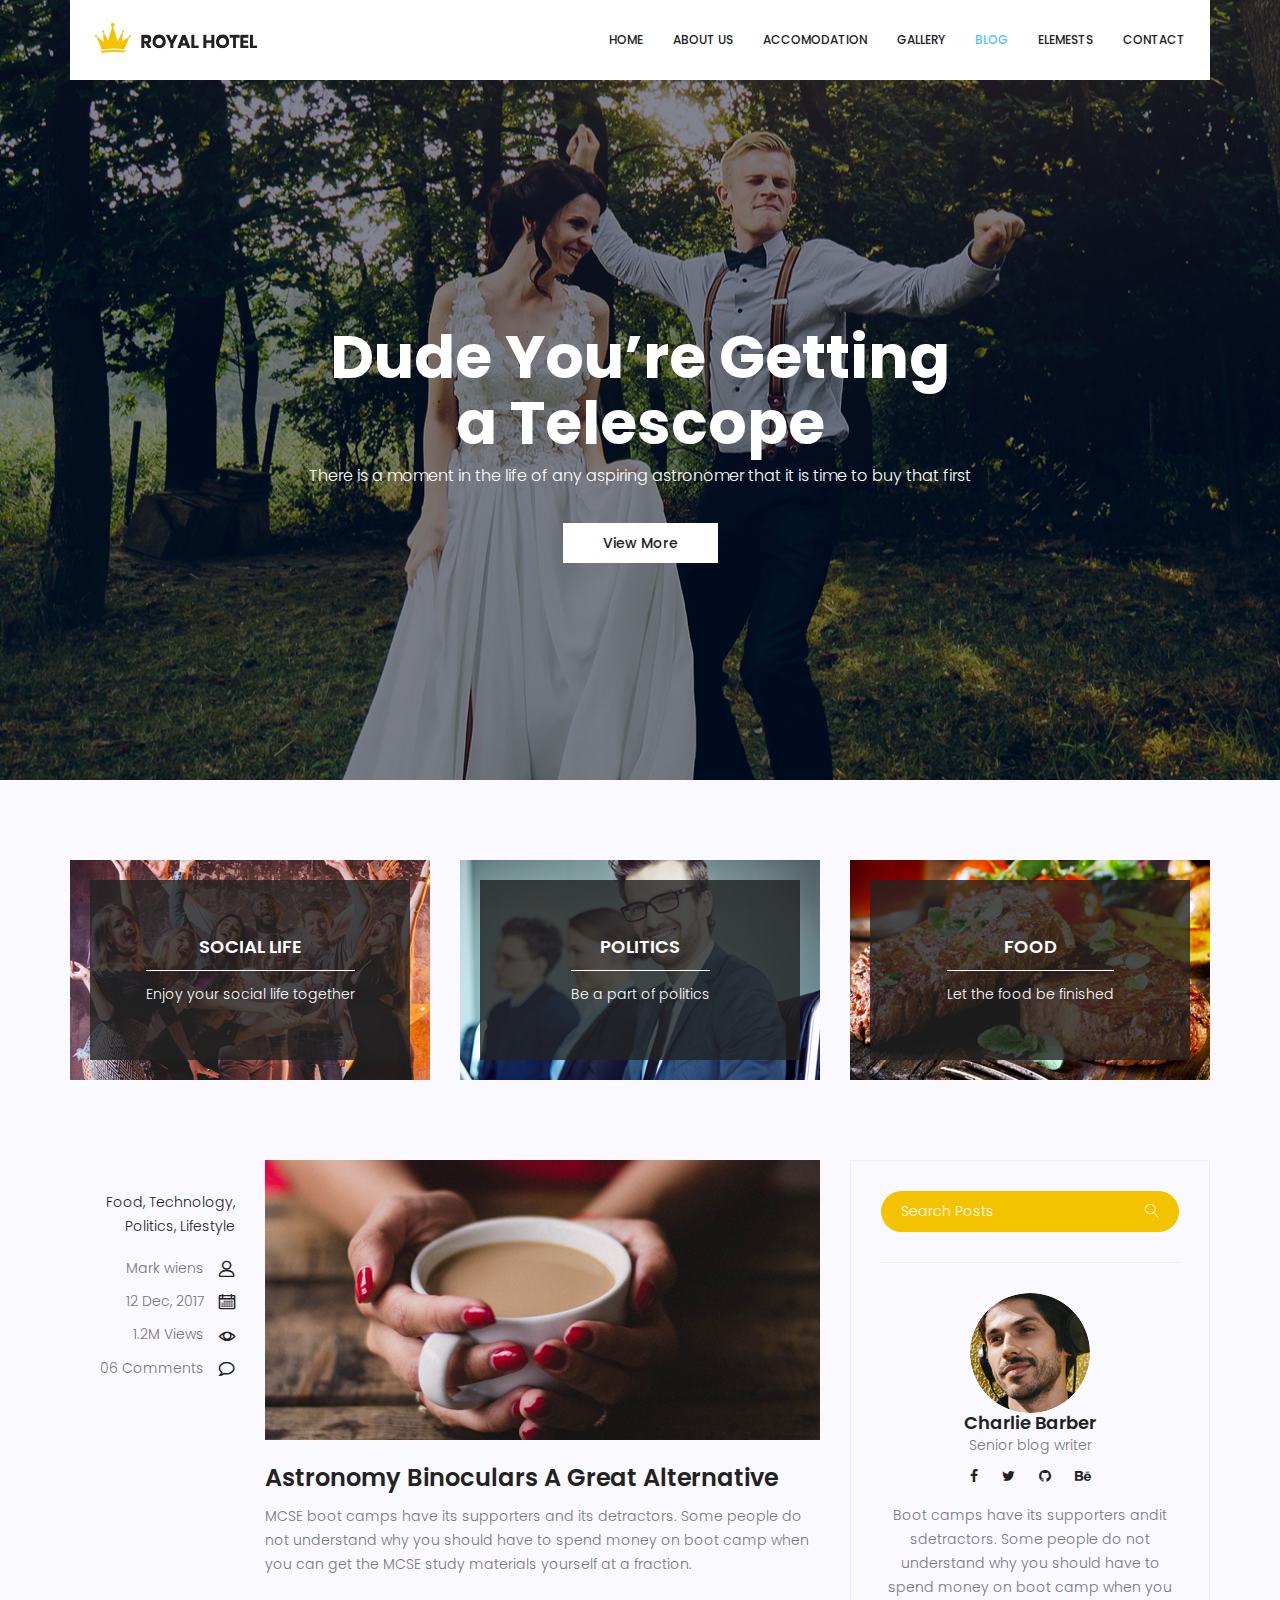
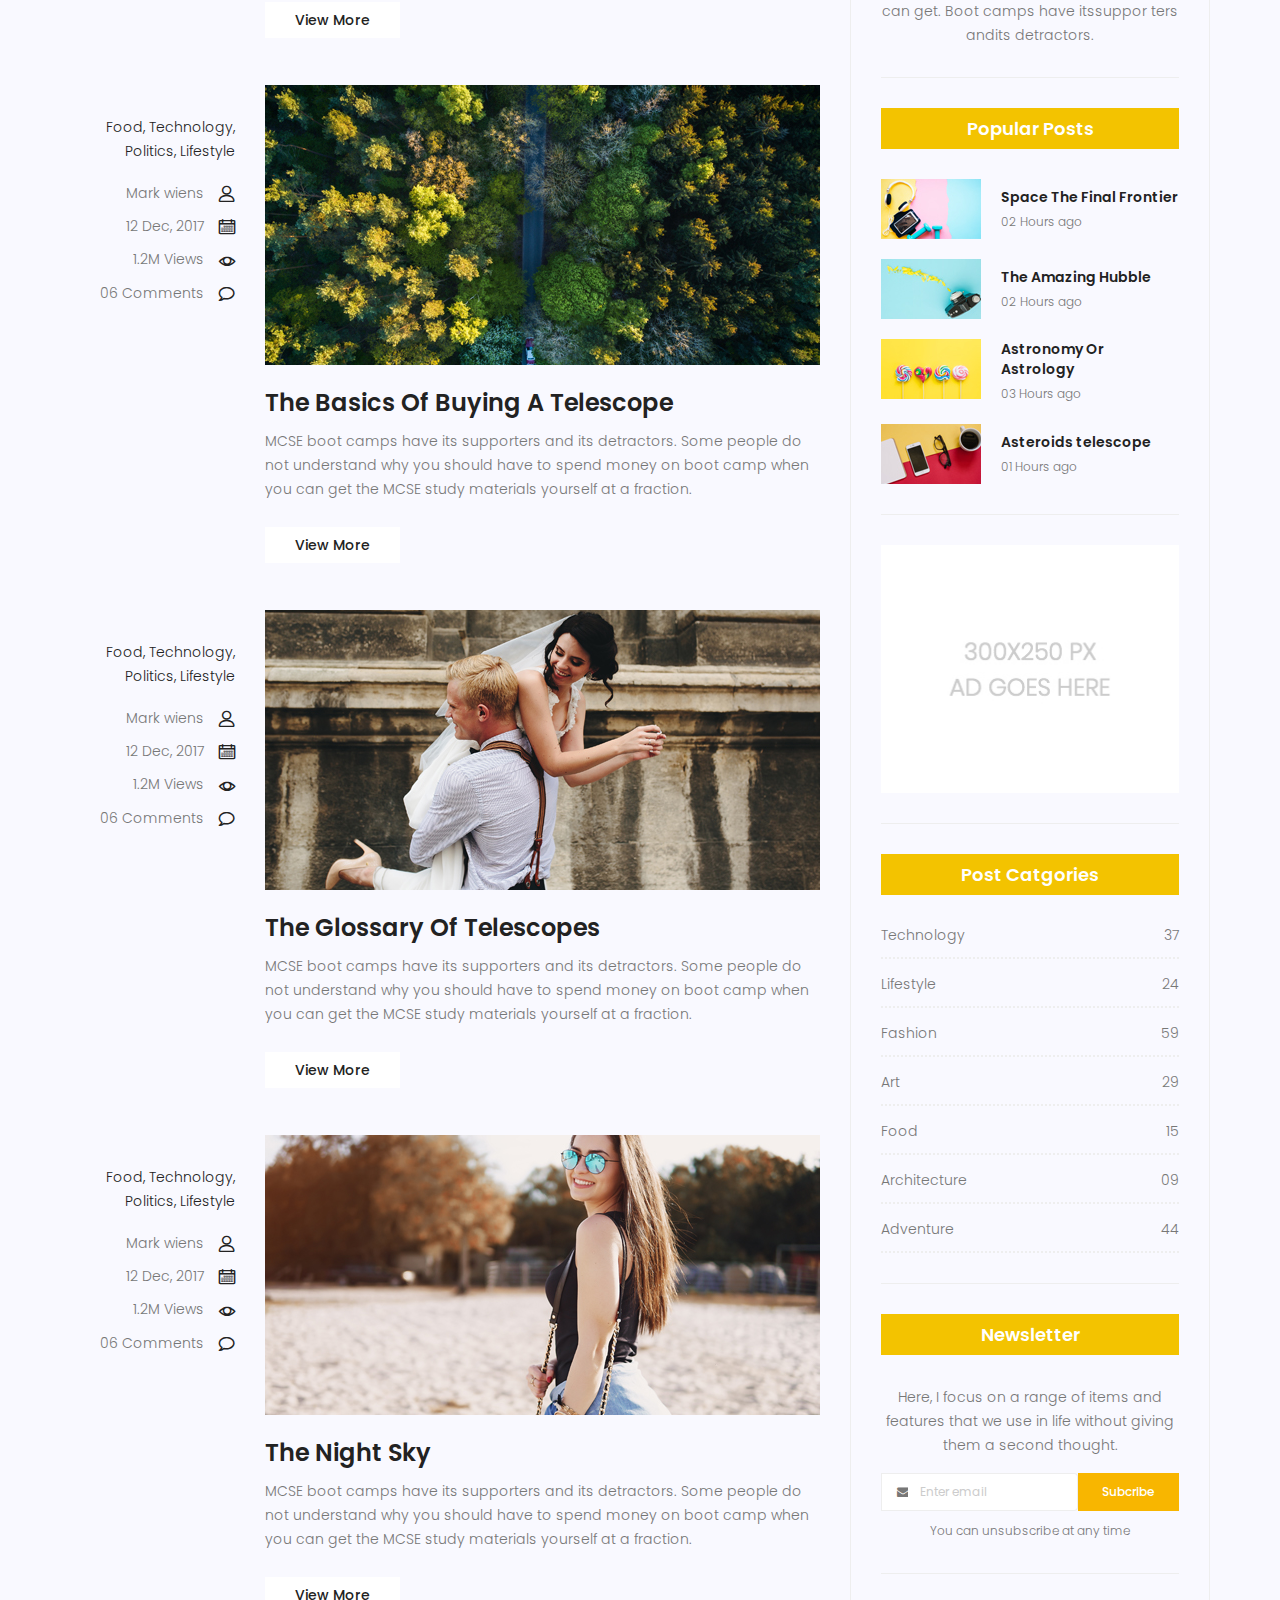
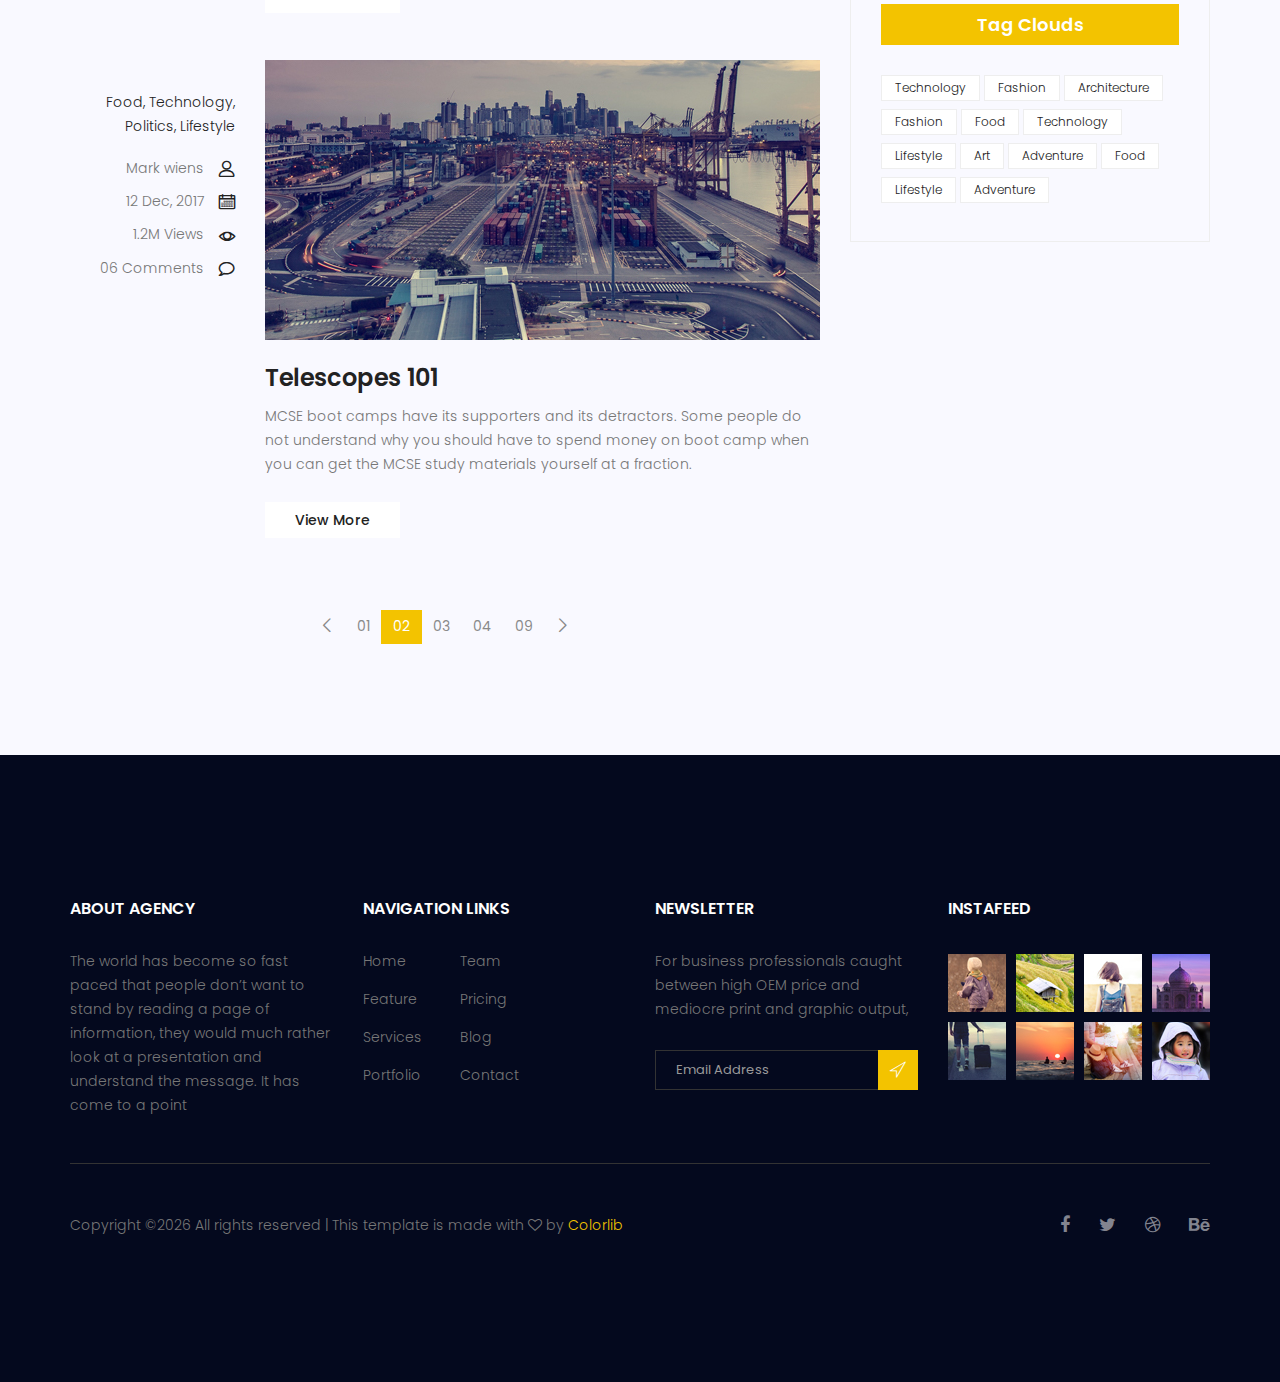
<file: royal-master/blog.html>
<!doctype html>
<html lang="en">
    <head>
        <!-- Required meta tags -->
        <meta charset="utf-8">
        <meta name="viewport" content="width=device-width, initial-scale=1, shrink-to-fit=no">
        <link rel="icon" href="image/favicon.png" type="image/png">
        <title>Royal Hotel</title>
        <!-- Bootstrap CSS -->
        <link rel="stylesheet" href="css/bootstrap.css">
        <link rel="stylesheet" href="vendors/linericon/style.css">
        <link rel="stylesheet" href="css/font-awesome.min.css">
        <link rel="stylesheet" href="vendors/owl-carousel/owl.carousel.min.css">
        <link rel="stylesheet" href="vendors/bootstrap-datepicker/bootstrap-datetimepicker.min.css">
        <link rel="stylesheet" href="vendors/nice-select/css/nice-select.css">
        <link rel="stylesheet" href="vendors/owl-carousel/owl.carousel.min.css">
        <!-- main css -->
        <link rel="stylesheet" href="css/style.css">
        <link rel="stylesheet" href="css/responsive.css">
    </head>
    <body>
        <!--================Header Area =================-->
        <header class="header_area">
            <div class="container">
                <nav class="navbar navbar-expand-lg navbar-light">
                    <!-- Brand and toggle get grouped for better mobile display -->
                    <a class="navbar-brand logo_h" href="index.html"><img src="image/Logo.png" alt=""></a>
                    <button class="navbar-toggler" type="button" data-toggle="collapse" data-target="#navbarSupportedContent" aria-controls="navbarSupportedContent" aria-expanded="false" aria-label="Toggle navigation">
                        <span class="icon-bar"></span>
                        <span class="icon-bar"></span>
                        <span class="icon-bar"></span>
                    </button>
                    <!-- Collect the nav links, forms, and other content for toggling -->
                    <div class="collapse navbar-collapse offset" id="navbarSupportedContent">
                        <ul class="nav navbar-nav menu_nav ml-auto">
                            <li class="nav-item"><a class="nav-link" href="index.html">Home</a></li> 
                            <li class="nav-item"><a class="nav-link" href="about.html">About us</a></li>
                            <li class="nav-item"><a class="nav-link" href="accomodation.html">Accomodation</a></li>
                            <li class="nav-item"><a class="nav-link" href="gallery.html">Gallery</a></li>
                            <li class="nav-item submenu dropdown active">
                                <a href="#" class="nav-link dropdown-toggle" data-toggle="dropdown" role="button" aria-haspopup="true" aria-expanded="false">Blog</a>
                                <ul class="dropdown-menu">
                                    <li class="nav-item"><a class="nav-link" href="blog.html">Blog</a></li>
                                    <li class="nav-item"><a class="nav-link" href="blog-single.html">Blog Details</a></li>
                                </ul>
                            </li> 
                            <li class="nav-item"><a class="nav-link" href="elements.html">Elemests</a></li>
                            <li class="nav-item"><a class="nav-link" href="contact.html">Contact</a></li>
                        </ul>
                    </div> 
                </nav>
            </div>
        </header>
        <!--================Header Area =================-->
        
        <!--================Banner Area =================-->
        <section class="banner_area blog_banner d_flex align-items-center">
            <div class="overlay bg-parallax" data-stellar-ratio="0.9" data-stellar-vertical-offset="0" data-background=""></div>
            <div class="container">
                <div class="banner_content text-center">
                    <h4>Dude You’re Getting <br />a Telescope</h4>
                    <p>There is a moment in the life of any aspiring astronomer that it is time to buy that first</p>
                    <a href="#" class="btn white_btn button_hover">View More</a>
                </div>
            </div>
        </section>
        <!--================Banner Area =================-->
        
        <!--================Blog Categorie Area =================-->
        <section class="blog_categorie_area">
            <div class="container">
                <div class="row">
                    <div class="col-lg-4">
                        <div class="categories_post">
                            <img src="image/blog/cat-post/cat-post-3.jpg" alt="post">
                            <div class="categories_details">
                                <div class="categories_text">
                                    <a href="blog-details.html"><h5>Social Life</h5></a>
                                    <div class="border_line"></div>
                                    <p>Enjoy your social life together</p>
                                </div>
                            </div>
                        </div>
                    </div>
                    <div class="col-lg-4">
                        <div class="categories_post">
                            <img src="image/blog/cat-post/cat-post-2.jpg" alt="post">
                            <div class="categories_details">
                                <div class="categories_text">
                                    <a href="blog-details.html"><h5>Politics</h5></a>
                                    <div class="border_line"></div>
                                    <p>Be a part of politics</p>
                                </div>
                            </div>
                        </div>
                    </div>
                    <div class="col-lg-4">
                        <div class="categories_post">
                            <img src="image/blog/cat-post/cat-post-1.jpg" alt="post">
                            <div class="categories_details">
                                <div class="categories_text">
                                    <a href="blog-details.html"><h5>Food</h5></a>
                                    <div class="border_line"></div>
                                    <p>Let the food be finished</p>
                                </div>
                            </div>
                        </div>
                    </div>
                </div>
            </div>
        </section>
        <!--================Blog Categorie Area =================-->
        
        <!--================Blog Area =================-->
        <section class="blog_area">
            <div class="container">
                <div class="row">
                    <div class="col-lg-8">
                        <div class="blog_left_sidebar">
                            <article class="row blog_item">
                               <div class="col-md-3">
                                   <div class="blog_info text-right">
                                        <div class="post_tag">
                                            <a href="#">Food,</a>
                                            <a href="#">Technology,</a>
                                            <a href="#">Politics,</a>
                                            <a href="#">Lifestyle</a>
                                        </div>
                                        <ul class="blog_meta list_style">
                                            <li><a href="#">Mark wiens<i class="lnr lnr-user"></i></a></li>
                                            <li><a href="#">12 Dec, 2017<i class="lnr lnr-calendar-full"></i></a></li>
                                            <li><a href="#">1.2M Views<i class="lnr lnr-eye"></i></a></li>
                                            <li><a href="#">06 Comments<i class="lnr lnr-bubble"></i></a></li>
                                        </ul>
                                    </div>
                               </div>
                                <div class="col-md-9">
                                    <div class="blog_post">
                                        <img src="image/blog/main-blog/m-blog-1.jpg" alt="">
                                        <div class="blog_details">
                                            <a href="#"><h2>Astronomy Binoculars A Great Alternative</h2></a>
                                            <p>MCSE boot camps have its supporters and its detractors. Some people do not understand why you should have to spend money on boot camp when you can get the MCSE study materials yourself at a fraction.</p>
                                            <a href="#" class="view_btn button_hover">View More</a>
                                        </div>
                                    </div>
                                </div>
                            </article>
                            <article class="row blog_item">
                               <div class="col-md-3">
                                   <div class="blog_info text-right">
                                        <div class="post_tag">
                                            <a href="#">Food,</a>
                                            <a href="#">Technology,</a>
                                            <a href="#">Politics,</a>
                                            <a href="#">Lifestyle</a>
                                        </div>
                                        <ul class="blog_meta list_style">
                                            <li><a href="#">Mark wiens<i class="lnr lnr-user"></i></a></li>
                                            <li><a href="#">12 Dec, 2017<i class="lnr lnr-calendar-full"></i></a></li>
                                            <li><a href="#">1.2M Views<i class="lnr lnr-eye"></i></a></li>
                                            <li><a href="#">06 Comments<i class="lnr lnr-bubble"></i></a></li>
                                        </ul>
                                    </div>
                               </div>
                                <div class="col-md-9">
                                    <div class="blog_post">
                                        <img src="image/blog/main-blog/m-blog-2.jpg" alt="">
                                        <div class="blog_details">
                                            <a href="#"><h2>The Basics Of Buying A Telescope</h2></a>
                                            <p>MCSE boot camps have its supporters and its detractors. Some people do not understand why you should have to spend money on boot camp when you can get the MCSE study materials yourself at a fraction.</p>
                                            <a href="#" class="view_btn button_hover">View More</a>
                                        </div>
                                    </div>
                                </div>
                            </article>
                            <article class="row blog_item">
                               <div class="col-md-3">
                                   <div class="blog_info text-right">
                                        <div class="post_tag">
                                            <a href="#">Food,</a>
                                            <a href="#">Technology,</a>
                                            <a href="#">Politics,</a>
                                            <a href="#">Lifestyle</a>
                                        </div>
                                        <ul class="blog_meta list_style">
                                            <li><a href="#">Mark wiens<i class="lnr lnr-user"></i></a></li>
                                            <li><a href="#">12 Dec, 2017<i class="lnr lnr-calendar-full"></i></a></li>
                                            <li><a href="#">1.2M Views<i class="lnr lnr-eye"></i></a></li>
                                            <li><a href="#">06 Comments<i class="lnr lnr-bubble"></i></a></li>
                                        </ul>
                                    </div>
                               </div>
                                <div class="col-md-9">
                                    <div class="blog_post">
                                        <img src="image/blog/main-blog/m-blog-3.jpg" alt="">
                                        <div class="blog_details">
                                            <a href="#"><h2>The Glossary Of Telescopes</h2></a>
                                            <p>MCSE boot camps have its supporters and its detractors. Some people do not understand why you should have to spend money on boot camp when you can get the MCSE study materials yourself at a fraction.</p>
                                            <a href="#" class="view_btn button_hover">View More</a>
                                        </div>
                                    </div>
                                </div>
                            </article>
                            <article class="row blog_item">
                               <div class="col-md-3">
                                   <div class="blog_info text-right">
                                        <div class="post_tag">
                                            <a href="#">Food,</a>
                                            <a href="#">Technology,</a>
                                            <a href="#">Politics,</a>
                                            <a href="#">Lifestyle</a>
                                        </div>
                                        <ul class="blog_meta list_style">
                                            <li><a href="#">Mark wiens<i class="lnr lnr-user"></i></a></li>
                                            <li><a href="#">12 Dec, 2017<i class="lnr lnr-calendar-full"></i></a></li>
                                            <li><a href="#">1.2M Views<i class="lnr lnr-eye"></i></a></li>
                                            <li><a href="#">06 Comments<i class="lnr lnr-bubble"></i></a></li>
                                        </ul>
                                    </div>
                               </div>
                                <div class="col-md-9">
                                    <div class="blog_post">
                                        <img src="image/blog/main-blog/m-blog-4.jpg" alt="">
                                        <div class="blog_details">
                                            <a href="#"><h2>The Night Sky</h2></a>
                                            <p>MCSE boot camps have its supporters and its detractors. Some people do not understand why you should have to spend money on boot camp when you can get the MCSE study materials yourself at a fraction.</p>
                                            <a href="#" class="view_btn button_hover">View More</a>
                                        </div>
                                    </div>
                                </div>
                            </article>
                            <article class="row blog_item">
                               <div class="col-md-3">
                                   <div class="blog_info text-right">
                                        <div class="post_tag">
                                            <a href="#">Food,</a>
                                            <a href="#">Technology,</a>
                                            <a href="#">Politics,</a>
                                            <a href="#">Lifestyle</a>
                                        </div>
                                        <ul class="blog_meta list_style">
                                            <li><a href="#">Mark wiens<i class="lnr lnr-user"></i></a></li>
                                            <li><a href="#">12 Dec, 2017<i class="lnr lnr-calendar-full"></i></a></li>
                                            <li><a href="#">1.2M Views<i class="lnr lnr-eye"></i></a></li>
                                            <li><a href="#">06 Comments<i class="lnr lnr-bubble"></i></a></li>
                                        </ul>
                                    </div>
                               </div>
                                <div class="col-md-9">
                                    <div class="blog_post">
                                        <img src="image/blog/main-blog/m-blog-5.jpg" alt="">
                                        <div class="blog_details">
                                            <a href="#"><h2>Telescopes 101</h2></a>
                                            <p>MCSE boot camps have its supporters and its detractors. Some people do not understand why you should have to spend money on boot camp when you can get the MCSE study materials yourself at a fraction.</p>
                                            <a href="#" class="view_btn button_hover">View More</a>
                                        </div>
                                    </div>
                                </div>
                            </article>
                            <nav class="blog-pagination justify-content-center d-flex">
		                        <ul class="pagination">
		                            <li class="page-item">
		                                <a href="#" class="page-link" aria-label="Previous">
		                                    <span aria-hidden="true">
		                                        <span class="lnr lnr-chevron-left"></span>
		                                    </span>
		                                </a>
		                            </li>
		                            <li class="page-item"><a href="#" class="page-link">01</a></li>
		                            <li class="page-item active"><a href="#" class="page-link">02</a></li>
		                            <li class="page-item"><a href="#" class="page-link">03</a></li>
		                            <li class="page-item"><a href="#" class="page-link">04</a></li>
		                            <li class="page-item"><a href="#" class="page-link">09</a></li>
		                            <li class="page-item">
		                                <a href="#" class="page-link" aria-label="Next">
		                                    <span aria-hidden="true">
		                                        <span class="lnr lnr-chevron-right"></span>
		                                    </span>
		                                </a>
		                            </li>
		                        </ul>
		                    </nav>
                        </div>
                    </div>
                    <div class="col-lg-4">
                        <div class="blog_right_sidebar">
                            <aside class="single_sidebar_widget search_widget">
                                <div class="input-group">
                                    <input type="text" class="form-control" placeholder="Search Posts">
                                    <span class="input-group-btn">
                                        <button class="btn btn-default" type="button"><i class="lnr lnr-magnifier"></i></button>
                                    </span>
                                </div><!-- /input-group -->
                                <div class="br"></div>
                            </aside>
                            <aside class="single_sidebar_widget author_widget">
                                <img class="author_img rounded-circle" src="image/blog/author.png" alt="">
                                <h4>Charlie Barber</h4>
                                <p>Senior blog writer</p>
                                <div class="social_icon">
                                    <a href="#"><i class="fa fa-facebook"></i></a>
                                    <a href="#"><i class="fa fa-twitter"></i></a>
                                    <a href="#"><i class="fa fa-github"></i></a>
                                    <a href="#"><i class="fa fa-behance"></i></a>
                                </div>
                                <p>Boot camps have its supporters andit sdetractors. Some people do not understand why you should have to spend money on boot camp when you can get. Boot camps have itssuppor ters andits detractors.</p>
                                <div class="br"></div>
                            </aside>
                            <aside class="single_sidebar_widget popular_post_widget">
                                <h3 class="widget_title">Popular Posts</h3>
                                <div class="media post_item">
                                    <img src="image/blog/post1.jpg" alt="post">
                                    <div class="media-body">
                                        <a href="blog-details.html"><h3>Space The Final Frontier</h3></a>
                                        <p>02 Hours ago</p>
                                    </div>
                                </div>
                                <div class="media post_item">
                                    <img src="image/blog/post2.jpg" alt="post">
                                    <div class="media-body">
                                        <a href="blog-details.html"><h3>The Amazing Hubble</h3></a>
                                        <p>02 Hours ago</p>
                                    </div>
                                </div>
                                <div class="media post_item">
                                    <img src="image/blog/post3.jpg" alt="post">
                                    <div class="media-body">
                                        <a href="blog-details.html"><h3>Astronomy Or Astrology</h3></a>
                                        <p>03 Hours ago</p>
                                    </div>
                                </div>
                                <div class="media post_item">
                                    <img src="image/blog/post4.jpg" alt="post">
                                    <div class="media-body">
                                        <a href="blog-details.html"><h3>Asteroids telescope</h3></a>
                                        <p>01 Hours ago</p>
                                    </div>
                                </div>
                                <div class="br"></div>
                            </aside>
                            <aside class="single_sidebar_widget ads_widget">
                                <a href="#"><img class="img-fluid" src="image/blog/add.jpg" alt=""></a>
                                <div class="br"></div>
                            </aside>
                            <aside class="single_sidebar_widget post_category_widget">
                                <h4 class="widget_title">Post Catgories</h4>
                                <ul class="list_style cat-list">
                                    <li>
                                        <a href="#" class="d-flex justify-content-between">
                                            <p>Technology</p>
                                            <p>37</p>
                                        </a>
                                    </li>
                                    <li>
                                        <a href="#" class="d-flex justify-content-between">
                                            <p>Lifestyle</p>
                                            <p>24</p>
                                        </a>
                                    </li>
                                    <li>
                                        <a href="#" class="d-flex justify-content-between">
                                            <p>Fashion</p>
                                            <p>59</p>
                                        </a>
                                    </li>
                                    <li>
                                        <a href="#" class="d-flex justify-content-between">
                                            <p>Art</p>
                                            <p>29</p>
                                        </a>
                                    </li>
                                    <li>
                                        <a href="#" class="d-flex justify-content-between">
                                            <p>Food</p>
                                            <p>15</p>
                                        </a>
                                    </li>
                                    <li>
                                        <a href="#" class="d-flex justify-content-between">
                                            <p>Architecture</p>
                                            <p>09</p>
                                        </a>
                                    </li>
                                    <li>
                                        <a href="#" class="d-flex justify-content-between">
                                            <p>Adventure</p>
                                            <p>44</p>
                                        </a>
                                    </li>															
                                </ul>
                                <div class="br"></div>
                            </aside>
                            <aside class="single-sidebar-widget newsletter_widget">
                                <h4 class="widget_title">Newsletter</h4>
                                <p>
                                Here, I focus on a range of items and features that we use in life without
                                giving them a second thought.
                                </p>
                                <div class="form-group d-flex flex-row">
                                    <div class="input-group">
                                        <div class="input-group-prepend">
                                            <div class="input-group-text"><i class="fa fa-envelope" aria-hidden="true"></i></div>
                                        </div>
                                        <input type="text" class="form-control" id="inlineFormInputGroup" placeholder="Enter email" onfocus="this.placeholder = ''" onblur="this.placeholder = 'Enter email'">
                                    </div>
                                    <a href="#" class="bbtns">Subcribe</a>
                                </div>	
                                <p class="text-bottom">You can unsubscribe at any time</p>	
                                <div class="br"></div>							
                            </aside>
                            <aside class="single-sidebar-widget tag_cloud_widget">
                                <h4 class="widget_title">Tag Clouds</h4>
                                <ul class="list_style">
                                    <li><a href="#">Technology</a></li>
                                    <li><a href="#">Fashion</a></li>
                                    <li><a href="#">Architecture</a></li>
                                    <li><a href="#">Fashion</a></li>
                                    <li><a href="#">Food</a></li>
                                    <li><a href="#">Technology</a></li>
                                    <li><a href="#">Lifestyle</a></li>
                                    <li><a href="#">Art</a></li>
                                    <li><a href="#">Adventure</a></li>
                                    <li><a href="#">Food</a></li>
                                    <li><a href="#">Lifestyle</a></li>
                                    <li><a href="#">Adventure</a></li>
                                </ul>
                            </aside>
                        </div>
                    </div>
                </div>
            </div>
        </section>
        <!--================Blog Area =================-->
        
        
        <!--================ start footer Area  =================-->	
        <footer class="footer-area section_gap">
            <div class="container">
                <div class="row">
                    <div class="col-lg-3  col-md-6 col-sm-6">
                        <div class="single-footer-widget">
                            <h6 class="footer_title">About Agency</h6>
                            <p>The world has become so fast paced that people don’t want to stand by reading a page of information, they would much rather look at a presentation and understand the message. It has come to a point </p>
                        </div>
                    </div>
                    <div class="col-lg-3 col-md-6 col-sm-6">
                        <div class="single-footer-widget">
                            <h6 class="footer_title">Navigation Links</h6>
                            <div class="row">
                                <div class="col-4">
                                    <ul class="list_style">
                                        <li><a href="#">Home</a></li>
                                        <li><a href="#">Feature</a></li>
                                        <li><a href="#">Services</a></li>
                                        <li><a href="#">Portfolio</a></li>
                                    </ul>
                                </div>
                                <div class="col-4">
                                    <ul class="list_style">
                                        <li><a href="#">Team</a></li>
                                        <li><a href="#">Pricing</a></li>
                                        <li><a href="#">Blog</a></li>
                                        <li><a href="#">Contact</a></li>
                                    </ul>
                                </div>										
                            </div>							
                        </div>
                    </div>							
                    <div class="col-lg-3 col-md-6 col-sm-6">
                        <div class="single-footer-widget">
                            <h6 class="footer_title">Newsletter</h6>
                            <p>For business professionals caught between high OEM price and mediocre print and graphic output, </p>		
                            <div id="mc_embed_signup">
                                <form target="_blank" action="https://spondonit.us12.list-manage.com/subscribe/post?u=1462626880ade1ac87bd9c93a&amp;id=92a4423d01" method="get" class="subscribe_form relative">
                                    <div class="input-group d-flex flex-row">
                                        <input name="EMAIL" placeholder="Email Address" onfocus="this.placeholder = ''" onblur="this.placeholder = 'Email Address '" required="" type="email">
                                        <button class="btn sub-btn"><span class="lnr lnr-location"></span></button>		
                                    </div>									
                                    <div class="mt-10 info"></div>
                                </form>
                            </div>
                        </div>
                    </div>
                    <div class="col-lg-3 col-md-6 col-sm-6">
                        <div class="single-footer-widget instafeed">
                            <h6 class="footer_title">InstaFeed</h6>
                            <ul class="list_style instafeed d-flex flex-wrap">
                                <li><img src="image/instagram/Image-01.jpg" alt=""></li>
                                <li><img src="image/instagram/Image-02.jpg" alt=""></li>
                                <li><img src="image/instagram/Image-03.jpg" alt=""></li>
                                <li><img src="image/instagram/Image-04.jpg" alt=""></li>
                                <li><img src="image/instagram/Image-05.jpg" alt=""></li>
                                <li><img src="image/instagram/Image-06.jpg" alt=""></li>
                                <li><img src="image/instagram/Image-07.jpg" alt=""></li>
                                <li><img src="image/instagram/Image-08.jpg" alt=""></li>
                            </ul>
                        </div>
                    </div>						
                </div>
                <div class="border_line"></div>
                <div class="row footer-bottom d-flex justify-content-between align-items-center">
                    <p class="col-lg-8 col-sm-12 footer-text m-0"><!-- Link back to Colorlib can't be removed. Template is licensed under CC BY 3.0. -->
Copyright &copy;<script>document.write(new Date().getFullYear());</script> All rights reserved | This template is made with <i class="fa fa-heart-o" aria-hidden="true"></i> by <a href="https://colorlib.com" target="_blank">Colorlib</a>
<!-- Link back to Colorlib can't be removed. Template is licensed under CC BY 3.0. --></p>
                    <div class="col-lg-4 col-sm-12 footer-social">
                        <a href="#"><i class="fa fa-facebook"></i></a>
                        <a href="#"><i class="fa fa-twitter"></i></a>
                        <a href="#"><i class="fa fa-dribbble"></i></a>
                        <a href="#"><i class="fa fa-behance"></i></a>
                    </div>
                </div>
            </div>
        </footer>
		<!--================ End footer Area  =================-->
        
        
        <!-- Optional JavaScript -->
        <!-- jQuery first, then Popper.js, then Bootstrap JS -->
        <script src="js/jquery-3.2.1.min.js"></script>
        <script src="js/popper.js"></script>
        <script src="js/bootstrap.min.js"></script>
        <script src="vendors/owl-carousel/owl.carousel.min.js"></script>
        <script src="js/jquery.ajaxchimp.min.js"></script>
        <script src="js/mail-script.js"></script>
        <script src="vendors/bootstrap-datepicker/bootstrap-datetimepicker.min.js"></script>
        <script src="vendors/nice-select/js/jquery.nice-select.js"></script>
        <script src="js/mail-script.js"></script>
        <script src="js/stellar.js"></script>
        <script src="vendors/lightbox/simpleLightbox.min.js"></script>
        <script src="js/custom.js"></script>
    </body>
</html>
</file>
<file: vendors/linericon/style.css>
@font-face {
	font-family: 'Linearicons-Free';
	src:url('fonts/Linearicons-Free.eot?w118d');
	src:url('fonts/Linearicons-Free.eot?#iefixw118d') format('embedded-opentype'),
		url('fonts/Linearicons-Free.woff2?w118d') format('woff2'),
		url('fonts/Linearicons-Free.woff?w118d') format('woff'),
		url('fonts/Linearicons-Free.ttf?w118d') format('truetype'),
		url('fonts/Linearicons-Free.svg?w118d#Linearicons-Free') format('svg');
	font-weight: normal;
	font-style: normal;
}

.lnr {
	font-family: 'Linearicons-Free';
	speak: none;
	font-style: normal;
	font-weight: normal;
	font-variant: normal;
	text-transform: none;
	line-height: 1;

	/* Better Font Rendering =========== */
	-webkit-font-smoothing: antialiased;
	-moz-osx-font-smoothing: grayscale;
}

.lnr-home:before {
	content: "\e800";
}
.lnr-apartment:before {
	content: "\e801";
}
.lnr-pencil:before {
	content: "\e802";
}
.lnr-magic-wand:before {
	content: "\e803";
}
.lnr-drop:before {
	content: "\e804";
}
.lnr-lighter:before {
	content: "\e805";
}
.lnr-poop:before {
	content: "\e806";
}
.lnr-sun:before {
	content: "\e807";
}
.lnr-moon:before {
	content: "\e808";
}
.lnr-cloud:before {
	content: "\e809";
}
.lnr-cloud-upload:before {
	content: "\e80a";
}
.lnr-cloud-download:before {
	content: "\e80b";
}
.lnr-cloud-sync:before {
	content: "\e80c";
}
.lnr-cloud-check:before {
	content: "\e80d";
}
.lnr-database:before {
	content: "\e80e";
}
.lnr-lock:before {
	content: "\e80f";
}
.lnr-cog:before {
	content: "\e810";
}
.lnr-trash:before {
	content: "\e811";
}
.lnr-dice:before {
	content: "\e812";
}
.lnr-heart:before {
	content: "\e813";
}
.lnr-star:before {
	content: "\e814";
}
.lnr-star-half:before {
	content: "\e815";
}
.lnr-star-empty:before {
	content: "\e816";
}
.lnr-flag:before {
	content: "\e817";
}
.lnr-envelope:before {
	content: "\e818";
}
.lnr-paperclip:before {
	content: "\e819";
}
.lnr-inbox:before {
	content: "\e81a";
}
.lnr-eye:before {
	content: "\e81b";
}
.lnr-printer:before {
	content: "\e81c";
}
.lnr-file-empty:before {
	content: "\e81d";
}
.lnr-file-add:before {
	content: "\e81e";
}
.lnr-enter:before {
	content: "\e81f";
}
.lnr-exit:before {
	content: "\e820";
}
.lnr-graduation-hat:before {
	content: "\e821";
}
.lnr-license:before {
	content: "\e822";
}
.lnr-music-note:before {
	content: "\e823";
}
.lnr-film-play:before {
	content: "\e824";
}
.lnr-camera-video:before {
	content: "\e825";
}
.lnr-camera:before {
	content: "\e826";
}
.lnr-picture:before {
	content: "\e827";
}
.lnr-book:before {
	content: "\e828";
}
.lnr-bookmark:before {
	content: "\e829";
}
.lnr-user:before {
	content: "\e82a";
}
.lnr-users:before {
	content: "\e82b";
}
.lnr-shirt:before {
	content: "\e82c";
}
.lnr-store:before {
	content: "\e82d";
}
.lnr-cart:before {
	content: "\e82e";
}
.lnr-tag:before {
	content: "\e82f";
}
.lnr-phone-handset:before {
	content: "\e830";
}
.lnr-phone:before {
	content: "\e831";
}
.lnr-pushpin:before {
	content: "\e832";
}
.lnr-map-marker:before {
	content: "\e833";
}
.lnr-map:before {
	content: "\e834";
}
.lnr-location:before {
	content: "\e835";
}
.lnr-calendar-full:before {
	content: "\e836";
}
.lnr-keyboard:before {
	content: "\e837";
}
.lnr-spell-check:before {
	content: "\e838";
}
.lnr-screen:before {
	content: "\e839";
}
.lnr-smartphone:before {
	content: "\e83a";
}
.lnr-tablet:before {
	content: "\e83b";
}
.lnr-laptop:before {
	content: "\e83c";
}
.lnr-laptop-phone:before {
	content: "\e83d";
}
.lnr-power-switch:before {
	content: "\e83e";
}
.lnr-bubble:before {
	content: "\e83f";
}
.lnr-heart-pulse:before {
	content: "\e840";
}
.lnr-construction:before {
	content: "\e841";
}
.lnr-pie-chart:before {
	content: "\e842";
}
.lnr-chart-bars:before {
	content: "\e843";
}
.lnr-gift:before {
	content: "\e844";
}
.lnr-diamond:before {
	content: "\e845";
}
.lnr-linearicons:before {
	content: "\e846";
}
.lnr-dinner:before {
	content: "\e847";
}
.lnr-coffee-cup:before {
	content: "\e848";
}
.lnr-leaf:before {
	content: "\e849";
}
.lnr-paw:before {
	content: "\e84a";
}
.lnr-rocket:before {
	content: "\e84b";
}
.lnr-briefcase:before {
	content: "\e84c";
}
.lnr-bus:before {
	content: "\e84d";
}
.lnr-car:before {
	content: "\e84e";
}
.lnr-train:before {
	content: "\e84f";
}
.lnr-bicycle:before {
	content: "\e850";
}
.lnr-wheelchair:before {
	content: "\e851";
}
.lnr-select:before {
	content: "\e852";
}
.lnr-earth:before {
	content: "\e853";
}
.lnr-smile:before {
	content: "\e854";
}
.lnr-sad:before {
	content: "\e855";
}
.lnr-neutral:before {
	content: "\e856";
}
.lnr-mustache:before {
	content: "\e857";
}
.lnr-alarm:before {
	content: "\e858";
}
.lnr-bullhorn:before {
	content: "\e859";
}
.lnr-volume-high:before {
	content: "\e85a";
}
.lnr-volume-medium:before {
	content: "\e85b";
}
.lnr-volume-low:before {
	content: "\e85c";
}
.lnr-volume:before {
	content: "\e85d";
}
.lnr-mic:before {
	content: "\e85e";
}
.lnr-hourglass:before {
	content: "\e85f";
}
.lnr-undo:before {
	content: "\e860";
}
.lnr-redo:before {
	content: "\e861";
}
.lnr-sync:before {
	content: "\e862";
}
.lnr-history:before {
	content: "\e863";
}
.lnr-clock:before {
	content: "\e864";
}
.lnr-download:before {
	content: "\e865";
}
.lnr-upload:before {
	content: "\e866";
}
.lnr-enter-down:before {
	content: "\e867";
}
.lnr-exit-up:before {
	content: "\e868";
}
.lnr-bug:before {
	content: "\e869";
}
.lnr-code:before {
	content: "\e86a";
}
.lnr-link:before {
	content: "\e86b";
}
.lnr-unlink:before {
	content: "\e86c";
}
.lnr-thumbs-up:before {
	content: "\e86d";
}
.lnr-thumbs-down:before {
	content: "\e86e";
}
.lnr-magnifier:before {
	content: "\e86f";
}
.lnr-cross:before {
	content: "\e870";
}
.lnr-menu:before {
	content: "\e871";
}
.lnr-list:before {
	content: "\e872";
}
.lnr-chevron-up:before {
	content: "\e873";
}
.lnr-chevron-down:before {
	content: "\e874";
}
.lnr-chevron-left:before {
	content: "\e875";
}
.lnr-chevron-right:before {
	content: "\e876";
}
.lnr-arrow-up:before {
	content: "\e877";
}
.lnr-arrow-down:before {
	content: "\e878";
}
.lnr-arrow-left:before {
	content: "\e879";
}
.lnr-arrow-right:before {
	content: "\e87a";
}
.lnr-move:before {
	content: "\e87b";
}
.lnr-warning:before {
	content: "\e87c";
}
.lnr-question-circle:before {
	content: "\e87d";
}
.lnr-menu-circle:before {
	content: "\e87e";
}
.lnr-checkmark-circle:before {
	content: "\e87f";
}
.lnr-cross-circle:before {
	content: "\e880";
}
.lnr-plus-circle:before {
	content: "\e881";
}
.lnr-circle-minus:before {
	content: "\e882";
}
.lnr-arrow-up-circle:before {
	content: "\e883";
}
.lnr-arrow-down-circle:before {
	content: "\e884";
}
.lnr-arrow-left-circle:before {
	content: "\e885";
}
.lnr-arrow-right-circle:before {
	content: "\e886";
}
.lnr-chevron-up-circle:before {
	content: "\e887";
}
.lnr-chevron-down-circle:before {
	content: "\e888";
}
.lnr-chevron-left-circle:before {
	content: "\e889";
}
.lnr-chevron-right-circle:before {
	content: "\e88a";
}
.lnr-crop:before {
	content: "\e88b";
}
.lnr-frame-expand:before {
	content: "\e88c";
}
.lnr-frame-contract:before {
	content: "\e88d";
}
.lnr-layers:before {
	content: "\e88e";
}
.lnr-funnel:before {
	content: "\e88f";
}
.lnr-text-format:before {
	content: "\e890";
}
.lnr-text-format-remove:before {
	content: "\e891";
}
.lnr-text-size:before {
	content: "\e892";
}
.lnr-bold:before {
	content: "\e893";
}
.lnr-italic:before {
	content: "\e894";
}
.lnr-underline:before {
	content: "\e895";
}
.lnr-strikethrough:before {
	content: "\e896";
}
.lnr-highlight:before {
	content: "\e897";
}
.lnr-text-align-left:before {
	content: "\e898";
}
.lnr-text-align-center:before {
	content: "\e899";
}
.lnr-text-align-right:before {
	content: "\e89a";
}
.lnr-text-align-justify:before {
	content: "\e89b";
}
.lnr-line-spacing:before {
	content: "\e89c";
}
.lnr-indent-increase:before {
	content: "\e89d";
}
.lnr-indent-decrease:before {
	content: "\e89e";
}
.lnr-pilcrow:before {
	content: "\e89f";
}
.lnr-direction-ltr:before {
	content: "\e8a0";
}
.lnr-direction-rtl:before {
	content: "\e8a1";
}
.lnr-page-break:before {
	content: "\e8a2";
}
.lnr-sort-alpha-asc:before {
	content: "\e8a3";
}
.lnr-sort-amount-asc:before {
	content: "\e8a4";
}
.lnr-hand:before {
	content: "\e8a5";
}
.lnr-pointer-up:before {
	content: "\e8a6";
}
.lnr-pointer-right:before {
	content: "\e8a7";
}
.lnr-pointer-down:before {
	content: "\e8a8";
}
.lnr-pointer-left:before {
	content: "\e8a9";
}
</file>
<file: vendors/nice-select/css/nice-select.css>
.nice-select {
  -webkit-tap-highlight-color: transparent;
  background-color: #fff;
  border-radius: 5px;
  border: solid 1px #e8e8e8;
  box-sizing: border-box;
  clear: both;
  cursor: pointer;
  display: block;
  float: left;
  font-family: inherit;
  font-size: 14px;
  font-weight: normal;
  height: 42px;
  line-height: 40px;
  outline: none;
  padding-left: 18px;
  padding-right: 30px;
  position: relative;
  text-align: left !important;
  -webkit-transition: all 0.2s ease-in-out;
  transition: all 0.2s ease-in-out;
  -webkit-user-select: none;
     -moz-user-select: none;
      -ms-user-select: none;
          user-select: none;
  white-space: nowrap;
  width: auto; }
  .nice-select:hover {
    border-color: #dbdbdb; }
  .nice-select:active, .nice-select.open, .nice-select:focus {
    border-color: #999; }
  .nice-select:after {
    border-bottom: 2px solid #999;
    border-right: 2px solid #999;
    content: '';
    display: block;
    height: 5px;
    margin-top: -4px;
    pointer-events: none;
    position: absolute;
    right: 12px;
    top: 50%;
    -webkit-transform-origin: 66% 66%;
        -ms-transform-origin: 66% 66%;
            transform-origin: 66% 66%;
    -webkit-transform: rotate(45deg);
        -ms-transform: rotate(45deg);
            transform: rotate(45deg);
    -webkit-transition: all 0.15s ease-in-out;
    transition: all 0.15s ease-in-out;
    width: 5px; }
  .nice-select.open:after {
    -webkit-transform: rotate(-135deg);
        -ms-transform: rotate(-135deg);
            transform: rotate(-135deg); }
  .nice-select.open .list {
    opacity: 1;
    pointer-events: auto;
    -webkit-transform: scale(1) translateY(0);
        -ms-transform: scale(1) translateY(0);
            transform: scale(1) translateY(0); }
  .nice-select.disabled {
    border-color: #ededed;
    color: #999;
    pointer-events: none; }
    .nice-select.disabled:after {
      border-color: #cccccc; }
  .nice-select.wide {
    width: 100%; }
    .nice-select.wide .list {
      left: 0 !important;
      right: 0 !important; }
  .nice-select.right {
    float: right; }
    .nice-select.right .list {
      left: auto;
      right: 0; }
  .nice-select.small {
    font-size: 12px;
    height: 36px;
    line-height: 34px; }
    .nice-select.small:after {
      height: 4px;
      width: 4px; }
    .nice-select.small .option {
      line-height: 34px;
      min-height: 34px; }
  .nice-select .list {
    background-color: #fff;
    border-radius: 5px;
    box-shadow: 0 0 0 1px rgba(68, 68, 68, 0.11);
    box-sizing: border-box;
    margin-top: 4px;
    opacity: 0;
    overflow: hidden;
    padding: 0;
    pointer-events: none;
    position: absolute;
    top: 100%;
    left: 0;
    -webkit-transform-origin: 50% 0;
        -ms-transform-origin: 50% 0;
            transform-origin: 50% 0;
    -webkit-transform: scale(0.75) translateY(-21px);
        -ms-transform: scale(0.75) translateY(-21px);
            transform: scale(0.75) translateY(-21px);
    -webkit-transition: all 0.2s cubic-bezier(0.5, 0, 0, 1.25), opacity 0.15s ease-out;
    transition: all 0.2s cubic-bezier(0.5, 0, 0, 1.25), opacity 0.15s ease-out;
    z-index: 9; }
    .nice-select .list:hover .option:not(:hover) {
      background-color: transparent !important; }
  .nice-select .option {
    cursor: pointer;
    font-weight: 400;
    line-height: 40px;
    list-style: none;
    min-height: 40px;
    outline: none;
    padding-left: 18px;
    padding-right: 29px;
    text-align: left;
    -webkit-transition: all 0.2s;
    transition: all 0.2s; }
    .nice-select .option:hover, .nice-select .option.focus, .nice-select .option.selected.focus {
      background-color: #f6f6f6; }
    .nice-select .option.selected {
      font-weight: bold; }
    .nice-select .option.disabled {
      background-color: transparent;
      color: #999;
      cursor: default; }

.no-csspointerevents .nice-select .list {
  display: none; }

.no-csspointerevents .nice-select.open .list {
  display: block; }
</file>
<file: css/style.css>
/*----------------------------------------------------
@File: Default Styles
@Author: Rocky
@URL: http://wethemez.com
Author E-mail: rockybd1995@gmail.com

This file contains the styling for the actual theme, this
is the file you need to edit to change the look of the
theme.
---------------------------------------------------- */
/*=====================================================================
@Template Name: Royal Hotel
@Author: Rocky
@Developed By: Rocky
@Developer URL: http://rocky.wethemez.com
Author E-mail: rockybd1995@gmail.com

@Default Styles

Table of Content:
01/ Variables
02/ predefin
03/ header
04/ button
05/ banner
06/ breadcrumb
07/ about
08/ team
09/ project 
10/ price 
11/ team 
12/ blog 
13/ video  
14/ features  
15/ career  
16/ contact 
17/ footer

=====================================================================*/
/*----------------------------------------------------*/
/*font Variables*/
/*Color Variables*/
/*=================== fonts ====================*/
@import url("https://fonts.googleapis.com/css?family=Poppins:300,400,500,600,700");
.col-md-offset-right-1, .col-lg-offset-right-1 {
  margin-right: 8.33333333%;
}

/*---------------------------------------------------- */
/*----------------------------------------------------*/
.list_style {
  list-style: none;
  margin: 0px;
  padding: 0px;
}

a {
  text-decoration: none;
  -webkit-transition: all 0.3s ease-in-out;
  -o-transition: all 0.3s ease-in-out;
  transition: all 0.3s ease-in-out;
}

a:hover, a:focus {
  text-decoration: none;
  outline: none;
}

.row.m0 {
  margin: 0px;
}

.p0 {
  padding: 0px;
}

.mt-30 {
  margin-top: 30px;
}

.mt-25 {
  margin-top: 25px;
}

body {
  line-height: 24px;
  font-size: 14px;
  font-family: "Poppins", sans-serif;
  font-weight: 300;
  color: #777777;
}

section {
  background: #fff;
}

h1, h2, h3, h4, h5, h6 {
  font-family: "Poppins", sans-serif;
  font-weight: 600;
}

button:focus {
  outline: none;
}

@media (min-width: 1200px) {
  .container {
    max-width: 1170px;
  }
}

.section_gap {
  padding: 120px 0;
}

.d_flex {
  display: -webkit-box;
  display: -ms-flexbox;
  display: flex;
}

.row_reverse {
  -webkit-box-orient: horizontal;
  -webkit-box-direction: reverse;
  -ms-flex-direction: row-reverse;
  flex-direction: row-reverse;
}

.mb_30 {
  margin-bottom: -30px;
}

.section_title {
  margin-bottom: 75px;
}

.section_title h2 {
  font-size: 36px;
  line-height: 45px;
  font-weight: 600;
}

.section_title p {
  font-size: 14px;
  line-height: 30px;
  color: #777777;
  margin-bottom: 0px;
}

.title_color {
  color: #222222;
}

.title_w {
  color: #fff;
}

.title {
  font-size: 36px;
  line-height: 45px;
  font-weight: 600;
}

/*---------------------------------------------------- */
/*----------------------------------------------------*/
.theme_btn {
  font-size: 14px;
  line-height: 30px;
  text-transform: uppercase;
  color: #fff;
  font-weight: 600;
  background: #f3c300;
  padding: 5px 30px;
}

.theme_btn:before {
  background: #f8b100;
}

.theme_btn:hover {
  color: #fff;
}

.white_btn {
  background: #fff;
  padding: 0px 40px;
  line-height: 40px;
  font-size: 14px;
  color: #222222;
  font-family: "Poppins", sans-serif;
  font-weight: 500;
}

.button_hover {
  border-radius: 0px;
  position: relative;
  z-index: 1;
  -webkit-transition: all 0.3s linear;
  -o-transition: all 0.3s linear;
  transition: all 0.3s linear;
  overflow: hidden;
  border: 0px;
  display: inline-block;
  text-align: center;
}

.button_hover:before {
  content: "";
  width: 100%;
  height: 100%;
  left: 0;
  top: 0;
  position: absolute;
  -webkit-transform: translateX(-100%);
  -ms-transform: translateX(-100%);
  transform: translateX(-100%);
  z-index: -1;
  background: #f8b100;
  -webkit-transition: all 0.3s linear;
  -o-transition: all 0.3s linear;
  transition: all 0.3s linear;
  opacity: 0;
}

.button_hover:hover {
  color: #fff;
}

.button_hover:hover:before {
  -webkit-transform: translateX(0);
  -ms-transform: translateX(0);
  transform: translateX(0);
  opacity: 1;
}

.theme_btn_two {
  font-size: 14px;
  font-weight: 500;
  line-height: 30px;
  background: #222222;
  color: #fff;
  text-transform: uppercase;
  padding: 5px 29px;
}

.book_now_btn {
  width: 100%;
  display: block;
  background: #f3c300;
  color: #222222;
  text-transform: uppercase;
  font-size: 14px;
  line-height: 30px;
  font-weight: 500;
  padding: 5px 20px;
}

/*---------------------------------------------------- */
/*----------------------------------------------------*/
/*============== header css =============*/
.header_area {
  position: absolute;
  top: 0;
  left: 0;
  width: 100%;
  z-index: 20;
}

.header-top {
  padding: 3px 0px;
}

.header-top a {
  color: #fff;
  -webkit-transition: all 0.3s linear;
  -o-transition: all 0.3s linear;
  transition: all 0.3s linear;
}

.header-top a:hover {
  color: #f3c300;
}

.header-top ul {
  padding-left: 0px;
  margin-bottom: 0px;
}

.header-top ul li {
  display: inline-block;
  margin-right: 15px;
}

@media (max-width: 414px) {
  .header-top ul li {
    margin-right: 0px;
  }
}

.header-top .header-top-left a {
  margin-right: 8px;
  font-size: 12px;
  font-weight: 500;
  line-height: 20px;
  display: inline-block;
}

.header-top .header-top-right {
  text-align: right;
}

.header-top .header-top-right .header-social a {
  color: #fff;
  margin-left: 15px;
  -webkit-transition: all 0.3s linear;
  -o-transition: all 0.3s linear;
  transition: all 0.3s linear;
  font-size: 14px;
}

.header-top .header-top-right .header-social a:hover {
  color: #f3c300;
}

.navbar {
  padding: 0px;
  border: 0px;
  border-radius: 0px;
}

.navbar {
  background: #000000;
  padding: 0px 25px;
}

.navbar .navbar-expand-lg .navbar-light{
  padding: 30px;
}
.navbar .logo_h {
  padding-top: 0px;
}
.logo_img{
  width: auto;
  height: 100px;
}
.navbar .menu_nav .nav-item .nav-link {
  font: 500 12px/80px "Poppins", sans-serif;
  color: #777777;
  text-transform: uppercase;
  padding: 0px;
}

.navbar .menu_nav .nav-item .nav-link:after {
  display: none;
}

.navbar .menu_nav .nav-item:hover .nav-link, .navbar .menu_nav .nav-item.active .nav-link {
  color: #52c5fd;
}

.navbar .menu_nav .nav-item.submenu {
  position: relative;
}

.navbar .menu_nav .nav-item.submenu ul {
  border: none;
  padding: 0px;
  border-radius: 0px;
  -webkit-box-shadow: none;
  box-shadow: none;
  margin: 0px;
  background: transparent;
}

@media (min-width: 992px) {
  .navbar .menu_nav .nav-item.submenu ul {
    position: absolute;
    top: 100%;
    left: 0px;
    min-width: 220px;
    text-align: left;
    opacity: 0;
    -webkit-transition: all 300ms ease-in;
    -o-transition: all 300ms ease-in;
    transition: all 300ms ease-in;
    visibility: hidden;
    display: block;
    border: none;
    padding: 0px;
    border-radius: 0px;
  }
}

.navbar .menu_nav .nav-item.submenu ul:before {
  content: "";
  width: 0;
  height: 0;
  border-style: solid;
  border-width: 10px 10px 0 10px;
  border-color: #eeeeee transparent transparent transparent;
  position: absolute;
  right: 24px;
  top: 45px;
  z-index: 3;
  opacity: 0;
  -webkit-transition: all 400ms linear;
  -o-transition: all 400ms linear;
  transition: all 400ms linear;
}

.navbar .menu_nav .nav-item.submenu ul .nav-item {
  display: block;
  float: none;
  margin-right: 0px;
  border-bottom: 1px solid #ededed;
  margin-left: 0px;
  background: #fff;
  -webkit-transition: all 0.4s linear;
  -o-transition: all 0.4s linear;
  transition: all 0.4s linear;
}

@media (min-width: 992px) {
  .navbar .menu_nav .nav-item.submenu ul .nav-item {
    margin-top: 10px;
  }
}

.navbar .menu_nav .nav-item.submenu ul .nav-item .nav-link {
  line-height: 45px;
  color: #222222;
  padding: 0px 30px;
  -webkit-transition: all 150ms linear;
  -o-transition: all 150ms linear;
  transition: all 150ms linear;
  display: block;
}

.navbar .menu_nav .nav-item.submenu ul .nav-item:last-child {
  border-bottom: none;
}

.navbar .menu_nav .nav-item.submenu ul .nav-item:hover .nav-link {
  background: #f0f0f0;
  color: #52c5fd;
}

@media (min-width: 992px) {
  .navbar .menu_nav .nav-item.submenu:hover ul {
    visibility: visible;
    opacity: 1;
  }
}

.navbar .menu_nav .nav-item.submenu:hover ul .nav-item {
  margin-top: 0px;
}

.navbar .menu_nav .nav-item + li {
  margin-left: 30px;
}

.menu_two {
  background: rgba(255, 255, 255, 0.15);
}

.menu_two .menu_nav .nav-item .nav-link {
  line-height: 60px;
  color: #fff;
}

.navbar_fixed {
  position: fixed;
  width: 100%;
  left: 0;
  background: #fff;
  top: 0;
  top: -50px;
  -webkit-transform: translateY(50px);
  -ms-transform: translateY(50px);
  transform: translateY(50px);
  -webkit-box-shadow: 0 0 30px rgba(0, 0, 0, 0.1);
  box-shadow: 0 0 30px rgba(0, 0, 0, 0.1);
  transition: transform 300ms ease, background 300ms ease, -webkit-transform 300ms ease;
}

.navbar_fixed .navbar {
  background: transparent;
}

.navbar_fixed .header-top {
  display: none;
}

.navbar_fixed.header_two {
  background: rgba(34, 34, 34, 0.9);
}

/*---------------------------------------------------- */
/*----------------------------------------------------*/
/*============= Start banner_area css =============*/
.banner_area {
  background: #000000;
  position: relative;
  z-index: 1;
}

.banner_area .bg-parallax {
  background: url("../image/banner_bg.jpg") no-repeat scroll center 0/cover;
  opacity: 0.50;
}

.banner_area .position {
  width: 100%;
  bottom: 0;
  left: 0;
  position: absolute;
}

.booking_table {
  position: relative;
  overflow: hidden;
  width: 100%;
  min-height: 800px;
}

.overlay {
  position: absolute;
  left: 0;
  right: 0;
  top: 0;
  height: 125%;
  bottom: 0;
  z-index: -1;
}

.banner_content {
  color: #fff;
  margin-bottom: 94px;
}

.banner_content h6 {
  font-size: 14px;
  line-height: 30px;
  text-transform: uppercase;
  letter-spacing: 1.4px;
  font-weight: 400;
}

.banner_content h2 {
  font-size: 60px;
  line-height: 60px;
  font-weight: 700;
}

.banner_content p {
  font-weight: 300;
  font-size: 14px;
  line-height: 24px;
  padding: 10px 0px 20px;
}

/*============= End banner_area css =============*/
.hotel_booking_table {
  background: #000000;
  -webkit-box-align: center;
  -ms-flex-align: center;
  align-items: center;
  padding: 40px 50px 30px;
  display: -webkit-box;
  display: -ms-flexbox;
  display: flex;
}

.hotel_booking_table h2 {
  font-size: 24px;
  line-height: 30px;
  color: #fff;
  text-transform: uppercase;
}

.boking_table {
  margin-left: -50px;
}

.book_tabel_item .form-group {
  margin-bottom: 0px;
}

.book_tabel_item .form-group .input-group {
  position: relative;
}

.book_tabel_item .form-group .input-group .form-control {
  border: 1px solid #2b3146;
  background: transparent;
  border-radius: 0px;
  font-size: 13px;
  line-height: 38px;
  padding: 0px 20px;
  color: #777777;
  z-index: 0;
}

.book_tabel_item .form-group .input-group .form-control.placeholder {
  color: #777777;
}

.book_tabel_item .form-group .input-group .form-control:-moz-placeholder {
  color: #777777;
}

.book_tabel_item .form-group .input-group .form-control::-moz-placeholder {
  color: #777777;
}

.book_tabel_item .form-group .input-group .form-control::-webkit-input-placeholder {
  color: #777777;
}

.book_tabel_item .form-group .input-group .form-control:focus {
  outline: none;
  -webkit-box-shadow: none;
  box-shadow: none;
}

.book_tabel_item .form-group .input-group .input-group-addon {
  background: transparent;
  padding: 0px;
  border: 0px;
  position: absolute;
  right: 20px;
  top: 50%;
  -webkit-transform: translateY(-50%);
  -ms-transform: translateY(-50%);
  transform: translateY(-50%);
  color: #777777;
  z-index: 2;
}

.book_tabel_item .input-group {
  margin-bottom: 10px;
}

.book_tabel_item .nice-select {
  background: transparent;
  border-radius: 0px;
  border: 1px solid #2b3146;
  font-size: 13px;
  line-height: 40px;
  height: 40px;
  color: #777;
}

.book_tabel_item .nice-select:after {
  content: "\e874";
  font-family: 'Linearicons-Free';
  font-size: 13px;
  color: #777777;
  border: 0px;
  top: 0;
  margin-top: 0px;
  right: 20px;
  -webkit-transform: rotate(0);
  -ms-transform: rotate(0);
  transform: rotate(0);
  -webkit-transform-origin: 0 0;
  -ms-transform-origin: 0 0;
  transform-origin: 0 0;
}

/*=========== breadcrumb_area css =============*/
.breadcrumb_area {
  position: relative;
  padding: 172px 0px 84px;
  background: #000000;
  z-index: 1;
  overflow: hidden;
}

.breadcrumb_area .bg-parallax {
  background: url("../image/about_banner.jpg") no-repeat scroll center 0/cover;
  opacity: 0.50;
  z-index: -1;
}
#shavel{
 position: absolute;
 position: absolute;
 top: 0; /* Alinha ao topo do contêiner */
 right: 0; /* Alinha à direita do contêiner */
 width: 1100px; /* Largura da imagem */
 height: auto; /* Mantém a proporção da imagem */
} 

.page-cover-tittle {
  display: block;
  font-size: 36px;
  line-height: 45px;
  color: #fff;
}

.breadcrumb {
  text-align: center;
  background: transparent;
  padding: 0px;
  display: inline-block;
}

.breadcrumb li {
  display: inline-block;
  color: #fff;
}

.breadcrumb li a {
  color: #fff;
}

.breadcrumb li + li:before {
  content: "\e87a";
  font-family: 'Linearicons-Free';
  font-size: 14px;
  font-weight: 600;
  vertical-align: middle;
  margin: 0px 10px 0px 7px;
}

/*============= End banner_area css =============*/
/*=============Blog Banner css =============*/
.blog_banner {
  min-height: 780px;
  overflow: hidden;
}

.blog_banner .bg-parallax {
  background: url(../image/banner/banner-1.jpg) no-repeat scroll center center;
}

.blog_banner .banner_content {
  margin-bottom: 0px;
  margin-top: 106px;
}

.blog_banner .banner_content h4 {
  font-size: 60px;
  line-height: 66px;
  font-weight: bold;
  color: #fff;
  font-family: "Poppins", sans-serif;
}

.blog_banner .banner_content p {
  font-size: 16px;
  padding: 0px;
  margin-bottom: 35px;
}

.f_48 {
  font-size: 48px;
  line-height: 60px;
  font-weight: 700;
}

.blog_banner_two {
  padding: 187px 0px 104px;
}

.blog_banner_two .bg-parallax {
  background: url(../image/banner/banner-2.jpg) no-repeat scroll center top/cover;
}

/*=============End Blog Banner css =============*/
/*---------------------------------------------------- */
/*----------------------------------------------------*/
.accomodation_item {
  margin-bottom: 30px;
}

.accomodation_item .hotel_img {
  position: relative;
  margin-bottom: 10px;
  overflow: hidden;
  border-radius: 10px;
}

.accomodation_item .hotel_img img {
  -webkit-transition: all 0.4s linear;
  -o-transition: all 0.4s linear;
  transition: all 0.4s linear;
}

.accomodation_item .hotel_img .theme_btn {
  position: absolute;
  bottom: 20px;
  left: 50%;
  -webkit-transform: translate(-50%);
  -ms-transform: translate(-50%);
  transform: translate(-50%);
  padding: 5px 25px;
  max-width: 128px;
}

.accomodation_item .hotel_img:hover img {
  -webkit-transform: scale(1.19);
  -ms-transform: scale(1.19);
  transform: scale(1.19);
}

.accomodation_item h5 {
  font-size: 24px;
  line-height: 28px;
  color: #52c5fd;
  font-weight: 600;
  margin-bottom: 0px;
}

.accomodation_item h5 small {
  font-weight: 300;
  font-size: 14px;
}

.sec_h4 {
  font-size: 18px;
  line-height: 38px;
  font-weight: 600;
  color: #222222;
  margin-bottom: 0px;
}

.accomodation_two {
  margin-bottom: -40px;
}

.accomodation_two .accomodation_item {
  margin-bottom: 45px;
}

/*=========== Start facilities_area css =============*/
.facilities_area {
  position: relative;
  z-index: 1;
  background: #000000;
  overflow: hidden;
}

.facilities_area .bg-parallax {
  background: url("../image/facilites_bg.jpg") no-repeat scroll center 0/cover;
  opacity: 0.15;
}

.facilities_item {
  border: 1px solid #777777;
  border-radius: 10px;
  background-color: rgba(249, 249, 255, 0.102);
  padding: 31px 40px 37px;
  color: #fff;
  margin-bottom: 30px;
}

.facilities_item .sec_h4 {
  padding-bottom: 18px;
  color: #fff;
}

.facilities_item .sec_h4 i {
  color: #f3c300;
  font-size: 24px;
  line-height: 38px;
  display: inline-block;
  vertical-align: bottom;
  padding-right: 20px;
}

.facilities_item p {
  font-size: 14px;
  line-height: 24px;
  margin-bottom: 0px;
}

/*=========== End facilities_area css =============*/
/*=========== Start about_history_area css =============*/
.about_content {
  padding-right: 60px;
}

.about_content p {
  padding: 18px 0px 30px;
}

/*=========== End about_history_area css =============*/
.gallery_item {
  margin-bottom: 30px;
}

.gallery_item img {
  max-width: 100%;
}

.gallery_item .gallery_img {
  position: relative;
}

.gallery_item .gallery_img .hover {
  position: absolute;
  left: 0px;
  top: 0px;
  background: rgba(0, 0, 0, 0.5);
  width: 100%;
  text-align: center;
  font-size: 24px;
  height: 100%;
  color: #fff;
  -webkit-transition: all 300ms ease;
  -o-transition: all 300ms ease;
  transition: all 300ms ease;
  opacity: 0;
}

.gallery_item .gallery_img .hover i {
  position: absolute;
  left: 0px;
  top: 50%;
  width: 100%;
  text-align: center;
  -webkit-transform: translateY(-50%);
  -ms-transform: translateY(-50%);
  transform: translateY(-50%);
  color: #fff;
}

.gallery_item .gallery_img:hover .hover {
  opacity: 1;
}

/*---------------------------------------------------- */
/*----------------------------------------------------*/
/*============ testimonial_area css ============*/
.testimonial_area {
  background: #f9f9ff;
}

.testimonial_slider .testimonial_item {
  border: 1px solid #eeeeee;
  background: #fff;
  padding: 40px;
}

.testimonial_slider .testimonial_item img {
  width: auto;
  margin-right: 30px;
}

.testimonial_slider .testimonial_item p {
  color: #8c8d9e;
  font-size: 14px;
  line-height: 24px;
  margin-bottom: 0px;
  padding-bottom: 15px;
}

.testimonial_slider .testimonial_item .sec_h4 {
  line-height: 30px;
  -webkit-transition: all 0.3s linear;
  -o-transition: all 0.3s linear;
  transition: all 0.3s linear;
}

.testimonial_slider .testimonial_item .sec_h4:hover {
  color: #52c5fd;
}

.testimonial_slider .testimonial_item .star a {
  color: #f3c300;
  font-size: 14px;
}

.testimonial_slider .owl-dots {
  text-align: center;
  margin-top: 80px;
}

.testimonial_slider .owl-dots .owl-dot {
  width: 14px;
  height: 14px;
  background: #eeeeee;
  display: inline-block;
  margin: 0px 5px;
  -webkit-transition: all 0.3s linear;
  -o-transition: all 0.3s linear;
  transition: all 0.3s linear;
}

.testimonial_slider .owl-dots .owl-dot.active {
  background: #f3c300;
}

/*---------------------------------------------------- */
/*----------------------------------------------------*/
/*================= latest_blog_area css =============*/
.single-recent-blog-post {
  margin-bottom: 30px;
}

.single-recent-blog-post .thumb {
  overflow: hidden;
}

.single-recent-blog-post .thumb img {
  -webkit-transition: all 0.7s linear;
  -o-transition: all 0.7s linear;
  transition: all 0.7s linear;
}

.single-recent-blog-post .details {
  padding-top: 30px;
}

.single-recent-blog-post .details .sec_h4 {
  line-height: 24px;
  padding: 10px 0px 13px;
  -webkit-transition: all 0.3s linear;
  -o-transition: all 0.3s linear;
  transition: all 0.3s linear;
}

.single-recent-blog-post .details .sec_h4:hover {
  color: #52c5fd;
}

.single-recent-blog-post .date {
  font-size: 14px;
  line-height: 24px;
  font-weight: 400;
}

.single-recent-blog-post:hover img {
  -webkit-transform: scale(1.23) rotate(10deg);
  -ms-transform: scale(1.23) rotate(10deg);
  transform: scale(1.23) rotate(10deg);
}

.tags .tag_btn {
  font-size: 12px;
  font-weight: 500;
  line-height: 20px;
  border: 1px solid #eeeeee;
  display: inline-block;
  padding: 1px 18px;
  text-align: center;
  color: #222222;
}

.tags .tag_btn:before {
  background: #f3c300;
}

.tags .tag_btn + .tag_btn {
  margin-left: 2px;
}

/*========= blog_categorie_area css ===========*/
.blog_categorie_area {
  background: #f9f9ff;
  padding-top: 80px;
}

.categories_post {
  position: relative;
  text-align: center;
  cursor: pointer;
}

.categories_post img {
  max-width: 100%;
}

.categories_post .categories_details {
  position: absolute;
  top: 20px;
  left: 20px;
  right: 20px;
  bottom: 20px;
  background: rgba(34, 34, 34, 0.8);
  color: #fff;
  -webkit-transition: all 0.3s linear;
  -o-transition: all 0.3s linear;
  transition: all 0.3s linear;
  display: -webkit-box;
  display: -ms-flexbox;
  display: flex;
  -webkit-box-align: center;
  -ms-flex-align: center;
  align-items: center;
  -webkit-box-pack: center;
  -ms-flex-pack: center;
  justify-content: center;
}

.categories_post .categories_details h5 {
  margin-bottom: 0px;
  font-size: 18px;
  line-height: 26px;
  text-transform: uppercase;
  color: #fff;
}

.categories_post .categories_details p {
  font-weight: 300;
  font-size: 14px;
  line-height: 26px;
  margin-bottom: 0px;
}

.categories_post .categories_details .border_line {
  margin: 10px 0px;
  background: #fff;
}

.categories_post:hover .categories_details {
  background: rgba(248, 182, 0, 0.85);
}

/*============ blog_left_sidebar css ==============*/
.blog_area {
  background: #f9f9ff;
  padding-top: 80px;
}

.blog_item {
  margin-bottom: 40px;
}

.blog_info {
  padding-top: 30px;
}

.blog_info .post_tag {
  padding-bottom: 20px;
}

.blog_info .post_tag a {
  font: 300 14px/21px "Poppins", sans-serif;
  color: #222222;
}

.blog_info .post_tag a:hover {
  color: #52c5fd;
}

.blog_info .blog_meta li a {
  font: 300 14px/20px "Poppins", sans-serif;
  color: #777777;
  vertical-align: middle;
  padding-bottom: 12px;
  display: inline-block;
}

.blog_info .blog_meta li a i {
  color: #222222;
  font-size: 16px;
  font-weight: 600;
  padding-left: 15px;
  line-height: 20px;
  vertical-align: middle;
}

.blog_info .blog_meta li a:hover {
  color: #52c5fd;
}

.blog_post img {
  max-width: 100%;
}

.blog_details {
  padding-top: 20px;
}

.blog_details h2 {
  font-size: 24px;
  line-height: 36px;
  color: #222222;
  font-weight: 600;
  -webkit-transition: all 0.3s linear;
  -o-transition: all 0.3s linear;
  transition: all 0.3s linear;
}

.blog_details h2:hover {
  color: #52c5fd;
}

.blog_details p {
  margin-bottom: 26px;
}

.view_btn {
  font-size: 14px;
  line-height: 36px;
  display: inline-block;
  color: #222222;
  font-weight: 500;
  padding: 0px 30px;
  background: #fff;
}

.blog_right_sidebar {
  border: 1px solid #eeeeee;
  padding: 30px;
}

.blog_right_sidebar .widget_title {
  font-size: 18px;
  line-height: 25px;
  background: #f3c300;
  text-align: center;
  color: #fff;
  padding: 8px 0px;
  margin-bottom: 30px;
}

.blog_right_sidebar .search_widget .input-group .form-control {
  font-size: 14px;
  line-height: 29px;
  border: 0px;
  width: 100%;
  font-weight: 300;
  color: #fff;
  padding-left: 20px;
  border-radius: 45px;
  z-index: 0;
  background: #f3c300;
}

.blog_right_sidebar .search_widget .input-group .form-control.placeholder {
  color: #fff;
}

.blog_right_sidebar .search_widget .input-group .form-control:-moz-placeholder {
  color: #fff;
}

.blog_right_sidebar .search_widget .input-group .form-control::-moz-placeholder {
  color: #fff;
}

.blog_right_sidebar .search_widget .input-group .form-control::-webkit-input-placeholder {
  color: #fff;
}

.blog_right_sidebar .search_widget .input-group .form-control:focus {
  -webkit-box-shadow: none;
  box-shadow: none;
}

.blog_right_sidebar .search_widget .input-group .btn-default {
  position: absolute;
  right: 20px;
  background: transparent;
  border: 0px;
  -webkit-box-shadow: none;
  box-shadow: none;
  font-size: 14px;
  color: #fff;
  padding: 0px;
  top: 50%;
  -webkit-transform: translateY(-50%);
  -ms-transform: translateY(-50%);
  transform: translateY(-50%);
  z-index: 1;
}

.blog_right_sidebar .author_widget {
  text-align: center;
}

.blog_right_sidebar .author_widget h4 {
  font-size: 18px;
  line-height: 20px;
  color: #222222;
  margin-bottom: 0px;
}

.blog_right_sidebar .author_widget p {
  margin-bottom: 0px;
}

.blog_right_sidebar .author_widget .social_icon {
  padding: 7px 0px 15px;
}

.blog_right_sidebar .author_widget .social_icon a {
  font-size: 14px;
  color: #222222;
  -webkit-transition: all 0.2s linear;
  -o-transition: all 0.2s linear;
  transition: all 0.2s linear;
}

.blog_right_sidebar .author_widget .social_icon a + a {
  margin-left: 20px;
}

.blog_right_sidebar .author_widget .social_icon a:hover {
  color: #52c5fd;
}

.blog_right_sidebar .popular_post_widget .post_item .media-body {
  -webkit-box-pack: center;
  -ms-flex-pack: center;
  justify-content: center;
  -ms-flex-item-align: center;
  align-self: center;
  padding-left: 20px;
}

.blog_right_sidebar .popular_post_widget .post_item .media-body h3 {
  font-size: 14px;
  line-height: 20px;
  color: #222222;
  margin-bottom: 4px;
  -webkit-transition: all 0.3s linear;
  -o-transition: all 0.3s linear;
  transition: all 0.3s linear;
}

.blog_right_sidebar .popular_post_widget .post_item .media-body h3:hover {
  color: #52c5fd;
}

.blog_right_sidebar .popular_post_widget .post_item .media-body p {
  font-size: 12px;
  line-height: 21px;
  margin-bottom: 0px;
}

.blog_right_sidebar .popular_post_widget .post_item + .post_item {
  margin-top: 20px;
}

.blog_right_sidebar .post_category_widget .cat-list li {
  border-bottom: 2px dotted #eee;
  -webkit-transition: all 0.3s ease 0s;
  -o-transition: all 0.3s ease 0s;
  transition: all 0.3s ease 0s;
  padding-bottom: 12px;
}

.blog_right_sidebar .post_category_widget .cat-list li a {
  font-size: 14px;
  line-height: 20px;
  color: #777;
}

.blog_right_sidebar .post_category_widget .cat-list li a p {
  margin-bottom: 0px;
}

.blog_right_sidebar .post_category_widget .cat-list li + li {
  padding-top: 15px;
}

.blog_right_sidebar .post_category_widget .cat-list li:hover {
  border-color: #52c5fd;
}

.blog_right_sidebar .post_category_widget .cat-list li:hover a {
  color: #52c5fd;
}

.blog_right_sidebar .newsletter_widget {
  text-align: center;
}

.blog_right_sidebar .newsletter_widget .form-group {
  margin-bottom: 8px;
}

.blog_right_sidebar .newsletter_widget .input-group-prepend {
  margin-right: -1px;
}

.blog_right_sidebar .newsletter_widget .input-group-text {
  background: #fff;
  border-radius: 0px;
  vertical-align: top;
  font-size: 12px;
  line-height: 36px;
  padding: 0px 0px 0px 15px;
  border: 1px solid #eeeeee;
  border-right: 0px;
}

.blog_right_sidebar .newsletter_widget .form-control {
  font-size: 12px;
  line-height: 24px;
  color: #cccccc;
  border: 1px solid #eeeeee;
  border-left: 0px;
}

.blog_right_sidebar .newsletter_widget .form-control.placeholder {
  color: #cccccc;
}

.blog_right_sidebar .newsletter_widget .form-control:-moz-placeholder {
  color: #cccccc;
}

.blog_right_sidebar .newsletter_widget .form-control::-moz-placeholder {
  color: #cccccc;
}

.blog_right_sidebar .newsletter_widget .form-control::-webkit-input-placeholder {
  color: #cccccc;
}

.blog_right_sidebar .newsletter_widget .form-control:focus {
  outline: none;
  -webkit-box-shadow: none;
  box-shadow: none;
}

.blog_right_sidebar .newsletter_widget .bbtns {
  background: #f8b600;
  color: #fff;
  font-size: 12px;
  line-height: 38px;
  display: inline-block;
  font-weight: 500;
  padding: 0px 24px 0px 24px;
  border-radius: 0;
}

.blog_right_sidebar .newsletter_widget .text-bottom {
  font-size: 12px;
}

.blog_right_sidebar .tag_cloud_widget ul li {
  display: inline-block;
}

.blog_right_sidebar .tag_cloud_widget ul li a {
  display: inline-block;
  border: 1px solid #eee;
  background: #fff;
  padding: 0px 13px;
  margin-bottom: 8px;
  -webkit-transition: all 0.3s ease 0s;
  -o-transition: all 0.3s ease 0s;
  transition: all 0.3s ease 0s;
  color: #222222;
  font-size: 12px;
}

.blog_right_sidebar .tag_cloud_widget ul li a:hover {
  background: #f3c300;
  color: #fff;
}

.blog_right_sidebar .br {
  width: 100%;
  height: 1px;
  background: #eeeeee;
  margin: 30px 0px;
}

.blog-pagination {
  padding-top: 25px;
  padding-bottom: 95px;
}

.blog-pagination .page-link {
  border-radius: 0;
}

.blog-pagination .page-item {
  border: none;
}

.page-link {
  background: transparent;
  font-weight: 400;
}

.blog-pagination .page-item.active .page-link {
  background-color: #f3c300;
  border-color: transparent;
  color: #fff;
}

.blog-pagination .page-link {
  position: relative;
  display: block;
  padding: 0.5rem 0.75rem;
  margin-left: -1px;
  line-height: 1.25;
  color: #8a8a8a;
  border: none;
}

.blog-pagination .page-link .lnr {
  font-weight: 600;
}

.blog-pagination .page-item:last-child .page-link,
.blog-pagination .page-item:first-child .page-link {
  border-radius: 0;
}

.blog-pagination .page-link:hover {
  color: #fff;
  text-decoration: none;
  background-color: #f3c300;
  border-color: #eee;
}

/*============ Start Blog Single Styles  =============*/
.single-post-area {
  padding-top: 80px;
  padding-bottom: 80px;
}

.single-post-area .social-links {
  padding-top: 10px;
}

.single-post-area .social-links li {
  display: inline-block;
  margin-bottom: 10px;
}

.single-post-area .social-links li a {
  color: #cccccc;
  padding: 7px;
  font-size: 14px;
  -webkit-transition: all 0.2s linear;
  -o-transition: all 0.2s linear;
  transition: all 0.2s linear;
}

.single-post-area .social-links li a:hover {
  color: #222222;
}

.single-post-area .blog_details {
  padding-top: 26px;
}

.single-post-area .blog_details p {
  margin-bottom: 10px;
}

.single-post-area .quotes {
  margin-top: 20px;
  margin-bottom: 30px;
  padding: 24px 35px 24px 30px;
  background-color: white;
  -webkit-box-shadow: -20.84px 21.58px 30px 0px rgba(176, 176, 176, 0.1);
  box-shadow: -20.84px 21.58px 30px 0px rgba(176, 176, 176, 0.1);
  font-size: 14px;
  line-height: 24px;
  color: #777;
  font-style: italic;
}

.single-post-area .arrow {
  position: absolute;
}

.single-post-area .arrow .lnr {
  font-size: 20px;
  font-weight: 600;
}

.single-post-area .thumb .overlay-bg {
  background: rgba(0, 0, 0, 0.8);
}

.single-post-area .navigation-area {
  border-top: 1px solid #eee;
  padding-top: 30px;
  margin-top: 60px;
}

.single-post-area .navigation-area p {
  margin-bottom: 0px;
}

.single-post-area .navigation-area h4 {
  font-size: 18px;
  line-height: 25px;
  color: #222222;
  font-weight: 600;
}

.single-post-area .navigation-area .nav-left {
  text-align: left;
}

.single-post-area .navigation-area .nav-left .thumb {
  margin-right: 20px;
  background: #000;
}

.single-post-area .navigation-area .nav-left .thumb img {
  -webkit-transition: all 300ms linear 0s;
  -o-transition: all 300ms linear 0s;
  transition: all 300ms linear 0s;
}

.single-post-area .navigation-area .nav-left .lnr {
  margin-left: 20px;
  opacity: 0;
  -webkit-transition: all 300ms linear 0s;
  -o-transition: all 300ms linear 0s;
  transition: all 300ms linear 0s;
}

.single-post-area .navigation-area .nav-left:hover .lnr {
  opacity: 1;
}

.single-post-area .navigation-area .nav-left:hover .thumb img {
  opacity: .5;
}

@media (max-width: 767px) {
  .single-post-area .navigation-area .nav-left {
    margin-bottom: 30px;
  }
}

.single-post-area .navigation-area .nav-right {
  text-align: right;
}

.single-post-area .navigation-area .nav-right .thumb {
  margin-left: 20px;
  background: #000;
}

.single-post-area .navigation-area .nav-right .thumb img {
  -webkit-transition: all 300ms linear 0s;
  -o-transition: all 300ms linear 0s;
  transition: all 300ms linear 0s;
}

.single-post-area .navigation-area .nav-right .lnr {
  margin-right: 20px;
  opacity: 0;
  -webkit-transition: all 300ms linear 0s;
  -o-transition: all 300ms linear 0s;
  transition: all 300ms linear 0s;
}

.single-post-area .navigation-area .nav-right:hover .lnr {
  opacity: 1;
}

.single-post-area .navigation-area .nav-right:hover .thumb img {
  opacity: .5;
}

@media (max-width: 991px) {
  .single-post-area .sidebar-widgets {
    padding-bottom: 0px;
  }
}

.comments-area {
  background: #fafaff;
  border: 1px solid #eee;
  padding: 50px 30px;
  margin-top: 50px;
}

@media (max-width: 414px) {
  .comments-area {
    padding: 50px 8px;
  }
}

.comments-area h4 {
  text-align: center;
  margin-bottom: 50px;
  color: #222222;
  font-size: 18px;
}

.comments-area h5 {
  font-size: 16px;
  font-weight: 400;
  margin-bottom: 0px;
}

.comments-area a {
  color: #222222;
}

.comments-area .comment-list {
  padding-bottom: 48px;
}

.comments-area .comment-list:last-child {
  padding-bottom: 0px;
}

.comments-area .comment-list.left-padding {
  padding-left: 25px;
}

@media (max-width: 413px) {
  .comments-area .comment-list .single-comment h5 {
    font-size: 12px;
  }
  .comments-area .comment-list .single-comment .date {
    font-size: 11px;
  }
  .comments-area .comment-list .single-comment .comment {
    font-size: 10px;
  }
}

.comments-area .thumb {
  margin-right: 20px;
}

.comments-area .date {
  font-size: 13px;
  color: #cccccc;
  margin-bottom: 13px;
}

.comments-area .comment {
  color: #777777;
  margin-bottom: 0px;
}

.comments-area .btn-reply {
  background-color: #fff;
  color: #222222;
  border: 1px solid #eee;
  padding: 2px 18px;
  font-size: 12px;
  display: block;
  font-weight: 600;
  -webkit-transition: all 300ms linear 0s;
  -o-transition: all 300ms linear 0s;
  transition: all 300ms linear 0s;
}

.comments-area .btn-reply:hover {
  background-color: #f3c300;
  color: #fff;
}

.comment-form {
  background: #fafaff;
  text-align: center;
  border: 1px solid #eee;
  padding: 47px 30px 43px;
  margin-top: 50px;
  margin-bottom: 40px;
}

.comment-form h4 {
  text-align: center;
  margin-bottom: 50px;
  font-size: 18px;
  line-height: 22px;
  color: #222222;
}

.comment-form .name {
  padding-left: 0px;
}

@media (max-width: 767px) {
  .comment-form .name {
    padding-right: 0px;
    margin-bottom: 1rem;
  }
}

.comment-form .email {
  padding-right: 0px;
}

@media (max-width: 991px) {
  .comment-form .email {
    padding-left: 0px;
  }
}

.comment-form .form-control {
  padding: 8px 20px;
  background: #fff;
  border: none;
  border-radius: 0px;
  width: 100%;
  font-size: 14px;
  color: #777777;
  border: 1px solid transparent;
}

.comment-form .form-control:focus {
  -webkit-box-shadow: none;
  box-shadow: none;
  border: 1px solid #eee;
}

.comment-form textarea.form-control {
  height: 140px;
}

.comment-form ::-webkit-input-placeholder {
  /* Chrome/Opera/Safari */
  font-size: 13px;
  color: #777;
}

.comment-form ::-moz-placeholder {
  /* Firefox 19+ */
  font-size: 13px;
  color: #777;
}

.comment-form :-ms-input-placeholder {
  /* IE 10+ */
  font-size: 13px;
  color: #777;
}

.comment-form :-moz-placeholder {
  /* Firefox 18- */
  font-size: 13px;
  color: #777;
}

.comment-form .primary-btn {
  border-radius: 0px !important;
  border: 1px solid transparent;
  color: #fff;
  text-transform: uppercase;
  font-weight: 600;
  background: #f8b600;
  display: inline-block;
  padding: 7px 44px;
  -webkit-transition: all 0.2s linear;
  -o-transition: all 0.2s linear;
  transition: all 0.2s linear;
}

.comment-form .primary-btn:before {
  background: #f3c300;
}

.comment-form .primary-btn:hover {
  border-color: #f3c300 !important;
  color: #fff  !important;
}

/*============ End Blog Single Styles  =============*/
/*---------------------------------------------------- */
/*----------------------------------------------------*/
/*============== contact_area css ================*/
.mapBox {
  height: 420px;
  margin-bottom: 80px;
}

.contact_info .info_item {
  position: relative;
  padding-left: 45px;
}

.contact_info .info_item i {
  position: absolute;
  left: 0;
  top: 0;
  font-size: 20px;
  line-height: 24px;
  color: #f3c300;
  font-weight: 600;
}

.contact_info .info_item h6 {
  font-size: 16px;
  line-height: 24px;
  color: #222222;
  font-weight: 300;
  margin-bottom: 0px;
}

.contact_info .info_item h6 a {
  color: #222222;
}

.contact_info .info_item p {
  font-size: 14px;
  line-height: 24px;
  padding: 2px 0px;
}

.contact_form .form-group {
  margin-bottom: 10px;
}

.contact_form .form-group .form-control {
  font-size: 13px;
  line-height: 26px;
  color: #999;
  border: 1px solid #eeeeee;
  font-family: "Poppins", sans-serif;
  border-radius: 0px;
  padding-left: 20px;
}

.contact_form .form-group .form-control:focus {
  -webkit-box-shadow: none;
  box-shadow: none;
  outline: none;
}

.contact_form .form-group .form-control.placeholder {
  color: #999;
}

.contact_form .form-group .form-control:-moz-placeholder {
  color: #999;
}

.contact_form .form-group .form-control::-moz-placeholder {
  color: #999;
}

.contact_form .form-group .form-control::-webkit-input-placeholder {
  color: #999;
}

.contact_form .form-group textarea.form-control {
  height: 140px;
}

.contact_form .theme_btn {
  margin-top: 20px;
  cursor: pointer;
}

/* Contact Success and error Area css
============================================================================================ */
.modal-message .modal-dialog {
  position: absolute;
  top: 36%;
  left: 50%;
  -webkit-transform: translateX(-50%) translateY(-50%) !important;
  -ms-transform: translateX(-50%) translateY(-50%) !important;
  transform: translateX(-50%) translateY(-50%) !important;
  margin: 0px;
  max-width: 500px;
  width: 100%;
}

.modal-message .modal-dialog .modal-content .modal-header {
  text-align: center;
  display: block;
  border-bottom: none;
  padding-top: 50px;
  padding-bottom: 50px;
}

.modal-message .modal-dialog .modal-content .modal-header .close {
  position: absolute;
  right: -15px;
  top: -15px;
  padding: 0px;
  color: #fff;
  opacity: 1;
  cursor: pointer;
}

.modal-message .modal-dialog .modal-content .modal-header h2 {
  display: block;
  text-align: center;
  color: #f3c300;
  padding-bottom: 10px;
  font-family: "Poppins", sans-serif;
}

.modal-message .modal-dialog .modal-content .modal-header p {
  display: block;
}

/* End Contact Success and error Area css
============================================================================================ */
/*---------------------------------------------------- */
/*----------------------------------------------------*/
/*============== Elements Area css ================*/
.mb-20 {
  margin-bottom: 20px;
}

.mb-30 {
  margin-bottom: 30px;
}

.sample-text-area {
  padding: 100px 0px;
  background: #f9f9ff;
}

.sample-text-area .title_color {
  margin-bottom: 30px;
}

.sample-text-area p {
  line-height: 26px;
}

.sample-text-area p b {
  font-weight: bold;
  color: #f3c300;
}

.sample-text-area p i {
  color: #f3c300;
  font-style: italic;
}

.sample-text-area p sup {
  color: #f3c300;
  font-style: italic;
}

.sample-text-area p sub {
  color: #f3c300;
  font-style: italic;
}

.sample-text-area p del {
  color: #f3c300;
}

.sample-text-area p u {
  color: #f3c300;
}

/*============== End Elements Area css ================*/
/*==============Elements Button Area css ================*/
.elements_button {
  background: #f9f9ff;
}

.elements_button .title_color {
  margin-bottom: 30px;
}

.button-group-area {
  margin-top: 15px;
}

.button-group-area:nth-child(odd) {
  margin-top: 40px;
}

.button-group-area:first-child {
  margin-top: 0px;
}

.button-group-area .theme_btn {
  margin-right: 10px;
}

.button-group-area .white_btn {
  margin-right: 10px;
}

.button-group-area .link {
  text-decoration: underline;
  color: #222222;
  background: transparent;
}

.button-group-area .link:hover {
  color: #fff;
}

.button-group-area .disable {
  background: transparent;
  color: #007bff;
  cursor: not-allowed;
}

.button-group-area .disable:before {
  display: none;
}

.primary {
  background: #52c5fd;
}

.primary:before {
  background: #2faae6;
}

.success {
  background: #4cd3e3;
}

.success:before {
  background: #2ebccd;
}

.info {
  background: #38a4ff;
}

.info:before {
  background: #298cdf;
}

.warning {
  background: #f4e700;
}

.warning:before {
  background: #e1d608;
}

.danger {
  background: #f54940;
}

.danger:before {
  background: #e13b33;
}

.primary-border {
  background: transparent;
  border: 1px solid #52c5fd;
  color: #52c5fd;
}

.primary-border:before {
  background: #52c5fd;
}

.success-border {
  background: transparent;
  border: 1px solid #4cd3e3;
  color: #4cd3e3;
}

.success-border:before {
  background: #4cd3e3;
}

.info-border {
  background: transparent;
  border: 1px solid #38a4ff;
  color: #38a4ff;
}

.info-border:before {
  background: #38a4ff;
}

.warning-border {
  background: #fff;
  border: 1px solid #f4e700;
  color: #f4e700;
}

.warning-border:before {
  background: #f4e700;
}

.danger-border {
  background: transparent;
  border: 1px solid #f54940;
  color: #f54940;
}

.danger-border:before {
  background: #f54940;
}

.link-border {
  background: transparent;
  border: 1px solid #f3c300;
  color: #f3c300;
}

.link-border:before {
  background: #f3c300;
}

.radius {
  border-radius: 3px;
}

.circle {
  border-radius: 20px;
}

.arrow span {
  padding-left: 5px;
}

.e-large {
  line-height: 50px;
  padding-top: 0px;
  padding-bottom: 0px;
}

.large {
  line-height: 45px;
  padding-top: 0px;
  padding-bottom: 0px;
}

.medium {
  line-height: 30px;
  padding-top: 0px;
  padding-bottom: 0px;
}

.small {
  line-height: 25px;
  padding-top: 0px;
  padding-bottom: 0px;
}

.general {
  line-height: 38px;
  padding-top: 0px;
  padding-bottom: 0px;
}

/*==============End Elements Button Area css ================*/
/* =================================== */
/*  Elements Page Styles
/* =================================== */
/*---------- Start Elements Page -------------*/
.whole-wrap {
  background-color: #f9f9ff;
}

.generic-banner {
  margin-top: 60px;
  background-color: #f8b600;
  text-align: center;
}

.generic-banner .height {
  height: 600px;
}

@media (max-width: 767.98px) {
  .generic-banner .height {
    height: 400px;
  }
}

.generic-banner .generic-banner-content h2 {
  line-height: 1.2em;
  margin-bottom: 20px;
}

@media (max-width: 991.98px) {
  .generic-banner .generic-banner-content h2 br {
    display: none;
  }
}

.generic-banner .generic-banner-content p {
  text-align: center;
  font-size: 16px;
}

@media (max-width: 991.98px) {
  .generic-banner .generic-banner-content p br {
    display: none;
  }
}

.generic-content h1 {
  font-weight: 600;
}

.about-generic-area {
  background: #fff;
}

.about-generic-area p {
  margin-bottom: 20px;
}

.white-bg {
  background: #fff;
}

.section-top-border {
  padding: 50px 0;
  border-top: 1px dotted #eee;
}

.switch-wrap {
  margin-bottom: 10px;
}

.switch-wrap p {
  margin: 0;
}

/*---------- End Elements Page -------------*/
.sample-text-area {
  background: #f9f9ff;
  padding: 100px 0 70px 0;
}

.sample-text {
  margin-bottom: 0;
}

.text-heading {
  margin-bottom: 30px;
  font-size: 24px;
}

.typo-list {
  margin-bottom: 10px;
}

@media (max-width: 767px) {
  .typo-sec {
    margin-bottom: 30px;
  }
}

@media (max-width: 767px) {
  .element-wrap {
    margin-top: 30px;
  }
}

b, sup, sub, u, del {
  color: #f8b600;
}

h1 {
  font-size: 36px;
}

h2 {
  font-size: 30px;
}

h3 {
  font-size: 24px;
}

h4 {
  font-size: 18px;
}

h5 {
  font-size: 16px;
}

h6 {
  font-size: 14px;
}

h1, h2, h3, h4, h5, h6 {
  line-height: 1.5em;
}

.typography h1, .typography h2, .typography h3, .typography h4, .typography h5, .typography h6 {
  color: #777777;
}

.button-area {
  background: #f9f9ff;
}

.button-area .border-top-generic {
  padding: 70px 15px;
  border-top: 1px dotted #eee;
}

.button-group-area .genric-btn {
  margin-right: 10px;
  margin-top: 10px;
}

.button-group-area .genric-btn:last-child {
  margin-right: 0;
}

.circle {
  border-radius: 20px;
}

.genric-btn {
  display: inline-block;
  outline: none;
  line-height: 40px;
  padding: 0 30px;
  font-size: .8em;
  text-align: center;
  text-decoration: none;
  font-weight: 500;
  cursor: pointer;
  -webkit-transition: all 0.3s ease 0s;
  -moz-transition: all 0.3s ease 0s;
  -o-transition: all 0.3s ease 0s;
  transition: all 0.3s ease 0s;
}

.genric-btn:focus {
  outline: none;
}

.genric-btn.e-large {
  padding: 0 40px;
  line-height: 50px;
}

.genric-btn.large {
  line-height: 45px;
}

.genric-btn.medium {
  line-height: 30px;
}

.genric-btn.small {
  line-height: 25px;
}

.genric-btn.radius {
  border-radius: 3px;
}

.genric-btn.circle {
  border-radius: 20px;
}

.genric-btn.arrow {
  display: -webkit-inline-box;
  display: -ms-inline-flexbox;
  display: inline-flex;
  -webkit-box-align: center;
  -ms-flex-align: center;
  align-items: center;
}

.genric-btn.arrow span {
  margin-left: 10px;
}

.genric-btn.default {
  color: #222222;
  background: #f9f9ff;
  border: 1px solid transparent;
}

.genric-btn.default:hover {
  border: 1px solid #f9f9ff;
  background: #fff;
}

.genric-btn.default-border {
  border: 1px solid #f9f9ff;
  background: #fff;
}

.genric-btn.default-border:hover {
  color: #222222;
  background: #f9f9ff;
  border: 1px solid transparent;
}

.genric-btn.primary {
  color: #fff;
  background: #f8b600;
  border: 1px solid transparent;
}

.genric-btn.primary:hover {
  color: #f8b600;
  border: 1px solid #f8b600;
  background: #fff;
}

.genric-btn.primary-border {
  color: #f8b600;
  border: 1px solid #f8b600;
  background: #fff;
}

.genric-btn.primary-border:hover {
  color: #fff;
  background: #f8b600;
  border: 1px solid transparent;
}

.genric-btn.success {
  color: #fff;
  background: #4cd3e3;
  border: 1px solid transparent;
}

.genric-btn.success:hover {
  color: #4cd3e3;
  border: 1px solid #4cd3e3;
  background: #fff;
}

.genric-btn.success-border {
  color: #4cd3e3;
  border: 1px solid #4cd3e3;
  background: #fff;
}

.genric-btn.success-border:hover {
  color: #fff;
  background: #4cd3e3;
  border: 1px solid transparent;
}

.genric-btn.info {
  color: #fff;
  background: #38a4ff;
  border: 1px solid transparent;
}

.genric-btn.info:hover {
  color: #38a4ff;
  border: 1px solid #38a4ff;
  background: #fff;
}

.genric-btn.info-border {
  color: #38a4ff;
  border: 1px solid #38a4ff;
  background: #fff;
}

.genric-btn.info-border:hover {
  color: #fff;
  background: #38a4ff;
  border: 1px solid transparent;
}

.genric-btn.warning {
  color: #fff;
  background: #f4e700;
  border: 1px solid transparent;
}

.genric-btn.warning:hover {
  color: #f4e700;
  border: 1px solid #f4e700;
  background: #fff;
}

.genric-btn.warning-border {
  color: #f4e700;
  border: 1px solid #f4e700;
  background: #fff;
}

.genric-btn.warning-border:hover {
  color: #fff;
  background: #f4e700;
  border: 1px solid transparent;
}

.genric-btn.danger {
  color: #fff;
  background: #f44a40;
  border: 1px solid transparent;
}

.genric-btn.danger:hover {
  color: #f44a40;
  border: 1px solid #f44a40;
  background: #fff;
}

.genric-btn.danger-border {
  color: #f44a40;
  border: 1px solid #f44a40;
  background: #fff;
}

.genric-btn.danger-border:hover {
  color: #fff;
  background: #f44a40;
  border: 1px solid transparent;
}

.genric-btn.link {
  color: #222222;
  background: #f9f9ff;
  text-decoration: underline;
  border: 1px solid transparent;
}

.genric-btn.link:hover {
  color: #222222;
  border: 1px solid #f9f9ff;
  background: #fff;
}

.genric-btn.link-border {
  color: #222222;
  border: 1px solid #f9f9ff;
  background: #fff;
  text-decoration: underline;
}

.genric-btn.link-border:hover {
  color: #222222;
  background: #f9f9ff;
  border: 1px solid transparent;
}

.genric-btn.disable {
  color: #222222, 0.3;
  background: #f9f9ff;
  border: 1px solid transparent;
  cursor: not-allowed;
}

.generic-blockquote {
  padding: 30px 50px 30px 30px;
  background: #fff;
  border-left: 2px solid #f8b600;
}

@media (max-width: 991px) {
  .progress-table-wrap {
    overflow-x: scroll;
  }
}

.progress-table {
  background: #fff;
  padding: 15px 0px 30px 0px;
  min-width: 800px;
}

.progress-table .serial {
  width: 11.83%;
  padding-left: 30px;
}

.progress-table .country {
  width: 28.07%;
}

.progress-table .visit {
  width: 19.74%;
}

.progress-table .percentage {
  width: 40.36%;
  padding-right: 50px;
}

.progress-table .table-head {
  display: -webkit-box;
  display: -ms-flexbox;
  display: flex;
}

.progress-table .table-head .serial, .progress-table .table-head .country, .progress-table .table-head .visit, .progress-table .table-head .percentage {
  color: #222222;
  line-height: 40px;
  text-transform: uppercase;
  font-weight: 500;
}

.progress-table .table-row {
  padding: 15px 0;
  border-top: 1px solid #edf3fd;
  display: -webkit-box;
  display: -ms-flexbox;
  display: flex;
}

.progress-table .table-row .serial, .progress-table .table-row .country, .progress-table .table-row .visit, .progress-table .table-row .percentage {
  display: -webkit-box;
  display: -ms-flexbox;
  display: flex;
  -webkit-box-align: center;
  -ms-flex-align: center;
  align-items: center;
}

.progress-table .table-row .country img {
  margin-right: 15px;
}

.progress-table .table-row .percentage .progress {
  width: 80%;
  border-radius: 0px;
  background: transparent;
}

.progress-table .table-row .percentage .progress .progress-bar {
  height: 5px;
  line-height: 5px;
}

.progress-table .table-row .percentage .progress .progress-bar.color-1 {
  background-color: #6382e6;
}

.progress-table .table-row .percentage .progress .progress-bar.color-2 {
  background-color: #e66686;
}

.progress-table .table-row .percentage .progress .progress-bar.color-3 {
  background-color: #f09359;
}

.progress-table .table-row .percentage .progress .progress-bar.color-4 {
  background-color: #73fbaf;
}

.progress-table .table-row .percentage .progress .progress-bar.color-5 {
  background-color: #73fbaf;
}

.progress-table .table-row .percentage .progress .progress-bar.color-6 {
  background-color: #6382e6;
}

.progress-table .table-row .percentage .progress .progress-bar.color-7 {
  background-color: #a367e7;
}

.progress-table .table-row .percentage .progress .progress-bar.color-8 {
  background-color: #e66686;
}

.single-gallery-image {
  margin-top: 30px;
  background-repeat: no-repeat !important;
  background-position: center center !important;
  background-size: cover !important;
  height: 200px;
  -webkit-transition: all 0.3s ease 0s;
  -moz-transition: all 0.3s ease 0s;
  -o-transition: all 0.3s ease 0s;
  transition: all 0.3s ease 0s;
}

.single-gallery-image:hover {
  opacity: .8;
}

.list-style {
  width: 14px;
  height: 14px;
}

.unordered-list li {
  position: relative;
  padding-left: 30px;
  line-height: 1.82em !important;
}

.unordered-list li:before {
  content: "";
  position: absolute;
  width: 14px;
  height: 14px;
  border: 3px solid #f8b600;
  background: #fff;
  top: 4px;
  left: 0;
  border-radius: 50%;
}

.ordered-list {
  margin-left: 30px;
}

.ordered-list li {
  list-style-type: decimal-leading-zero;
  color: #f8b600;
  font-weight: 500;
  line-height: 1.82em !important;
}

.ordered-list li span {
  font-weight: 300;
  color: #777777;
}

.ordered-list-alpha li {
  margin-left: 30px;
  list-style-type: lower-alpha;
  color: #f8b600;
  font-weight: 500;
  line-height: 1.82em !important;
}

.ordered-list-alpha li span {
  font-weight: 300;
  color: #777777;
}

.ordered-list-roman li {
  margin-left: 30px;
  list-style-type: lower-roman;
  color: #f8b600;
  font-weight: 500;
  line-height: 1.82em !important;
}

.ordered-list-roman li span {
  font-weight: 300;
  color: #777777;
}

.single-input {
  display: block;
  width: 100%;
  line-height: 40px;
  border: none;
  outline: none;
  background: #fff;
  padding: 0 20px;
}

.single-input:focus {
  outline: none;
}

.input-group-icon {
  position: relative;
}

.input-group-icon .icon {
  position: absolute;
  left: 20px;
  top: 0;
  line-height: 40px;
  z-index: 3;
}

.input-group-icon .icon i {
  color: #797979;
}

.input-group-icon .single-input {
  padding-left: 45px;
}

.single-textarea {
  display: block;
  width: 100%;
  line-height: 40px;
  border: none;
  outline: none;
  background: #fff;
  padding: 0 20px;
  height: 100px;
  resize: none;
}

.single-textarea:focus {
  outline: none;
}

.single-input-primary {
  display: block;
  width: 100%;
  line-height: 40px;
  border: 1px solid transparent;
  outline: none;
  background: #fff;
  padding: 0 20px;
}

.single-input-primary:focus {
  outline: none;
  border: 1px solid #f8b600;
}

.single-input-accent {
  display: block;
  width: 100%;
  line-height: 40px;
  border: 1px solid transparent;
  outline: none;
  background: #fff;
  padding: 0 20px;
}

.single-input-accent:focus {
  outline: none;
  border: 1px solid #eb6b55;
}

.single-input-secondary {
  display: block;
  width: 100%;
  line-height: 40px;
  border: 1px solid transparent;
  outline: none;
  background: #fff;
  padding: 0 20px;
}

.single-input-secondary:focus {
  outline: none;
  border: 1px solid #f09359;
}

.default-switch {
  width: 35px;
  height: 17px;
  border-radius: 8.5px;
  background: #fff;
  position: relative;
  cursor: pointer;
}

.default-switch input {
  position: absolute;
  left: 0;
  top: 0;
  right: 0;
  bottom: 0;
  width: 100%;
  height: 100%;
  opacity: 0;
  cursor: pointer;
}

.default-switch input + label {
  position: absolute;
  top: 1px;
  left: 1px;
  width: 15px;
  height: 15px;
  border-radius: 50%;
  background: #f8b600;
  -webkit-transition: all 0.2s;
  -moz-transition: all 0.2s;
  -o-transition: all 0.2s;
  transition: all 0.2s;
  -webkit-box-shadow: 0px 4px 5px 0px rgba(0, 0, 0, 0.2);
  box-shadow: 0px 4px 5px 0px rgba(0, 0, 0, 0.2);
  cursor: pointer;
}

.default-switch input:checked + label {
  left: 19px;
}

.single-element-widget {
  margin-bottom: 30px;
}

.primary-switch {
  width: 35px;
  height: 17px;
  border-radius: 8.5px;
  background: #fff;
  position: relative;
  cursor: pointer;
}

.primary-switch input {
  position: absolute;
  left: 0;
  top: 0;
  right: 0;
  bottom: 0;
  width: 100%;
  height: 100%;
  opacity: 0;
}

.primary-switch input + label {
  position: absolute;
  left: 0;
  top: 0;
  right: 0;
  bottom: 0;
  width: 100%;
  height: 100%;
}

.primary-switch input + label:before {
  content: "";
  position: absolute;
  left: 0;
  top: 0;
  right: 0;
  bottom: 0;
  width: 100%;
  height: 100%;
  background: transparent;
  border-radius: 8.5px;
  cursor: pointer;
  -webkit-transition: all 0.2s;
  -moz-transition: all 0.2s;
  -o-transition: all 0.2s;
  transition: all 0.2s;
}

.primary-switch input + label:after {
  content: "";
  position: absolute;
  top: 1px;
  left: 1px;
  width: 15px;
  height: 15px;
  border-radius: 50%;
  background: #fff;
  -webkit-transition: all 0.2s;
  -moz-transition: all 0.2s;
  -o-transition: all 0.2s;
  transition: all 0.2s;
  -webkit-box-shadow: 0px 4px 5px 0px rgba(0, 0, 0, 0.2);
  box-shadow: 0px 4px 5px 0px rgba(0, 0, 0, 0.2);
  cursor: pointer;
}

.primary-switch input:checked + label:after {
  left: 19px;
}

.primary-switch input:checked + label:before {
  background: #f8b600;
}

.confirm-switch {
  width: 35px;
  height: 17px;
  border-radius: 8.5px;
  background: #fff;
  position: relative;
  cursor: pointer;
}

.confirm-switch input {
  position: absolute;
  left: 0;
  top: 0;
  right: 0;
  bottom: 0;
  width: 100%;
  height: 100%;
  opacity: 0;
}

.confirm-switch input + label {
  position: absolute;
  left: 0;
  top: 0;
  right: 0;
  bottom: 0;
  width: 100%;
  height: 100%;
}

.confirm-switch input + label:before {
  content: "";
  position: absolute;
  left: 0;
  top: 0;
  right: 0;
  bottom: 0;
  width: 100%;
  height: 100%;
  background: transparent;
  border-radius: 8.5px;
  -webkit-transition: all 0.2s;
  -moz-transition: all 0.2s;
  -o-transition: all 0.2s;
  transition: all 0.2s;
  cursor: pointer;
}

.confirm-switch input + label:after {
  content: "";
  position: absolute;
  top: 1px;
  left: 1px;
  width: 15px;
  height: 15px;
  border-radius: 50%;
  background: #fff;
  -webkit-transition: all 0.2s;
  -moz-transition: all 0.2s;
  -o-transition: all 0.2s;
  transition: all 0.2s;
  -webkit-box-shadow: 0px 4px 5px 0px rgba(0, 0, 0, 0.2);
  box-shadow: 0px 4px 5px 0px rgba(0, 0, 0, 0.2);
  cursor: pointer;
}

.confirm-switch input:checked + label:after {
  left: 19px;
}

.confirm-switch input:checked + label:before {
  background: #4cd3e3;
}

.primary-checkbox {
  width: 16px;
  height: 16px;
  border-radius: 3px;
  background: #fff;
  position: relative;
  cursor: pointer;
}

.primary-checkbox input {
  position: absolute;
  left: 0;
  top: 0;
  right: 0;
  bottom: 0;
  width: 100%;
  height: 100%;
  opacity: 0;
}

.primary-checkbox input + label {
  position: absolute;
  left: 0;
  top: 0;
  right: 0;
  bottom: 0;
  width: 100%;
  height: 100%;
  border-radius: 3px;
  cursor: pointer;
  border: 1px solid #f1f1f1;
}

.primary-checkbox input:checked + label {
  background: url(../image/elements/primary-check.png) no-repeat center center/cover;
  border: none;
}

.confirm-checkbox {
  width: 16px;
  height: 16px;
  border-radius: 3px;
  background: #fff;
  position: relative;
  cursor: pointer;
}

.confirm-checkbox input {
  position: absolute;
  left: 0;
  top: 0;
  right: 0;
  bottom: 0;
  width: 100%;
  height: 100%;
  opacity: 0;
}

.confirm-checkbox input + label {
  position: absolute;
  left: 0;
  top: 0;
  right: 0;
  bottom: 0;
  width: 100%;
  height: 100%;
  border-radius: 3px;
  cursor: pointer;
  border: 1px solid #f1f1f1;
}

.confirm-checkbox input:checked + label {
  background: url(../image/elements/success-check.png) no-repeat center center/cover;
  border: none;
}

.disabled-checkbox {
  width: 16px;
  height: 16px;
  border-radius: 3px;
  background: #fff;
  position: relative;
  cursor: pointer;
}

.disabled-checkbox input {
  position: absolute;
  left: 0;
  top: 0;
  right: 0;
  bottom: 0;
  width: 100%;
  height: 100%;
  opacity: 0;
}

.disabled-checkbox input + label {
  position: absolute;
  left: 0;
  top: 0;
  right: 0;
  bottom: 0;
  width: 100%;
  height: 100%;
  border-radius: 3px;
  cursor: pointer;
  border: 1px solid #f1f1f1;
}

.disabled-checkbox input:disabled {
  cursor: not-allowed;
  z-index: 3;
}

.disabled-checkbox input:checked + label {
  background: url(../image/elements/disabled-check.png) no-repeat center center/cover;
  border: none;
}

.primary-radio {
  width: 16px;
  height: 16px;
  border-radius: 8px;
  background: #fff;
  position: relative;
  cursor: pointer;
}

.primary-radio input {
  position: absolute;
  left: 0;
  top: 0;
  right: 0;
  bottom: 0;
  width: 100%;
  height: 100%;
  opacity: 0;
}

.primary-radio input + label {
  position: absolute;
  left: 0;
  top: 0;
  right: 0;
  bottom: 0;
  width: 100%;
  height: 100%;
  border-radius: 8px;
  cursor: pointer;
  border: 1px solid #f1f1f1;
}

.primary-radio input:checked + label {
  background: url(../image/elements/primary-radio.png) no-repeat center center/cover;
  border: none;
}

.confirm-radio {
  width: 16px;
  height: 16px;
  border-radius: 8px;
  background: #fff;
  position: relative;
  cursor: pointer;
}

.confirm-radio input {
  position: absolute;
  left: 0;
  top: 0;
  right: 0;
  bottom: 0;
  width: 100%;
  height: 100%;
  opacity: 0;
}

.confirm-radio input + label {
  position: absolute;
  left: 0;
  top: 0;
  right: 0;
  bottom: 0;
  width: 100%;
  height: 100%;
  border-radius: 8px;
  cursor: pointer;
  border: 1px solid #f1f1f1;
}

.confirm-radio input:checked + label {
  background: url(../image/elements/success-radio.png) no-repeat center center/cover;
  border: none;
}

.disabled-radio {
  width: 16px;
  height: 16px;
  border-radius: 8px;
  background: #fff;
  position: relative;
  cursor: pointer;
}

.disabled-radio input {
  position: absolute;
  left: 0;
  top: 0;
  right: 0;
  bottom: 0;
  width: 100%;
  height: 100%;
  opacity: 0;
}

.disabled-radio input + label {
  position: absolute;
  left: 0;
  top: 0;
  right: 0;
  bottom: 0;
  width: 100%;
  height: 100%;
  border-radius: 8px;
  cursor: pointer;
  border: 1px solid #f1f1f1;
}

.disabled-radio input:disabled {
  cursor: not-allowed;
  z-index: 3;
}

.unordered-list {
  list-style: none;
  padding: 0px;
  margin: 0px;
}

.ordered-list {
  list-style: none;
  padding: 0px;
}

.disabled-radio input:checked + label {
  background: url(../image/elements/disabled-radio.png) no-repeat center center/cover;
  border: none;
}

.default-select {
  height: 40px;
}

.default-select .nice-select {
  border: none;
  border-radius: 0px;
  height: 40px;
  background: #fff;
  padding-left: 20px;
  padding-right: 40px;
}

.default-select .nice-select .list {
  margin-top: 0;
  border: none;
  border-radius: 0px;
  -webkit-box-shadow: none;
  box-shadow: none;
  width: 100%;
  padding: 10px 0 10px 0px;
}

.default-select .nice-select .list .option {
  font-weight: 300;
  -webkit-transition: all 0.3s ease 0s;
  -moz-transition: all 0.3s ease 0s;
  -o-transition: all 0.3s ease 0s;
  transition: all 0.3s ease 0s;
  line-height: 28px;
  min-height: 28px;
  font-size: 12px;
  padding-left: 20px;
}

.default-select .nice-select .list .option.selected {
  color: #f8b600;
  background: transparent;
}

.default-select .nice-select .list .option:hover {
  color: #f8b600;
  background: transparent;
}

.default-select .current {
  margin-right: 50px;
  font-weight: 300;
}

.default-select .nice-select::after {
  right: 20px;
}

@media (max-width: 991px) {
  .left-align-p p {
    margin-top: 20px;
  }
}

.form-select {
  height: 40px;
  width: 100%;
}

.form-select .nice-select {
  border: none;
  border-radius: 0px;
  height: 40px;
  background: #fff !important;
  padding-left: 45px;
  padding-right: 40px;
  width: 100%;
}

.form-select .nice-select .list {
  margin-top: 0;
  border: none;
  border-radius: 0px;
  -webkit-box-shadow: none;
  box-shadow: none;
  width: 100%;
  padding: 10px 0 10px 0px;
}

.mt-10 {
  margin-top: 10px;
}

.form-select .nice-select .list .option {
  font-weight: 300;
  -webkit-transition: all 0.3s ease 0s;
  -moz-transition: all 0.3s ease 0s;
  -o-transition: all 0.3s ease 0s;
  transition: all 0.3s ease 0s;
  line-height: 28px;
  min-height: 28px;
  font-size: 12px;
  padding-left: 45px;
}

.form-select .nice-select .list .option.selected {
  color: #f8b600;
  background: transparent;
}

.form-select .nice-select .list .option:hover {
  color: #f8b600;
  background: transparent;
}

.form-select .current {
  margin-right: 50px;
  font-weight: 300;
}

.form-select .nice-select::after {
  right: 20px;
}

/*---------------------------------------------------- */
/*----------------------------------------------------*/
/*============== footer-area css ===============*/
.footer-area {
  background: #000000;
  padding: 142px 0px;
}

.single-footer-widget ul li a {
  line-height: 25px;
  display: inline-block;
  color: #777;
  -webkit-transition: all 0.3s linear;
  -o-transition: all 0.3s linear;
  transition: all 0.3s linear;
  margin-bottom: 13px;
}

.single-footer-widget ul li a:hover {
  color: #f3c300;
}

.single-footer-widget .instafeed {
  margin-left: -5px;
  margin-right: -5px;
}

.single-footer-widget .instafeed li {
  margin: 5px;
}

.single-footer-widget .subscribe_form {
  padding-top: 13px;
}

.single-footer-widget .input-group {
  display: block !important;
}

.single-footer-widget input {
  width: 100%;
  border: 1px solid #333333;
  font-size: 13px;
  line-height: 30px;
  padding-right: 40px;
  height: 40px;
  color: #999999;
  background: transparent;
  padding-left: 20px;
}

.single-footer-widget input.placeholder {
  color: #999999;
}

.single-footer-widget input:-moz-placeholder {
  color: #999999;
}

.single-footer-widget input::-moz-placeholder {
  color: #999999;
}

.single-footer-widget input::-webkit-input-placeholder {
  color: #999999;
}

.single-footer-widget input:focus {
  outline: none;
}

.single-footer-widget .sub-btn {
  background: #f3c300;
  color: #fff;
  font-weight: 300;
  border-radius: 0;
  line-height: 34px;
  padding: 4px 11px 0px;
  cursor: pointer;
  position: absolute;
  right: 0px;
  top: 0px;
}

.footer_title {
  font-size: 16px;
  line-height: 24px;
  font-weight: 600;
  color: #fff;
  text-transform: uppercase;
  margin-bottom: 28px;
}

.border_line {
  width: 100%;
  height: 1px;
  background: #333333;
  margin-top: 30px;
}

.footer-bottom {
  padding-top: 46px;
}

.footer-bottom .footer-text a {
  color: #f3c300;
}

.footer-bottom .footer-social {
  text-align: right;
}

.footer-bottom .footer-social a {
  font-size: 18px;
  line-height: 30px;
  color: #82848f;
  margin-left: 25px;
  -webkit-transition: all 0.3s linear;
  -o-transition: all 0.3s linear;
  transition: all 0.3s linear;
}

.footer-bottom .footer-social a:hover {
  color: #f3c300;
}

/*---------------------------------------------------- */

/*# sourceMappingURL=style.css.map */
.navbar .navbar-expand-lg .navbar-light{
  padding: 30px;
}
</file>
<file: css/responsive.css>
@media (max-width: 1480px){
    .navbar .menu_nav .nav-item.submenu ul{
        left: auto;
        right: 0;
    }
}
@media(max-width: 1199px){
}
@media(max-width: 991px){
	.navbar-toggler{
		border: none;
		border-radius: 0px;
		padding: 0px;
		cursor: pointer;
		margin-top: 20px;
		margin-bottom: 20px;
	}
    .navbar{
        padding: 0px 15px;
    }
	.header_area .navbar-brand {
		padding-top: 0px;
	}
	.main_menu_inner {
		background: #000;
	}
	.navbar-toggler[aria-expanded="false"] span:nth-child(2) {
		opacity: 1;
	}
	.navbar-toggler[aria-expanded="true"] span:nth-child(2) {
		opacity: 0;
	}
	.navbar-toggler[aria-expanded="true"] span:first-child {
		transform: rotate(-45deg);
		position: relative;
		top: 7.5px;
	}
	.navbar-toggler[aria-expanded="true"] span:last-child {
		transform: rotate(45deg);
		bottom: 6px;
		position: relative;
	}
	.navbar-toggler span{
		display: block;
		width: 25px;
		height: 3px;
		background: #fab915;
		margin: auto;
		margin-bottom: 4px;
		transition: all 400ms linear;
		cursor: pointer;
	}
    .navbar .menu_nav .nav-item{
        z-index: 1;
    }
	.navbar .menu_nav .nav-item .nav-link {
        line-height: 36px;
		padding: 0px;
        position: relative;
	}
    .navbar .menu_nav .nav-item.dropdown:after{
        display: inline-block;
        content: "\e874";
        font-family: 'Linearicons-Free';
        font-size: 13px;
        color: #777777;
        top: 0px;
        height: 100%;
        line-height: 36px;
        border: 0px;
        position: absolute;
        right: 0px;
        z-index: -1;
    }
    .navbar .menu_nav .nav-item.dropdown.show:after,.navbar .menu_nav .nav-item.dropdown:focus:after{
        color: #52c5fd;
        outline: none;
    }
	.navbar .menu_nav .nav-item + li {
		margin-left: 0px;
	}
	.navbar-collapse {
		max-height: 288px;
		overflow-y: scroll;
	}
	.hotel_booking_table {
		padding: 28px 15px 15px;
	}
	.banner_area {
		display: block;
	}
	.banner_area .position {
		position: relative;
		background: #000000;
		bottom: 0px;
	}
	.banner_area {
		min-height: 100%;
	}
	.banner_content {
		margin-bottom: 94px;
		margin-top: 124px;
	}
	.accomodation_area .row{
		max-width: 556px;
		margin: 0px auto -30px;
	}
	.about_content {
		padding-right: 0px;
	}
	.testimonial_slider .testimonial_item {
		padding: 25px 30px;
	}
	.footer-area .col-sm-6{
		margin-bottom: 30px;
	}
	.footer-bottom{
		text-align: center;
	}
	.footer-bottom .footer-social {
		text-align: center;
		margin-top: 20px;
	}
    .blog_banner .banner_content{
        margin: 200px 0px 120px;
    }
    .categories_post img{
        width: 100%;
    }
    .blog_categorie_area .col-lg-4 + .col-lg-4{
        margin-top: 40px;
    }
    .blog_area{
        padding-bottom: 80px;
    }
    .single-post-area .blog_right_sidebar{
        margin-top: 30px;
    }
}
@media(max-width: 767px){
	.about_content {
		padding-bottom: 50px;
	}
	.single-recent-blog-post {
		max-width: 360px;
		margin: 0px auto 30px;
	}
    .boking_table {
		margin-left: -0px;
	}
    .hotel_booking_table{
        display: block;
        padding: 30px 0px;
    }
    .gallery_item img {
        max-width: 100%;
        width: 100%;
    }
    .blog_banner .banner_content h4 {
        font-size: 48px;
        line-height: 58px;
        margin-bottom: 20px;
    }
    .blog_info{
        text-align: left !important;
        padding-top: 0px;
        padding-bottom: 10px;
    }
    .blog_meta li{
        display: inline-block;
        width: calc(95%/ 2);
    }
    .single-post .blog_info{
        padding-top: 30px;
        padding-bottom: 0px;
    }
    .single-post-area .social-links{
        padding-left: 0px;
        margin-bottom: 0px;
    }
    .comment-form .email {
        margin-bottom: 0px;
    }
    .contact_form{
        margin-top: 30px;
    }
}
@media(max-width: 575px){
	.banner_content h2 {
		font-size: 40px;
		line-height: 50px;
	}
	.banner_content p br{
		display: none;
	}
	.accomodation_area .row {
		max-width: 278px;
		margin: 0px auto -30px;
	}
	.section_gap {
		padding: 70px 0;
	}
	.section_title h2 {
		font-size: 26px;
		line-height: 36px;
	}
	.testimonial_slider .testimonial_item img {
		margin-right: 0px;
		margin-bottom: 15px;
	}
	.testimonial_slider .testimonial_item{
		display: block;
	}
    .navbar{
        padding: 0px 10px;
    }
    .header_area .container{
        padding: 0px;
    }
    .header-top .container{
        padding: 0px 15px;
    }
    .blog_banner .banner_content h4 {
        font-size: 36px;
        line-height: 46px;
    }
}
@media(max-width: 480px){
    .comments-area .comment-list.left-padding {
        padding-left: 5px;
    }
    .comments-area .thumb{
        margin-right: 5px;
    }
    .comments-area .btn-reply{
        padding: 0px 8px;
    }
}
</file>
<file: royal-master/vendors/linericon/style.css>
@font-face {
	font-family: 'Linearicons-Free';
	src:url('fonts/Linearicons-Free.eot?w118d');
	src:url('fonts/Linearicons-Free.eot?#iefixw118d') format('embedded-opentype'),
		url('fonts/Linearicons-Free.woff2?w118d') format('woff2'),
		url('fonts/Linearicons-Free.woff?w118d') format('woff'),
		url('fonts/Linearicons-Free.ttf?w118d') format('truetype'),
		url('fonts/Linearicons-Free.svg?w118d#Linearicons-Free') format('svg');
	font-weight: normal;
	font-style: normal;
}

.lnr {
	font-family: 'Linearicons-Free';
	speak: none;
	font-style: normal;
	font-weight: normal;
	font-variant: normal;
	text-transform: none;
	line-height: 1;

	/* Better Font Rendering =========== */
	-webkit-font-smoothing: antialiased;
	-moz-osx-font-smoothing: grayscale;
}

.lnr-home:before {
	content: "\e800";
}
.lnr-apartment:before {
	content: "\e801";
}
.lnr-pencil:before {
	content: "\e802";
}
.lnr-magic-wand:before {
	content: "\e803";
}
.lnr-drop:before {
	content: "\e804";
}
.lnr-lighter:before {
	content: "\e805";
}
.lnr-poop:before {
	content: "\e806";
}
.lnr-sun:before {
	content: "\e807";
}
.lnr-moon:before {
	content: "\e808";
}
.lnr-cloud:before {
	content: "\e809";
}
.lnr-cloud-upload:before {
	content: "\e80a";
}
.lnr-cloud-download:before {
	content: "\e80b";
}
.lnr-cloud-sync:before {
	content: "\e80c";
}
.lnr-cloud-check:before {
	content: "\e80d";
}
.lnr-database:before {
	content: "\e80e";
}
.lnr-lock:before {
	content: "\e80f";
}
.lnr-cog:before {
	content: "\e810";
}
.lnr-trash:before {
	content: "\e811";
}
.lnr-dice:before {
	content: "\e812";
}
.lnr-heart:before {
	content: "\e813";
}
.lnr-star:before {
	content: "\e814";
}
.lnr-star-half:before {
	content: "\e815";
}
.lnr-star-empty:before {
	content: "\e816";
}
.lnr-flag:before {
	content: "\e817";
}
.lnr-envelope:before {
	content: "\e818";
}
.lnr-paperclip:before {
	content: "\e819";
}
.lnr-inbox:before {
	content: "\e81a";
}
.lnr-eye:before {
	content: "\e81b";
}
.lnr-printer:before {
	content: "\e81c";
}
.lnr-file-empty:before {
	content: "\e81d";
}
.lnr-file-add:before {
	content: "\e81e";
}
.lnr-enter:before {
	content: "\e81f";
}
.lnr-exit:before {
	content: "\e820";
}
.lnr-graduation-hat:before {
	content: "\e821";
}
.lnr-license:before {
	content: "\e822";
}
.lnr-music-note:before {
	content: "\e823";
}
.lnr-film-play:before {
	content: "\e824";
}
.lnr-camera-video:before {
	content: "\e825";
}
.lnr-camera:before {
	content: "\e826";
}
.lnr-picture:before {
	content: "\e827";
}
.lnr-book:before {
	content: "\e828";
}
.lnr-bookmark:before {
	content: "\e829";
}
.lnr-user:before {
	content: "\e82a";
}
.lnr-users:before {
	content: "\e82b";
}
.lnr-shirt:before {
	content: "\e82c";
}
.lnr-store:before {
	content: "\e82d";
}
.lnr-cart:before {
	content: "\e82e";
}
.lnr-tag:before {
	content: "\e82f";
}
.lnr-phone-handset:before {
	content: "\e830";
}
.lnr-phone:before {
	content: "\e831";
}
.lnr-pushpin:before {
	content: "\e832";
}
.lnr-map-marker:before {
	content: "\e833";
}
.lnr-map:before {
	content: "\e834";
}
.lnr-location:before {
	content: "\e835";
}
.lnr-calendar-full:before {
	content: "\e836";
}
.lnr-keyboard:before {
	content: "\e837";
}
.lnr-spell-check:before {
	content: "\e838";
}
.lnr-screen:before {
	content: "\e839";
}
.lnr-smartphone:before {
	content: "\e83a";
}
.lnr-tablet:before {
	content: "\e83b";
}
.lnr-laptop:before {
	content: "\e83c";
}
.lnr-laptop-phone:before {
	content: "\e83d";
}
.lnr-power-switch:before {
	content: "\e83e";
}
.lnr-bubble:before {
	content: "\e83f";
}
.lnr-heart-pulse:before {
	content: "\e840";
}
.lnr-construction:before {
	content: "\e841";
}
.lnr-pie-chart:before {
	content: "\e842";
}
.lnr-chart-bars:before {
	content: "\e843";
}
.lnr-gift:before {
	content: "\e844";
}
.lnr-diamond:before {
	content: "\e845";
}
.lnr-linearicons:before {
	content: "\e846";
}
.lnr-dinner:before {
	content: "\e847";
}
.lnr-coffee-cup:before {
	content: "\e848";
}
.lnr-leaf:before {
	content: "\e849";
}
.lnr-paw:before {
	content: "\e84a";
}
.lnr-rocket:before {
	content: "\e84b";
}
.lnr-briefcase:before {
	content: "\e84c";
}
.lnr-bus:before {
	content: "\e84d";
}
.lnr-car:before {
	content: "\e84e";
}
.lnr-train:before {
	content: "\e84f";
}
.lnr-bicycle:before {
	content: "\e850";
}
.lnr-wheelchair:before {
	content: "\e851";
}
.lnr-select:before {
	content: "\e852";
}
.lnr-earth:before {
	content: "\e853";
}
.lnr-smile:before {
	content: "\e854";
}
.lnr-sad:before {
	content: "\e855";
}
.lnr-neutral:before {
	content: "\e856";
}
.lnr-mustache:before {
	content: "\e857";
}
.lnr-alarm:before {
	content: "\e858";
}
.lnr-bullhorn:before {
	content: "\e859";
}
.lnr-volume-high:before {
	content: "\e85a";
}
.lnr-volume-medium:before {
	content: "\e85b";
}
.lnr-volume-low:before {
	content: "\e85c";
}
.lnr-volume:before {
	content: "\e85d";
}
.lnr-mic:before {
	content: "\e85e";
}
.lnr-hourglass:before {
	content: "\e85f";
}
.lnr-undo:before {
	content: "\e860";
}
.lnr-redo:before {
	content: "\e861";
}
.lnr-sync:before {
	content: "\e862";
}
.lnr-history:before {
	content: "\e863";
}
.lnr-clock:before {
	content: "\e864";
}
.lnr-download:before {
	content: "\e865";
}
.lnr-upload:before {
	content: "\e866";
}
.lnr-enter-down:before {
	content: "\e867";
}
.lnr-exit-up:before {
	content: "\e868";
}
.lnr-bug:before {
	content: "\e869";
}
.lnr-code:before {
	content: "\e86a";
}
.lnr-link:before {
	content: "\e86b";
}
.lnr-unlink:before {
	content: "\e86c";
}
.lnr-thumbs-up:before {
	content: "\e86d";
}
.lnr-thumbs-down:before {
	content: "\e86e";
}
.lnr-magnifier:before {
	content: "\e86f";
}
.lnr-cross:before {
	content: "\e870";
}
.lnr-menu:before {
	content: "\e871";
}
.lnr-list:before {
	content: "\e872";
}
.lnr-chevron-up:before {
	content: "\e873";
}
.lnr-chevron-down:before {
	content: "\e874";
}
.lnr-chevron-left:before {
	content: "\e875";
}
.lnr-chevron-right:before {
	content: "\e876";
}
.lnr-arrow-up:before {
	content: "\e877";
}
.lnr-arrow-down:before {
	content: "\e878";
}
.lnr-arrow-left:before {
	content: "\e879";
}
.lnr-arrow-right:before {
	content: "\e87a";
}
.lnr-move:before {
	content: "\e87b";
}
.lnr-warning:before {
	content: "\e87c";
}
.lnr-question-circle:before {
	content: "\e87d";
}
.lnr-menu-circle:before {
	content: "\e87e";
}
.lnr-checkmark-circle:before {
	content: "\e87f";
}
.lnr-cross-circle:before {
	content: "\e880";
}
.lnr-plus-circle:before {
	content: "\e881";
}
.lnr-circle-minus:before {
	content: "\e882";
}
.lnr-arrow-up-circle:before {
	content: "\e883";
}
.lnr-arrow-down-circle:before {
	content: "\e884";
}
.lnr-arrow-left-circle:before {
	content: "\e885";
}
.lnr-arrow-right-circle:before {
	content: "\e886";
}
.lnr-chevron-up-circle:before {
	content: "\e887";
}
.lnr-chevron-down-circle:before {
	content: "\e888";
}
.lnr-chevron-left-circle:before {
	content: "\e889";
}
.lnr-chevron-right-circle:before {
	content: "\e88a";
}
.lnr-crop:before {
	content: "\e88b";
}
.lnr-frame-expand:before {
	content: "\e88c";
}
.lnr-frame-contract:before {
	content: "\e88d";
}
.lnr-layers:before {
	content: "\e88e";
}
.lnr-funnel:before {
	content: "\e88f";
}
.lnr-text-format:before {
	content: "\e890";
}
.lnr-text-format-remove:before {
	content: "\e891";
}
.lnr-text-size:before {
	content: "\e892";
}
.lnr-bold:before {
	content: "\e893";
}
.lnr-italic:before {
	content: "\e894";
}
.lnr-underline:before {
	content: "\e895";
}
.lnr-strikethrough:before {
	content: "\e896";
}
.lnr-highlight:before {
	content: "\e897";
}
.lnr-text-align-left:before {
	content: "\e898";
}
.lnr-text-align-center:before {
	content: "\e899";
}
.lnr-text-align-right:before {
	content: "\e89a";
}
.lnr-text-align-justify:before {
	content: "\e89b";
}
.lnr-line-spacing:before {
	content: "\e89c";
}
.lnr-indent-increase:before {
	content: "\e89d";
}
.lnr-indent-decrease:before {
	content: "\e89e";
}
.lnr-pilcrow:before {
	content: "\e89f";
}
.lnr-direction-ltr:before {
	content: "\e8a0";
}
.lnr-direction-rtl:before {
	content: "\e8a1";
}
.lnr-page-break:before {
	content: "\e8a2";
}
.lnr-sort-alpha-asc:before {
	content: "\e8a3";
}
.lnr-sort-amount-asc:before {
	content: "\e8a4";
}
.lnr-hand:before {
	content: "\e8a5";
}
.lnr-pointer-up:before {
	content: "\e8a6";
}
.lnr-pointer-right:before {
	content: "\e8a7";
}
.lnr-pointer-down:before {
	content: "\e8a8";
}
.lnr-pointer-left:before {
	content: "\e8a9";
}
</file>
<file: royal-master/vendors/nice-select/css/nice-select.css>
.nice-select {
  -webkit-tap-highlight-color: transparent;
  background-color: #fff;
  border-radius: 5px;
  border: solid 1px #e8e8e8;
  box-sizing: border-box;
  clear: both;
  cursor: pointer;
  display: block;
  float: left;
  font-family: inherit;
  font-size: 14px;
  font-weight: normal;
  height: 42px;
  line-height: 40px;
  outline: none;
  padding-left: 18px;
  padding-right: 30px;
  position: relative;
  text-align: left !important;
  -webkit-transition: all 0.2s ease-in-out;
  transition: all 0.2s ease-in-out;
  -webkit-user-select: none;
     -moz-user-select: none;
      -ms-user-select: none;
          user-select: none;
  white-space: nowrap;
  width: auto; }
  .nice-select:hover {
    border-color: #dbdbdb; }
  .nice-select:active, .nice-select.open, .nice-select:focus {
    border-color: #999; }
  .nice-select:after {
    border-bottom: 2px solid #999;
    border-right: 2px solid #999;
    content: '';
    display: block;
    height: 5px;
    margin-top: -4px;
    pointer-events: none;
    position: absolute;
    right: 12px;
    top: 50%;
    -webkit-transform-origin: 66% 66%;
        -ms-transform-origin: 66% 66%;
            transform-origin: 66% 66%;
    -webkit-transform: rotate(45deg);
        -ms-transform: rotate(45deg);
            transform: rotate(45deg);
    -webkit-transition: all 0.15s ease-in-out;
    transition: all 0.15s ease-in-out;
    width: 5px; }
  .nice-select.open:after {
    -webkit-transform: rotate(-135deg);
        -ms-transform: rotate(-135deg);
            transform: rotate(-135deg); }
  .nice-select.open .list {
    opacity: 1;
    pointer-events: auto;
    -webkit-transform: scale(1) translateY(0);
        -ms-transform: scale(1) translateY(0);
            transform: scale(1) translateY(0); }
  .nice-select.disabled {
    border-color: #ededed;
    color: #999;
    pointer-events: none; }
    .nice-select.disabled:after {
      border-color: #cccccc; }
  .nice-select.wide {
    width: 100%; }
    .nice-select.wide .list {
      left: 0 !important;
      right: 0 !important; }
  .nice-select.right {
    float: right; }
    .nice-select.right .list {
      left: auto;
      right: 0; }
  .nice-select.small {
    font-size: 12px;
    height: 36px;
    line-height: 34px; }
    .nice-select.small:after {
      height: 4px;
      width: 4px; }
    .nice-select.small .option {
      line-height: 34px;
      min-height: 34px; }
  .nice-select .list {
    background-color: #fff;
    border-radius: 5px;
    box-shadow: 0 0 0 1px rgba(68, 68, 68, 0.11);
    box-sizing: border-box;
    margin-top: 4px;
    opacity: 0;
    overflow: hidden;
    padding: 0;
    pointer-events: none;
    position: absolute;
    top: 100%;
    left: 0;
    -webkit-transform-origin: 50% 0;
        -ms-transform-origin: 50% 0;
            transform-origin: 50% 0;
    -webkit-transform: scale(0.75) translateY(-21px);
        -ms-transform: scale(0.75) translateY(-21px);
            transform: scale(0.75) translateY(-21px);
    -webkit-transition: all 0.2s cubic-bezier(0.5, 0, 0, 1.25), opacity 0.15s ease-out;
    transition: all 0.2s cubic-bezier(0.5, 0, 0, 1.25), opacity 0.15s ease-out;
    z-index: 9; }
    .nice-select .list:hover .option:not(:hover) {
      background-color: transparent !important; }
  .nice-select .option {
    cursor: pointer;
    font-weight: 400;
    line-height: 40px;
    list-style: none;
    min-height: 40px;
    outline: none;
    padding-left: 18px;
    padding-right: 29px;
    text-align: left;
    -webkit-transition: all 0.2s;
    transition: all 0.2s; }
    .nice-select .option:hover, .nice-select .option.focus, .nice-select .option.selected.focus {
      background-color: #f6f6f6; }
    .nice-select .option.selected {
      font-weight: bold; }
    .nice-select .option.disabled {
      background-color: transparent;
      color: #999;
      cursor: default; }

.no-csspointerevents .nice-select .list {
  display: none; }

.no-csspointerevents .nice-select.open .list {
  display: block; }
</file>
<file: royal-master/css/style.css>
/*----------------------------------------------------
@File: Default Styles
@Author: Rocky
@URL: http://wethemez.com
Author E-mail: rockybd1995@gmail.com

This file contains the styling for the actual theme, this
is the file you need to edit to change the look of the
theme.
---------------------------------------------------- */
/*=====================================================================
@Template Name: Royal Hotel
@Author: Rocky
@Developed By: Rocky
@Developer URL: http://rocky.wethemez.com
Author E-mail: rockybd1995@gmail.com

@Default Styles

Table of Content:
01/ Variables
02/ predefin
03/ header
04/ button
05/ banner
06/ breadcrumb
07/ about
08/ team
09/ project 
10/ price 
11/ team 
12/ blog 
13/ video  
14/ features  
15/ career  
16/ contact 
17/ footer

=====================================================================*/
/*----------------------------------------------------*/
/*font Variables*/
/*Color Variables*/
/*=================== fonts ====================*/
@import url("https://fonts.googleapis.com/css?family=Poppins:300,400,500,600,700");
.col-md-offset-right-1, .col-lg-offset-right-1 {
  margin-right: 8.33333333%;
}

/*---------------------------------------------------- */
/*----------------------------------------------------*/
.list_style {
  list-style: none;
  margin: 0px;
  padding: 0px;
}

a {
  text-decoration: none;
  -webkit-transition: all 0.3s ease-in-out;
  -o-transition: all 0.3s ease-in-out;
  transition: all 0.3s ease-in-out;
}

a:hover, a:focus {
  text-decoration: none;
  outline: none;
}

.row.m0 {
  margin: 0px;
}

.p0 {
  padding: 0px;
}

.mt-30 {
  margin-top: 30px;
}

.mt-25 {
  margin-top: 25px;
}

body {
  line-height: 24px;
  font-size: 14px;
  font-family: "Poppins", sans-serif;
  font-weight: 300;
  color: #777777;
}

section {
  background: #fff;
}

h1, h2, h3, h4, h5, h6 {
  font-family: "Poppins", sans-serif;
  font-weight: 600;
}

button:focus {
  outline: none;
}

@media (min-width: 1200px) {
  .container {
    max-width: 1170px;
  }
}

.section_gap {
  padding: 120px 0;
}

.d_flex {
  display: -webkit-box;
  display: -ms-flexbox;
  display: flex;
}

.row_reverse {
  -webkit-box-orient: horizontal;
  -webkit-box-direction: reverse;
  -ms-flex-direction: row-reverse;
  flex-direction: row-reverse;
}

.mb_30 {
  margin-bottom: -30px;
}

.section_title {
  margin-bottom: 75px;
}

.section_title h2 {
  font-size: 36px;
  line-height: 45px;
  font-weight: 600;
}

.section_title p {
  font-size: 14px;
  line-height: 30px;
  color: #777777;
  margin-bottom: 0px;
}

.title_color {
  color: #222222;
}

.title_w {
  color: #fff;
}

.title {
  font-size: 36px;
  line-height: 45px;
  font-weight: 600;
}

/*---------------------------------------------------- */
/*----------------------------------------------------*/
.theme_btn {
  font-size: 14px;
  line-height: 30px;
  text-transform: uppercase;
  color: #fff;
  font-weight: 600;
  background: #f3c300;
  padding: 5px 30px;
}

.theme_btn:before {
  background: #f8b100;
}

.theme_btn:hover {
  color: #fff;
}

.white_btn {
  background: #fff;
  padding: 0px 40px;
  line-height: 40px;
  font-size: 14px;
  color: #222222;
  font-family: "Poppins", sans-serif;
  font-weight: 500;
}

.button_hover {
  border-radius: 0px;
  position: relative;
  z-index: 1;
  -webkit-transition: all 0.3s linear;
  -o-transition: all 0.3s linear;
  transition: all 0.3s linear;
  overflow: hidden;
  border: 0px;
  display: inline-block;
  text-align: center;
}

.button_hover:before {
  content: "";
  width: 100%;
  height: 100%;
  left: 0;
  top: 0;
  position: absolute;
  -webkit-transform: translateX(-100%);
  -ms-transform: translateX(-100%);
  transform: translateX(-100%);
  z-index: -1;
  background: #f8b100;
  -webkit-transition: all 0.3s linear;
  -o-transition: all 0.3s linear;
  transition: all 0.3s linear;
  opacity: 0;
}

.button_hover:hover {
  color: #fff;
}

.button_hover:hover:before {
  -webkit-transform: translateX(0);
  -ms-transform: translateX(0);
  transform: translateX(0);
  opacity: 1;
}

.theme_btn_two {
  font-size: 14px;
  font-weight: 500;
  line-height: 30px;
  background: #222222;
  color: #fff;
  text-transform: uppercase;
  padding: 5px 29px;
}

.book_now_btn {
  width: 100%;
  display: block;
  background: #f3c300;
  color: #222222;
  text-transform: uppercase;
  font-size: 14px;
  line-height: 30px;
  font-weight: 500;
  padding: 5px 20px;
}

/*---------------------------------------------------- */
/*----------------------------------------------------*/
/*============== header css =============*/
.header_area {
  position: absolute;
  top: 0;
  left: 0;
  width: 100%;
  z-index: 20;
}

.header-top {
  padding: 3px 0px;
}

.header-top a {
  color: #fff;
  -webkit-transition: all 0.3s linear;
  -o-transition: all 0.3s linear;
  transition: all 0.3s linear;
}

.header-top a:hover {
  color: #f3c300;
}

.header-top ul {
  padding-left: 0px;
  margin-bottom: 0px;
}

.header-top ul li {
  display: inline-block;
  margin-right: 15px;
}

@media (max-width: 414px) {
  .header-top ul li {
    margin-right: 0px;
  }
}

.header-top .header-top-left a {
  margin-right: 8px;
  font-size: 12px;
  font-weight: 500;
  line-height: 20px;
  display: inline-block;
}

.header-top .header-top-right {
  text-align: right;
}

.header-top .header-top-right .header-social a {
  color: #fff;
  margin-left: 15px;
  -webkit-transition: all 0.3s linear;
  -o-transition: all 0.3s linear;
  transition: all 0.3s linear;
  font-size: 14px;
}

.header-top .header-top-right .header-social a:hover {
  color: #f3c300;
}

.navbar {
  padding: 0px;
  border: 0px;
  border-radius: 0px;
}

.navbar {
  background: #fff;
  padding: 0px 25px;
}

.navbar .logo_h {
  padding-top: 0px;
}

.navbar .menu_nav .nav-item .nav-link {
  font: 500 12px/80px "Poppins", sans-serif;
  color: #222222;
  text-transform: uppercase;
  padding: 0px;
}

.navbar .menu_nav .nav-item .nav-link:after {
  display: none;
}

.navbar .menu_nav .nav-item:hover .nav-link, .navbar .menu_nav .nav-item.active .nav-link {
  color: #52c5fd;
}

.navbar .menu_nav .nav-item.submenu {
  position: relative;
}

.navbar .menu_nav .nav-item.submenu ul {
  border: none;
  padding: 0px;
  border-radius: 0px;
  -webkit-box-shadow: none;
  box-shadow: none;
  margin: 0px;
  background: transparent;
}

@media (min-width: 992px) {
  .navbar .menu_nav .nav-item.submenu ul {
    position: absolute;
    top: 100%;
    left: 0px;
    min-width: 220px;
    text-align: left;
    opacity: 0;
    -webkit-transition: all 300ms ease-in;
    -o-transition: all 300ms ease-in;
    transition: all 300ms ease-in;
    visibility: hidden;
    display: block;
    border: none;
    padding: 0px;
    border-radius: 0px;
  }
}

.navbar .menu_nav .nav-item.submenu ul:before {
  content: "";
  width: 0;
  height: 0;
  border-style: solid;
  border-width: 10px 10px 0 10px;
  border-color: #eeeeee transparent transparent transparent;
  position: absolute;
  right: 24px;
  top: 45px;
  z-index: 3;
  opacity: 0;
  -webkit-transition: all 400ms linear;
  -o-transition: all 400ms linear;
  transition: all 400ms linear;
}

.navbar .menu_nav .nav-item.submenu ul .nav-item {
  display: block;
  float: none;
  margin-right: 0px;
  border-bottom: 1px solid #ededed;
  margin-left: 0px;
  background: #fff;
  -webkit-transition: all 0.4s linear;
  -o-transition: all 0.4s linear;
  transition: all 0.4s linear;
}

@media (min-width: 992px) {
  .navbar .menu_nav .nav-item.submenu ul .nav-item {
    margin-top: 10px;
  }
}

.navbar .menu_nav .nav-item.submenu ul .nav-item .nav-link {
  line-height: 45px;
  color: #222222;
  padding: 0px 30px;
  -webkit-transition: all 150ms linear;
  -o-transition: all 150ms linear;
  transition: all 150ms linear;
  display: block;
}

.navbar .menu_nav .nav-item.submenu ul .nav-item:last-child {
  border-bottom: none;
}

.navbar .menu_nav .nav-item.submenu ul .nav-item:hover .nav-link {
  background: #f0f0f0;
  color: #52c5fd;
}

@media (min-width: 992px) {
  .navbar .menu_nav .nav-item.submenu:hover ul {
    visibility: visible;
    opacity: 1;
  }
}

.navbar .menu_nav .nav-item.submenu:hover ul .nav-item {
  margin-top: 0px;
}

.navbar .menu_nav .nav-item + li {
  margin-left: 30px;
}

.menu_two {
  background: rgba(255, 255, 255, 0.15);
}

.menu_two .menu_nav .nav-item .nav-link {
  line-height: 60px;
  color: #fff;
}

.navbar_fixed {
  position: fixed;
  width: 100%;
  left: 0;
  background: #fff;
  top: 0;
  top: -50px;
  -webkit-transform: translateY(50px);
  -ms-transform: translateY(50px);
  transform: translateY(50px);
  -webkit-box-shadow: 0 0 30px rgba(0, 0, 0, 0.1);
  box-shadow: 0 0 30px rgba(0, 0, 0, 0.1);
  transition: transform 300ms ease, background 300ms ease, -webkit-transform 300ms ease;
}

.navbar_fixed .navbar {
  background: transparent;
}

.navbar_fixed .header-top {
  display: none;
}

.navbar_fixed.header_two {
  background: rgba(34, 34, 34, 0.9);
}

/*---------------------------------------------------- */
/*----------------------------------------------------*/
/*============= Start banner_area css =============*/
.banner_area {
  background: #04091e;
  position: relative;
  z-index: 1;
}

.banner_area .bg-parallax {
  background: url("../image/banner_bg.jpg") no-repeat scroll center 0/cover;
  opacity: 0.50;
}

.banner_area .position {
  width: 100%;
  bottom: 0;
  left: 0;
  position: absolute;
}

.booking_table {
  position: relative;
  overflow: hidden;
  width: 100%;
  min-height: 800px;
}

.overlay {
  position: absolute;
  left: 0;
  right: 0;
  top: 0;
  height: 125%;
  bottom: 0;
  z-index: -1;
}

.banner_content {
  color: #fff;
  margin-bottom: 94px;
}

.banner_content h6 {
  font-size: 14px;
  line-height: 30px;
  text-transform: uppercase;
  letter-spacing: 1.4px;
  font-weight: 400;
}

.banner_content h2 {
  font-size: 60px;
  line-height: 60px;
  font-weight: 700;
}

.banner_content p {
  font-weight: 300;
  font-size: 14px;
  line-height: 24px;
  padding: 10px 0px 20px;
}

/*============= End banner_area css =============*/
.hotel_booking_table {
  background: #04091e;
  -webkit-box-align: center;
  -ms-flex-align: center;
  align-items: center;
  padding: 40px 50px 30px;
  display: -webkit-box;
  display: -ms-flexbox;
  display: flex;
}

.hotel_booking_table h2 {
  font-size: 24px;
  line-height: 30px;
  color: #fff;
  text-transform: uppercase;
}

.boking_table {
  margin-left: -50px;
}

.book_tabel_item .form-group {
  margin-bottom: 0px;
}

.book_tabel_item .form-group .input-group {
  position: relative;
}

.book_tabel_item .form-group .input-group .form-control {
  border: 1px solid #2b3146;
  background: transparent;
  border-radius: 0px;
  font-size: 13px;
  line-height: 38px;
  padding: 0px 20px;
  color: #777777;
  z-index: 0;
}

.book_tabel_item .form-group .input-group .form-control.placeholder {
  color: #777777;
}

.book_tabel_item .form-group .input-group .form-control:-moz-placeholder {
  color: #777777;
}

.book_tabel_item .form-group .input-group .form-control::-moz-placeholder {
  color: #777777;
}

.book_tabel_item .form-group .input-group .form-control::-webkit-input-placeholder {
  color: #777777;
}

.book_tabel_item .form-group .input-group .form-control:focus {
  outline: none;
  -webkit-box-shadow: none;
  box-shadow: none;
}

.book_tabel_item .form-group .input-group .input-group-addon {
  background: transparent;
  padding: 0px;
  border: 0px;
  position: absolute;
  right: 20px;
  top: 50%;
  -webkit-transform: translateY(-50%);
  -ms-transform: translateY(-50%);
  transform: translateY(-50%);
  color: #777777;
  z-index: 2;
}

.book_tabel_item .input-group {
  margin-bottom: 10px;
}

.book_tabel_item .nice-select {
  background: transparent;
  border-radius: 0px;
  border: 1px solid #2b3146;
  font-size: 13px;
  line-height: 40px;
  height: 40px;
  color: #777;
}

.book_tabel_item .nice-select:after {
  content: "\e874";
  font-family: 'Linearicons-Free';
  font-size: 13px;
  color: #777777;
  border: 0px;
  top: 0;
  margin-top: 0px;
  right: 20px;
  -webkit-transform: rotate(0);
  -ms-transform: rotate(0);
  transform: rotate(0);
  -webkit-transform-origin: 0 0;
  -ms-transform-origin: 0 0;
  transform-origin: 0 0;
}

/*=========== breadcrumb_area css =============*/
.breadcrumb_area {
  position: relative;
  padding: 172px 0px 84px;
  background: #04091e;
  z-index: 1;
  overflow: hidden;
}

.breadcrumb_area .bg-parallax {
  background: url("../image/about_banner.jpg") no-repeat scroll center 0/cover;
  opacity: 0.50;
  z-index: -1;
}

.page-cover-tittle {
  display: block;
  font-size: 36px;
  line-height: 45px;
  color: #fff;
}

.breadcrumb {
  text-align: center;
  background: transparent;
  padding: 0px;
  display: inline-block;
}

.breadcrumb li {
  display: inline-block;
  color: #fff;
}

.breadcrumb li a {
  color: #fff;
}

.breadcrumb li + li:before {
  content: "\e87a";
  font-family: 'Linearicons-Free';
  font-size: 14px;
  font-weight: 600;
  vertical-align: middle;
  margin: 0px 10px 0px 7px;
}

/*============= End banner_area css =============*/
/*=============Blog Banner css =============*/
.blog_banner {
  min-height: 780px;
  overflow: hidden;
}

.blog_banner .bg-parallax {
  background: url(../image/banner/banner-1.jpg) no-repeat scroll center center;
}

.blog_banner .banner_content {
  margin-bottom: 0px;
  margin-top: 106px;
}

.blog_banner .banner_content h4 {
  font-size: 60px;
  line-height: 66px;
  font-weight: bold;
  color: #fff;
  font-family: "Poppins", sans-serif;
}

.blog_banner .banner_content p {
  font-size: 16px;
  padding: 0px;
  margin-bottom: 35px;
}

.f_48 {
  font-size: 48px;
  line-height: 60px;
  font-weight: 700;
}

.blog_banner_two {
  padding: 187px 0px 104px;
}

.blog_banner_two .bg-parallax {
  background: url(../image/banner/banner-2.jpg) no-repeat scroll center top/cover;
}

/*=============End Blog Banner css =============*/
/*---------------------------------------------------- */
/*----------------------------------------------------*/
.accomodation_item {
  margin-bottom: 30px;
}

.accomodation_item .hotel_img {
  position: relative;
  margin-bottom: 10px;
  overflow: hidden;
  border-radius: 10px;
}

.accomodation_item .hotel_img img {
  -webkit-transition: all 0.4s linear;
  -o-transition: all 0.4s linear;
  transition: all 0.4s linear;
}

.accomodation_item .hotel_img .theme_btn {
  position: absolute;
  bottom: 20px;
  left: 50%;
  -webkit-transform: translate(-50%);
  -ms-transform: translate(-50%);
  transform: translate(-50%);
  padding: 5px 25px;
  max-width: 128px;
}

.accomodation_item .hotel_img:hover img {
  -webkit-transform: scale(1.19);
  -ms-transform: scale(1.19);
  transform: scale(1.19);
}

.accomodation_item h5 {
  font-size: 24px;
  line-height: 28px;
  color: #52c5fd;
  font-weight: 600;
  margin-bottom: 0px;
}

.accomodation_item h5 small {
  font-weight: 300;
  font-size: 14px;
}

.sec_h4 {
  font-size: 18px;
  line-height: 38px;
  font-weight: 600;
  color: #222222;
  margin-bottom: 0px;
}

.accomodation_two {
  margin-bottom: -40px;
}

.accomodation_two .accomodation_item {
  margin-bottom: 45px;
}

/*=========== Start facilities_area css =============*/
.facilities_area {
  position: relative;
  z-index: 1;
  background: #04091e;
  overflow: hidden;
}

.facilities_area .bg-parallax {
  background: url("../image/facilites_bg.jpg") no-repeat scroll center 0/cover;
  opacity: 0.15;
}

.facilities_item {
  border: 1px solid #777777;
  border-radius: 10px;
  background-color: rgba(249, 249, 255, 0.102);
  padding: 31px 40px 37px;
  color: #fff;
  margin-bottom: 30px;
}

.facilities_item .sec_h4 {
  padding-bottom: 18px;
  color: #fff;
}

.facilities_item .sec_h4 i {
  color: #f3c300;
  font-size: 24px;
  line-height: 38px;
  display: inline-block;
  vertical-align: bottom;
  padding-right: 20px;
}

.facilities_item p {
  font-size: 14px;
  line-height: 24px;
  margin-bottom: 0px;
}

/*=========== End facilities_area css =============*/
/*=========== Start about_history_area css =============*/
.about_content {
  padding-right: 60px;
}

.about_content p {
  padding: 18px 0px 30px;
}

/*=========== End about_history_area css =============*/
.gallery_item {
  margin-bottom: 30px;
}

.gallery_item img {
  max-width: 100%;
}

.gallery_item .gallery_img {
  position: relative;
}

.gallery_item .gallery_img .hover {
  position: absolute;
  left: 0px;
  top: 0px;
  background: rgba(0, 0, 0, 0.5);
  width: 100%;
  text-align: center;
  font-size: 24px;
  height: 100%;
  color: #fff;
  -webkit-transition: all 300ms ease;
  -o-transition: all 300ms ease;
  transition: all 300ms ease;
  opacity: 0;
}

.gallery_item .gallery_img .hover i {
  position: absolute;
  left: 0px;
  top: 50%;
  width: 100%;
  text-align: center;
  -webkit-transform: translateY(-50%);
  -ms-transform: translateY(-50%);
  transform: translateY(-50%);
  color: #fff;
}

.gallery_item .gallery_img:hover .hover {
  opacity: 1;
}

/*---------------------------------------------------- */
/*----------------------------------------------------*/
/*============ testimonial_area css ============*/
.testimonial_area {
  background: #f9f9ff;
}

.testimonial_slider .testimonial_item {
  border: 1px solid #eeeeee;
  background: #fff;
  padding: 40px;
}

.testimonial_slider .testimonial_item img {
  width: auto;
  margin-right: 30px;
}

.testimonial_slider .testimonial_item p {
  color: #8c8d9e;
  font-size: 14px;
  line-height: 24px;
  margin-bottom: 0px;
  padding-bottom: 15px;
}

.testimonial_slider .testimonial_item .sec_h4 {
  line-height: 30px;
  -webkit-transition: all 0.3s linear;
  -o-transition: all 0.3s linear;
  transition: all 0.3s linear;
}

.testimonial_slider .testimonial_item .sec_h4:hover {
  color: #52c5fd;
}

.testimonial_slider .testimonial_item .star a {
  color: #f3c300;
  font-size: 14px;
}

.testimonial_slider .owl-dots {
  text-align: center;
  margin-top: 80px;
}

.testimonial_slider .owl-dots .owl-dot {
  width: 14px;
  height: 14px;
  background: #eeeeee;
  display: inline-block;
  margin: 0px 5px;
  -webkit-transition: all 0.3s linear;
  -o-transition: all 0.3s linear;
  transition: all 0.3s linear;
}

.testimonial_slider .owl-dots .owl-dot.active {
  background: #f3c300;
}

/*---------------------------------------------------- */
/*----------------------------------------------------*/
/*================= latest_blog_area css =============*/
.single-recent-blog-post {
  margin-bottom: 30px;
}

.single-recent-blog-post .thumb {
  overflow: hidden;
}

.single-recent-blog-post .thumb img {
  -webkit-transition: all 0.7s linear;
  -o-transition: all 0.7s linear;
  transition: all 0.7s linear;
}

.single-recent-blog-post .details {
  padding-top: 30px;
}

.single-recent-blog-post .details .sec_h4 {
  line-height: 24px;
  padding: 10px 0px 13px;
  -webkit-transition: all 0.3s linear;
  -o-transition: all 0.3s linear;
  transition: all 0.3s linear;
}

.single-recent-blog-post .details .sec_h4:hover {
  color: #52c5fd;
}

.single-recent-blog-post .date {
  font-size: 14px;
  line-height: 24px;
  font-weight: 400;
}

.single-recent-blog-post:hover img {
  -webkit-transform: scale(1.23) rotate(10deg);
  -ms-transform: scale(1.23) rotate(10deg);
  transform: scale(1.23) rotate(10deg);
}

.tags .tag_btn {
  font-size: 12px;
  font-weight: 500;
  line-height: 20px;
  border: 1px solid #eeeeee;
  display: inline-block;
  padding: 1px 18px;
  text-align: center;
  color: #222222;
}

.tags .tag_btn:before {
  background: #f3c300;
}

.tags .tag_btn + .tag_btn {
  margin-left: 2px;
}

/*========= blog_categorie_area css ===========*/
.blog_categorie_area {
  background: #f9f9ff;
  padding-top: 80px;
}

.categories_post {
  position: relative;
  text-align: center;
  cursor: pointer;
}

.categories_post img {
  max-width: 100%;
}

.categories_post .categories_details {
  position: absolute;
  top: 20px;
  left: 20px;
  right: 20px;
  bottom: 20px;
  background: rgba(34, 34, 34, 0.8);
  color: #fff;
  -webkit-transition: all 0.3s linear;
  -o-transition: all 0.3s linear;
  transition: all 0.3s linear;
  display: -webkit-box;
  display: -ms-flexbox;
  display: flex;
  -webkit-box-align: center;
  -ms-flex-align: center;
  align-items: center;
  -webkit-box-pack: center;
  -ms-flex-pack: center;
  justify-content: center;
}

.categories_post .categories_details h5 {
  margin-bottom: 0px;
  font-size: 18px;
  line-height: 26px;
  text-transform: uppercase;
  color: #fff;
}

.categories_post .categories_details p {
  font-weight: 300;
  font-size: 14px;
  line-height: 26px;
  margin-bottom: 0px;
}

.categories_post .categories_details .border_line {
  margin: 10px 0px;
  background: #fff;
}

.categories_post:hover .categories_details {
  background: rgba(248, 182, 0, 0.85);
}

/*============ blog_left_sidebar css ==============*/
.blog_area {
  background: #f9f9ff;
  padding-top: 80px;
}

.blog_item {
  margin-bottom: 40px;
}

.blog_info {
  padding-top: 30px;
}

.blog_info .post_tag {
  padding-bottom: 20px;
}

.blog_info .post_tag a {
  font: 300 14px/21px "Poppins", sans-serif;
  color: #222222;
}

.blog_info .post_tag a:hover {
  color: #52c5fd;
}

.blog_info .blog_meta li a {
  font: 300 14px/20px "Poppins", sans-serif;
  color: #777777;
  vertical-align: middle;
  padding-bottom: 12px;
  display: inline-block;
}

.blog_info .blog_meta li a i {
  color: #222222;
  font-size: 16px;
  font-weight: 600;
  padding-left: 15px;
  line-height: 20px;
  vertical-align: middle;
}

.blog_info .blog_meta li a:hover {
  color: #52c5fd;
}

.blog_post img {
  max-width: 100%;
}

.blog_details {
  padding-top: 20px;
}

.blog_details h2 {
  font-size: 24px;
  line-height: 36px;
  color: #222222;
  font-weight: 600;
  -webkit-transition: all 0.3s linear;
  -o-transition: all 0.3s linear;
  transition: all 0.3s linear;
}

.blog_details h2:hover {
  color: #52c5fd;
}

.blog_details p {
  margin-bottom: 26px;
}

.view_btn {
  font-size: 14px;
  line-height: 36px;
  display: inline-block;
  color: #222222;
  font-weight: 500;
  padding: 0px 30px;
  background: #fff;
}

.blog_right_sidebar {
  border: 1px solid #eeeeee;
  padding: 30px;
}

.blog_right_sidebar .widget_title {
  font-size: 18px;
  line-height: 25px;
  background: #f3c300;
  text-align: center;
  color: #fff;
  padding: 8px 0px;
  margin-bottom: 30px;
}

.blog_right_sidebar .search_widget .input-group .form-control {
  font-size: 14px;
  line-height: 29px;
  border: 0px;
  width: 100%;
  font-weight: 300;
  color: #fff;
  padding-left: 20px;
  border-radius: 45px;
  z-index: 0;
  background: #f3c300;
}

.blog_right_sidebar .search_widget .input-group .form-control.placeholder {
  color: #fff;
}

.blog_right_sidebar .search_widget .input-group .form-control:-moz-placeholder {
  color: #fff;
}

.blog_right_sidebar .search_widget .input-group .form-control::-moz-placeholder {
  color: #fff;
}

.blog_right_sidebar .search_widget .input-group .form-control::-webkit-input-placeholder {
  color: #fff;
}

.blog_right_sidebar .search_widget .input-group .form-control:focus {
  -webkit-box-shadow: none;
  box-shadow: none;
}

.blog_right_sidebar .search_widget .input-group .btn-default {
  position: absolute;
  right: 20px;
  background: transparent;
  border: 0px;
  -webkit-box-shadow: none;
  box-shadow: none;
  font-size: 14px;
  color: #fff;
  padding: 0px;
  top: 50%;
  -webkit-transform: translateY(-50%);
  -ms-transform: translateY(-50%);
  transform: translateY(-50%);
  z-index: 1;
}

.blog_right_sidebar .author_widget {
  text-align: center;
}

.blog_right_sidebar .author_widget h4 {
  font-size: 18px;
  line-height: 20px;
  color: #222222;
  margin-bottom: 0px;
}

.blog_right_sidebar .author_widget p {
  margin-bottom: 0px;
}

.blog_right_sidebar .author_widget .social_icon {
  padding: 7px 0px 15px;
}

.blog_right_sidebar .author_widget .social_icon a {
  font-size: 14px;
  color: #222222;
  -webkit-transition: all 0.2s linear;
  -o-transition: all 0.2s linear;
  transition: all 0.2s linear;
}

.blog_right_sidebar .author_widget .social_icon a + a {
  margin-left: 20px;
}

.blog_right_sidebar .author_widget .social_icon a:hover {
  color: #52c5fd;
}

.blog_right_sidebar .popular_post_widget .post_item .media-body {
  -webkit-box-pack: center;
  -ms-flex-pack: center;
  justify-content: center;
  -ms-flex-item-align: center;
  align-self: center;
  padding-left: 20px;
}

.blog_right_sidebar .popular_post_widget .post_item .media-body h3 {
  font-size: 14px;
  line-height: 20px;
  color: #222222;
  margin-bottom: 4px;
  -webkit-transition: all 0.3s linear;
  -o-transition: all 0.3s linear;
  transition: all 0.3s linear;
}

.blog_right_sidebar .popular_post_widget .post_item .media-body h3:hover {
  color: #52c5fd;
}

.blog_right_sidebar .popular_post_widget .post_item .media-body p {
  font-size: 12px;
  line-height: 21px;
  margin-bottom: 0px;
}

.blog_right_sidebar .popular_post_widget .post_item + .post_item {
  margin-top: 20px;
}

.blog_right_sidebar .post_category_widget .cat-list li {
  border-bottom: 2px dotted #eee;
  -webkit-transition: all 0.3s ease 0s;
  -o-transition: all 0.3s ease 0s;
  transition: all 0.3s ease 0s;
  padding-bottom: 12px;
}

.blog_right_sidebar .post_category_widget .cat-list li a {
  font-size: 14px;
  line-height: 20px;
  color: #777;
}

.blog_right_sidebar .post_category_widget .cat-list li a p {
  margin-bottom: 0px;
}

.blog_right_sidebar .post_category_widget .cat-list li + li {
  padding-top: 15px;
}

.blog_right_sidebar .post_category_widget .cat-list li:hover {
  border-color: #52c5fd;
}

.blog_right_sidebar .post_category_widget .cat-list li:hover a {
  color: #52c5fd;
}

.blog_right_sidebar .newsletter_widget {
  text-align: center;
}

.blog_right_sidebar .newsletter_widget .form-group {
  margin-bottom: 8px;
}

.blog_right_sidebar .newsletter_widget .input-group-prepend {
  margin-right: -1px;
}

.blog_right_sidebar .newsletter_widget .input-group-text {
  background: #fff;
  border-radius: 0px;
  vertical-align: top;
  font-size: 12px;
  line-height: 36px;
  padding: 0px 0px 0px 15px;
  border: 1px solid #eeeeee;
  border-right: 0px;
}

.blog_right_sidebar .newsletter_widget .form-control {
  font-size: 12px;
  line-height: 24px;
  color: #cccccc;
  border: 1px solid #eeeeee;
  border-left: 0px;
}

.blog_right_sidebar .newsletter_widget .form-control.placeholder {
  color: #cccccc;
}

.blog_right_sidebar .newsletter_widget .form-control:-moz-placeholder {
  color: #cccccc;
}

.blog_right_sidebar .newsletter_widget .form-control::-moz-placeholder {
  color: #cccccc;
}

.blog_right_sidebar .newsletter_widget .form-control::-webkit-input-placeholder {
  color: #cccccc;
}

.blog_right_sidebar .newsletter_widget .form-control:focus {
  outline: none;
  -webkit-box-shadow: none;
  box-shadow: none;
}

.blog_right_sidebar .newsletter_widget .bbtns {
  background: #f8b600;
  color: #fff;
  font-size: 12px;
  line-height: 38px;
  display: inline-block;
  font-weight: 500;
  padding: 0px 24px 0px 24px;
  border-radius: 0;
}

.blog_right_sidebar .newsletter_widget .text-bottom {
  font-size: 12px;
}

.blog_right_sidebar .tag_cloud_widget ul li {
  display: inline-block;
}

.blog_right_sidebar .tag_cloud_widget ul li a {
  display: inline-block;
  border: 1px solid #eee;
  background: #fff;
  padding: 0px 13px;
  margin-bottom: 8px;
  -webkit-transition: all 0.3s ease 0s;
  -o-transition: all 0.3s ease 0s;
  transition: all 0.3s ease 0s;
  color: #222222;
  font-size: 12px;
}

.blog_right_sidebar .tag_cloud_widget ul li a:hover {
  background: #f3c300;
  color: #fff;
}

.blog_right_sidebar .br {
  width: 100%;
  height: 1px;
  background: #eeeeee;
  margin: 30px 0px;
}

.blog-pagination {
  padding-top: 25px;
  padding-bottom: 95px;
}

.blog-pagination .page-link {
  border-radius: 0;
}

.blog-pagination .page-item {
  border: none;
}

.page-link {
  background: transparent;
  font-weight: 400;
}

.blog-pagination .page-item.active .page-link {
  background-color: #f3c300;
  border-color: transparent;
  color: #fff;
}

.blog-pagination .page-link {
  position: relative;
  display: block;
  padding: 0.5rem 0.75rem;
  margin-left: -1px;
  line-height: 1.25;
  color: #8a8a8a;
  border: none;
}

.blog-pagination .page-link .lnr {
  font-weight: 600;
}

.blog-pagination .page-item:last-child .page-link,
.blog-pagination .page-item:first-child .page-link {
  border-radius: 0;
}

.blog-pagination .page-link:hover {
  color: #fff;
  text-decoration: none;
  background-color: #f3c300;
  border-color: #eee;
}

/*============ Start Blog Single Styles  =============*/
.single-post-area {
  padding-top: 80px;
  padding-bottom: 80px;
}

.single-post-area .social-links {
  padding-top: 10px;
}

.single-post-area .social-links li {
  display: inline-block;
  margin-bottom: 10px;
}

.single-post-area .social-links li a {
  color: #cccccc;
  padding: 7px;
  font-size: 14px;
  -webkit-transition: all 0.2s linear;
  -o-transition: all 0.2s linear;
  transition: all 0.2s linear;
}

.single-post-area .social-links li a:hover {
  color: #222222;
}

.single-post-area .blog_details {
  padding-top: 26px;
}

.single-post-area .blog_details p {
  margin-bottom: 10px;
}

.single-post-area .quotes {
  margin-top: 20px;
  margin-bottom: 30px;
  padding: 24px 35px 24px 30px;
  background-color: white;
  -webkit-box-shadow: -20.84px 21.58px 30px 0px rgba(176, 176, 176, 0.1);
  box-shadow: -20.84px 21.58px 30px 0px rgba(176, 176, 176, 0.1);
  font-size: 14px;
  line-height: 24px;
  color: #777;
  font-style: italic;
}

.single-post-area .arrow {
  position: absolute;
}

.single-post-area .arrow .lnr {
  font-size: 20px;
  font-weight: 600;
}

.single-post-area .thumb .overlay-bg {
  background: rgba(0, 0, 0, 0.8);
}

.single-post-area .navigation-area {
  border-top: 1px solid #eee;
  padding-top: 30px;
  margin-top: 60px;
}

.single-post-area .navigation-area p {
  margin-bottom: 0px;
}

.single-post-area .navigation-area h4 {
  font-size: 18px;
  line-height: 25px;
  color: #222222;
  font-weight: 600;
}

.single-post-area .navigation-area .nav-left {
  text-align: left;
}

.single-post-area .navigation-area .nav-left .thumb {
  margin-right: 20px;
  background: #000;
}

.single-post-area .navigation-area .nav-left .thumb img {
  -webkit-transition: all 300ms linear 0s;
  -o-transition: all 300ms linear 0s;
  transition: all 300ms linear 0s;
}

.single-post-area .navigation-area .nav-left .lnr {
  margin-left: 20px;
  opacity: 0;
  -webkit-transition: all 300ms linear 0s;
  -o-transition: all 300ms linear 0s;
  transition: all 300ms linear 0s;
}

.single-post-area .navigation-area .nav-left:hover .lnr {
  opacity: 1;
}

.single-post-area .navigation-area .nav-left:hover .thumb img {
  opacity: .5;
}

@media (max-width: 767px) {
  .single-post-area .navigation-area .nav-left {
    margin-bottom: 30px;
  }
}

.single-post-area .navigation-area .nav-right {
  text-align: right;
}

.single-post-area .navigation-area .nav-right .thumb {
  margin-left: 20px;
  background: #000;
}

.single-post-area .navigation-area .nav-right .thumb img {
  -webkit-transition: all 300ms linear 0s;
  -o-transition: all 300ms linear 0s;
  transition: all 300ms linear 0s;
}

.single-post-area .navigation-area .nav-right .lnr {
  margin-right: 20px;
  opacity: 0;
  -webkit-transition: all 300ms linear 0s;
  -o-transition: all 300ms linear 0s;
  transition: all 300ms linear 0s;
}

.single-post-area .navigation-area .nav-right:hover .lnr {
  opacity: 1;
}

.single-post-area .navigation-area .nav-right:hover .thumb img {
  opacity: .5;
}

@media (max-width: 991px) {
  .single-post-area .sidebar-widgets {
    padding-bottom: 0px;
  }
}

.comments-area {
  background: #fafaff;
  border: 1px solid #eee;
  padding: 50px 30px;
  margin-top: 50px;
}

@media (max-width: 414px) {
  .comments-area {
    padding: 50px 8px;
  }
}

.comments-area h4 {
  text-align: center;
  margin-bottom: 50px;
  color: #222222;
  font-size: 18px;
}

.comments-area h5 {
  font-size: 16px;
  font-weight: 400;
  margin-bottom: 0px;
}

.comments-area a {
  color: #222222;
}

.comments-area .comment-list {
  padding-bottom: 48px;
}

.comments-area .comment-list:last-child {
  padding-bottom: 0px;
}

.comments-area .comment-list.left-padding {
  padding-left: 25px;
}

@media (max-width: 413px) {
  .comments-area .comment-list .single-comment h5 {
    font-size: 12px;
  }
  .comments-area .comment-list .single-comment .date {
    font-size: 11px;
  }
  .comments-area .comment-list .single-comment .comment {
    font-size: 10px;
  }
}

.comments-area .thumb {
  margin-right: 20px;
}

.comments-area .date {
  font-size: 13px;
  color: #cccccc;
  margin-bottom: 13px;
}

.comments-area .comment {
  color: #777777;
  margin-bottom: 0px;
}

.comments-area .btn-reply {
  background-color: #fff;
  color: #222222;
  border: 1px solid #eee;
  padding: 2px 18px;
  font-size: 12px;
  display: block;
  font-weight: 600;
  -webkit-transition: all 300ms linear 0s;
  -o-transition: all 300ms linear 0s;
  transition: all 300ms linear 0s;
}

.comments-area .btn-reply:hover {
  background-color: #f3c300;
  color: #fff;
}

.comment-form {
  background: #fafaff;
  text-align: center;
  border: 1px solid #eee;
  padding: 47px 30px 43px;
  margin-top: 50px;
  margin-bottom: 40px;
}

.comment-form h4 {
  text-align: center;
  margin-bottom: 50px;
  font-size: 18px;
  line-height: 22px;
  color: #222222;
}

.comment-form .name {
  padding-left: 0px;
}

@media (max-width: 767px) {
  .comment-form .name {
    padding-right: 0px;
    margin-bottom: 1rem;
  }
}

.comment-form .email {
  padding-right: 0px;
}

@media (max-width: 991px) {
  .comment-form .email {
    padding-left: 0px;
  }
}

.comment-form .form-control {
  padding: 8px 20px;
  background: #fff;
  border: none;
  border-radius: 0px;
  width: 100%;
  font-size: 14px;
  color: #777777;
  border: 1px solid transparent;
}

.comment-form .form-control:focus {
  -webkit-box-shadow: none;
  box-shadow: none;
  border: 1px solid #eee;
}

.comment-form textarea.form-control {
  height: 140px;
}

.comment-form ::-webkit-input-placeholder {
  /* Chrome/Opera/Safari */
  font-size: 13px;
  color: #777;
}

.comment-form ::-moz-placeholder {
  /* Firefox 19+ */
  font-size: 13px;
  color: #777;
}

.comment-form :-ms-input-placeholder {
  /* IE 10+ */
  font-size: 13px;
  color: #777;
}

.comment-form :-moz-placeholder {
  /* Firefox 18- */
  font-size: 13px;
  color: #777;
}

.comment-form .primary-btn {
  border-radius: 0px !important;
  border: 1px solid transparent;
  color: #fff;
  text-transform: uppercase;
  font-weight: 600;
  background: #f8b600;
  display: inline-block;
  padding: 7px 44px;
  -webkit-transition: all 0.2s linear;
  -o-transition: all 0.2s linear;
  transition: all 0.2s linear;
}

.comment-form .primary-btn:before {
  background: #f3c300;
}

.comment-form .primary-btn:hover {
  border-color: #f3c300 !important;
  color: #fff  !important;
}

/*============ End Blog Single Styles  =============*/
/*---------------------------------------------------- */
/*----------------------------------------------------*/
/*============== contact_area css ================*/
.mapBox {
  height: 420px;
  margin-bottom: 80px;
}

.contact_info .info_item {
  position: relative;
  padding-left: 45px;
}

.contact_info .info_item i {
  position: absolute;
  left: 0;
  top: 0;
  font-size: 20px;
  line-height: 24px;
  color: #f3c300;
  font-weight: 600;
}

.contact_info .info_item h6 {
  font-size: 16px;
  line-height: 24px;
  color: #222222;
  font-weight: 300;
  margin-bottom: 0px;
}

.contact_info .info_item h6 a {
  color: #222222;
}

.contact_info .info_item p {
  font-size: 14px;
  line-height: 24px;
  padding: 2px 0px;
}

.contact_form .form-group {
  margin-bottom: 10px;
}

.contact_form .form-group .form-control {
  font-size: 13px;
  line-height: 26px;
  color: #999;
  border: 1px solid #eeeeee;
  font-family: "Poppins", sans-serif;
  border-radius: 0px;
  padding-left: 20px;
}

.contact_form .form-group .form-control:focus {
  -webkit-box-shadow: none;
  box-shadow: none;
  outline: none;
}

.contact_form .form-group .form-control.placeholder {
  color: #999;
}

.contact_form .form-group .form-control:-moz-placeholder {
  color: #999;
}

.contact_form .form-group .form-control::-moz-placeholder {
  color: #999;
}

.contact_form .form-group .form-control::-webkit-input-placeholder {
  color: #999;
}

.contact_form .form-group textarea.form-control {
  height: 140px;
}

.contact_form .theme_btn {
  margin-top: 20px;
  cursor: pointer;
}

/* Contact Success and error Area css
============================================================================================ */
.modal-message .modal-dialog {
  position: absolute;
  top: 36%;
  left: 50%;
  -webkit-transform: translateX(-50%) translateY(-50%) !important;
  -ms-transform: translateX(-50%) translateY(-50%) !important;
  transform: translateX(-50%) translateY(-50%) !important;
  margin: 0px;
  max-width: 500px;
  width: 100%;
}

.modal-message .modal-dialog .modal-content .modal-header {
  text-align: center;
  display: block;
  border-bottom: none;
  padding-top: 50px;
  padding-bottom: 50px;
}

.modal-message .modal-dialog .modal-content .modal-header .close {
  position: absolute;
  right: -15px;
  top: -15px;
  padding: 0px;
  color: #fff;
  opacity: 1;
  cursor: pointer;
}

.modal-message .modal-dialog .modal-content .modal-header h2 {
  display: block;
  text-align: center;
  color: #f3c300;
  padding-bottom: 10px;
  font-family: "Poppins", sans-serif;
}

.modal-message .modal-dialog .modal-content .modal-header p {
  display: block;
}

/* End Contact Success and error Area css
============================================================================================ */
/*---------------------------------------------------- */
/*----------------------------------------------------*/
/*============== Elements Area css ================*/
.mb-20 {
  margin-bottom: 20px;
}

.mb-30 {
  margin-bottom: 30px;
}

.sample-text-area {
  padding: 100px 0px;
  background: #f9f9ff;
}

.sample-text-area .title_color {
  margin-bottom: 30px;
}

.sample-text-area p {
  line-height: 26px;
}

.sample-text-area p b {
  font-weight: bold;
  color: #f3c300;
}

.sample-text-area p i {
  color: #f3c300;
  font-style: italic;
}

.sample-text-area p sup {
  color: #f3c300;
  font-style: italic;
}

.sample-text-area p sub {
  color: #f3c300;
  font-style: italic;
}

.sample-text-area p del {
  color: #f3c300;
}

.sample-text-area p u {
  color: #f3c300;
}

/*============== End Elements Area css ================*/
/*==============Elements Button Area css ================*/
.elements_button {
  background: #f9f9ff;
}

.elements_button .title_color {
  margin-bottom: 30px;
}

.button-group-area {
  margin-top: 15px;
}

.button-group-area:nth-child(odd) {
  margin-top: 40px;
}

.button-group-area:first-child {
  margin-top: 0px;
}

.button-group-area .theme_btn {
  margin-right: 10px;
}

.button-group-area .white_btn {
  margin-right: 10px;
}

.button-group-area .link {
  text-decoration: underline;
  color: #222222;
  background: transparent;
}

.button-group-area .link:hover {
  color: #fff;
}

.button-group-area .disable {
  background: transparent;
  color: #007bff;
  cursor: not-allowed;
}

.button-group-area .disable:before {
  display: none;
}

.primary {
  background: #52c5fd;
}

.primary:before {
  background: #2faae6;
}

.success {
  background: #4cd3e3;
}

.success:before {
  background: #2ebccd;
}

.info {
  background: #38a4ff;
}

.info:before {
  background: #298cdf;
}

.warning {
  background: #f4e700;
}

.warning:before {
  background: #e1d608;
}

.danger {
  background: #f54940;
}

.danger:before {
  background: #e13b33;
}

.primary-border {
  background: transparent;
  border: 1px solid #52c5fd;
  color: #52c5fd;
}

.primary-border:before {
  background: #52c5fd;
}

.success-border {
  background: transparent;
  border: 1px solid #4cd3e3;
  color: #4cd3e3;
}

.success-border:before {
  background: #4cd3e3;
}

.info-border {
  background: transparent;
  border: 1px solid #38a4ff;
  color: #38a4ff;
}

.info-border:before {
  background: #38a4ff;
}

.warning-border {
  background: #fff;
  border: 1px solid #f4e700;
  color: #f4e700;
}

.warning-border:before {
  background: #f4e700;
}

.danger-border {
  background: transparent;
  border: 1px solid #f54940;
  color: #f54940;
}

.danger-border:before {
  background: #f54940;
}

.link-border {
  background: transparent;
  border: 1px solid #f3c300;
  color: #f3c300;
}

.link-border:before {
  background: #f3c300;
}

.radius {
  border-radius: 3px;
}

.circle {
  border-radius: 20px;
}

.arrow span {
  padding-left: 5px;
}

.e-large {
  line-height: 50px;
  padding-top: 0px;
  padding-bottom: 0px;
}

.large {
  line-height: 45px;
  padding-top: 0px;
  padding-bottom: 0px;
}

.medium {
  line-height: 30px;
  padding-top: 0px;
  padding-bottom: 0px;
}

.small {
  line-height: 25px;
  padding-top: 0px;
  padding-bottom: 0px;
}

.general {
  line-height: 38px;
  padding-top: 0px;
  padding-bottom: 0px;
}

/*==============End Elements Button Area css ================*/
/* =================================== */
/*  Elements Page Styles
/* =================================== */
/*---------- Start Elements Page -------------*/
.whole-wrap {
  background-color: #f9f9ff;
}

.generic-banner {
  margin-top: 60px;
  background-color: #f8b600;
  text-align: center;
}

.generic-banner .height {
  height: 600px;
}

@media (max-width: 767.98px) {
  .generic-banner .height {
    height: 400px;
  }
}

.generic-banner .generic-banner-content h2 {
  line-height: 1.2em;
  margin-bottom: 20px;
}

@media (max-width: 991.98px) {
  .generic-banner .generic-banner-content h2 br {
    display: none;
  }
}

.generic-banner .generic-banner-content p {
  text-align: center;
  font-size: 16px;
}

@media (max-width: 991.98px) {
  .generic-banner .generic-banner-content p br {
    display: none;
  }
}

.generic-content h1 {
  font-weight: 600;
}

.about-generic-area {
  background: #fff;
}

.about-generic-area p {
  margin-bottom: 20px;
}

.white-bg {
  background: #fff;
}

.section-top-border {
  padding: 50px 0;
  border-top: 1px dotted #eee;
}

.switch-wrap {
  margin-bottom: 10px;
}

.switch-wrap p {
  margin: 0;
}

/*---------- End Elements Page -------------*/
.sample-text-area {
  background: #f9f9ff;
  padding: 100px 0 70px 0;
}

.sample-text {
  margin-bottom: 0;
}

.text-heading {
  margin-bottom: 30px;
  font-size: 24px;
}

.typo-list {
  margin-bottom: 10px;
}

@media (max-width: 767px) {
  .typo-sec {
    margin-bottom: 30px;
  }
}

@media (max-width: 767px) {
  .element-wrap {
    margin-top: 30px;
  }
}

b, sup, sub, u, del {
  color: #f8b600;
}

h1 {
  font-size: 36px;
}

h2 {
  font-size: 30px;
}

h3 {
  font-size: 24px;
}

h4 {
  font-size: 18px;
}

h5 {
  font-size: 16px;
}

h6 {
  font-size: 14px;
}

h1, h2, h3, h4, h5, h6 {
  line-height: 1.5em;
}

.typography h1, .typography h2, .typography h3, .typography h4, .typography h5, .typography h6 {
  color: #777777;
}

.button-area {
  background: #f9f9ff;
}

.button-area .border-top-generic {
  padding: 70px 15px;
  border-top: 1px dotted #eee;
}

.button-group-area .genric-btn {
  margin-right: 10px;
  margin-top: 10px;
}

.button-group-area .genric-btn:last-child {
  margin-right: 0;
}

.circle {
  border-radius: 20px;
}

.genric-btn {
  display: inline-block;
  outline: none;
  line-height: 40px;
  padding: 0 30px;
  font-size: .8em;
  text-align: center;
  text-decoration: none;
  font-weight: 500;
  cursor: pointer;
  -webkit-transition: all 0.3s ease 0s;
  -moz-transition: all 0.3s ease 0s;
  -o-transition: all 0.3s ease 0s;
  transition: all 0.3s ease 0s;
}

.genric-btn:focus {
  outline: none;
}

.genric-btn.e-large {
  padding: 0 40px;
  line-height: 50px;
}

.genric-btn.large {
  line-height: 45px;
}

.genric-btn.medium {
  line-height: 30px;
}

.genric-btn.small {
  line-height: 25px;
}

.genric-btn.radius {
  border-radius: 3px;
}

.genric-btn.circle {
  border-radius: 20px;
}

.genric-btn.arrow {
  display: -webkit-inline-box;
  display: -ms-inline-flexbox;
  display: inline-flex;
  -webkit-box-align: center;
  -ms-flex-align: center;
  align-items: center;
}

.genric-btn.arrow span {
  margin-left: 10px;
}

.genric-btn.default {
  color: #222222;
  background: #f9f9ff;
  border: 1px solid transparent;
}

.genric-btn.default:hover {
  border: 1px solid #f9f9ff;
  background: #fff;
}

.genric-btn.default-border {
  border: 1px solid #f9f9ff;
  background: #fff;
}

.genric-btn.default-border:hover {
  color: #222222;
  background: #f9f9ff;
  border: 1px solid transparent;
}

.genric-btn.primary {
  color: #fff;
  background: #f8b600;
  border: 1px solid transparent;
}

.genric-btn.primary:hover {
  color: #f8b600;
  border: 1px solid #f8b600;
  background: #fff;
}

.genric-btn.primary-border {
  color: #f8b600;
  border: 1px solid #f8b600;
  background: #fff;
}

.genric-btn.primary-border:hover {
  color: #fff;
  background: #f8b600;
  border: 1px solid transparent;
}

.genric-btn.success {
  color: #fff;
  background: #4cd3e3;
  border: 1px solid transparent;
}

.genric-btn.success:hover {
  color: #4cd3e3;
  border: 1px solid #4cd3e3;
  background: #fff;
}

.genric-btn.success-border {
  color: #4cd3e3;
  border: 1px solid #4cd3e3;
  background: #fff;
}

.genric-btn.success-border:hover {
  color: #fff;
  background: #4cd3e3;
  border: 1px solid transparent;
}

.genric-btn.info {
  color: #fff;
  background: #38a4ff;
  border: 1px solid transparent;
}

.genric-btn.info:hover {
  color: #38a4ff;
  border: 1px solid #38a4ff;
  background: #fff;
}

.genric-btn.info-border {
  color: #38a4ff;
  border: 1px solid #38a4ff;
  background: #fff;
}

.genric-btn.info-border:hover {
  color: #fff;
  background: #38a4ff;
  border: 1px solid transparent;
}

.genric-btn.warning {
  color: #fff;
  background: #f4e700;
  border: 1px solid transparent;
}

.genric-btn.warning:hover {
  color: #f4e700;
  border: 1px solid #f4e700;
  background: #fff;
}

.genric-btn.warning-border {
  color: #f4e700;
  border: 1px solid #f4e700;
  background: #fff;
}

.genric-btn.warning-border:hover {
  color: #fff;
  background: #f4e700;
  border: 1px solid transparent;
}

.genric-btn.danger {
  color: #fff;
  background: #f44a40;
  border: 1px solid transparent;
}

.genric-btn.danger:hover {
  color: #f44a40;
  border: 1px solid #f44a40;
  background: #fff;
}

.genric-btn.danger-border {
  color: #f44a40;
  border: 1px solid #f44a40;
  background: #fff;
}

.genric-btn.danger-border:hover {
  color: #fff;
  background: #f44a40;
  border: 1px solid transparent;
}

.genric-btn.link {
  color: #222222;
  background: #f9f9ff;
  text-decoration: underline;
  border: 1px solid transparent;
}

.genric-btn.link:hover {
  color: #222222;
  border: 1px solid #f9f9ff;
  background: #fff;
}

.genric-btn.link-border {
  color: #222222;
  border: 1px solid #f9f9ff;
  background: #fff;
  text-decoration: underline;
}

.genric-btn.link-border:hover {
  color: #222222;
  background: #f9f9ff;
  border: 1px solid transparent;
}

.genric-btn.disable {
  color: #222222, 0.3;
  background: #f9f9ff;
  border: 1px solid transparent;
  cursor: not-allowed;
}

.generic-blockquote {
  padding: 30px 50px 30px 30px;
  background: #fff;
  border-left: 2px solid #f8b600;
}

@media (max-width: 991px) {
  .progress-table-wrap {
    overflow-x: scroll;
  }
}

.progress-table {
  background: #fff;
  padding: 15px 0px 30px 0px;
  min-width: 800px;
}

.progress-table .serial {
  width: 11.83%;
  padding-left: 30px;
}

.progress-table .country {
  width: 28.07%;
}

.progress-table .visit {
  width: 19.74%;
}

.progress-table .percentage {
  width: 40.36%;
  padding-right: 50px;
}

.progress-table .table-head {
  display: -webkit-box;
  display: -ms-flexbox;
  display: flex;
}

.progress-table .table-head .serial, .progress-table .table-head .country, .progress-table .table-head .visit, .progress-table .table-head .percentage {
  color: #222222;
  line-height: 40px;
  text-transform: uppercase;
  font-weight: 500;
}

.progress-table .table-row {
  padding: 15px 0;
  border-top: 1px solid #edf3fd;
  display: -webkit-box;
  display: -ms-flexbox;
  display: flex;
}

.progress-table .table-row .serial, .progress-table .table-row .country, .progress-table .table-row .visit, .progress-table .table-row .percentage {
  display: -webkit-box;
  display: -ms-flexbox;
  display: flex;
  -webkit-box-align: center;
  -ms-flex-align: center;
  align-items: center;
}

.progress-table .table-row .country img {
  margin-right: 15px;
}

.progress-table .table-row .percentage .progress {
  width: 80%;
  border-radius: 0px;
  background: transparent;
}

.progress-table .table-row .percentage .progress .progress-bar {
  height: 5px;
  line-height: 5px;
}

.progress-table .table-row .percentage .progress .progress-bar.color-1 {
  background-color: #6382e6;
}

.progress-table .table-row .percentage .progress .progress-bar.color-2 {
  background-color: #e66686;
}

.progress-table .table-row .percentage .progress .progress-bar.color-3 {
  background-color: #f09359;
}

.progress-table .table-row .percentage .progress .progress-bar.color-4 {
  background-color: #73fbaf;
}

.progress-table .table-row .percentage .progress .progress-bar.color-5 {
  background-color: #73fbaf;
}

.progress-table .table-row .percentage .progress .progress-bar.color-6 {
  background-color: #6382e6;
}

.progress-table .table-row .percentage .progress .progress-bar.color-7 {
  background-color: #a367e7;
}

.progress-table .table-row .percentage .progress .progress-bar.color-8 {
  background-color: #e66686;
}

.single-gallery-image {
  margin-top: 30px;
  background-repeat: no-repeat !important;
  background-position: center center !important;
  background-size: cover !important;
  height: 200px;
  -webkit-transition: all 0.3s ease 0s;
  -moz-transition: all 0.3s ease 0s;
  -o-transition: all 0.3s ease 0s;
  transition: all 0.3s ease 0s;
}

.single-gallery-image:hover {
  opacity: .8;
}

.list-style {
  width: 14px;
  height: 14px;
}

.unordered-list li {
  position: relative;
  padding-left: 30px;
  line-height: 1.82em !important;
}

.unordered-list li:before {
  content: "";
  position: absolute;
  width: 14px;
  height: 14px;
  border: 3px solid #f8b600;
  background: #fff;
  top: 4px;
  left: 0;
  border-radius: 50%;
}

.ordered-list {
  margin-left: 30px;
}

.ordered-list li {
  list-style-type: decimal-leading-zero;
  color: #f8b600;
  font-weight: 500;
  line-height: 1.82em !important;
}

.ordered-list li span {
  font-weight: 300;
  color: #777777;
}

.ordered-list-alpha li {
  margin-left: 30px;
  list-style-type: lower-alpha;
  color: #f8b600;
  font-weight: 500;
  line-height: 1.82em !important;
}

.ordered-list-alpha li span {
  font-weight: 300;
  color: #777777;
}

.ordered-list-roman li {
  margin-left: 30px;
  list-style-type: lower-roman;
  color: #f8b600;
  font-weight: 500;
  line-height: 1.82em !important;
}

.ordered-list-roman li span {
  font-weight: 300;
  color: #777777;
}

.single-input {
  display: block;
  width: 100%;
  line-height: 40px;
  border: none;
  outline: none;
  background: #fff;
  padding: 0 20px;
}

.single-input:focus {
  outline: none;
}

.input-group-icon {
  position: relative;
}

.input-group-icon .icon {
  position: absolute;
  left: 20px;
  top: 0;
  line-height: 40px;
  z-index: 3;
}

.input-group-icon .icon i {
  color: #797979;
}

.input-group-icon .single-input {
  padding-left: 45px;
}

.single-textarea {
  display: block;
  width: 100%;
  line-height: 40px;
  border: none;
  outline: none;
  background: #fff;
  padding: 0 20px;
  height: 100px;
  resize: none;
}

.single-textarea:focus {
  outline: none;
}

.single-input-primary {
  display: block;
  width: 100%;
  line-height: 40px;
  border: 1px solid transparent;
  outline: none;
  background: #fff;
  padding: 0 20px;
}

.single-input-primary:focus {
  outline: none;
  border: 1px solid #f8b600;
}

.single-input-accent {
  display: block;
  width: 100%;
  line-height: 40px;
  border: 1px solid transparent;
  outline: none;
  background: #fff;
  padding: 0 20px;
}

.single-input-accent:focus {
  outline: none;
  border: 1px solid #eb6b55;
}

.single-input-secondary {
  display: block;
  width: 100%;
  line-height: 40px;
  border: 1px solid transparent;
  outline: none;
  background: #fff;
  padding: 0 20px;
}

.single-input-secondary:focus {
  outline: none;
  border: 1px solid #f09359;
}

.default-switch {
  width: 35px;
  height: 17px;
  border-radius: 8.5px;
  background: #fff;
  position: relative;
  cursor: pointer;
}

.default-switch input {
  position: absolute;
  left: 0;
  top: 0;
  right: 0;
  bottom: 0;
  width: 100%;
  height: 100%;
  opacity: 0;
  cursor: pointer;
}

.default-switch input + label {
  position: absolute;
  top: 1px;
  left: 1px;
  width: 15px;
  height: 15px;
  border-radius: 50%;
  background: #f8b600;
  -webkit-transition: all 0.2s;
  -moz-transition: all 0.2s;
  -o-transition: all 0.2s;
  transition: all 0.2s;
  -webkit-box-shadow: 0px 4px 5px 0px rgba(0, 0, 0, 0.2);
  box-shadow: 0px 4px 5px 0px rgba(0, 0, 0, 0.2);
  cursor: pointer;
}

.default-switch input:checked + label {
  left: 19px;
}

.single-element-widget {
  margin-bottom: 30px;
}

.primary-switch {
  width: 35px;
  height: 17px;
  border-radius: 8.5px;
  background: #fff;
  position: relative;
  cursor: pointer;
}

.primary-switch input {
  position: absolute;
  left: 0;
  top: 0;
  right: 0;
  bottom: 0;
  width: 100%;
  height: 100%;
  opacity: 0;
}

.primary-switch input + label {
  position: absolute;
  left: 0;
  top: 0;
  right: 0;
  bottom: 0;
  width: 100%;
  height: 100%;
}

.primary-switch input + label:before {
  content: "";
  position: absolute;
  left: 0;
  top: 0;
  right: 0;
  bottom: 0;
  width: 100%;
  height: 100%;
  background: transparent;
  border-radius: 8.5px;
  cursor: pointer;
  -webkit-transition: all 0.2s;
  -moz-transition: all 0.2s;
  -o-transition: all 0.2s;
  transition: all 0.2s;
}

.primary-switch input + label:after {
  content: "";
  position: absolute;
  top: 1px;
  left: 1px;
  width: 15px;
  height: 15px;
  border-radius: 50%;
  background: #fff;
  -webkit-transition: all 0.2s;
  -moz-transition: all 0.2s;
  -o-transition: all 0.2s;
  transition: all 0.2s;
  -webkit-box-shadow: 0px 4px 5px 0px rgba(0, 0, 0, 0.2);
  box-shadow: 0px 4px 5px 0px rgba(0, 0, 0, 0.2);
  cursor: pointer;
}

.primary-switch input:checked + label:after {
  left: 19px;
}

.primary-switch input:checked + label:before {
  background: #f8b600;
}

.confirm-switch {
  width: 35px;
  height: 17px;
  border-radius: 8.5px;
  background: #fff;
  position: relative;
  cursor: pointer;
}

.confirm-switch input {
  position: absolute;
  left: 0;
  top: 0;
  right: 0;
  bottom: 0;
  width: 100%;
  height: 100%;
  opacity: 0;
}

.confirm-switch input + label {
  position: absolute;
  left: 0;
  top: 0;
  right: 0;
  bottom: 0;
  width: 100%;
  height: 100%;
}

.confirm-switch input + label:before {
  content: "";
  position: absolute;
  left: 0;
  top: 0;
  right: 0;
  bottom: 0;
  width: 100%;
  height: 100%;
  background: transparent;
  border-radius: 8.5px;
  -webkit-transition: all 0.2s;
  -moz-transition: all 0.2s;
  -o-transition: all 0.2s;
  transition: all 0.2s;
  cursor: pointer;
}

.confirm-switch input + label:after {
  content: "";
  position: absolute;
  top: 1px;
  left: 1px;
  width: 15px;
  height: 15px;
  border-radius: 50%;
  background: #fff;
  -webkit-transition: all 0.2s;
  -moz-transition: all 0.2s;
  -o-transition: all 0.2s;
  transition: all 0.2s;
  -webkit-box-shadow: 0px 4px 5px 0px rgba(0, 0, 0, 0.2);
  box-shadow: 0px 4px 5px 0px rgba(0, 0, 0, 0.2);
  cursor: pointer;
}

.confirm-switch input:checked + label:after {
  left: 19px;
}

.confirm-switch input:checked + label:before {
  background: #4cd3e3;
}

.primary-checkbox {
  width: 16px;
  height: 16px;
  border-radius: 3px;
  background: #fff;
  position: relative;
  cursor: pointer;
}

.primary-checkbox input {
  position: absolute;
  left: 0;
  top: 0;
  right: 0;
  bottom: 0;
  width: 100%;
  height: 100%;
  opacity: 0;
}

.primary-checkbox input + label {
  position: absolute;
  left: 0;
  top: 0;
  right: 0;
  bottom: 0;
  width: 100%;
  height: 100%;
  border-radius: 3px;
  cursor: pointer;
  border: 1px solid #f1f1f1;
}

.primary-checkbox input:checked + label {
  background: url(../image/elements/primary-check.png) no-repeat center center/cover;
  border: none;
}

.confirm-checkbox {
  width: 16px;
  height: 16px;
  border-radius: 3px;
  background: #fff;
  position: relative;
  cursor: pointer;
}

.confirm-checkbox input {
  position: absolute;
  left: 0;
  top: 0;
  right: 0;
  bottom: 0;
  width: 100%;
  height: 100%;
  opacity: 0;
}

.confirm-checkbox input + label {
  position: absolute;
  left: 0;
  top: 0;
  right: 0;
  bottom: 0;
  width: 100%;
  height: 100%;
  border-radius: 3px;
  cursor: pointer;
  border: 1px solid #f1f1f1;
}

.confirm-checkbox input:checked + label {
  background: url(../image/elements/success-check.png) no-repeat center center/cover;
  border: none;
}

.disabled-checkbox {
  width: 16px;
  height: 16px;
  border-radius: 3px;
  background: #fff;
  position: relative;
  cursor: pointer;
}

.disabled-checkbox input {
  position: absolute;
  left: 0;
  top: 0;
  right: 0;
  bottom: 0;
  width: 100%;
  height: 100%;
  opacity: 0;
}

.disabled-checkbox input + label {
  position: absolute;
  left: 0;
  top: 0;
  right: 0;
  bottom: 0;
  width: 100%;
  height: 100%;
  border-radius: 3px;
  cursor: pointer;
  border: 1px solid #f1f1f1;
}

.disabled-checkbox input:disabled {
  cursor: not-allowed;
  z-index: 3;
}

.disabled-checkbox input:checked + label {
  background: url(../image/elements/disabled-check.png) no-repeat center center/cover;
  border: none;
}

.primary-radio {
  width: 16px;
  height: 16px;
  border-radius: 8px;
  background: #fff;
  position: relative;
  cursor: pointer;
}

.primary-radio input {
  position: absolute;
  left: 0;
  top: 0;
  right: 0;
  bottom: 0;
  width: 100%;
  height: 100%;
  opacity: 0;
}

.primary-radio input + label {
  position: absolute;
  left: 0;
  top: 0;
  right: 0;
  bottom: 0;
  width: 100%;
  height: 100%;
  border-radius: 8px;
  cursor: pointer;
  border: 1px solid #f1f1f1;
}

.primary-radio input:checked + label {
  background: url(../image/elements/primary-radio.png) no-repeat center center/cover;
  border: none;
}

.confirm-radio {
  width: 16px;
  height: 16px;
  border-radius: 8px;
  background: #fff;
  position: relative;
  cursor: pointer;
}

.confirm-radio input {
  position: absolute;
  left: 0;
  top: 0;
  right: 0;
  bottom: 0;
  width: 100%;
  height: 100%;
  opacity: 0;
}

.confirm-radio input + label {
  position: absolute;
  left: 0;
  top: 0;
  right: 0;
  bottom: 0;
  width: 100%;
  height: 100%;
  border-radius: 8px;
  cursor: pointer;
  border: 1px solid #f1f1f1;
}

.confirm-radio input:checked + label {
  background: url(../image/elements/success-radio.png) no-repeat center center/cover;
  border: none;
}

.disabled-radio {
  width: 16px;
  height: 16px;
  border-radius: 8px;
  background: #fff;
  position: relative;
  cursor: pointer;
}

.disabled-radio input {
  position: absolute;
  left: 0;
  top: 0;
  right: 0;
  bottom: 0;
  width: 100%;
  height: 100%;
  opacity: 0;
}

.disabled-radio input + label {
  position: absolute;
  left: 0;
  top: 0;
  right: 0;
  bottom: 0;
  width: 100%;
  height: 100%;
  border-radius: 8px;
  cursor: pointer;
  border: 1px solid #f1f1f1;
}

.disabled-radio input:disabled {
  cursor: not-allowed;
  z-index: 3;
}

.unordered-list {
  list-style: none;
  padding: 0px;
  margin: 0px;
}

.ordered-list {
  list-style: none;
  padding: 0px;
}

.disabled-radio input:checked + label {
  background: url(../image/elements/disabled-radio.png) no-repeat center center/cover;
  border: none;
}

.default-select {
  height: 40px;
}

.default-select .nice-select {
  border: none;
  border-radius: 0px;
  height: 40px;
  background: #fff;
  padding-left: 20px;
  padding-right: 40px;
}

.default-select .nice-select .list {
  margin-top: 0;
  border: none;
  border-radius: 0px;
  -webkit-box-shadow: none;
  box-shadow: none;
  width: 100%;
  padding: 10px 0 10px 0px;
}

.default-select .nice-select .list .option {
  font-weight: 300;
  -webkit-transition: all 0.3s ease 0s;
  -moz-transition: all 0.3s ease 0s;
  -o-transition: all 0.3s ease 0s;
  transition: all 0.3s ease 0s;
  line-height: 28px;
  min-height: 28px;
  font-size: 12px;
  padding-left: 20px;
}

.default-select .nice-select .list .option.selected {
  color: #f8b600;
  background: transparent;
}

.default-select .nice-select .list .option:hover {
  color: #f8b600;
  background: transparent;
}

.default-select .current {
  margin-right: 50px;
  font-weight: 300;
}

.default-select .nice-select::after {
  right: 20px;
}

@media (max-width: 991px) {
  .left-align-p p {
    margin-top: 20px;
  }
}

.form-select {
  height: 40px;
  width: 100%;
}

.form-select .nice-select {
  border: none;
  border-radius: 0px;
  height: 40px;
  background: #fff !important;
  padding-left: 45px;
  padding-right: 40px;
  width: 100%;
}

.form-select .nice-select .list {
  margin-top: 0;
  border: none;
  border-radius: 0px;
  -webkit-box-shadow: none;
  box-shadow: none;
  width: 100%;
  padding: 10px 0 10px 0px;
}

.mt-10 {
  margin-top: 10px;
}

.form-select .nice-select .list .option {
  font-weight: 300;
  -webkit-transition: all 0.3s ease 0s;
  -moz-transition: all 0.3s ease 0s;
  -o-transition: all 0.3s ease 0s;
  transition: all 0.3s ease 0s;
  line-height: 28px;
  min-height: 28px;
  font-size: 12px;
  padding-left: 45px;
}

.form-select .nice-select .list .option.selected {
  color: #f8b600;
  background: transparent;
}

.form-select .nice-select .list .option:hover {
  color: #f8b600;
  background: transparent;
}

.form-select .current {
  margin-right: 50px;
  font-weight: 300;
}

.form-select .nice-select::after {
  right: 20px;
}

/*---------------------------------------------------- */
/*----------------------------------------------------*/
/*============== footer-area css ===============*/
.footer-area {
  background: #04091e;
  padding: 142px 0px;
}

.single-footer-widget ul li a {
  line-height: 25px;
  display: inline-block;
  color: #777;
  -webkit-transition: all 0.3s linear;
  -o-transition: all 0.3s linear;
  transition: all 0.3s linear;
  margin-bottom: 13px;
}

.single-footer-widget ul li a:hover {
  color: #f3c300;
}

.single-footer-widget .instafeed {
  margin-left: -5px;
  margin-right: -5px;
}

.single-footer-widget .instafeed li {
  margin: 5px;
}

.single-footer-widget .subscribe_form {
  padding-top: 13px;
}

.single-footer-widget .input-group {
  display: block !important;
}

.single-footer-widget input {
  width: 100%;
  border: 1px solid #333333;
  font-size: 13px;
  line-height: 30px;
  padding-right: 40px;
  height: 40px;
  color: #999999;
  background: transparent;
  padding-left: 20px;
}

.single-footer-widget input.placeholder {
  color: #999999;
}

.single-footer-widget input:-moz-placeholder {
  color: #999999;
}

.single-footer-widget input::-moz-placeholder {
  color: #999999;
}

.single-footer-widget input::-webkit-input-placeholder {
  color: #999999;
}

.single-footer-widget input:focus {
  outline: none;
}

.single-footer-widget .sub-btn {
  background: #f3c300;
  color: #fff;
  font-weight: 300;
  border-radius: 0;
  line-height: 34px;
  padding: 4px 11px 0px;
  cursor: pointer;
  position: absolute;
  right: 0px;
  top: 0px;
}

.footer_title {
  font-size: 16px;
  line-height: 24px;
  font-weight: 600;
  color: #fff;
  text-transform: uppercase;
  margin-bottom: 28px;
}

.border_line {
  width: 100%;
  height: 1px;
  background: #333333;
  margin-top: 30px;
}

.footer-bottom {
  padding-top: 46px;
}

.footer-bottom .footer-text a {
  color: #f3c300;
}

.footer-bottom .footer-social {
  text-align: right;
}

.footer-bottom .footer-social a {
  font-size: 18px;
  line-height: 30px;
  color: #82848f;
  margin-left: 25px;
  -webkit-transition: all 0.3s linear;
  -o-transition: all 0.3s linear;
  transition: all 0.3s linear;
}

.footer-bottom .footer-social a:hover {
  color: #f3c300;
}

/*---------------------------------------------------- */

/*# sourceMappingURL=style.css.map */
</file>
<file: royal-master/css/responsive.css>
@media (max-width: 1480px){
    .navbar .menu_nav .nav-item.submenu ul{
        left: auto;
        right: 0;
    }
}
@media(max-width: 1199px){
}
@media(max-width: 991px){
	.navbar-toggler{
		border: none;
		border-radius: 0px;
		padding: 0px;
		cursor: pointer;
		margin-top: 20px;
		margin-bottom: 20px;
	}
    .navbar{
        padding: 0px 15px;
    }
	.header_area .navbar-brand {
		padding-top: 0px;
	}
	.main_menu_inner {
		background: #000;
	}
	.navbar-toggler[aria-expanded="false"] span:nth-child(2) {
		opacity: 1;
	}
	.navbar-toggler[aria-expanded="true"] span:nth-child(2) {
		opacity: 0;
	}
	.navbar-toggler[aria-expanded="true"] span:first-child {
		transform: rotate(-45deg);
		position: relative;
		top: 7.5px;
	}
	.navbar-toggler[aria-expanded="true"] span:last-child {
		transform: rotate(45deg);
		bottom: 6px;
		position: relative;
	}
	.navbar-toggler span{
		display: block;
		width: 25px;
		height: 3px;
		background: #fab915;
		margin: auto;
		margin-bottom: 4px;
		transition: all 400ms linear;
		cursor: pointer;
	}
    .navbar .menu_nav .nav-item{
        z-index: 1;
    }
	.navbar .menu_nav .nav-item .nav-link {
        line-height: 36px;
		padding: 0px;
        position: relative;
	}
    .navbar .menu_nav .nav-item.dropdown:after{
        display: inline-block;
        content: "\e874";
        font-family: 'Linearicons-Free';
        font-size: 13px;
        color: #777777;
        top: 0px;
        height: 100%;
        line-height: 36px;
        border: 0px;
        position: absolute;
        right: 0px;
        z-index: -1;
    }
    .navbar .menu_nav .nav-item.dropdown.show:after,.navbar .menu_nav .nav-item.dropdown:focus:after{
        color: #52c5fd;
        outline: none;
    }
	.navbar .menu_nav .nav-item + li {
		margin-left: 0px;
	}
	.navbar-collapse {
		max-height: 288px;
		overflow-y: scroll;
	}
	.hotel_booking_table {
		padding: 28px 15px 15px;
	}
	.banner_area {
		display: block;
	}
	.banner_area .position {
		position: relative;
		background: #04091e;
		bottom: 0px;
	}
	.banner_area {
		min-height: 100%;
	}
	.banner_content {
		margin-bottom: 94px;
		margin-top: 124px;
	}
	.accomodation_area .row{
		max-width: 556px;
		margin: 0px auto -30px;
	}
	.about_content {
		padding-right: 0px;
	}
	.testimonial_slider .testimonial_item {
		padding: 25px 30px;
	}
	.footer-area .col-sm-6{
		margin-bottom: 30px;
	}
	.footer-bottom{
		text-align: center;
	}
	.footer-bottom .footer-social {
		text-align: center;
		margin-top: 20px;
	}
    .blog_banner .banner_content{
        margin: 200px 0px 120px;
    }
    .categories_post img{
        width: 100%;
    }
    .blog_categorie_area .col-lg-4 + .col-lg-4{
        margin-top: 40px;
    }
    .blog_area{
        padding-bottom: 80px;
    }
    .single-post-area .blog_right_sidebar{
        margin-top: 30px;
    }
}
@media(max-width: 767px){
	.about_content {
		padding-bottom: 50px;
	}
	.single-recent-blog-post {
		max-width: 360px;
		margin: 0px auto 30px;
	}
    .boking_table {
		margin-left: -0px;
	}
    .hotel_booking_table{
        display: block;
        padding: 30px 0px;
    }
    .gallery_item img {
        max-width: 100%;
        width: 100%;
    }
    .blog_banner .banner_content h4 {
        font-size: 48px;
        line-height: 58px;
        margin-bottom: 20px;
    }
    .blog_info{
        text-align: left !important;
        padding-top: 0px;
        padding-bottom: 10px;
    }
    .blog_meta li{
        display: inline-block;
        width: calc(95%/ 2);
    }
    .single-post .blog_info{
        padding-top: 30px;
        padding-bottom: 0px;
    }
    .single-post-area .social-links{
        padding-left: 0px;
        margin-bottom: 0px;
    }
    .comment-form .email {
        margin-bottom: 0px;
    }
    .contact_form{
        margin-top: 30px;
    }
}
@media(max-width: 575px){
	.banner_content h2 {
		font-size: 40px;
		line-height: 50px;
	}
	.banner_content p br{
		display: none;
	}
	.accomodation_area .row {
		max-width: 278px;
		margin: 0px auto -30px;
	}
	.section_gap {
		padding: 70px 0;
	}
	.section_title h2 {
		font-size: 26px;
		line-height: 36px;
	}
	.testimonial_slider .testimonial_item img {
		margin-right: 0px;
		margin-bottom: 15px;
	}
	.testimonial_slider .testimonial_item{
		display: block;
	}
    .navbar{
        padding: 0px 10px;
    }
    .header_area .container{
        padding: 0px;
    }
    .header-top .container{
        padding: 0px 15px;
    }
    .blog_banner .banner_content h4 {
        font-size: 36px;
        line-height: 46px;
    }
}
@media(max-width: 480px){
    .comments-area .comment-list.left-padding {
        padding-left: 5px;
    }
    .comments-area .thumb{
        margin-right: 5px;
    }
    .comments-area .btn-reply{
        padding: 0px 8px;
    }
}
</file>
<file: vendors/lightbox/simpleLightbox.css>
.slbOverlay, .slbWrapOuter, .slbWrap {
  position: fixed;
  top: 0;
  right: 0;
  bottom: 0;
  left: 0;
}

.slbOverlay {
  overflow: hidden;
  z-index: 2000;
  background-color: #000;
  opacity: 0.7;
  filter: alpha(opacity=70);
  -webkit-animation: slbOverlay 0.5s;
  -moz-animation: slbOverlay 0.5s;
  animation: slbOverlay 0.5s;
}

.slbWrapOuter {
  overflow-x: hidden;
  overflow-y: auto;
  z-index: 2010;
}

.slbWrap {
  position: absolute;
  text-align: center;
}

.slbWrap:before {
  content: "";
  display: inline-block;
  height: 100%;
  vertical-align: middle;
}

.slbContentOuter {
  display: inline-block;
  vertical-align: middle;
  margin: 0px auto;
  padding: 0 1em;
  box-sizing: border-box;
  z-index: 2020;
  text-align: left;
  max-width: 100%;
}

.slbContentEl .slbContentOuter {
  padding: 5em 1em;
}

.slbContent {
  position: relative;
}

.slbContentEl .slbContent {
  -webkit-animation: slbEnter 0.3s;
  -moz-animation: slbEnter 0.3s;
  animation: slbEnter 0.3s;
  background-color: #fff;
  box-shadow: 0 0.2em 1em rgba(0, 0, 0, 0.4);
}

.slbImageWrap {
  -webkit-animation: slbEnter 0.3s;
  -moz-animation: slbEnter 0.3s;
  animation: slbEnter 0.3s;
  position: relative;
}

.slbImageWrap:after {
  content: "";
  position: absolute;
  left: 0;
  right: 0;
  top: 5em;
  bottom: 5em;
  display: block;
  z-index: -1;
  box-shadow: 0 0.2em 1em rgba(0, 0, 0, 0.6);
  background-color: #FFF;
}

.slbImage {
  width: auto;
  max-width: 100%;
  height: auto;
  display: block;
  line-height: 0;
  box-sizing: border-box;
  padding: 5em 0;
  margin: 0 auto;
}

.slbCaption {
  display: inline-block;
  max-width: 100%;
  overflow: hidden;
  text-overflow: ellipsis;
  white-space: nowrap;
  word-wrap: normal;
  font-size: 1.4em;
  position: absolute;
  left: 0;
  right: 0;
  bottom: 0;
  padding: 0.71429em 0;
  color: #fff;
  color: rgba(255, 255, 255, 0.7);
  text-align: center;
}

.slbCloseBtn, .slbArrow {
  margin: 0;
  padding: 0;
  border: 0;
  cursor: pointer;
  background: none;
}

.slbCloseBtn::-moz-focus-inner, .slbArrow::-moz-focus-inner {
  padding: 0;
  border: 0;
}

.slbCloseBtn:hover, .slbArrow:hover {
  opacity: 0.5;
}

.slbCloseBtn:active, .slbArrow:active {
  opacity: 0.8;
}

.slbCloseBtn {
  -webkit-animation: slbEnter 0.3s;
  -moz-animation: slbEnter 0.3s;
  animation: slbEnter 0.3s;
  font-size: 3em;
  width: 1.66667em;
  height: 1.66667em;
  line-height: 1.66667em;
  position: absolute;
  right: -0.33333em;
  top: 0;
  color: #fff;
  color: rgba(255, 255, 255, 0.7);
  text-align: center;
    outline: none;
    box-shadow: none;
}

.slbLoading .slbCloseBtn {
  display: none;
}

.slbLoadingText {
  font-size: 1.4em;
  color: #fff;
  color: rgba(255, 255, 255, 0.9);
}

.slbArrows {
  position: fixed;
  top: 50%;
  left: 0;
  right: 0;
}

.slbLoading .slbArrows {
  display: none;
}

.slbArrow {
  position: absolute;
  top: 50%;
  margin-top: -5em;
  width: 5em;
  height: 10em;
  opacity: 0.7;
  text-indent: -999em;
  overflow: hidden;
    outline: none;
    box-shadow: none;
}

.slbArrow:before {
  content: "";
  position: absolute;
  top: 50%;
  left: 50%;
  margin: -0.8em 0 0 -0.8em;
  border: 0.8em solid transparent;
}

.slbArrow.next {
  right: 0;
}

.slbArrow.next:before {
  border-left-color: #fff;
}

.slbArrow.prev {
  left: 0;
}

.slbArrow.prev:before {
  border-right-color: #fff;
}

.slbIframeCont {
  width: 80em;
  height: 0;
  overflow: hidden;
  padding-top: 56.25%;
  margin: 5em 0;
}

.slbIframe {
  position: absolute;
  top: 0;
  left: 0;
  width: 100%;
  height: 100%;
  box-shadow: 0 0.2em 1em rgba(0, 0, 0, 0.6);
  background: #000;
}

@-webkit-keyframes slbOverlay {
  from {
    opacity: 0;
  }
  to {
    opacity: 0.7;
  }
}

@-moz-keyframes slbOverlay {
  from {
    opacity: 0;
  }
  to {
    opacity: 0.7;
  }
}

@keyframes slbOverlay {
  from {
    opacity: 0;
  }
  to {
    opacity: 0.7;
  }
}

@-webkit-keyframes slbEnter {
  from {
    opacity: 0;
    -webkit-transform: translate3d(0, -1em, 0);
  }
  to {
    opacity: 1;
    -webkit-transform: translate3d(0, 0, 0);
  }
}

@-moz-keyframes slbEnter {
  from {
    opacity: 0;
    -moz-transform: translate3d(0, -1em, 0);
  }
  to {
    opacity: 1;
    -moz-transform: translate3d(0, 0, 0);
  }
}

@keyframes slbEnter {
  from {
    opacity: 0;
    -webkit-transform: translate3d(0, -1em, 0);
    -moz-transform: translate3d(0, -1em, 0);
    -ms-transform: translate3d(0, -1em, 0);
    -o-transform: translate3d(0, -1em, 0);
    transform: translate3d(0, -1em, 0);
  }
  to {
    opacity: 1;
    -webkit-transform: translate3d(0, 0, 0);
    -moz-transform: translate3d(0, 0, 0);
    -ms-transform: translate3d(0, 0, 0);
    -o-transform: translate3d(0, 0, 0);
    transform: translate3d(0, 0, 0);
  }
}
</file>
